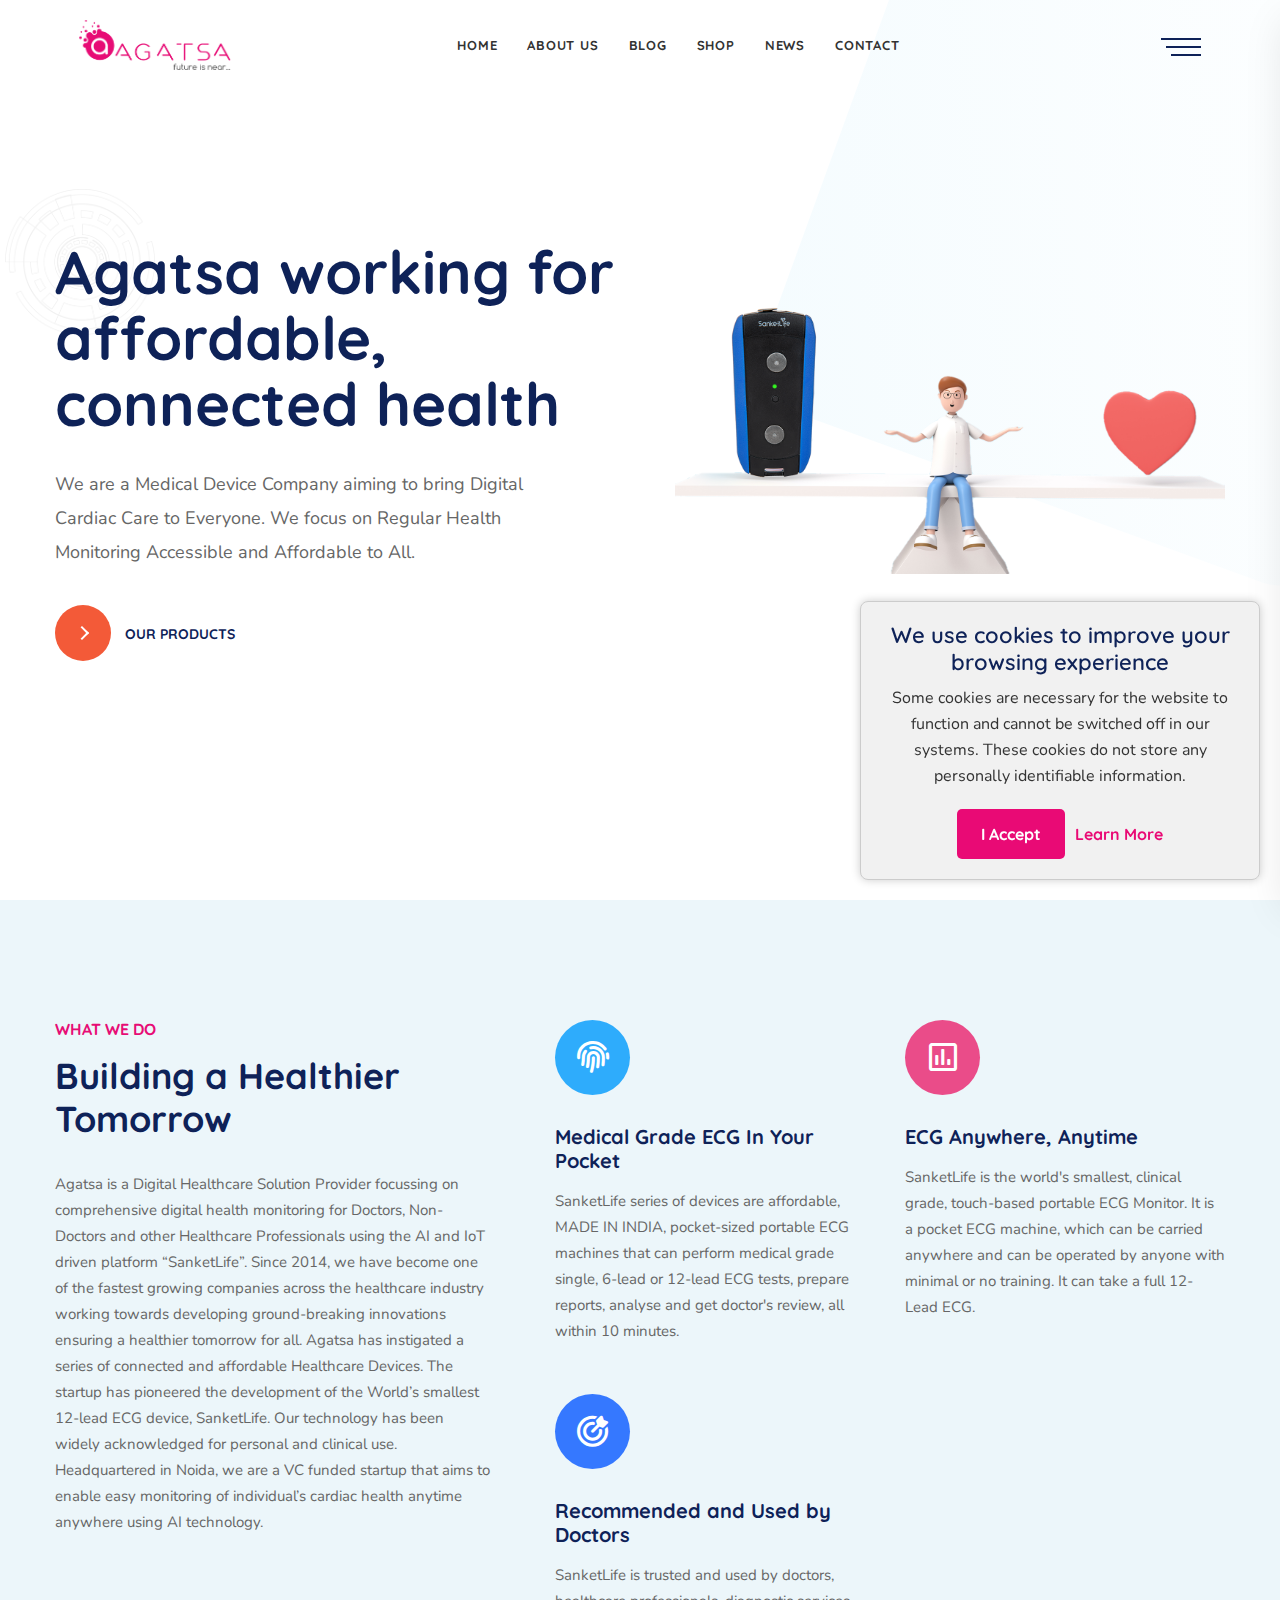
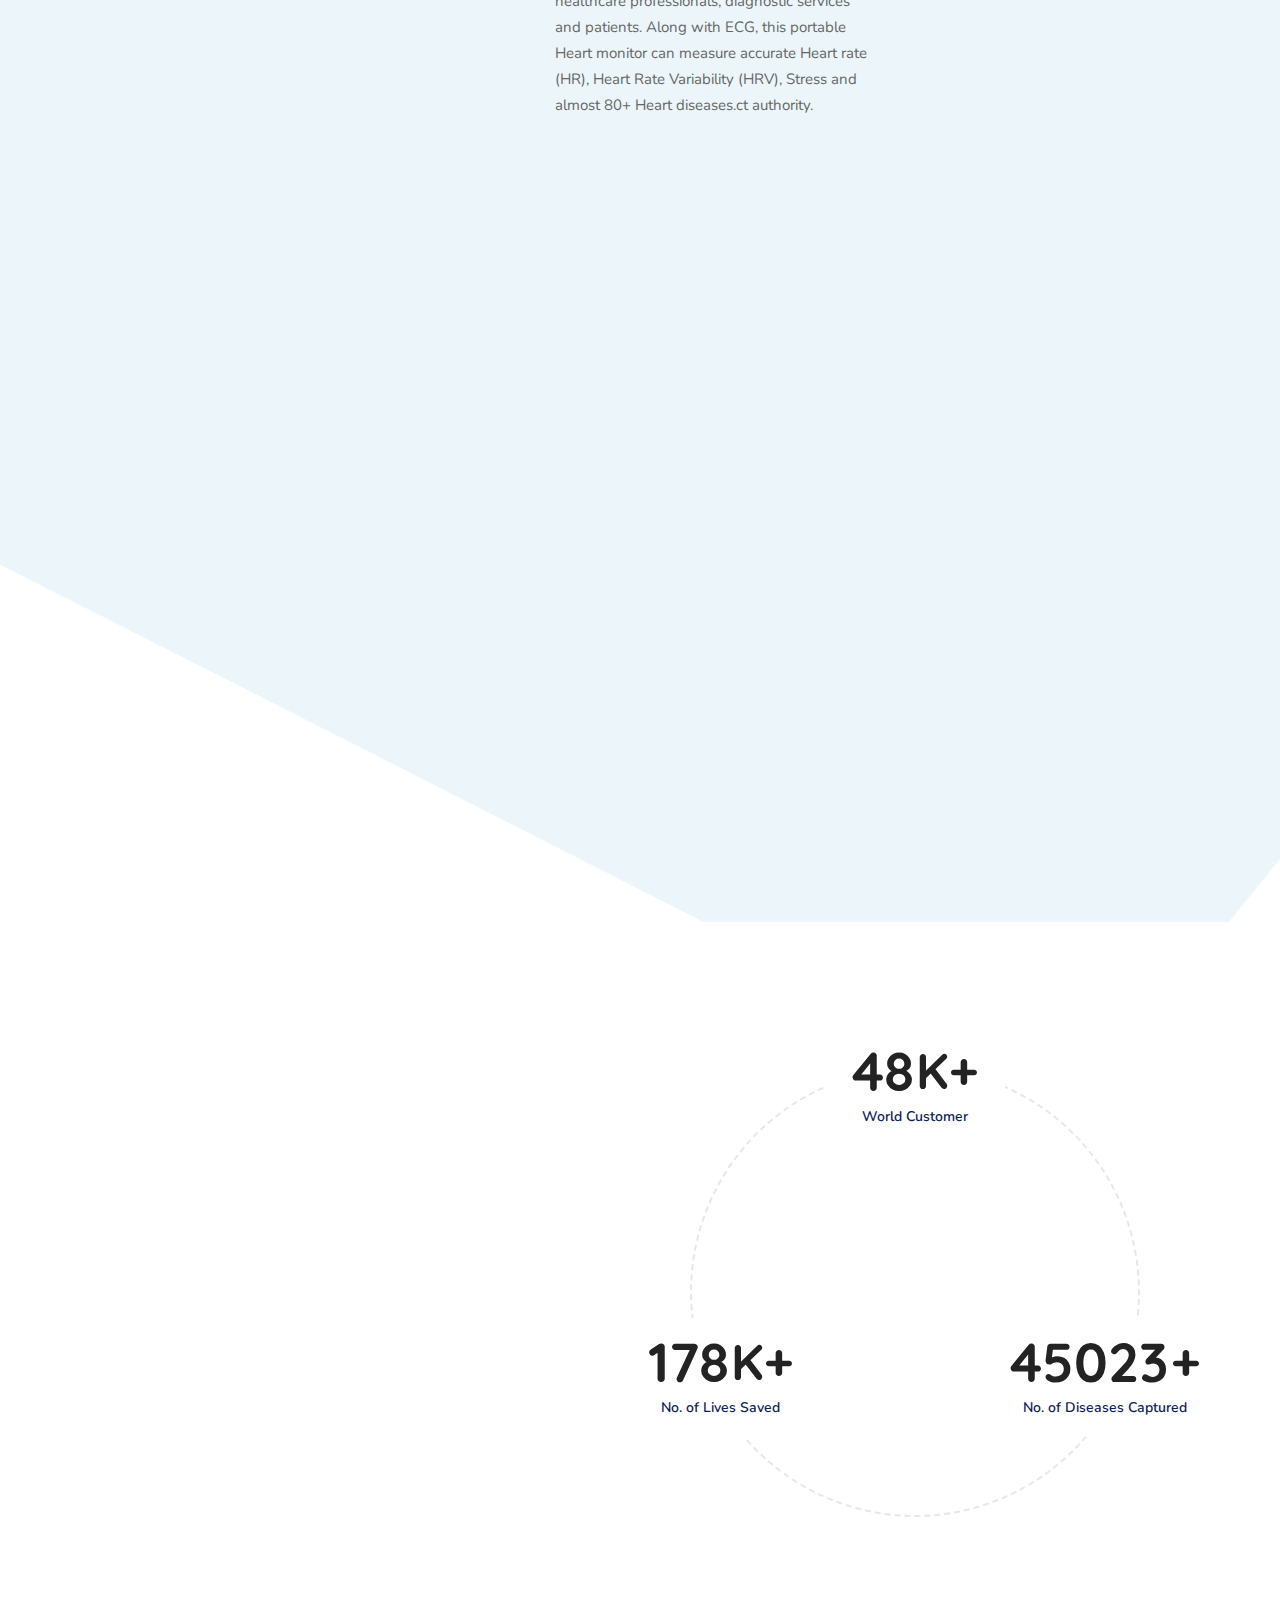
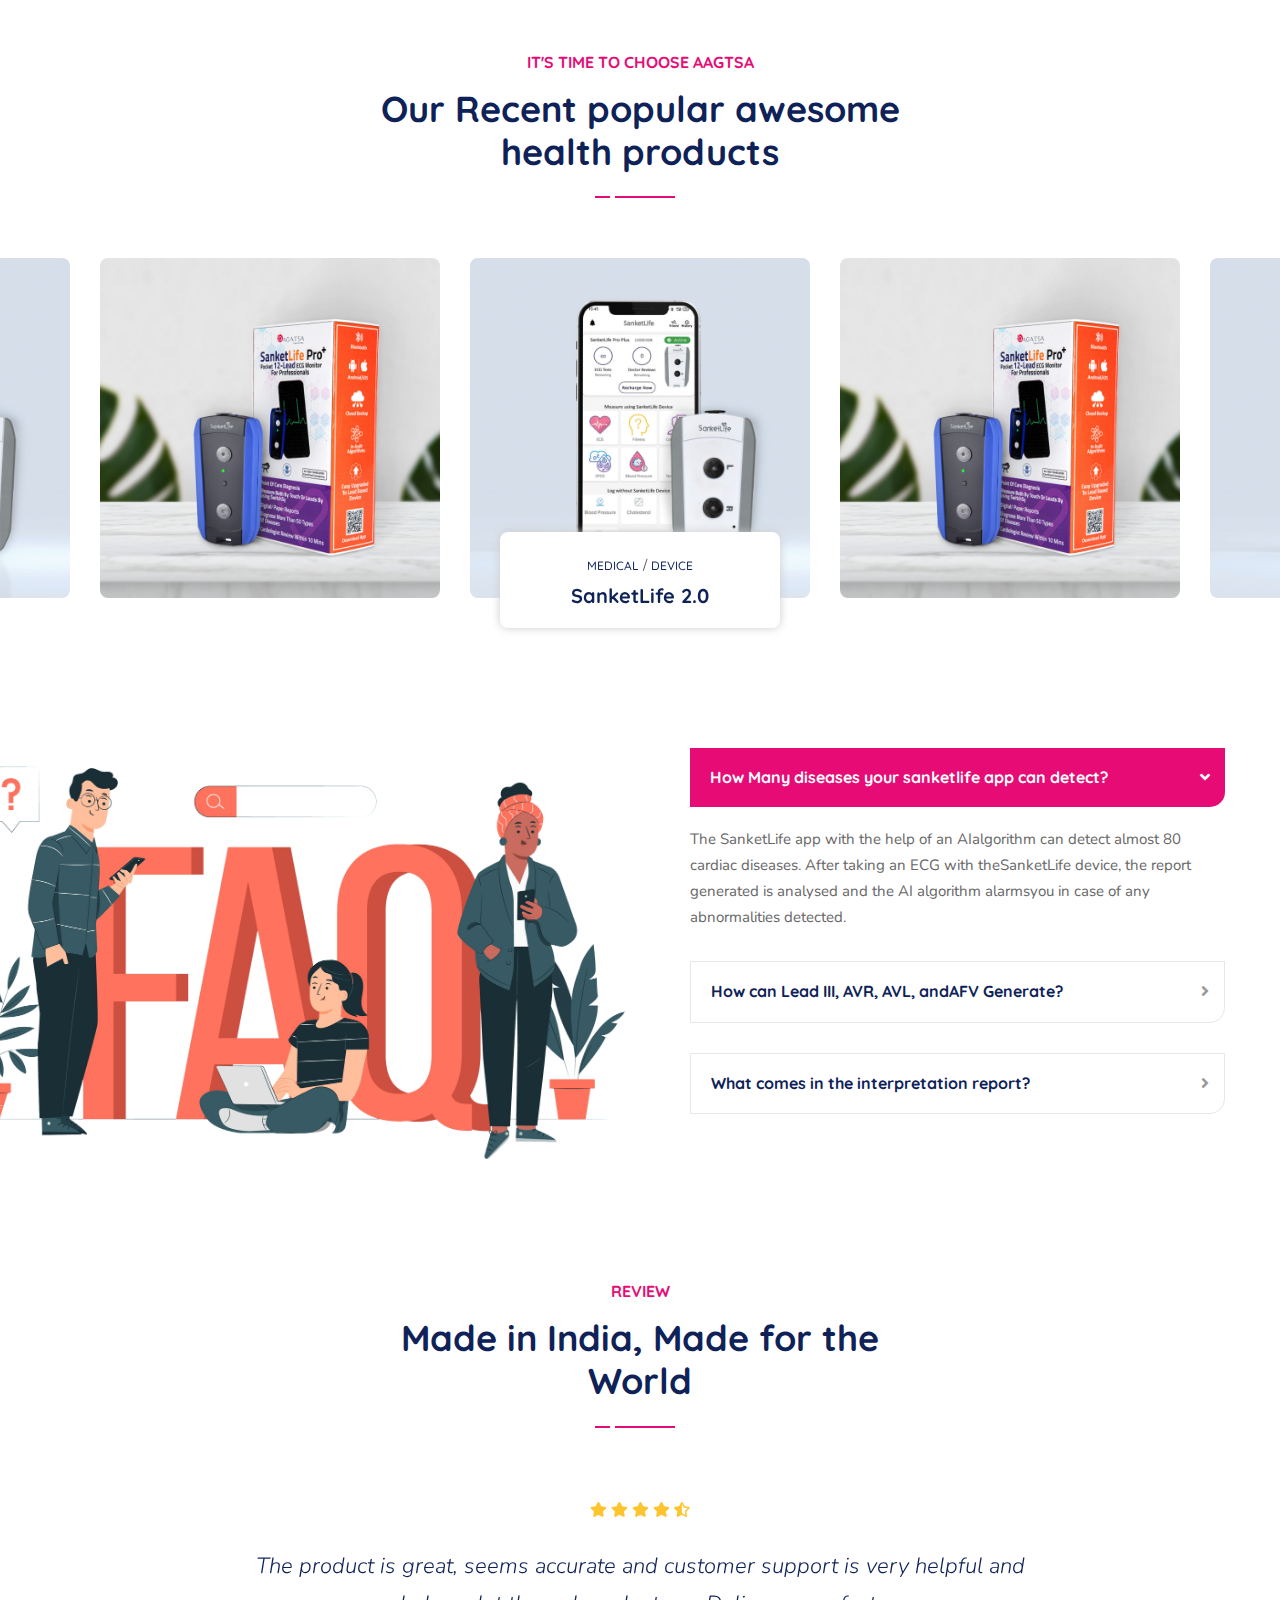
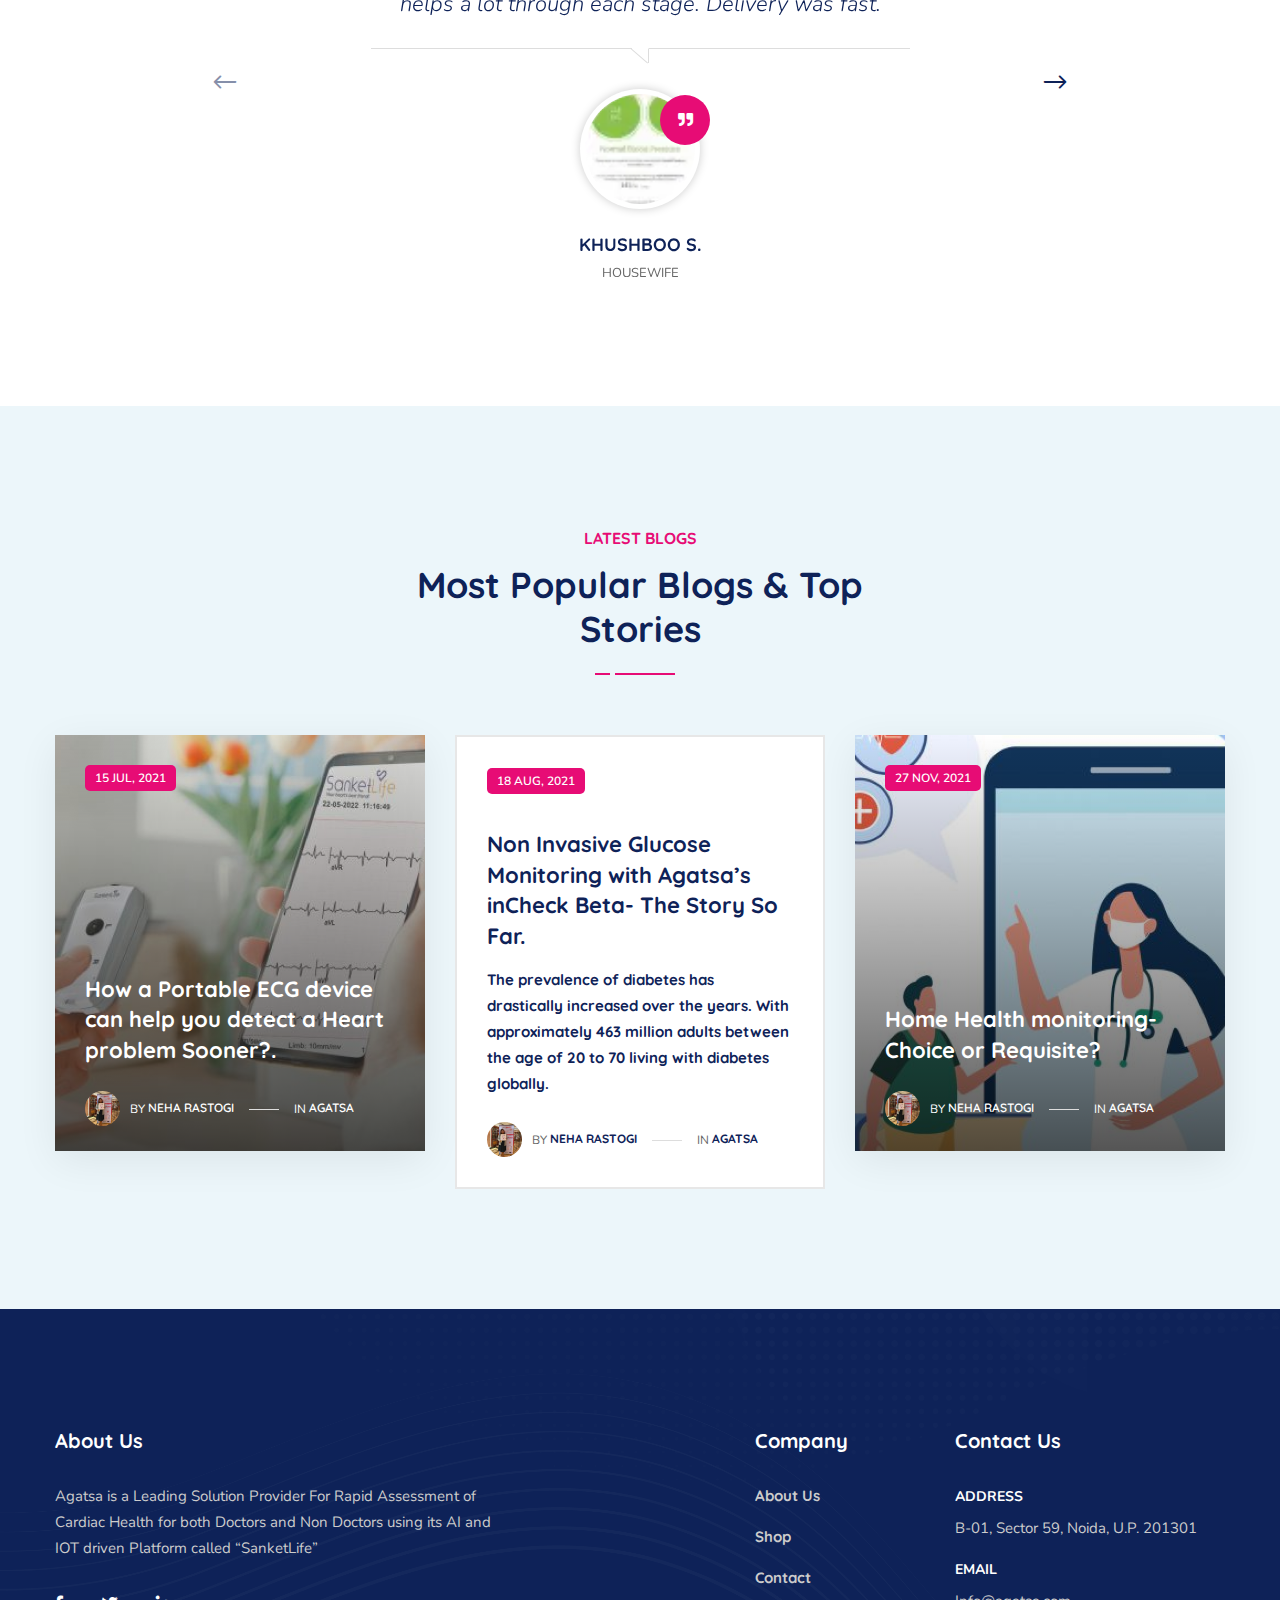
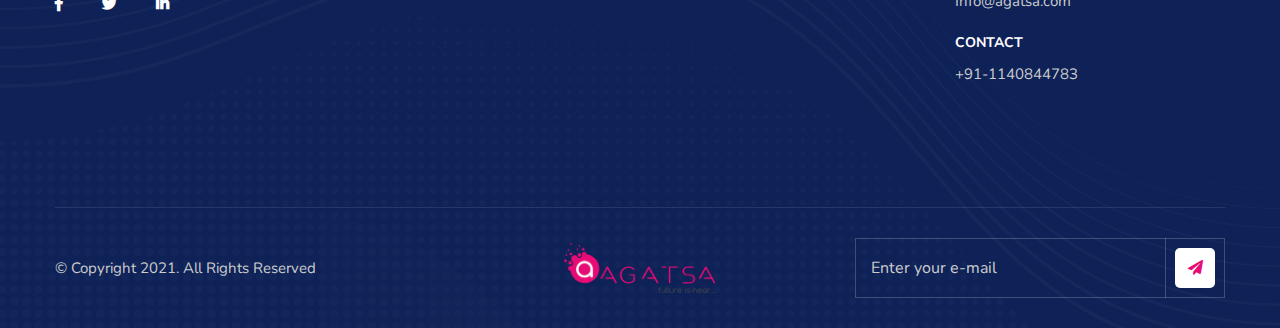
<file: index.html>
<!DOCTYPE html>
<html lang="en">

<head>
    <!-- ========== Meta Tags ========== -->
    <meta charset="utf-8">
    <meta http-equiv="X-UA-Compatible" content="IE=edge">
    <meta name="viewport" content="width=device-width, initial-scale=1">
    <meta name="description" content="Agatsa - ">

    <!-- ========== Page Title ========== -->
    <title>Agatsa Future is Near </title>

    <!-- ========== Favicon Icon ========== -->
    <link rel="shortcut icon" href="assets/img/favicon.png" type="image/x-icon">

    <!-- ========== Start Stylesheet ========== -->
    <link href="assets/css/bootstrap.min.css" rel="stylesheet" />
    <link href="assets/css/font-awesome.min.css" rel="stylesheet" />
    <link href="assets/css/themify-icons.css" rel="stylesheet" />
    <link href="assets/css/flaticon-set.css" rel="stylesheet" />
    <link href="assets/css/elegant-icons.css" rel="stylesheet" />
    <link href="assets/css/magnific-popup.css" rel="stylesheet" />
    <link href="assets/css/owl.carousel.min.css" rel="stylesheet" />
    <link href="assets/css/owl.theme.default.min.css" rel="stylesheet" />
    <link href="assets/css/animate.css" rel="stylesheet" />
    <link href="assets/css/bootsnav.css" rel="stylesheet" />
    <link href="style.css" rel="stylesheet">
    <link href="assets/css/responsive.css" rel="stylesheet" />
    <!-- ========== End Stylesheet ========== -->


</head>

<body>
    
    
    

    <!-- Preloader Start -->
    <div id="site-preloader" class="site-preloader">
        <div class="loader-wrap">
            <div class="ring">
                <span></span>
            </div>
            <h2>Agatsa</h2>
        </div>
    </div>
    <!-- Preloader Ends -->
    <div id="cookie-popup">
        <div class="cookie-content">
          <h2>We use cookies to improve your browsing experience</h2>
          <p>Some cookies are necessary for the website to function and cannot be switched off in our systems. These cookies do not store any personally identifiable information.</p>
          <div class="buttons">
            <button id="accept-btn">I Accept</button>
            <a href="cookies.html" target="_blank">Learn More</a>
          </div>
        </div>
      </div>
      
       
    
        <script>
           // Check if the user has already accepted cookies
           const cookiePopup = document.querySelector("#cookie-popup");
const acceptBtn = document.querySelector("#accept-btn");

function hidePopup() {
  cookiePopup.style.display = "none";
}

function acceptCookies() {
  document.cookie = "cookie-consent=accepted; expires=Fri, 31 Dec 9999 23:59:59 GMT; path=/";
  hidePopup();
}

if (document.cookie.indexOf("cookie-consent=accepted") === -1) {
  cookiePopup.style.display = "block";
  acceptBtn.addEventListener("click", acceptCookies);
}

        </script>
    <!-- </div> -->
     
      
 


    <!-- Header 
    ============================================= -->
    <header id="home">

        <!-- Start Navigation -->
        <nav class="navbar navbar-default navbar-fixed dark no-background bootsnav">

           

            <div class="container-full">

                <!-- Start Atribute Navigation -->
                <div class="attr-nav">
                    <ul>
                    
                        <li class="side-menu">
                            <a href="#">
                                <span class="bar-1"></span>
                                <span class="bar-2"></span>
                                <span class="bar-3"></span>
                            </a>
                        </li>
                    </ul>
                </div>        
                <!-- End Atribute Navigation -->

                <!-- Start Header Navigation -->
                <div class="navbar-header">
                    <button type="button" class="navbar-toggle" data-toggle="collapse" data-target="#navbar-menu">
                        <i class="fa fa-bars"></i>
                    </button>
                    <a class="navbar-brand" href="index.html">
                        <img src="assets/img/logo.png" class="logo" alt="Logo">
                    </a>
                </div>
                <!-- End Header Navigation -->

                <!-- Collect the nav links, forms, and other content for toggling -->
                <div class="collapse navbar-collapse" id="navbar-menu">
                    <ul class="nav navbar-nav navbar-center" data-in="fadeInDown" data-out="fadeOutUp">
                        <li class="dropdown">
                            <a href="index.html">Home</a>
                            
                        </li>
                        <li class="dropdown">
                            <a href="about-us.html">About Us</a>
                           
                        </li>
                        <li class="dropdown">
                            <a href="https://blog.agatsa.com/" target="_blank" >Blog</a>
                            
                        </li>
                        <li class="dropdown">
                            <a href="shop.html" >Shop</a>
                            
                        </li>
                        <li><a href="News.html">News</a></li>
                        <li><a href="contact.html">Contact</a></li>
                    </ul>
                </div><!-- /.navbar-collapse -->
            </div>

            <!-- Start Side Menu -->
            <div class="side">
                <a href="#" class="close-side"><i class="icon_close"></i></a>
                <div class="widget">
                    <img src="assets/img/logo.png" alt="Logo">
                    <p>
                        Agatsa  is a Leading Solution Provider For Rapid Assessment of Cardiac Health for both Doctors and Non Doctors using its AI and IOT driven Platform called “SanketLife” 

                </div>
                <div class="widget address">
                    <div>
                        <ul>
                            <li>
                                <div class="content">
                                    <p>Address</p> 
                                    <strong>B-01, Sector 59, Noida, U.P. 201301</strong>
                                </div>
                            </li>
                            <li>
                                <div class="content">
                                    <p>Email</p> 
                                    <strong> Info@agatsa.com</strong>
                                </div>
                            </li>
                            <li>
                                <div class="content">
                                    <p>Contact</p> 
                                    <strong>+91-1140844783</strong>
                                </div>
                            </li>
                        </ul>
                    </div>
                </div>
                <div class="widget newsletter">
                    <h4 class="title">Get Subscribed!</h4>
                    <form action="#">
                        <div class="input-group stylish-input-group">
                            <input type="email" placeholder="Enter your e-mail" class="form-control" name="email">
                            <span class="input-group-addon">
                                <button type="submit">
                                    <i class="arrow_right"></i>
                                </button>  
                            </span>
                        </div>
                    </form>


                </div>
                <div class="widget social">
                    <ul class="link">
                        <li><a href="https://www.facebook.com/agatsa"><i class="fab fa-facebook-f"></i></a></li>
                        <li><a href="https://mobile.twitter.com/agatsa_in"><i class="fab fa-twitter"></i></a></li>
                        <li><a href="https://in.linkedin.com/company/agatsa"><i class="fab fa-linkedin-in"></i></a></li>
                        
                    </ul>
                </div>
            </div>
            <!-- End Side Menu -->

        </nav>
        <!-- End Navigation -->

    </header>
    <!-- End Header -->

    <!-- Start Banner 
    ============================================= -->
    <div class="banner-area circle-bg">
        <div class="item">
            <div class="box-table">
                <div class="box-cell">
                    <div class="container">
                        <div class="banner-items">
                            <div class="row align-center">
                                <div class="col-lg-6">
                                    <div class="content">
                                        <h2 class="wow fadeInDown" data-wow-duration="400ms">Agatsa working for affordable, connected health </h2>
                                        <p class="wow fadeInUp" data-wow-duration="500ms">
                                            We are a Medical Device Company aiming to bring Digital Cardiac Care to Everyone. We focus on Regular Health Monitoring Accessible and Affordable to All.
                                        </p>
                                        <a href="shop.html" class="btn-animate wow  fadeInLeft" data-wow-duration="600ms">
                                            <span class="circle">
                                              <span class="icon arrow"></span>
                                            </span>
                                            <span class="button-text">Our Products</span>
                                        </a>
                                    </div>
                                </div>
                                <div class="col-lg-6 thumb multi-items">
                                    <div class="thumb-box">
                                        <img class="wow fadeInDown" src="assets/img/illustration/dashboard.png" alt="Dashbaord">
                                       
                                    </div>
                                </div>
                            </div>
                        </div>
                    </div>
                </div>
            </div>
        </div>
    </div>
    <!-- End Banner -->

    

    <!-- Star Main Services

        
    ============================================= -->
    <div class="main-services-area overflow-hidden default-padding bg-gray">
        <div class="container">
            <div class="main-services-box">
                <div class="row">

                    <div class="left-info col-lg-5">
                        <h5>What we do</h5>
                        <h2>Building a Healthier Tomorrow </h2>
                        <p>
                            Agatsa is a Digital Healthcare Solution Provider focussing on comprehensive digital health monitoring for Doctors, Non-Doctors and other Healthcare Professionals using the AI and IoT driven platform “SanketLife”. Since 2014, we have become one of the fastest growing companies across the healthcare industry working towards developing ground-breaking innovations ensuring a healthier tomorrow for all.
                            Agatsa has instigated a series of connected and affordable Healthcare Devices. The startup has pioneered the development of the World’s smallest 12-lead ECG device, SanketLife. Our technology has been widely acknowledged for personal and clinical use. Headquartered in Noida, we are a VC funded startup that aims to enable easy monitoring of individual’s cardiac health anytime anywhere using AI technology. 
                                  </p>
                        <!-- // <a class="btn circle btn-dark border btn-md" href="#">Discover More</a>> -->
                    </div>

                    <div class="right-info col-lg-7">
                        <div class="services-items">
                            <div class="row">
                                <!-- Single Item -->
                                <div class="single-item col-lg-6 col-md-6">
                                    <div class="item">
                                        <div class="icon">
                                            <i class="fal fa-fingerprint"></i>
                                        </div>
                                        <div class="info">
                                            <h4><a href="#">Medical Grade ECG In Your Pocket </a></h4>
                                            <p>
                                                SanketLife series of devices are affordable, MADE IN INDIA, pocket-sized portable ECG machines that can perform medical grade single, 6-lead or 12-lead ECG tests, prepare reports, analyse and get doctor's review, all within 10 minutes. 
                                            </p>
                                        </div>
                                    </div>
                                </div>
                                <!-- End Single Item -->
                                <!-- Single Item -->
                                <div class="single-item col-lg-6 col-md-6">
                                    <div class="item">
                                        <div class="icon">
                                            <i class="fal fa-poll"></i>
                                        </div>
                                        <div class="info">
                                            <h4><a href="#">ECG Anywhere, Anytime</a></h4>
                                            <p>
                                                SanketLife is the world's smallest, clinical grade, touch-based portable ECG Monitor. It is a pocket ECG machine, which can be carried anywhere and can be operated by anyone with minimal or no training. It can take a full 12-Lead ECG.
                                            </p>
                                        </div>
                                    </div>
                                </div>
                                <!-- End Single Item -->
                                <!-- Single Item -->
                                <div class="single-item col-lg-6 col-md-6">
                                    <div class="item">
                                        <div class="icon">
                                            <i class="fal fa-bullseye-arrow"></i>
                                        </div>
                                        <div class="info">
                                            <h4><a href="#">Recommended and Used by Doctors</a></h4>
                                            <p>
                                                SanketLife is trusted and used by doctors, healthcare professionals, diagnostic services and patients. Along with ECG, this portable Heart monitor can measure accurate Heart rate (HR), Heart Rate Variability (HRV), Stress and almost 80+ Heart diseases.ct authority.
                                            </p>
                                        </div>
                                    </div>
                                </div>
                                <!-- End Single Item -->
                                <!-- Single Item -->
                                <!-- <div class="single-item col-lg-6 col-md-6">
                                    <div class="item">
                                        <div class="icon">
                                            <i class="fal fa-box-full"></i>
                                        </div>
                                        <div class="info">
                                            <h4><a href="#">Social Media</a></h4>
                                            <p>
                                               Preferred joy agreement put continual felicity elsewhere delivered now collect authority. 
                                            </p>
                                        </div>
                                    </div>
                                </div> -->
                                <!-- End Single Item -->
                            </div>
                        </div>
                    </div> 

                </div>
            </div>
        </div>
    </div>
    <!-- End Main Services Area -->

    <!-- Start Features
    ============================================= -->
    <div class="feature-area default-padding-bottom bottom-less">
        <!-- Shape -->
       <div class="fixed-bottom-shape" style="background-image: url(assets/img/shape/19.png);"></div>
       <!-- Shape -->
       <div class="container">
           <div class="feature-items text-center">
               <div class="row">
                   <!-- Single Item -->
                   <div class="single-item col-lg-4 col-md-6 wow fadeInUp" data-wow-delay="300ms">
                       <div class="item">
                           <div class="info">
                               <h4>Apps & Website</h4>
                               <p>
                                   Our Mobile apps for Android, iPhone provide real time Health report, connect to doctors on  click of a button 
                               </p>
                           </div>
                           <div class="icon">
                               <img src="assets/img/icon/management.png" alt="Icon">
                           </div>
                       </div>
                   </div>
                   <!-- End Single Item -->
                   <!-- Single Item -->
                   <div class="single-item col-lg-4 col-md-6 wow fadeInUp" data-wow-delay="500ms">
                       <div class="item">
                           <div class="info">
                               <h4>Cloud & AI</h4>
                               <p>
                                   Our cloud, not only implements AI, but it also enables other B2B companies to perform EMR integrations in under 30 mins
                                   
                               </p>
                           </div>
                           <div class="icon">
                               <img src="assets/img/icon/branding.png" alt="Icon">
                           </div>
                       </div>
                   </div>
                   <!-- End Single Item -->
                   <!-- Single Item -->
                   <div class="single-item col-lg-4 col-md-6 wow fadeInUp" data-wow-delay="700ms">
                       <div class="item">
                           <div class="info">
                               <h4>Device</h4>
                               <p>
                                   We make devices that consumers can use by themselves, accurate and most affordable.
                               </p>
                           </div>
                           <div class="icon">
                               <img src="assets/img/icon/Interaction.png" alt="Icon">
                           </div>
                       </div>
                   </div>
                   <!-- End Single Item -->
               </div>
           </div>
       </div>
   </div>
   <!-- End Features -->

    <!-- Star About
    ============================================= -->
    <div class="about-content-area default-padding">
        <div class="container">
            <div class="row align-center">

                <div class="col-lg-6 thumb wow fadeInUp">
                    <img src="assets/img/illustration/14.png" alt="Thumb">
                </div>

                <div class="col-lg-6">
                    <div class="fun-fact-list">
                        <ul class="achivement">
                            <li>
                                <div class="fun-fact">
                                    <div class="counter">
                                        <div class="timer" data-to="48" data-speed="50">48</div>
                                        <div class="operator">K+</div>
                                    </div>
                                    <span class="medium">World Customer</span>
                                </div>
                            </li>
                            <li>
                                <div class="fun-fact">
                                    <div class="counter">
                                        <div class="timer" data-to="990" data-speed="5000">990</div>
                                        <div class="operator">K+</div>
                                    </div>
                                    <span class="medium">No. of Lives Saved </span>
                                </div>
                            </li>
                            <li>
                                <div class="fun-fact">
                                    <div class="counter">
                                        <div class="timer" data-to="45023" data-speed="023">45023</div>
                                        <div class="operator">+</div>
                                    </div>
                                    <span class="medium">No. of Diseases Captured</span>
                                </div>
                            </li>
                        </ul>
                    </div>
                </div>
                
            </div>
        </div>
    </div>
    <!-- End About -->

    <!-- Start Case Studies Area
    ============================================= -->
    <div class="case-studies-area default-padding-bottom">
        <div class="container">
            <div class="row">
                <div class="col-lg-6 offset-lg-3">
                    <div class="heading-center text-center">
                        <h5>It's Time To Choose Aagtsa</h5>
                        <h2>Our Recent popular awesome health products</h2>
                    </div>
                </div>
            </div>
        </div>
        <div class="container-fill">
            <div class="case-carousel text-center owl-carousel owl-theme">
                <div class="item">
                    <div class="thumb">
                        <img src="assets/img/SanketLife 2.0.png" alt="Thumb">
                    </div>
                    <div class="info">
                        <div class="tags">
                            <a href="#">Medical</a> / 
                            <a href="#">Device</a>
                        </div>
                        <h4>
                            <a href="https://sanketlife.in/products/pages-sanketlife2-0" target="_blank">SanketLife 2.0</a>
                        </h4>
                    </div>
                </div>
                <div class="item">
                    <div class="thumb">
                        <img src="assets/img/SanketLife Pro+.png" alt="Thumb">
                    </div>
                    <div class="info">
                        <div class="tags">
                            <a href="#">Medical </a> / 
                            <a href="#">Device</a>
                        </div>
                        <h4>
                            <a href="https://sanketlife.in/products/sl-professional" target="_blank">SanketLife Pro+</a>
                        </h4>
                    </div>
                </div>
              
                
            </div>
        </div>
    </div>
    <!-- End Case Studies Area -->

    <!-- Star Faq
    ============================================= -->
    <div class="faq-area default-padding-bottom">
        <div class="container">
            <div class="faq-items">
                <div class="row">

                    <div class="col-lg-6 thumb">
                        <img src="assets/img/illustration/13.png" alt="Shape">
                    </div>

                    <div class="col-lg-6">
                        <div class="faq-content">
                            <div class="accordion" id="accordionExample">
                                <div class="card">
                                    <div class="card-header" id="headingOne">
                                        <h4 class="mb-0" data-toggle="collapse" data-target="#collapseOne" aria-expanded="true" aria-controls="collapseOne">
                                            How  Many diseases your sanketlife app can detect?
                                        </h4>
                                    </div>

                                    <div id="collapseOne" class="collapse show" aria-labelledby="headingOne" data-parent="#accordionExample">
                                        <div class="card-body">
                                            <p>
                                                The SanketLife app with the help of an AIalgorithm can detect almost 80 cardiac diseases. After taking an ECG with theSanketLife device, the report generated is analysed and the AI algorithm alarmsyou in case of any abnormalities detected.                                             </p>
                                        </div>
                                    </div>
                                </div>
                                <div class="card">
                                    <div class="card-header" id="headingTwo">
                                        <h4 class="mb-0 collapsed" data-toggle="collapse" data-target="#collapseTwo" aria-expanded="false" aria-controls="collapseTwo">
                                            How can Lead III, AVR, AVL, andAFV Generate?
                                        </h4>
                                    </div>
                                    <div id="collapseTwo" class="collapse" aria-labelledby="headingTwo" data-parent="#accordionExample">
                                        <div class="card-body">
                                            <p>
                                                These leads are auto-generated after takingtwo leads ( Lead I and Lead II) with the help of an AI algorithm. 
                                            </p>
                                        </div>
                                    </div>
                                </div>
                                <div class="card">
                                    <div class="card-header" id="headingThree">
                                        <h4 class="mb-0 collapsed" data-toggle="collapse" data-target="#collapseThree" aria-expanded="false" aria-controls="collapseThree">
                                            What comes in the interpretation report?
                                      </h4>
                                    </div>
                                    <div id="collapseThree" class="collapse" aria-labelledby="headingThree" data-parent="#accordionExample">
                                        <div class="card-body">
                                            <p>
                                                The interpretation report will show you thebasic interpretation and conditions of your heart like Sinus Rhythm, SinusBradycardia, Sinus Tachycardia, Atrial Fibrillation and SupraventricularTachycardia. The interpretation report is based entirely on the AIalgorithm. 
                                            </p>
                                        </div>
                                    </div>
                                </div>
                            </div>
                        </div>
                    </div>
                    
                </div>
            </div>
        </div>
    </div>
    <!-- End Faq -->

    

    <!-- Star Testimonials
    ============================================= -->
    <div class="testimonials-area default-padding-bottom">
        <div class="container">
            <div class="row">
                <div class="col-lg-6 offset-lg-3">
                    <div class="heading-center text-center">
                        <h5>Review</h5>
                        <h2>Made in India, Made for the World</h2>
                    </div>
                </div>
            </div>
        </div>
        <div class="container">
            <div class="testimonial-items text-center">
                <div class="row">
                    <div class="col-lg-8 offset-lg-2">
                        <div class="testimonials-carousel owl-carousel owl-theme">
                            <div class="item">
                                <div class="rating">
                                    <div class="reson">
                                        
                                    </div>
                                    <div class="icon">
                                        <i class="fas fa-star"></i>
                                        <i class="fas fa-star"></i>
                                        <i class="fas fa-star"></i>
                                        <i class="fas fa-star"></i>
                                        <i class="fas fa-star-half-alt"></i>
                                    </div>
                                </div>
                                <p>
                                    The product is great, seems accurate and customer support is very helpful and helps a lot through each stage. Delivery was fast.                                 </p>
                                <div class="thumb-box">
                                    <div class="thumb">
                                        <img src="assets/img/Ellipse 22 _1_ (1).png" alt="Thumb">
                                    </div>
                                </div>
                                <h5>Khushboo S.</h5>
                                <span>HouseWife</span>
                            </div>
                            <div class="item">
                                <div class="rating">
                                    <div class="reson">
                                      
                                    </div>
                                    <div class="icon">
                                        <i class="fas fa-star"></i>
                                        <i class="fas fa-star"></i>
                                        <i class="fas fa-star"></i>
                                        <i class="fas fa-star"></i>
                                        <i class="fas fa-star-half-alt"></i>
                                    </div>
                                </div>
                                <p>
                                    It's an wonderful device. Very compact and handy. It is of great help to professionals as well as laymen.Great work, Agatsa. </p>
                                <div class="thumb-box">
                                    <div class="thumb">
                                        <img src="assets/img/Ellipse 21 _1_ (1).png" alt="Thumb">
                                    </div>
                                </div>
                                <h5>Sambit P.</h5>
                                <span>Doctor</span>
                            </div>
                            <div class="item">
                                <div class="rating">
                                    <div class="reson">
                                    
                                    </div>
                                    <div class="icon">
                                        <i class="fas fa-star"></i>
                                        <i class="fas fa-star"></i>
                                        <i class="fas fa-star"></i>
                                        <i class="fas fa-star"></i>
                                        <i class="fas fa-star-half-alt"></i>
                                    </div>
                                </div>
                                <p>
                                    Hello, I was impressed with the electrocardiogram function, where a portable device formed a good quality layout.                                 </p>
                                <div class="thumb-box">
                                    <div class="thumb">
                                        <img src="assets/img/Ellipse 23 _2_ (1).png" alt="Thumb">
                                    </div>
                                </div>
                                <h5>Balaji K.</h5>
                                <span>Engineer</span>
                            </div>
                        </div>
                    </div>
                </div>
            </div>
        </div>
    </div>
    <!-- End Testimonials -->

    <!-- Star Blog
    ============================================= -->
    <div class="blog-area blog-standard bg-gray default-padding bottom-less">
        <div class="container">
            <div class="row">
                <div class="col-lg-6 offset-lg-3">
                    <div class="heading-center text-center">
                        <h5>Latest Blogs</h5>
                        <h2>Most Popular Blogs & Top Stories</h2>
                    </div>
                </div>
            </div>
            <div class="blog-items">
                <div class="row">
                    <!-- Single Item -->
                    <div class="col-lg-4 col-md-6 single-item">
                        <div class="item">
                            <div class="thumb">
                                <img src="assets/img/Blog Image.png" alt="Thumb">
                                <div class="date">15 Jul, 2021</div>
                                <div class="overlay">
                                    <div class="content">
                                        <h4>
                                            <a href="https://blog.agatsa.com/2022/06/21/how-a-heart-monitor-can-help-you-detect-a-heart-problem-sooner-sanketlife-portable-ecg-device/" target="_blank">How a Portable ECG device can help you detect a Heart problem Sooner?.</a>
                                        </h4>
                                    </div>
                                    <div class="footer-meta">
                                       <ul>
                                           <li>
                                               <img src="assets/img/Neha Mam.png" alt="Author">
                                               <span>By </span>
                                               <a href="#">Neha Rastogi</a>
                                           </li>
                                           <li>
                                               <span>In </span>
                                               <a href="#">Agatsa</a>
                                           </li>
                                       </ul>
                                    </div>
                                </div>
                            </div>
                        </div>
                    </div>
                    <!-- End Single Item -->
                    <!-- Single Item -->
                    <div class="col-lg-4 col-md-6 single-item thumb-less">
                        <div class="item">
                            <div class="date">18 Aug, 2021</div>
                            <h4>
                                <a href="https://blog.agatsa.com/2021/09/15/non-invasive-glucose-monitoring-with-agatsas-incheck-beta-the-story-so-far/" target="_blank" >Non Invasive Glucose Monitoring with Agatsa’s inCheck Beta- The Story So Far.</a>
                            </h4>
                            <p>
                                <a href="https://blog.agatsa.com/2021/09/15/non-invasive-glucose-monitoring-with-agatsas-incheck-beta-the-story-so-far/" target="_blank" > The prevalence of diabetes has drastically increased over the years. With approximately 463 million adults between the age of 20 to 70 living with diabetes globally. </a>
                            <div class="footer-meta">
                               <ul>
                                   <li>
                                       <img src="assets/img/Neha Mam.png" alt="Author">
                                       <span>By </span>
                                       <a href="#">Neha Rastogi</a>
                                   </li>
                                   <li>
                                       <span>In </span>
                                       <a href="#">Agatsa</a>
                                   </li>
                               </ul>
                            </div>
                        </div>
                    </div>
                    <!-- End Single Item -->
                    <!-- Single Item -->
                    <div class="col-lg-4 col-md-6 single-item">
                        <div class="item">
                            <div class="thumb">
                                <img src="assets/img/Health Blog.png" alt="Thumb">
                                <div class="date">27 Nov, 2021</div>
                                <div class="overlay">
                                    <div class="content">
                                        <h4>
                                            <a href="https://blog.agatsa.com/2021/06/15/home-health-monitoring-choice-or-requisite/" target="_blank" >Home Health monitoring- Choice or Requisite?</a>
                                        </h4>
                                    </div>
                                    <div class="footer-meta">
                                       <ul>
                                           <li>
                                               <img src="assets/img/Neha Mam.png" alt="Author">
                                               <span>By </span>
                                               <a href="#">Neha Rastogi</a>
                                           </li>
                                           <li>
                                               <span>In </span>
                                               <a href="#">Agatsa</a>
                                           </li>
                                       </ul>
                                    </div>
                                </div>
                            </div>
                        </div>
                    </div>
                    <!-- End Single Item -->
                </div>
            </div>
        </div>
    </div>
    <!-- End Blog -->
 
   <!-- Star Footer
    ============================================= -->
    <footer class="bg-dark text-light">
        <div class="container">
            <div class="f-items default-padding">
                <div class="row">
                    <div class="col-lg-5 col-md-6 item">
                        <div class="f-item about">
                            <h4 class="widget-title">About Us</h4>
                            <p>
                                Agatsa is a Leading Solution Provider For Rapid Assessment of Cardiac Health for both Doctors and Non Doctors using its AI and IOT driven Platform called “SanketLife”
                            </p>
                            <div class="social">
                                <ul>
                                    <li><a href="https://www.facebook.com/agatsa"><i class="fab fa-facebook-f"></i></a></li>
                                    <li><a href="https://mobile.twitter.com/agatsa_in"><i class="fab fa-twitter"></i></a></li>
                                    <li><a href="https://in.linkedin.com/company/agatsa"><i class="fab fa-linkedin-in"></i></a></li>
                                </ul>
                            </div>
                        </div>
                    </div>

                    <div class="col-lg-2 col-md-6 item">
                        <!-- <div class="f-item link">
                            <h4 class="widget-title">Services</h4>
                            <ul>
                                <li>
                                    <a href="#">SEO Marketing</a>
                                </li>
                                <li>
                                    <a href="#">Pay Per Click</a>
                                </li>
                                <li>
                                    <a href="#">SEO Services</a>
                                </li>
                                <li>
                                    <a href="#">Social Media</a>
                                </li>
                                <li>
                                    <a href="#">SEO Audit</a>
                                </li>
                            </ul>
                        </div> -->
                    </div>

                    <div class="col-lg-2 col-md-6 item">
                        <div class="f-item link">
                            <h4 class="widget-title">Company</h4>
                            <ul>
                                
                                    <li>
                                        <a href="about-us.html">About Us</a>
                                    </li>
                                    <li>
                                        <a href="shop.html">Shop</a>
                                    </li>
                                    <li>
                                        <a href="contact.html">Contact</a>
                                    </li>
                               
                            </ul>
                        </div>
                    </div>

                    <div class="col-lg-3 col-md-6 item">
                        <div class="f-item contact">
                            <h4 class="widget-title">Contact Us</h4>
                            <div class="address">
                                <ul>
                                    <li>
                                        <p>Address</p> 
                                        <strong>B-01, Sector 59, Noida, U.P. 201301</strong>
                                    </li>
                                    <li>
                                        <p>Email</p> 
                                        <strong>Info@agatsa.com</strong>
                                    </li>
                                    <li>
                                        <p>Contact</p> 
                                        <strong>+91-1140844783</strong>
                                    </li>
                                </ul>
                            </div>
                        </div>
                    </div>
                </div>
            </div>
            <div class="footer-bottom">
                <div class="row align-center">
                    <div class="col-lg-4">
                        <p>&copy; Copyright 2021. All Rights Reserved</p>
                    </div>
                    <div class="col-lg-4 text-center logo">
                        <a href="#"><img src="assets/img/logo.png" alt="Logo"></a>
                    </div>
                    <div class="col-lg-4 text-right newsletter">
                        <form action="#">
                            <div class="input-group stylish-input-group">
                                <input type="email" placeholder="Enter your e-mail" class="form-control" name="email">
                                <span class="input-group-addon">
                                    <button type="submit">
                                        <i class="fa fa-paper-plane"></i>
                                    </button>  
                                </span>
                            </div>
                        </form>
                    </div>
                </div>
            </div>
        </div>
    </footer>
    <!-- End Footer-->

    <!-- jQuery Frameworks
    ============================================= -->
    <script src="assets/js/jquery-3.6.0.min.js"></script>
    <script src="assets/js/popper.min.js"></script>
    <script src="assets/js/bootstrap.min.js"></script>
    <script src="assets/js/jquery.appear.js"></script>
    <script src="assets/js/jquery.easing.min.js"></script>
    <script src="assets/js/jquery.magnific-popup.min.js"></script>
    <script src="assets/js/modernizr.custom.13711.js"></script>
    <script src="assets/js/owl.carousel.min.js"></script>
    <script src="assets/js/wow.min.js"></script>
    <script src="assets/js/progress-bar.min.js"></script>
    <script src="assets/js/isotope.pkgd.min.js"></script>
    <script src="assets/js/imagesloaded.pkgd.min.js"></script>
    <script src="assets/js/count-to.js"></script>
    <script src="assets/js/YTPlayer.min.js"></script>
    <script src="assets/js/jquery.nice-select.min.js"></script>
    <script src="assets/js/bootsnav.js"></script>
    <script src="assets/js/main.js"></script>

</body>
</html>
</file>
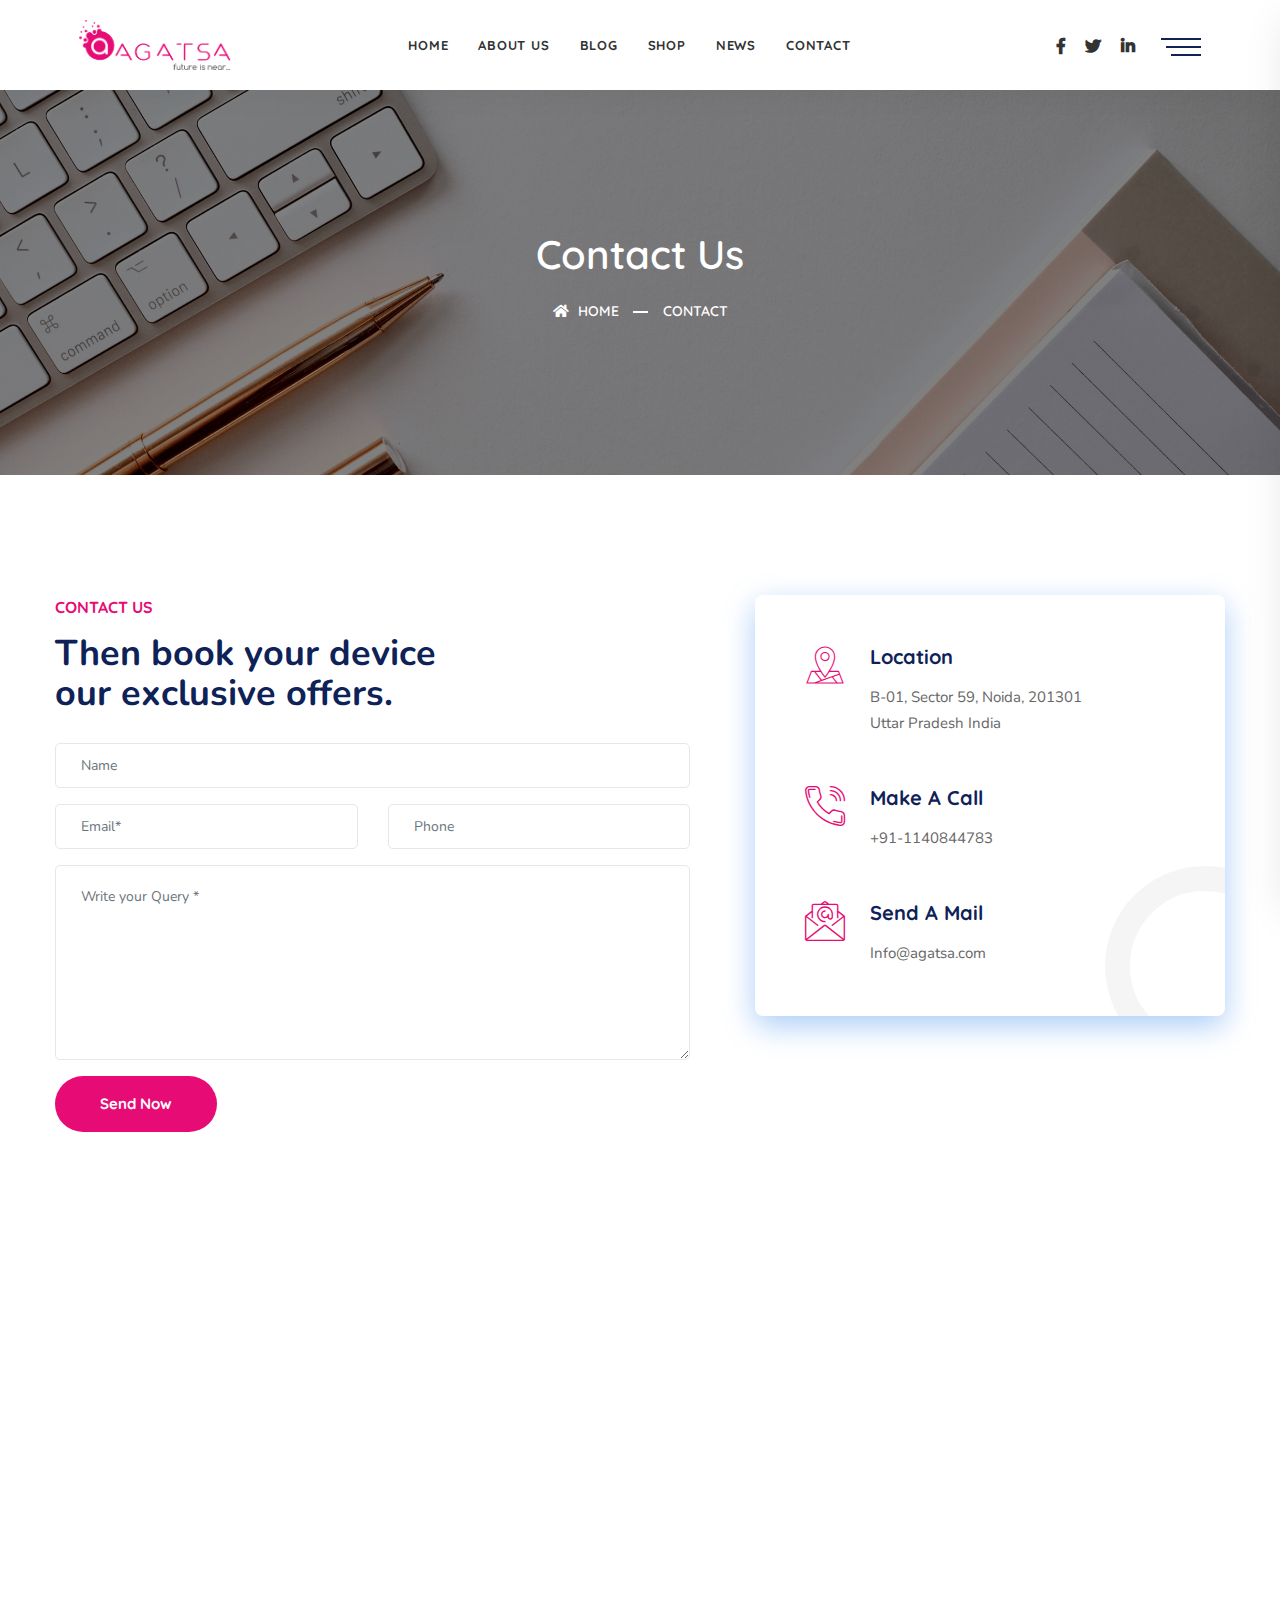
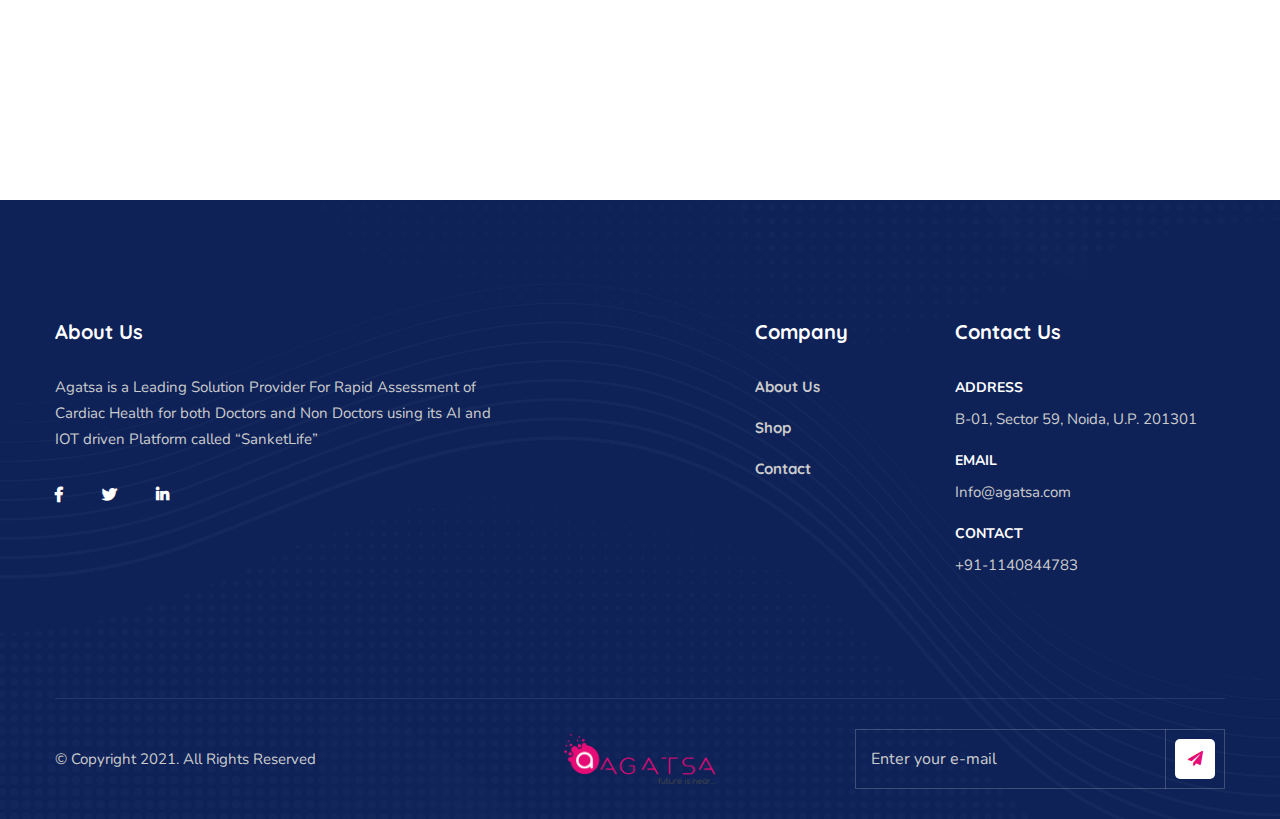
<file: contact.html>
<!DOCTYPE html>
<html lang="en">

<head>
    <!-- ========== Meta Tags ========== -->
    <meta charset="utf-8">
    <meta http-equiv="X-UA-Compatible" content="IE=edge">
    <meta name="viewport" content="width=device-width, initial-scale=1">
    <meta name="description" content="Maxa - Multipurpose HTML5 Template">

    <!-- ========== Page Title ========== -->
    <title>Agatsa Future is Near</title>

    <!-- ========== Favicon Icon ========== -->
    <link rel="shortcut icon" href="assets/img/favicon.png" type="image/x-icon">

    <!-- ========== Start Stylesheet ========== -->
    <link href="assets/css/bootstrap.min.css" rel="stylesheet" />
    <link href="assets/css/font-awesome.min.css" rel="stylesheet" />
    <link href="assets/css/themify-icons.css" rel="stylesheet" />
    <link href="assets/css/flaticon-set.css" rel="stylesheet" />
    <link href="assets/css/elegant-icons.css" rel="stylesheet" />
    <link href="assets/css/magnific-popup.css" rel="stylesheet" />
    <link href="assets/css/owl.carousel.min.css" rel="stylesheet" />
    <link href="assets/css/owl.theme.default.min.css" rel="stylesheet" />
    <link href="assets/css/animate.css" rel="stylesheet" />
    <link href="assets/css/bootsnav.css" rel="stylesheet" />
    <link href="style.css" rel="stylesheet">
    <link href="assets/css/responsive.css" rel="stylesheet" />
    <!-- ========== End Stylesheet ========== -->


</head>

<body>

    <!-- Preloader Start -->
    <div id="site-preloader" class="site-preloader">
        <div class="loader-wrap">
            <div class="ring">
                <span></span>
            </div>
            <h2>Agatsa</h2>
        </div>
    </div>
    <!-- Preloader Ends -->

    <!-- Header 
    ============================================= -->
    <header id="home">

        <!-- Start Navigation -->
        <nav class="navbar navbar-default navbar-sticky bootsnav">

            <div class="container-full">

                <!-- Start Atribute Navigation -->
                <div class="attr-nav multi-item">
                    <ul class="social">
                        <li><a href="https://www.facebook.com/agatsa"><i class="fab fa-facebook-f"></i></a></li>
                        <li><a href="https://mobile.twitter.com/agatsa_in"><i class="fab fa-twitter"></i></a></li>
                        <li><a href="https://in.linkedin.com/company/agatsa"><i class="fab fa-linkedin-in"></i></a></li>
                    </ul>
                    <ul>
                        <li class="side-menu">
                            <a href="#">
                                <span class="bar-1"></span>
                                <span class="bar-2"></span>
                                <span class="bar-3"></span>
                            </a>
                        </li>
                    </ul>
                </div>        
                <!-- End Atribute Navigation -->

                <!-- Start Header Navigation -->
                <div class="navbar-header">
                    <button type="button" class="navbar-toggle" data-toggle="collapse" data-target="#navbar-menu">
                        <i class="fa fa-bars"></i>
                    </button>
                    <a class="navbar-brand" href="index.html">
                        <img src="assets/img/logo.png" class="logo" alt="Logo">
                    </a>
                </div>
                <!-- End Header Navigation -->

                <!-- Collect the nav links, forms, and other content for toggling -->
                <div class="collapse navbar-collapse" id="navbar-menu">
                    <ul class="nav navbar-nav navbar-center" data-in="fadeInDown" data-out="fadeOutUp">
                        <li class="dropdown">
                            <a href="index.html"  >Home</a>
                            
                        </li>
                        <li class="dropdown">
                            <a href="about-us.html">About Us</a>
                           
                        </li>
                        <li class="dropdown">
                            <a href="https://blog.agatsa.com/" target="_blank" >Blog</a>
                            
                        </li>
                        <li class="dropdown">
                            <a href="shop.html">Shop</a>
                            
                        </li>
                        <li><a href="News.html">News</a></li>
                        <li><a href="contact.html">Contact</a></li>
                    </ul>
                </div><!-- /.navbar-collapse -->
            </div>

            <!-- Start Side Menu -->
            <div class="side">
                <a href="#" class="close-side"><i class="icon_close"></i></a>
                <div class="widget">
                    <img src="assets/img/logo.png" alt="Logo">
                    <p>
                        Agatsa is a Leading Solution Provider For Rapid Assessment of Cardiac Health for both Doctors and Non Doctors using its AI and IOT driven Platform called “SanketLife”                    </p>
                </div>
                <div class="widget address">
                    <div>
                        <ul>
                            <li>
                                <div class="content">
                                    <p>Address</p> 
                                    <strong>B-01, Sector 59, Noida, U.P. 201301</strong>
                                </div>
                            </li>
                            <li>
                                <div class="content">
                                    <p>Email</p> 
                                    <strong>Info@agatsa.com</strong>
                                </div>
                            </li>
                            <li>
                                <div class="content">
                                    <p>Contact</p> 
                                    <strong>+91-1140844783</strong>
                                </div>
                            </li>
                        </ul>
                    </div>
                </div>
                <div class="widget newsletter">
                    <h4 class="title">Get Subscribed!</h4>
                    <form action="#">
                        <div class="input-group stylish-input-group">
                            <input type="email" placeholder="Enter your e-mail" class="form-control" name="email">
                            <span class="input-group-addon">
                                <button type="submit">
                                    <i class="arrow_right"></i>
                                </button>  
                            </span>
                        </div>
                    </form>
                </div>
                <div class="widget social">
                    <ul class="link">
                        
                    </ul>
                </div>
            </div>
            <!-- End Side Menu -->

        </nav>
        <!-- End Navigation -->

    </header>
    <!-- End Header -->

    <!-- Start Breadcrumb 
    ============================================= -->
    <div class="breadcrumb-area shadow dark bg-cover text-center text-light" style="background-image: url(assets/img/contact.png);">
        <div class="container">
            <div class="row">
                <div class="col-lg-12 col-md-12">
                    <h1>Contact Us</h1>
                    <ul class="breadcrumb">
                        <li><a href="index.html"><i class="fas fa-home"></i> Home</a></li>
                        <li><a href="contact.html">Contact</a></li>
                    </ul>
                </div>
            </div>
        </div>
    </div>
    <!-- End Breadcrumb -->

    <!-- Star Contact Area
    ============================================= -->
    <div class="contact-area default-padding">
    
        <div class="container">
            <div class="contact-items">
                <div class="row">
                    
                
                    <div class="col-lg-7 contact-box">
                        <div class="form-items">
                            <h5>Contact Us</h5>
                            <h2>Then book your device <br>our exclusive offers.</h2>
                            <form action="assets/mail/contact.php" method="POST" class="contact-form">
                                <div class="row">
                                    <div class="col-lg-12">
                                        <div class="form-group">
                                            <input class="form-control" id="name" name="name" placeholder="Name" type="text">
                                            <span class="alert-error"></span>
                                        </div>
                                    </div>
                                </div>
                                <div class="row">
                                    <div class="col-lg-6">
                                        <div class="form-group">
                                            <input class="form-control" id="email" name="email" placeholder="Email*" type="email">
                                            <span class="alert-error"></span>
                                        </div>
                                    </div>
                                    <div class="col-lg-6">
                                        <div class="form-group">
                                            <input class="form-control" id="phone" name="phone" placeholder="Phone" type="text">
                                            <span class="alert-error"></span>
                                        </div>
                                    </div>
                                </div>
                                <div class="row">
                                    <div class="col-lg-12">
                                        <div class="form-group comments">
                                            <textarea class="form-control" id="comments" name="comments" placeholder="Write your Query *"></textarea>
                                        </div>
                                    </div>
                                </div>
                                <div class="row">
                                    <div class="col-lg-12">
                                        <button type="submit" name="submit" id="submit">
                                            Send Now
                                        </button>
                                    </div>
                                </div>
                                <!-- Alert Message -->
                                <div class="col-lg-12 alert-notification">
                                    <div id="message" class="alert-msg"></div>
                                </div>
                            </form>
                        </div>
                    </div>

                    <div class="col-lg-5 left-info">
                        <div class="info-items">
                            <!-- Single Item -->
                            <div class="item">
                                <div class="icon">
                                    <i class="flaticon-location"></i>
                                </div>
                                <div class="info">
                                    <h5>Location</h5>
                                    <p>
                                        B-01, Sector 59, Noida, 201301 <br> Uttar Pradesh India
                                    </p>
                                </div>
                            </div>
                            <!-- End Single Item -->
                            <!-- Single Item -->
                            <div class="item">
                                <div class="icon">
                                    <i class="flaticon-telephone"></i>
                                </div>
                                <div class="info">
                                    <h5>Make a Call</h5>
                                    <p>
                                        +91-1140844783 
                                    </p>
                                </div>
                            </div>
                            <!-- End Single Item -->
                            <!-- Single Item -->
                            <div class="item">
                                <div class="icon">
                                    <i class="flaticon-email"></i>
                                </div>
                                <div class="info">
                                    <h5>Send a Mail</h5>
                                    <p>
                                        Info@agatsa.com 
                                    </p>
                                </div>
                            </div>
                            <!-- End Single Item -->
                        </div>
                    </div>
                    

                </div>
            </div>
        </div>
    </div>
    <!-- End Contact Area -->

    <!-- Star Google Maps
    ============================================= -->
    <div class="maps-area">
        <div class="google-maps">
            <iframe src="https://www.google.com/maps/embed?pb=!1m10!1m8!1m3!1d14767.262289338461!2d70.79414485000001!3d22.284975!3m2!1i1024!2i768!4f13.1!5e0!3m2!1sen!2sin!4v1424308883981"></iframe>
        </div>
    </div>
    <!-- End Google Maps -->

    <!-- Star Footer
    ============================================= -->
    <footer class="bg-dark text-light">
        <div class="container">
            <div class="f-items default-padding">
                <div class="row">
                    <div class="col-lg-5 col-md-6 item">
                        <div class="f-item about">
                            <h4 class="widget-title">About Us</h4>
                            <p>
                                Agatsa is a Leading Solution Provider For Rapid Assessment of Cardiac Health for both Doctors and Non Doctors using its AI and IOT driven Platform called “SanketLife”
                            </p>
                            <div class="social">
                                <ul>
                                    <li><a href="https://www.facebook.com/agatsa"><i class="fab fa-facebook-f"></i></a></li>
                                    <li><a href="https://mobile.twitter.com/agatsa_in"><i class="fab fa-twitter"></i></a></li>
                                    <li><a href="https://in.linkedin.com/company/agatsa"><i class="fab fa-linkedin-in"></i></a></li>
                                </ul>
                            </div>
                        </div>
                    </div>

                    <div class="col-lg-2 col-md-6 item">
                        <!-- <div class="f-item link">
                            <h4 class="widget-title">Services</h4>
                            <ul>
                                <li>
                                    <a href="#">SEO Marketing</a>
                                </li>
                                <li>
                                    <a href="#">Pay Per Click</a>
                                </li>
                                <li>
                                    <a href="#">SEO Services</a>
                                </li>
                                <li>
                                    <a href="#">Social Media</a>
                                </li>
                                <li>
                                    <a href="#">SEO Audit</a>
                                </li>
                            </ul>
                        </div> -->
                    </div>

                    <div class="col-lg-2 col-md-6 item">
                        <div class="f-item link">
                            <h4 class="widget-title">Company</h4>
                            <ul>
                                <li>
                                    <a href="about-us.html">About Us</a>
                                </li>
                                <li>
                                    <a href="shop.html">Shop</a>
                                </li>
                                <li>
                                    <a href="contact.html">Contact</a>
                                </li>
                               
                            </ul>
                        </div>
                    </div>

                    <div class="col-lg-3 col-md-6 item">
                        <div class="f-item contact">
                            <h4 class="widget-title">Contact Us</h4>
                            <div class="address">
                                <ul>
                                    <li>
                                        <p>Address</p> 
                                        <strong>B-01, Sector 59, Noida, U.P. 201301</strong>
                                    </li>
                                    <li>
                                        <p>Email</p> 
                                        <strong>Info@agatsa.com</strong>
                                    </li>
                                    <li>
                                        <p>Contact</p> 
                                        <strong>+91-1140844783</strong>
                                    </li>
                                </ul>
                            </div>
                        </div>
                    </div>
                </div>
            </div>
            <div class="footer-bottom">
                <div class="row align-center">
                    <div class="col-lg-4">
                        <p>&copy; Copyright 2021. All Rights Reserved</p>
                    </div>
                    <div class="col-lg-4 text-center logo">
                        <a href="#"><img src="assets/img/logo.png" alt="Logo"></a>
                    </div>
                    <div class="col-lg-4 text-right newsletter">
                        <form action="#">
                            <div class="input-group stylish-input-group">
                                <input type="email" placeholder="Enter your e-mail" class="form-control" name="email">
                                <span class="input-group-addon">
                                    <button type="submit">
                                        <i class="fa fa-paper-plane"></i>
                                    </button>  
                                </span>
                            </div>
                        </form>
                    </div>
                </div>
            </div>
        </div>
    </footer>
    <!-- End Footer-->

    <!-- jQuery Frameworks
    ============================================= -->
    <script src="assets/js/jquery-3.6.0.min.js"></script>
    <script src="assets/js/popper.min.js"></script>
    <script src="assets/js/bootstrap.min.js"></script>
    <script src="assets/js/jquery.appear.js"></script>
    <script src="assets/js/jquery.easing.min.js"></script>
    <script src="assets/js/jquery.magnific-popup.min.js"></script>
    <script src="assets/js/modernizr.custom.13711.js"></script>
    <script src="assets/js/owl.carousel.min.js"></script>
    <script src="assets/js/wow.min.js"></script>
    <script src="assets/js/progress-bar.min.js"></script>
    <script src="assets/js/isotope.pkgd.min.js"></script>
    <script src="assets/js/imagesloaded.pkgd.min.js"></script>
    <script src="assets/js/count-to.js"></script>
    <script src="assets/js/YTPlayer.min.js"></script>
    <script src="assets/js/jquery.nice-select.min.js"></script>
    <script src="assets/js/bootsnav.js"></script>
    <script src="assets/js/main.js"></script>

</body>
</html>
</file>
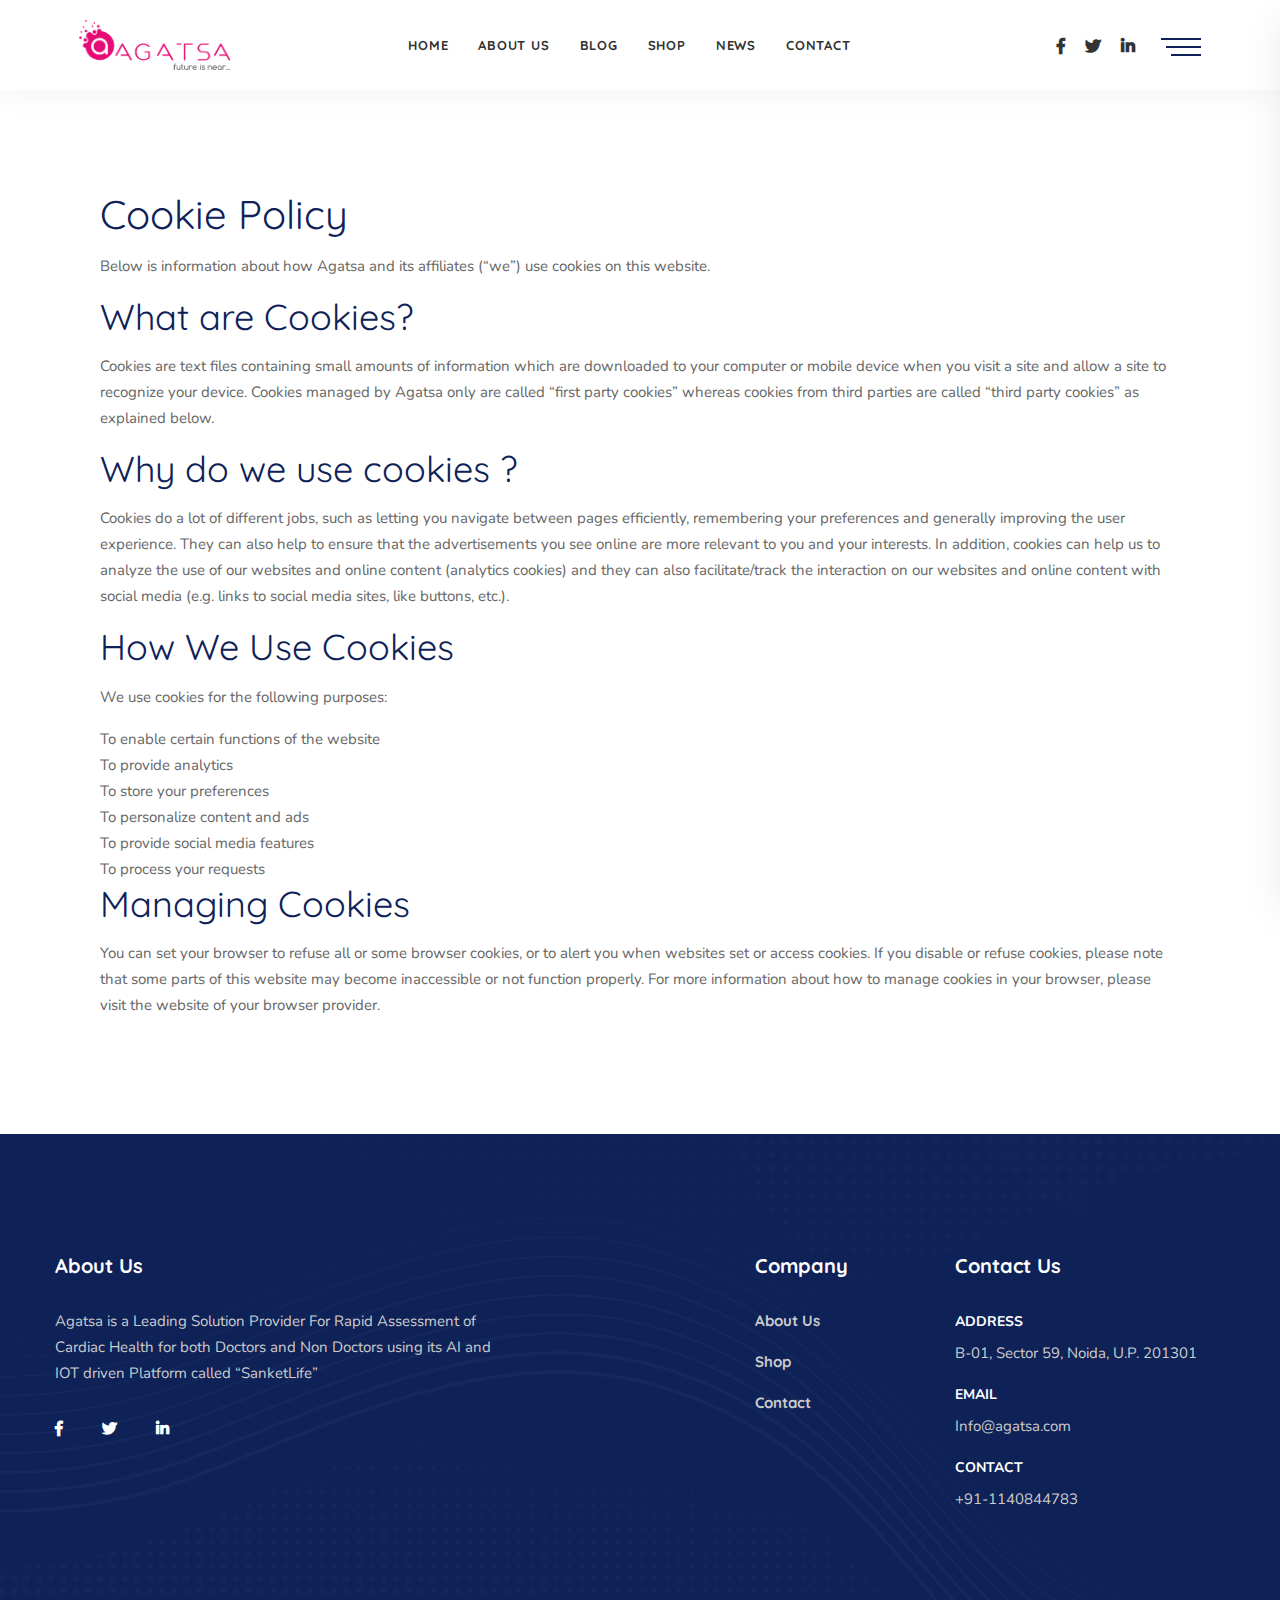
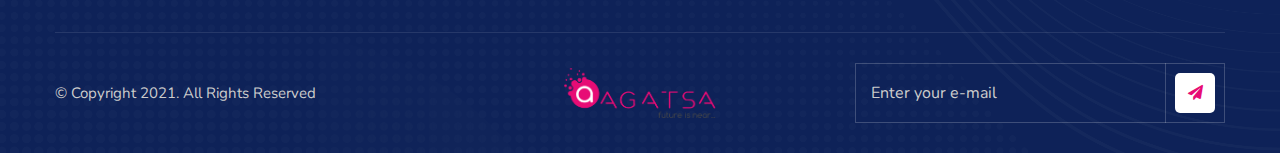
<file: cookies.html>
<!DOCTYPE html>
<html lang="en">

<head>
    <!-- ========== Meta Tags ========== -->
    <meta charset="utf-8">
    <meta http-equiv="X-UA-Compatible" content="IE=edge">
    <meta name="viewport" content="width=device-width, initial-scale=1">
    <meta name="description" content="Maxa - Multipurpose HTML5 Template">

    <!-- ========== Page Title ========== -->
    <title>Agatsa Future is Near</title>

    <!-- ========== Favicon Icon ========== -->
    <link rel="shortcut icon" href="assets/img/favicon.png" type="image/x-icon">

    <!-- ========== Start Stylesheet ========== -->
    <link href="assets/css/bootstrap.min.css" rel="stylesheet" />
    <link href="assets/css/font-awesome.min.css" rel="stylesheet" />
    <link href="assets/css/themify-icons.css" rel="stylesheet" />
    <link href="assets/css/flaticon-set.css" rel="stylesheet" />
    <link href="assets/css/elegant-icons.css" rel="stylesheet" />
    <link href="assets/css/magnific-popup.css" rel="stylesheet" />
    <link href="assets/css/owl.carousel.min.css" rel="stylesheet" />
    <link href="assets/css/owl.theme.default.min.css" rel="stylesheet" />
    <link href="assets/css/animate.css" rel="stylesheet" />
    <link href="assets/css/bootsnav.css" rel="stylesheet" />
    <link href="style.css" rel="stylesheet">
    <link href="assets/css/responsive.css" rel="stylesheet" />
    <!-- ========== End Stylesheet ========== -->


</head>

<body>

    <!-- Preloader Start -->
    <div id="site-preloader" class="site-preloader">
        <div class="loader-wrap">
            <div class="ring">
                <span></span>
            </div>
            <h2>Agatsa</h2>
        </div>
    </div>
    <!-- Preloader Ends -->

    <!-- Header 
    ============================================= -->
    <header id="home">

        <!-- Start Navigation -->
        <nav class="navbar navbar-default navbar-sticky bootsnav">

            <div class="container-full">

                <!-- Start Atribute Navigation -->
                <div class="attr-nav multi-item">
                    <ul class="social">
                        <li><a href="https://www.facebook.com/agatsa"><i class="fab fa-facebook-f"></i></a></li>
                        <li><a href="https://mobile.twitter.com/agatsa_in"><i class="fab fa-twitter"></i></a></li>
                        <li><a href="https://in.linkedin.com/company/agatsa"><i class="fab fa-linkedin-in"></i></a></li>
                    </ul>
                    <ul>
                        <li class="side-menu">
                            <a href="#">
                                <span class="bar-1"></span>
                                <span class="bar-2"></span>
                                <span class="bar-3"></span>
                            </a>
                        </li>
                    </ul>
                </div>        
                <!-- End Atribute Navigation -->

                <!-- Start Header Navigation -->
                <div class="navbar-header">
                    <button type="button" class="navbar-toggle" data-toggle="collapse" data-target="#navbar-menu">
                        <i class="fa fa-bars"></i>
                    </button>
                    <a class="navbar-brand" href="index.html">
                        <img src="assets/img/logo.png" class="logo" alt="Logo">
                    </a>
                </div>
                <!-- End Header Navigation -->

                <!-- Collect the nav links, forms, and other content for toggling -->
                <div class="collapse navbar-collapse" id="navbar-menu">
                    <ul class="nav navbar-nav navbar-center" data-in="fadeInDown" data-out="fadeOutUp">
                        <li class="dropdown">
                            <a href="index.html"  >Home</a>
                            
                        </li>
                        <li class="dropdown">
                            <a href="about-us.html">About Us</a>
                           
                        </li>
                        <li class="dropdown">
                            <a href="https://blog.agatsa.com/" target="_blank" >Blog</a>
                            
                        </li>
                        <li class="dropdown">
                            <a href="shop.html">Shop</a>
                            
                        </li>
                        <li><a href="News.html">News</a></li>
                        <li><a href="contact.html">Contact</a></li>
                    </ul>
                </div><!-- /.navbar-collapse -->
            </div>

            <!-- Start Side Menu -->
            <div class="side">
                <a href="#" class="close-side"><i class="icon_close"></i></a>
                <div class="widget">
                    <img src="assets/img/logo.png" alt="Logo">
                    <p>
                        Agatsa is a Leading Solution Provider For Rapid Assessment of Cardiac Health for both Doctors and Non Doctors using its AI and IOT driven Platform called “SanketLife”                    </p>
                </div>
                <div class="widget address">
                    <div>
                        <ul>
                            <li>
                                <div class="content">
                                    <p>Address</p> 
                                    <strong>B-01, Sector 59, Noida, U.P. 201301</strong>
                                </div>
                            </li>
                            <li>
                                <div class="content">
                                    <p>Email</p> 
                                    <strong>Info@agatsa.com</strong>
                                </div>
                            </li>
                            <li>
                                <div class="content">
                                    <p>Contact</p> 
                                    <strong>+91-1140844783</strong>
                                </div>
                            </li>
                        </ul>
                    </div>
                </div>
                <div class="widget newsletter">
                    <h4 class="title">Get Subscribed!</h4>
                    <form action="#">
                        <div class="input-group stylish-input-group">
                            <input type="email" placeholder="Enter your e-mail" class="form-control" name="email">
                            <span class="input-group-addon">
                                <button type="submit">
                                    <i class="arrow_right"></i>
                                </button>  
                            </span>
                        </div>
                    </form>
                </div>
                <div class="widget social">
                    <ul class="link">
                        
                    </ul>
                </div>
            </div>
            <!-- End Side Menu -->

        </nav>
        <!-- End Navigation -->
        <main>
            <div class="cookies">
        <h1>Cookie Policy</h1>
        <p>Below is information about how Agatsa and its affiliates (“we”) use cookies  on this website.</p>
        <h2>What are Cookies?</h2>
        <p>Cookies are text files containing small amounts of information which are downloaded to your computer or mobile device when you visit a site and allow a site to recognize your device. Cookies managed by Agatsa only are called “first party cookies” whereas cookies from third parties are called “third party cookies” as explained below.</p>
        <h2>Why do we use cookies ?</h2>
        <p>Cookies do a lot of different jobs, such as letting you navigate between pages efficiently, remembering your preferences and generally improving the user experience. They can also help to ensure that the advertisements you see online are more relevant to you and your interests. In addition, cookies can help us to analyze the use of our websites and online content (analytics cookies) and they can also facilitate/track the interaction on our websites and online content with social media (e.g. links to social media sites, like buttons, etc.).</p>
        <h2>How We Use Cookies</h2>
        <p>We use cookies for the following purposes:</p>
        <ul>
          <li>To enable certain functions of the website</li>
          <li>To provide analytics</li>
          <li>To store your preferences</li>
          <li>To personalize content and ads</li>
          <li>To provide social media features</li>
          <li>To process your requests</li>
        </ul>
        <h2>Managing Cookies</h2>
        <p>You can set your browser to refuse all or some browser cookies, or to alert you when websites set or access cookies. If you disable or refuse cookies, please note that some parts of this website may become inaccessible or not function properly. For more information about how to manage cookies in your browser, please visit the website of your browser provider.</p>
    </div> 
    </main>
    </header>
    <!-- End Header -->

    <!-- Start Breadcrumb 
    ============================================= -->
    
    <!-- End Breadcrumb -->

    <!-- Star Contact Area
    ============================================= -->
   
    <!-- End Contact Area -->

    <!-- Star Google Maps
    ============================================= -->
   
    <!-- End Google Maps -->

    <!-- Star Footer
    ============================================= -->
    <footer class="bg-dark text-light">
        <div class="container">
            <div class="f-items default-padding">
                <div class="row">
                    <div class="col-lg-5 col-md-6 item">
                        <div class="f-item about">
                            <h4 class="widget-title">About Us</h4>
                            <p>
                                Agatsa is a Leading Solution Provider For Rapid Assessment of Cardiac Health for both Doctors and Non Doctors using its AI and IOT driven Platform called “SanketLife”
                            </p>
                            <div class="social">
                                <ul>
                                    <li><a href="https://www.facebook.com/agatsa"><i class="fab fa-facebook-f"></i></a></li>
                                    <li><a href="https://mobile.twitter.com/agatsa_in"><i class="fab fa-twitter"></i></a></li>
                                    <li><a href="https://in.linkedin.com/company/agatsa"><i class="fab fa-linkedin-in"></i></a></li>
                                </ul>
                            </div>
                        </div>
                    </div>

                    <div class="col-lg-2 col-md-6 item">
                        <!-- <div class="f-item link">
                            <h4 class="widget-title">Services</h4>
                            <ul>
                                <li>
                                    <a href="#">SEO Marketing</a>
                                </li>
                                <li>
                                    <a href="#">Pay Per Click</a>
                                </li>
                                <li>
                                    <a href="#">SEO Services</a>
                                </li>
                                <li>
                                    <a href="#">Social Media</a>
                                </li>
                                <li>
                                    <a href="#">SEO Audit</a>
                                </li>
                            </ul>
                        </div> -->
                    </div>

                    <div class="col-lg-2 col-md-6 item">
                        <div class="f-item link">
                            <h4 class="widget-title">Company</h4>
                            <ul>
                                <li>
                                    <a href="about-us.html">About Us</a>
                                </li>
                                <li>
                                    <a href="shop.html">Shop</a>
                                </li>
                                <li>
                                    <a href="contact.html">Contact</a>
                                </li>
                               
                            </ul>
                        </div>
                    </div>

                    <div class="col-lg-3 col-md-6 item">
                        <div class="f-item contact">
                            <h4 class="widget-title">Contact Us</h4>
                            <div class="address">
                                <ul>
                                    <li>
                                        <p>Address</p> 
                                        <strong>B-01, Sector 59, Noida, U.P. 201301</strong>
                                    </li>
                                    <li>
                                        <p>Email</p> 
                                        <strong>Info@agatsa.com</strong>
                                    </li>
                                    <li>
                                        <p>Contact</p> 
                                        <strong>+91-1140844783</strong>
                                    </li>
                                </ul>
                            </div>
                        </div>
                    </div>
                </div>
            </div>
            <div class="footer-bottom">
                <div class="row align-center">
                    <div class="col-lg-4">
                        <p>&copy; Copyright 2021. All Rights Reserved</p>
                    </div>
                    <div class="col-lg-4 text-center logo">
                        <a href="#"><img src="assets/img/logo.png" alt="Logo"></a>
                    </div>
                    <div class="col-lg-4 text-right newsletter">
                        <form action="#">
                            <div class="input-group stylish-input-group">
                                <input type="email" placeholder="Enter your e-mail" class="form-control" name="email">
                                <span class="input-group-addon">
                                    <button type="submit">
                                        <i class="fa fa-paper-plane"></i>
                                    </button>  
                                </span>
                            </div>
                        </form>
                    </div>
                </div>
            </div>
        </div>
    </footer>
    <!-- End Footer-->

    <!-- jQuery Frameworks
    ============================================= -->
    <script src="assets/js/jquery-3.6.0.min.js"></script>
    <script src="assets/js/popper.min.js"></script>
    <script src="assets/js/bootstrap.min.js"></script>
    <script src="assets/js/jquery.appear.js"></script>
    <script src="assets/js/jquery.easing.min.js"></script>
    <script src="assets/js/jquery.magnific-popup.min.js"></script>
    <script src="assets/js/modernizr.custom.13711.js"></script>
    <script src="assets/js/owl.carousel.min.js"></script>
    <script src="assets/js/wow.min.js"></script>
    <script src="assets/js/progress-bar.min.js"></script>
    <script src="assets/js/isotope.pkgd.min.js"></script>
    <script src="assets/js/imagesloaded.pkgd.min.js"></script>
    <script src="assets/js/count-to.js"></script>
    <script src="assets/js/YTPlayer.min.js"></script>
    <script src="assets/js/jquery.nice-select.min.js"></script>
    <script src="assets/js/bootsnav.js"></script>
    <script src="assets/js/main.js"></script>

</body>
</html>
</file>
<file: assets/css/themify-icons.css>
@font-face {
	font-family: 'themify';
	src:url('../fonts/themify.eot?-fvbane');
	src:url('../fonts/themify.eot?#iefix-fvbane') format('embedded-opentype'),
		url('../fonts/themify.woff?-fvbane') format('woff'),
		url('../fonts/themify.ttf?-fvbane') format('truetype'),
		url('../fonts/themify.svg?-fvbane#themify') format('svg');
	font-weight: normal;
	font-style: normal;
}

[class^="ti-"], [class*=" ti-"] {
	font-family: 'themify';
	speak: none;
	font-style: normal;
	font-weight: normal;
	font-variant: normal;
	text-transform: none;
	line-height: 1;

	/* Better Font Rendering =========== */
	-webkit-font-smoothing: antialiased;
	-moz-osx-font-smoothing: grayscale;
}

.ti-wand:before {
	content: "\e600";
}
.ti-volume:before {
	content: "\e601";
}
.ti-user:before {
	content: "\e602";
}
.ti-unlock:before {
	content: "\e603";
}
.ti-unlink:before {
	content: "\e604";
}
.ti-trash:before {
	content: "\e605";
}
.ti-thought:before {
	content: "\e606";
}
.ti-target:before {
	content: "\e607";
}
.ti-tag:before {
	content: "\e608";
}
.ti-tablet:before {
	content: "\e609";
}
.ti-star:before {
	content: "\e60a";
}
.ti-spray:before {
	content: "\e60b";
}
.ti-signal:before {
	content: "\e60c";
}
.ti-shopping-cart:before {
	content: "\e60d";
}
.ti-shopping-cart-full:before {
	content: "\e60e";
}
.ti-settings:before {
	content: "\e60f";
}
.ti-search:before {
	content: "\e610";
}
.ti-zoom-in:before {
	content: "\e611";
}
.ti-zoom-out:before {
	content: "\e612";
}
.ti-cut:before {
	content: "\e613";
}
.ti-ruler:before {
	content: "\e614";
}
.ti-ruler-pencil:before {
	content: "\e615";
}
.ti-ruler-alt:before {
	content: "\e616";
}
.ti-bookmark:before {
	content: "\e617";
}
.ti-bookmark-alt:before {
	content: "\e618";
}
.ti-reload:before {
	content: "\e619";
}
.ti-plus:before {
	content: "\e61a";
}
.ti-pin:before {
	content: "\e61b";
}
.ti-pencil:before {
	content: "\e61c";
}
.ti-pencil-alt:before {
	content: "\e61d";
}
.ti-paint-roller:before {
	content: "\e61e";
}
.ti-paint-bucket:before {
	content: "\e61f";
}
.ti-na:before {
	content: "\e620";
}
.ti-mobile:before {
	content: "\e621";
}
.ti-minus:before {
	content: "\e622";
}
.ti-medall:before {
	content: "\e623";
}
.ti-medall-alt:before {
	content: "\e624";
}
.ti-marker:before {
	content: "\e625";
}
.ti-marker-alt:before {
	content: "\e626";
}
.ti-arrow-up:before {
	content: "\e627";
}
.ti-arrow-right:before {
	content: "\e628";
}
.ti-arrow-left:before {
	content: "\e629";
}
.ti-arrow-down:before {
	content: "\e62a";
}
.ti-lock:before {
	content: "\e62b";
}
.ti-location-arrow:before {
	content: "\e62c";
}
.ti-link:before {
	content: "\e62d";
}
.ti-layout:before {
	content: "\e62e";
}
.ti-layers:before {
	content: "\e62f";
}
.ti-layers-alt:before {
	content: "\e630";
}
.ti-key:before {
	content: "\e631";
}
.ti-import:before {
	content: "\e632";
}
.ti-image:before {
	content: "\e633";
}
.ti-heart:before {
	content: "\e634";
}
.ti-heart-broken:before {
	content: "\e635";
}
.ti-hand-stop:before {
	content: "\e636";
}
.ti-hand-open:before {
	content: "\e637";
}
.ti-hand-drag:before {
	content: "\e638";
}
.ti-folder:before {
	content: "\e639";
}
.ti-flag:before {
	content: "\e63a";
}
.ti-flag-alt:before {
	content: "\e63b";
}
.ti-flag-alt-2:before {
	content: "\e63c";
}
.ti-eye:before {
	content: "\e63d";
}
.ti-export:before {
	content: "\e63e";
}
.ti-exchange-vertical:before {
	content: "\e63f";
}
.ti-desktop:before {
	content: "\e640";
}
.ti-cup:before {
	content: "\e641";
}
.ti-crown:before {
	content: "\e642";
}
.ti-comments:before {
	content: "\e643";
}
.ti-comment:before {
	content: "\e644";
}
.ti-comment-alt:before {
	content: "\e645";
}
.ti-close:before {
	content: "\e646";
}
.ti-clip:before {
	content: "\e647";
}
.ti-angle-up:before {
	content: "\e648";
}
.ti-angle-right:before {
	content: "\e649";
}
.ti-angle-left:before {
	content: "\e64a";
}
.ti-angle-down:before {
	content: "\e64b";
}
.ti-check:before {
	content: "\e64c";
}
.ti-check-box:before {
	content: "\e64d";
}
.ti-camera:before {
	content: "\e64e";
}
.ti-announcement:before {
	content: "\e64f";
}
.ti-brush:before {
	content: "\e650";
}
.ti-briefcase:before {
	content: "\e651";
}
.ti-bolt:before {
	content: "\e652";
}
.ti-bolt-alt:before {
	content: "\e653";
}
.ti-blackboard:before {
	content: "\e654";
}
.ti-bag:before {
	content: "\e655";
}
.ti-move:before {
	content: "\e656";
}
.ti-arrows-vertical:before {
	content: "\e657";
}
.ti-arrows-horizontal:before {
	content: "\e658";
}
.ti-fullscreen:before {
	content: "\e659";
}
.ti-arrow-top-right:before {
	content: "\e65a";
}
.ti-arrow-top-left:before {
	content: "\e65b";
}
.ti-arrow-circle-up:before {
	content: "\e65c";
}
.ti-arrow-circle-right:before {
	content: "\e65d";
}
.ti-arrow-circle-left:before {
	content: "\e65e";
}
.ti-arrow-circle-down:before {
	content: "\e65f";
}
.ti-angle-double-up:before {
	content: "\e660";
}
.ti-angle-double-right:before {
	content: "\e661";
}
.ti-angle-double-left:before {
	content: "\e662";
}
.ti-angle-double-down:before {
	content: "\e663";
}
.ti-zip:before {
	content: "\e664";
}
.ti-world:before {
	content: "\e665";
}
.ti-wheelchair:before {
	content: "\e666";
}
.ti-view-list:before {
	content: "\e667";
}
.ti-view-list-alt:before {
	content: "\e668";
}
.ti-view-grid:before {
	content: "\e669";
}
.ti-uppercase:before {
	content: "\e66a";
}
.ti-upload:before {
	content: "\e66b";
}
.ti-underline:before {
	content: "\e66c";
}
.ti-truck:before {
	content: "\e66d";
}
.ti-timer:before {
	content: "\e66e";
}
.ti-ticket:before {
	content: "\e66f";
}
.ti-thumb-up:before {
	content: "\e670";
}
.ti-thumb-down:before {
	content: "\e671";
}
.ti-text:before {
	content: "\e672";
}
.ti-stats-up:before {
	content: "\e673";
}
.ti-stats-down:before {
	content: "\e674";
}
.ti-split-v:before {
	content: "\e675";
}
.ti-split-h:before {
	content: "\e676";
}
.ti-smallcap:before {
	content: "\e677";
}
.ti-shine:before {
	content: "\e678";
}
.ti-shift-right:before {
	content: "\e679";
}
.ti-shift-left:before {
	content: "\e67a";
}
.ti-shield:before {
	content: "\e67b";
}
.ti-notepad:before {
	content: "\e67c";
}
.ti-server:before {
	content: "\e67d";
}
.ti-quote-right:before {
	content: "\e67e";
}
.ti-quote-left:before {
	content: "\e67f";
}
.ti-pulse:before {
	content: "\e680";
}
.ti-printer:before {
	content: "\e681";
}
.ti-power-off:before {
	content: "\e682";
}
.ti-plug:before {
	content: "\e683";
}
.ti-pie-chart:before {
	content: "\e684";
}
.ti-paragraph:before {
	content: "\e685";
}
.ti-panel:before {
	content: "\e686";
}
.ti-package:before {
	content: "\e687";
}
.ti-music:before {
	content: "\e688";
}
.ti-music-alt:before {
	content: "\e689";
}
.ti-mouse:before {
	content: "\e68a";
}
.ti-mouse-alt:before {
	content: "\e68b";
}
.ti-money:before {
	content: "\e68c";
}
.ti-microphone:before {
	content: "\e68d";
}
.ti-menu:before {
	content: "\e68e";
}
.ti-menu-alt:before {
	content: "\e68f";
}
.ti-map:before {
	content: "\e690";
}
.ti-map-alt:before {
	content: "\e691";
}
.ti-loop:before {
	content: "\e692";
}
.ti-location-pin:before {
	content: "\e693";
}
.ti-list:before {
	content: "\e694";
}
.ti-light-bulb:before {
	content: "\e695";
}
.ti-Italic:before {
	content: "\e696";
}
.ti-info:before {
	content: "\e697";
}
.ti-infinite:before {
	content: "\e698";
}
.ti-id-badge:before {
	content: "\e699";
}
.ti-hummer:before {
	content: "\e69a";
}
.ti-home:before {
	content: "\e69b";
}
.ti-help:before {
	content: "\e69c";
}
.ti-headphone:before {
	content: "\e69d";
}
.ti-harddrives:before {
	content: "\e69e";
}
.ti-harddrive:before {
	content: "\e69f";
}
.ti-gift:before {
	content: "\e6a0";
}
.ti-game:before {
	content: "\e6a1";
}
.ti-filter:before {
	content: "\e6a2";
}
.ti-files:before {
	content: "\e6a3";
}
.ti-file:before {
	content: "\e6a4";
}
.ti-eraser:before {
	content: "\e6a5";
}
.ti-envelope:before {
	content: "\e6a6";
}
.ti-download:before {
	content: "\e6a7";
}
.ti-direction:before {
	content: "\e6a8";
}
.ti-direction-alt:before {
	content: "\e6a9";
}
.ti-dashboard:before {
	content: "\e6aa";
}
.ti-control-stop:before {
	content: "\e6ab";
}
.ti-control-shuffle:before {
	content: "\e6ac";
}
.ti-control-play:before {
	content: "\e6ad";
}
.ti-control-pause:before {
	content: "\e6ae";
}
.ti-control-forward:before {
	content: "\e6af";
}
.ti-control-backward:before {
	content: "\e6b0";
}
.ti-cloud:before {
	content: "\e6b1";
}
.ti-cloud-up:before {
	content: "\e6b2";
}
.ti-cloud-down:before {
	content: "\e6b3";
}
.ti-clipboard:before {
	content: "\e6b4";
}
.ti-car:before {
	content: "\e6b5";
}
.ti-calendar:before {
	content: "\e6b6";
}
.ti-book:before {
	content: "\e6b7";
}
.ti-bell:before {
	content: "\e6b8";
}
.ti-basketball:before {
	content: "\e6b9";
}
.ti-bar-chart:before {
	content: "\e6ba";
}
.ti-bar-chart-alt:before {
	content: "\e6bb";
}
.ti-back-right:before {
	content: "\e6bc";
}
.ti-back-left:before {
	content: "\e6bd";
}
.ti-arrows-corner:before {
	content: "\e6be";
}
.ti-archive:before {
	content: "\e6bf";
}
.ti-anchor:before {
	content: "\e6c0";
}
.ti-align-right:before {
	content: "\e6c1";
}
.ti-align-left:before {
	content: "\e6c2";
}
.ti-align-justify:before {
	content: "\e6c3";
}
.ti-align-center:before {
	content: "\e6c4";
}
.ti-alert:before {
	content: "\e6c5";
}
.ti-alarm-clock:before {
	content: "\e6c6";
}
.ti-agenda:before {
	content: "\e6c7";
}
.ti-write:before {
	content: "\e6c8";
}
.ti-window:before {
	content: "\e6c9";
}
.ti-widgetized:before {
	content: "\e6ca";
}
.ti-widget:before {
	content: "\e6cb";
}
.ti-widget-alt:before {
	content: "\e6cc";
}
.ti-wallet:before {
	content: "\e6cd";
}
.ti-video-clapper:before {
	content: "\e6ce";
}
.ti-video-camera:before {
	content: "\e6cf";
}
.ti-vector:before {
	content: "\e6d0";
}
.ti-themify-logo:before {
	content: "\e6d1";
}
.ti-themify-favicon:before {
	content: "\e6d2";
}
.ti-themify-favicon-alt:before {
	content: "\e6d3";
}
.ti-support:before {
	content: "\e6d4";
}
.ti-stamp:before {
	content: "\e6d5";
}
.ti-split-v-alt:before {
	content: "\e6d6";
}
.ti-slice:before {
	content: "\e6d7";
}
.ti-shortcode:before {
	content: "\e6d8";
}
.ti-shift-right-alt:before {
	content: "\e6d9";
}
.ti-shift-left-alt:before {
	content: "\e6da";
}
.ti-ruler-alt-2:before {
	content: "\e6db";
}
.ti-receipt:before {
	content: "\e6dc";
}
.ti-pin2:before {
	content: "\e6dd";
}
.ti-pin-alt:before {
	content: "\e6de";
}
.ti-pencil-alt2:before {
	content: "\e6df";
}
.ti-palette:before {
	content: "\e6e0";
}
.ti-more:before {
	content: "\e6e1";
}
.ti-more-alt:before {
	content: "\e6e2";
}
.ti-microphone-alt:before {
	content: "\e6e3";
}
.ti-magnet:before {
	content: "\e6e4";
}
.ti-line-double:before {
	content: "\e6e5";
}
.ti-line-dotted:before {
	content: "\e6e6";
}
.ti-line-dashed:before {
	content: "\e6e7";
}
.ti-layout-width-full:before {
	content: "\e6e8";
}
.ti-layout-width-default:before {
	content: "\e6e9";
}
.ti-layout-width-default-alt:before {
	content: "\e6ea";
}
.ti-layout-tab:before {
	content: "\e6eb";
}
.ti-layout-tab-window:before {
	content: "\e6ec";
}
.ti-layout-tab-v:before {
	content: "\e6ed";
}
.ti-layout-tab-min:before {
	content: "\e6ee";
}
.ti-layout-slider:before {
	content: "\e6ef";
}
.ti-layout-slider-alt:before {
	content: "\e6f0";
}
.ti-layout-sidebar-right:before {
	content: "\e6f1";
}
.ti-layout-sidebar-none:before {
	content: "\e6f2";
}
.ti-layout-sidebar-left:before {
	content: "\e6f3";
}
.ti-layout-placeholder:before {
	content: "\e6f4";
}
.ti-layout-menu:before {
	content: "\e6f5";
}
.ti-layout-menu-v:before {
	content: "\e6f6";
}
.ti-layout-menu-separated:before {
	content: "\e6f7";
}
.ti-layout-menu-full:before {
	content: "\e6f8";
}
.ti-layout-media-right-alt:before {
	content: "\e6f9";
}
.ti-layout-media-right:before {
	content: "\e6fa";
}
.ti-layout-media-overlay:before {
	content: "\e6fb";
}
.ti-layout-media-overlay-alt:before {
	content: "\e6fc";
}
.ti-layout-media-overlay-alt-2:before {
	content: "\e6fd";
}
.ti-layout-media-left-alt:before {
	content: "\e6fe";
}
.ti-layout-media-left:before {
	content: "\e6ff";
}
.ti-layout-media-center-alt:before {
	content: "\e700";
}
.ti-layout-media-center:before {
	content: "\e701";
}
.ti-layout-list-thumb:before {
	content: "\e702";
}
.ti-layout-list-thumb-alt:before {
	content: "\e703";
}
.ti-layout-list-post:before {
	content: "\e704";
}
.ti-layout-list-large-image:before {
	content: "\e705";
}
.ti-layout-line-solid:before {
	content: "\e706";
}
.ti-layout-grid4:before {
	content: "\e707";
}
.ti-layout-grid3:before {
	content: "\e708";
}
.ti-layout-grid2:before {
	content: "\e709";
}
.ti-layout-grid2-thumb:before {
	content: "\e70a";
}
.ti-layout-cta-right:before {
	content: "\e70b";
}
.ti-layout-cta-left:before {
	content: "\e70c";
}
.ti-layout-cta-center:before {
	content: "\e70d";
}
.ti-layout-cta-btn-right:before {
	content: "\e70e";
}
.ti-layout-cta-btn-left:before {
	content: "\e70f";
}
.ti-layout-column4:before {
	content: "\e710";
}
.ti-layout-column3:before {
	content: "\e711";
}
.ti-layout-column2:before {
	content: "\e712";
}
.ti-layout-accordion-separated:before {
	content: "\e713";
}
.ti-layout-accordion-merged:before {
	content: "\e714";
}
.ti-layout-accordion-list:before {
	content: "\e715";
}
.ti-ink-pen:before {
	content: "\e716";
}
.ti-info-alt:before {
	content: "\e717";
}
.ti-help-alt:before {
	content: "\e718";
}
.ti-headphone-alt:before {
	content: "\e719";
}
.ti-hand-point-up:before {
	content: "\e71a";
}
.ti-hand-point-right:before {
	content: "\e71b";
}
.ti-hand-point-left:before {
	content: "\e71c";
}
.ti-hand-point-down:before {
	content: "\e71d";
}
.ti-gallery:before {
	content: "\e71e";
}
.ti-face-smile:before {
	content: "\e71f";
}
.ti-face-sad:before {
	content: "\e720";
}
.ti-credit-card:before {
	content: "\e721";
}
.ti-control-skip-forward:before {
	content: "\e722";
}
.ti-control-skip-backward:before {
	content: "\e723";
}
.ti-control-record:before {
	content: "\e724";
}
.ti-control-eject:before {
	content: "\e725";
}
.ti-comments-smiley:before {
	content: "\e726";
}
.ti-brush-alt:before {
	content: "\e727";
}
.ti-youtube:before {
	content: "\e728";
}
.ti-vimeo:before {
	content: "\e729";
}
.ti-twitter:before {
	content: "\e72a";
}
.ti-time:before {
	content: "\e72b";
}
.ti-tumblr:before {
	content: "\e72c";
}
.ti-skype:before {
	content: "\e72d";
}
.ti-share:before {
	content: "\e72e";
}
.ti-share-alt:before {
	content: "\e72f";
}
.ti-rocket:before {
	content: "\e730";
}
.ti-pinterest:before {
	content: "\e731";
}
.ti-new-window:before {
	content: "\e732";
}
.ti-microsoft:before {
	content: "\e733";
}
.ti-list-ol:before {
	content: "\e734";
}
.ti-linkedin:before {
	content: "\e735";
}
.ti-layout-sidebar-2:before {
	content: "\e736";
}
.ti-layout-grid4-alt:before {
	content: "\e737";
}
.ti-layout-grid3-alt:before {
	content: "\e738";
}
.ti-layout-grid2-alt:before {
	content: "\e739";
}
.ti-layout-column4-alt:before {
	content: "\e73a";
}
.ti-layout-column3-alt:before {
	content: "\e73b";
}
.ti-layout-column2-alt:before {
	content: "\e73c";
}
.ti-instagram:before {
	content: "\e73d";
}
.ti-google:before {
	content: "\e73e";
}
.ti-github:before {
	content: "\e73f";
}
.ti-flickr:before {
	content: "\e740";
}
.ti-facebook:before {
	content: "\e741";
}
.ti-dropbox:before {
	content: "\e742";
}
.ti-dribbble:before {
	content: "\e743";
}
.ti-apple:before {
	content: "\e744";
}
.ti-android:before {
	content: "\e745";
}
.ti-save:before {
	content: "\e746";
}
.ti-save-alt:before {
	content: "\e747";
}
.ti-yahoo:before {
	content: "\e748";
}
.ti-wordpress:before {
	content: "\e749";
}
.ti-vimeo-alt:before {
	content: "\e74a";
}
.ti-twitter-alt:before {
	content: "\e74b";
}
.ti-tumblr-alt:before {
	content: "\e74c";
}
.ti-trello:before {
	content: "\e74d";
}
.ti-stack-overflow:before {
	content: "\e74e";
}
.ti-soundcloud:before {
	content: "\e74f";
}
.ti-sharethis:before {
	content: "\e750";
}
.ti-sharethis-alt:before {
	content: "\e751";
}
.ti-reddit:before {
	content: "\e752";
}
.ti-pinterest-alt:before {
	content: "\e753";
}
.ti-microsoft-alt:before {
	content: "\e754";
}
.ti-linux:before {
	content: "\e755";
}
.ti-jsfiddle:before {
	content: "\e756";
}
.ti-joomla:before {
	content: "\e757";
}
.ti-html5:before {
	content: "\e758";
}
.ti-flickr-alt:before {
	content: "\e759";
}
.ti-email:before {
	content: "\e75a";
}
.ti-drupal:before {
	content: "\e75b";
}
.ti-dropbox-alt:before {
	content: "\e75c";
}
.ti-css3:before {
	content: "\e75d";
}
.ti-rss:before {
	content: "\e75e";
}
.ti-rss-alt:before {
	content: "\e75f";
}
</file>
<file: assets/css/flaticon-set.css>
/*
    Flaticon icon font: Flaticon
    Creation date: 08/09/2018 00:19
    */

@font-face {
  font-family: "Flaticon";
  src: url("../fonts/Flaticon.eot");
  src: url("../fonts/Flaticon.eot?#iefix") format("embedded-opentype"),
       url("../fonts/Flaticon.woff") format("woff"),
       url("../fonts/Flaticon.ttf") format("truetype"),
       url("../fonts/Flaticon.svg#Flaticon") format("svg");
  font-weight: normal;
  font-style: normal;
}

@media screen and (-webkit-min-device-pixel-ratio:0) {
  @font-face {
    font-family: "Flaticon";
    src: url("./Flaticon.svg#Flaticon") format("svg");
  }
}

[class^="flaticon-"]:before, [class*=" flaticon-"]:before,
[class^="flaticon-"]:after, [class*=" flaticon-"]:after {   
  font-family: Flaticon;
  speak: none;
  font-style: normal;
  font-weight: normal;
  font-variant: normal;
  text-transform: none;
  line-height: 1;

  /* Better Font Rendering =========== */
  -webkit-font-smoothing: antialiased;
  -moz-osx-font-smoothing: grayscale;
}

.flaticon-sketch:before { content: "\f100"; }
.flaticon-creativity:before { content: "\f101"; }
.flaticon-graphic-design:before { content: "\f102"; }
.flaticon-3d:before { content: "\f103"; }
.flaticon-development:before { content: "\f104"; }
.flaticon-repair:before { content: "\f105"; }
.flaticon-coding:before { content: "\f106"; }
.flaticon-develop:before { content: "\f107"; }
.flaticon-implement:before { content: "\f108"; }
.flaticon-sugar-cubes:before { content: "\f109"; }
.flaticon-3d-modeling:before { content: "\f10a"; }
.flaticon-light-bulb:before { content: "\f10b"; }
.flaticon-solution:before { content: "\f10c"; }
.flaticon-creativity-1:before { content: "\f10d"; }
.flaticon-files-and-folders:before { content: "\f10e"; }
.flaticon-infographic:before { content: "\f10f"; }
.flaticon-secure:before { content: "\f110"; }
.flaticon-bullhorn:before { content: "\f111"; }
.flaticon-advertising:before { content: "\f112"; }
.flaticon-seo:before { content: "\f113"; }
.flaticon-target:before { content: "\f114"; }
.flaticon-price-tag:before { content: "\f115"; }
.flaticon-branding:before { content: "\f116"; }
.flaticon-branding-1:before { content: "\f117"; }
.flaticon-rating:before { content: "\f118"; }
.flaticon-support:before { content: "\f119"; }
.flaticon-technical-support:before { content: "\f11a"; }
.flaticon-medal:before { content: "\f11b"; }
.flaticon-review:before { content: "\f11c"; }
.flaticon-complaint:before { content: "\f11d"; }
.flaticon-rating-1:before { content: "\f11e"; }
.flaticon-research:before { content: "\f11f"; }
.flaticon-analysis:before { content: "\f120"; }
.flaticon-laboratory:before { content: "\f121"; }
.flaticon-speed:before { content: "\f122"; }
.flaticon-optimization:before { content: "\f123"; }
.flaticon-experiment:before { content: "\f124"; }
.flaticon-results:before { content: "\f125"; }
.flaticon-straight-quotes:before { content: "\f126"; }
.flaticon-quotation:before { content: "\f127"; }
.flaticon-rocket:before { content: "\f128"; }
.flaticon-badge:before { content: "\f129"; }
.flaticon-value:before { content: "\f12a"; }
.flaticon-location:before { content: "\f12b"; }
.flaticon-telephone:before { content: "\f12c"; }
.flaticon-email:before { content: "\f12d"; }
</file>
<file: assets/css/elegant-icons.css>
@font-face {
	font-family: 'ElegantIcons';
	src:url('../fonts/ElegantIcons.eot');
	src:url('../fonts/ElegantIcons.eot?#iefix') format('embedded-opentype'),
		url('../fonts/ElegantIcons.woff') format('woff'),
		url('../fonts/ElegantIcons.ttf') format('truetype'),
		url('../fonts/ElegantIcons.svg#ElegantIcons') format('svg');
	font-weight: normal;
	font-style: normal;
}

@media screen and (-webkit-min-device-pixel-ratio:0) {
  @font-face {
    font-family: "ElegantIcons";
    src: url("./ElegantIcons.svg#ElegantIcons") format("svg");
  }
}

/* Use the following CSS code if you want to use data attributes for inserting your icons */
[data-icon]:before {
	font-family: 'ElegantIcons';
	content: attr(data-icon);
	speak: none;
	font-weight: normal;
	font-variant: normal;
	text-transform: none;
	line-height: 1;
	-webkit-font-smoothing: antialiased;
	-moz-osx-font-smoothing: grayscale;
}

/* Use the following CSS code if you want to have a class per icon */
/*
Instead of a list of all class selectors,
you can use the generic selector below, but it's slower:
[class*="your-class-prefix"] {
*/

.arrow_up, .arrow_down, .arrow_left, .arrow_right, .arrow_left-up, .arrow_right-up, .arrow_right-down, .arrow_left-down, .arrow-up-down, .arrow_up-down_alt, .arrow_left-right_alt, .arrow_left-right, .arrow_expand_alt2, .arrow_expand_alt, .arrow_condense, .arrow_expand, .arrow_move, .arrow_carrot-up, .arrow_carrot-down, .arrow_carrot-left, .arrow_carrot-right, .arrow_carrot-2up, .arrow_carrot-2down, .arrow_carrot-2left, .arrow_carrot-2right, .arrow_carrot-up_alt2, .arrow_carrot-down_alt2, .arrow_carrot-left_alt2, .arrow_carrot-right_alt2, .arrow_carrot-2up_alt2, .arrow_carrot-2down_alt2, .arrow_carrot-2left_alt2, .arrow_carrot-2right_alt2, .arrow_triangle-up, .arrow_triangle-down, .arrow_triangle-left, .arrow_triangle-right, .arrow_triangle-up_alt2, .arrow_triangle-down_alt2, .arrow_triangle-left_alt2, .arrow_triangle-right_alt2, .arrow_back, .icon_minus-06, .icon_plus, .icon_close, .icon_check, .icon_minus_alt2, .icon_plus_alt2, .icon_close_alt2, .icon_check_alt2, .icon_zoom-out_alt, .icon_zoom-in_alt, .icon_search, .icon_box-empty, .icon_box-selected, .icon_minus-box, .icon_plus-box, .icon_box-checked, .icon_circle-empty, .icon_circle-slelected, .icon_stop_alt2, .icon_stop, .icon_pause_alt2, .icon_pause, .icon_menu, .icon_menu-square_alt2, .icon_menu-circle_alt2, .icon_ul, .icon_ol, .icon_adjust-horiz, .icon_adjust-vert, .icon_document_alt, .icon_documents_alt, .icon_pencil, .icon_pencil-edit_alt, .icon_pencil-edit, .icon_folder-alt, .icon_folder-open_alt, .icon_folder-add_alt, .icon_info_alt, .icon_error-oct_alt, .icon_error-circle_alt, .icon_error-triangle_alt, .icon_question_alt2, .icon_question, .icon_comment_alt, .icon_chat_alt, .icon_vol-mute_alt, .icon_volume-low_alt, .icon_volume-high_alt, .icon_quotations, .icon_quotations_alt2, .icon_clock_alt, .icon_lock_alt, .icon_lock-open_alt, .icon_key_alt, .icon_cloud_alt, .icon_cloud-upload_alt, .icon_cloud-download_alt, .icon_image, .icon_images, .icon_lightbulb_alt, .icon_gift_alt, .icon_house_alt, .icon_genius, .icon_mobile, .icon_tablet, .icon_laptop, .icon_desktop, .icon_camera_alt, .icon_mail_alt, .icon_cone_alt, .icon_ribbon_alt, .icon_bag_alt, .icon_creditcard, .icon_cart_alt, .icon_paperclip, .icon_tag_alt, .icon_tags_alt, .icon_trash_alt, .icon_cursor_alt, .icon_mic_alt, .icon_compass_alt, .icon_pin_alt, .icon_pushpin_alt, .icon_map_alt, .icon_drawer_alt, .icon_toolbox_alt, .icon_book_alt, .icon_calendar, .icon_film, .icon_table, .icon_contacts_alt, .icon_headphones, .icon_lifesaver, .icon_piechart, .icon_refresh, .icon_link_alt, .icon_link, .icon_loading, .icon_blocked, .icon_archive_alt, .icon_heart_alt, .icon_star_alt, .icon_star-half_alt, .icon_star, .icon_star-half, .icon_tools, .icon_tool, .icon_cog, .icon_cogs, .arrow_up_alt, .arrow_down_alt, .arrow_left_alt, .arrow_right_alt, .arrow_left-up_alt, .arrow_right-up_alt, .arrow_right-down_alt, .arrow_left-down_alt, .arrow_condense_alt, .arrow_expand_alt3, .arrow_carrot_up_alt, .arrow_carrot-down_alt, .arrow_carrot-left_alt, .arrow_carrot-right_alt, .arrow_carrot-2up_alt, .arrow_carrot-2dwnn_alt, .arrow_carrot-2left_alt, .arrow_carrot-2right_alt, .arrow_triangle-up_alt, .arrow_triangle-down_alt, .arrow_triangle-left_alt, .arrow_triangle-right_alt, .icon_minus_alt, .icon_plus_alt, .icon_close_alt, .icon_check_alt, .icon_zoom-out, .icon_zoom-in, .icon_stop_alt, .icon_menu-square_alt, .icon_menu-circle_alt, .icon_document, .icon_documents, .icon_pencil_alt, .icon_folder, .icon_folder-open, .icon_folder-add, .icon_folder_upload, .icon_folder_download, .icon_info, .icon_error-circle, .icon_error-oct, .icon_error-triangle, .icon_question_alt, .icon_comment, .icon_chat, .icon_vol-mute, .icon_volume-low, .icon_volume-high, .icon_quotations_alt, .icon_clock, .icon_lock, .icon_lock-open, .icon_key, .icon_cloud, .icon_cloud-upload, .icon_cloud-download, .icon_lightbulb, .icon_gift, .icon_house, .icon_camera, .icon_mail, .icon_cone, .icon_ribbon, .icon_bag, .icon_cart, .icon_tag, .icon_tags, .icon_trash, .icon_cursor, .icon_mic, .icon_compass, .icon_pin, .icon_pushpin, .icon_map, .icon_drawer, .icon_toolbox, .icon_book, .icon_contacts, .icon_archive, .icon_heart, .icon_profile, .icon_group, .icon_grid-2x2, .icon_grid-3x3, .icon_music, .icon_pause_alt, .icon_phone, .icon_upload, .icon_download, .social_facebook, .social_twitter, .social_pinterest, .social_googleplus, .social_tumblr, .social_tumbleupon, .social_wordpress, .social_instagram, .social_dribbble, .social_vimeo, .social_linkedin, .social_rss, .social_deviantart, .social_share, .social_myspace, .social_skype, .social_youtube, .social_picassa, .social_googledrive, .social_flickr, .social_blogger, .social_spotify, .social_delicious, .social_facebook_circle, .social_twitter_circle, .social_pinterest_circle, .social_googleplus_circle, .social_tumblr_circle, .social_stumbleupon_circle, .social_wordpress_circle, .social_instagram_circle, .social_dribbble_circle, .social_vimeo_circle, .social_linkedin_circle, .social_rss_circle, .social_deviantart_circle, .social_share_circle, .social_myspace_circle, .social_skype_circle, .social_youtube_circle, .social_picassa_circle, .social_googledrive_alt2, .social_flickr_circle, .social_blogger_circle, .social_spotify_circle, .social_delicious_circle, .social_facebook_square, .social_twitter_square, .social_pinterest_square, .social_googleplus_square, .social_tumblr_square, .social_stumbleupon_square, .social_wordpress_square, .social_instagram_square, .social_dribbble_square, .social_vimeo_square, .social_linkedin_square, .social_rss_square, .social_deviantart_square, .social_share_square, .social_myspace_square, .social_skype_square, .social_youtube_square, .social_picassa_square, .social_googledrive_square, .social_flickr_square, .social_blogger_square, .social_spotify_square, .social_delicious_square, .icon_printer, .icon_calulator, .icon_building, .icon_floppy, .icon_drive, .icon_search-2, .icon_id, .icon_id-2, .icon_puzzle, .icon_like, .icon_dislike, .icon_mug, .icon_currency, .icon_wallet, .icon_pens, .icon_easel, .icon_flowchart, .icon_datareport, .icon_briefcase, .icon_shield, .icon_percent, .icon_globe, .icon_globe-2, .icon_target, .icon_hourglass, .icon_balance, .icon_rook, .icon_printer-alt, .icon_calculator_alt, .icon_building_alt, .icon_floppy_alt, .icon_drive_alt, .icon_search_alt, .icon_id_alt, .icon_id-2_alt, .icon_puzzle_alt, .icon_like_alt, .icon_dislike_alt, .icon_mug_alt, .icon_currency_alt, .icon_wallet_alt, .icon_pens_alt, .icon_easel_alt, .icon_flowchart_alt, .icon_datareport_alt, .icon_briefcase_alt, .icon_shield_alt, .icon_percent_alt, .icon_globe_alt, .icon_clipboard {
	font-family: 'ElegantIcons';
	speak: none;
	font-style: normal;
	font-weight: normal;
	font-variant: normal;
	text-transform: none;
	line-height: 1;
	-webkit-font-smoothing: antialiased;
}
.arrow_up:before {
	content: "\21";
}
.arrow_down:before {
	content: "\22";
}
.arrow_left:before {
	content: "\23";
}
.arrow_right:before {
	content: "\24";
}
.arrow_left-up:before {
	content: "\25";
}
.arrow_right-up:before {
	content: "\26";
}
.arrow_right-down:before {
	content: "\27";
}
.arrow_left-down:before {
	content: "\28";
}
.arrow-up-down:before {
	content: "\29";
}
.arrow_up-down_alt:before {
	content: "\2a";
}
.arrow_left-right_alt:before {
	content: "\2b";
}
.arrow_left-right:before {
	content: "\2c";
}
.arrow_expand_alt2:before {
	content: "\2d";
}
.arrow_expand_alt:before {
	content: "\2e";
}
.arrow_condense:before {
	content: "\2f";
}
.arrow_expand:before {
	content: "\30";
}
.arrow_move:before {
	content: "\31";
}
.arrow_carrot-up:before {
	content: "\32";
}
.arrow_carrot-down:before {
	content: "\33";
}
.arrow_carrot-left:before {
	content: "\34";
}
.arrow_carrot-right:before {
	content: "\35";
}
.arrow_carrot-2up:before {
	content: "\36";
}
.arrow_carrot-2down:before {
	content: "\37";
}
.arrow_carrot-2left:before {
	content: "\38";
}
.arrow_carrot-2right:before {
	content: "\39";
}
.arrow_carrot-up_alt2:before {
	content: "\3a";
}
.arrow_carrot-down_alt2:before {
	content: "\3b";
}
.arrow_carrot-left_alt2:before {
	content: "\3c";
}
.arrow_carrot-right_alt2:before {
	content: "\3d";
}
.arrow_carrot-2up_alt2:before {
	content: "\3e";
}
.arrow_carrot-2down_alt2:before {
	content: "\3f";
}
.arrow_carrot-2left_alt2:before {
	content: "\40";
}
.arrow_carrot-2right_alt2:before {
	content: "\41";
}
.arrow_triangle-up:before {
	content: "\42";
}
.arrow_triangle-down:before {
	content: "\43";
}
.arrow_triangle-left:before {
	content: "\44";
}
.arrow_triangle-right:before {
	content: "\45";
}
.arrow_triangle-up_alt2:before {
	content: "\46";
}
.arrow_triangle-down_alt2:before {
	content: "\47";
}
.arrow_triangle-left_alt2:before {
	content: "\48";
}
.arrow_triangle-right_alt2:before {
	content: "\49";
}
.arrow_back:before {
	content: "\4a";
}
.icon_minus-06:before {
	content: "\4b";
}
.icon_plus:before {
	content: "\4c";
}
.icon_close:before {
	content: "\4d";
}
.icon_check:before {
	content: "\4e";
}
.icon_minus_alt2:before {
	content: "\4f";
}
.icon_plus_alt2:before {
	content: "\50";
}
.icon_close_alt2:before {
	content: "\51";
}
.icon_check_alt2:before {
	content: "\52";
}
.icon_zoom-out_alt:before {
	content: "\53";
}
.icon_zoom-in_alt:before {
	content: "\54";
}
.icon_search:before {
	content: "\55";
}
.icon_box-empty:before {
	content: "\56";
}
.icon_box-selected:before {
	content: "\57";
}
.icon_minus-box:before {
	content: "\58";
}
.icon_plus-box:before {
	content: "\59";
}
.icon_box-checked:before {
	content: "\5a";
}
.icon_circle-empty:before {
	content: "\5b";
}
.icon_circle-slelected:before {
	content: "\5c";
}
.icon_stop_alt2:before {
	content: "\5d";
}
.icon_stop:before {
	content: "\5e";
}
.icon_pause_alt2:before {
	content: "\5f";
}
.icon_pause:before {
	content: "\60";
}
.icon_menu:before {
	content: "\61";
}
.icon_menu-square_alt2:before {
	content: "\62";
}
.icon_menu-circle_alt2:before {
	content: "\63";
}
.icon_ul:before {
	content: "\64";
}
.icon_ol:before {
	content: "\65";
}
.icon_adjust-horiz:before {
	content: "\66";
}
.icon_adjust-vert:before {
	content: "\67";
}
.icon_document_alt:before {
	content: "\68";
}
.icon_documents_alt:before {
	content: "\69";
}
.icon_pencil:before {
	content: "\6a";
}
.icon_pencil-edit_alt:before {
	content: "\6b";
}
.icon_pencil-edit:before {
	content: "\6c";
}
.icon_folder-alt:before {
	content: "\6d";
}
.icon_folder-open_alt:before {
	content: "\6e";
}
.icon_folder-add_alt:before {
	content: "\6f";
}
.icon_info_alt:before {
	content: "\70";
}
.icon_error-oct_alt:before {
	content: "\71";
}
.icon_error-circle_alt:before {
	content: "\72";
}
.icon_error-triangle_alt:before {
	content: "\73";
}
.icon_question_alt2:before {
	content: "\74";
}
.icon_question:before {
	content: "\75";
}
.icon_comment_alt:before {
	content: "\76";
}
.icon_chat_alt:before {
	content: "\77";
}
.icon_vol-mute_alt:before {
	content: "\78";
}
.icon_volume-low_alt:before {
	content: "\79";
}
.icon_volume-high_alt:before {
	content: "\7a";
}
.icon_quotations:before {
	content: "\7b";
}
.icon_quotations_alt2:before {
	content: "\7c";
}
.icon_clock_alt:before {
	content: "\7d";
}
.icon_lock_alt:before {
	content: "\7e";
}
.icon_lock-open_alt:before {
	content: "\e000";
}
.icon_key_alt:before {
	content: "\e001";
}
.icon_cloud_alt:before {
	content: "\e002";
}
.icon_cloud-upload_alt:before {
	content: "\e003";
}
.icon_cloud-download_alt:before {
	content: "\e004";
}
.icon_image:before {
	content: "\e005";
}
.icon_images:before {
	content: "\e006";
}
.icon_lightbulb_alt:before {
	content: "\e007";
}
.icon_gift_alt:before {
	content: "\e008";
}
.icon_house_alt:before {
	content: "\e009";
}
.icon_genius:before {
	content: "\e00a";
}
.icon_mobile:before {
	content: "\e00b";
}
.icon_tablet:before {
	content: "\e00c";
}
.icon_laptop:before {
	content: "\e00d";
}
.icon_desktop:before {
	content: "\e00e";
}
.icon_camera_alt:before {
	content: "\e00f";
}
.icon_mail_alt:before {
	content: "\e010";
}
.icon_cone_alt:before {
	content: "\e011";
}
.icon_ribbon_alt:before {
	content: "\e012";
}
.icon_bag_alt:before {
	content: "\e013";
}
.icon_creditcard:before {
	content: "\e014";
}
.icon_cart_alt:before {
	content: "\e015";
}
.icon_paperclip:before {
	content: "\e016";
}
.icon_tag_alt:before {
	content: "\e017";
}
.icon_tags_alt:before {
	content: "\e018";
}
.icon_trash_alt:before {
	content: "\e019";
}
.icon_cursor_alt:before {
	content: "\e01a";
}
.icon_mic_alt:before {
	content: "\e01b";
}
.icon_compass_alt:before {
	content: "\e01c";
}
.icon_pin_alt:before {
	content: "\e01d";
}
.icon_pushpin_alt:before {
	content: "\e01e";
}
.icon_map_alt:before {
	content: "\e01f";
}
.icon_drawer_alt:before {
	content: "\e020";
}
.icon_toolbox_alt:before {
	content: "\e021";
}
.icon_book_alt:before {
	content: "\e022";
}
.icon_calendar:before {
	content: "\e023";
}
.icon_film:before {
	content: "\e024";
}
.icon_table:before {
	content: "\e025";
}
.icon_contacts_alt:before {
	content: "\e026";
}
.icon_headphones:before {
	content: "\e027";
}
.icon_lifesaver:before {
	content: "\e028";
}
.icon_piechart:before {
	content: "\e029";
}
.icon_refresh:before {
	content: "\e02a";
}
.icon_link_alt:before {
	content: "\e02b";
}
.icon_link:before {
	content: "\e02c";
}
.icon_loading:before {
	content: "\e02d";
}
.icon_blocked:before {
	content: "\e02e";
}
.icon_archive_alt:before {
	content: "\e02f";
}
.icon_heart_alt:before {
	content: "\e030";
}
.icon_star_alt:before {
	content: "\e031";
}
.icon_star-half_alt:before {
	content: "\e032";
}
.icon_star:before {
	content: "\e033";
}
.icon_star-half:before {
	content: "\e034";
}
.icon_tools:before {
	content: "\e035";
}
.icon_tool:before {
	content: "\e036";
}
.icon_cog:before {
	content: "\e037";
}
.icon_cogs:before {
	content: "\e038";
}
.arrow_up_alt:before {
	content: "\e039";
}
.arrow_down_alt:before {
	content: "\e03a";
}
.arrow_left_alt:before {
	content: "\e03b";
}
.arrow_right_alt:before {
	content: "\e03c";
}
.arrow_left-up_alt:before {
	content: "\e03d";
}
.arrow_right-up_alt:before {
	content: "\e03e";
}
.arrow_right-down_alt:before {
	content: "\e03f";
}
.arrow_left-down_alt:before {
	content: "\e040";
}
.arrow_condense_alt:before {
	content: "\e041";
}
.arrow_expand_alt3:before {
	content: "\e042";
}
.arrow_carrot_up_alt:before {
	content: "\e043";
}
.arrow_carrot-down_alt:before {
	content: "\e044";
}
.arrow_carrot-left_alt:before {
	content: "\e045";
}
.arrow_carrot-right_alt:before {
	content: "\e046";
}
.arrow_carrot-2up_alt:before {
	content: "\e047";
}
.arrow_carrot-2dwnn_alt:before {
	content: "\e048";
}
.arrow_carrot-2left_alt:before {
	content: "\e049";
}
.arrow_carrot-2right_alt:before {
	content: "\e04a";
}
.arrow_triangle-up_alt:before {
	content: "\e04b";
}
.arrow_triangle-down_alt:before {
	content: "\e04c";
}
.arrow_triangle-left_alt:before {
	content: "\e04d";
}
.arrow_triangle-right_alt:before {
	content: "\e04e";
}
.icon_minus_alt:before {
	content: "\e04f";
}
.icon_plus_alt:before {
	content: "\e050";
}
.icon_close_alt:before {
	content: "\e051";
}
.icon_check_alt:before {
	content: "\e052";
}
.icon_zoom-out:before {
	content: "\e053";
}
.icon_zoom-in:before {
	content: "\e054";
}
.icon_stop_alt:before {
	content: "\e055";
}
.icon_menu-square_alt:before {
	content: "\e056";
}
.icon_menu-circle_alt:before {
	content: "\e057";
}
.icon_document:before {
	content: "\e058";
}
.icon_documents:before {
	content: "\e059";
}
.icon_pencil_alt:before {
	content: "\e05a";
}
.icon_folder:before {
	content: "\e05b";
}
.icon_folder-open:before {
	content: "\e05c";
}
.icon_folder-add:before {
	content: "\e05d";
}
.icon_folder_upload:before {
	content: "\e05e";
}
.icon_folder_download:before {
	content: "\e05f";
}
.icon_info:before {
	content: "\e060";
}
.icon_error-circle:before {
	content: "\e061";
}
.icon_error-oct:before {
	content: "\e062";
}
.icon_error-triangle:before {
	content: "\e063";
}
.icon_question_alt:before {
	content: "\e064";
}
.icon_comment:before {
	content: "\e065";
}
.icon_chat:before {
	content: "\e066";
}
.icon_vol-mute:before {
	content: "\e067";
}
.icon_volume-low:before {
	content: "\e068";
}
.icon_volume-high:before {
	content: "\e069";
}
.icon_quotations_alt:before {
	content: "\e06a";
}
.icon_clock:before {
	content: "\e06b";
}
.icon_lock:before {
	content: "\e06c";
}
.icon_lock-open:before {
	content: "\e06d";
}
.icon_key:before {
	content: "\e06e";
}
.icon_cloud:before {
	content: "\e06f";
}
.icon_cloud-upload:before {
	content: "\e070";
}
.icon_cloud-download:before {
	content: "\e071";
}
.icon_lightbulb:before {
	content: "\e072";
}
.icon_gift:before {
	content: "\e073";
}
.icon_house:before {
	content: "\e074";
}
.icon_camera:before {
	content: "\e075";
}
.icon_mail:before {
	content: "\e076";
}
.icon_cone:before {
	content: "\e077";
}
.icon_ribbon:before {
	content: "\e078";
}
.icon_bag:before {
	content: "\e079";
}
.icon_cart:before {
	content: "\e07a";
}
.icon_tag:before {
	content: "\e07b";
}
.icon_tags:before {
	content: "\e07c";
}
.icon_trash:before {
	content: "\e07d";
}
.icon_cursor:before {
	content: "\e07e";
}
.icon_mic:before {
	content: "\e07f";
}
.icon_compass:before {
	content: "\e080";
}
.icon_pin:before {
	content: "\e081";
}
.icon_pushpin:before {
	content: "\e082";
}
.icon_map:before {
	content: "\e083";
}
.icon_drawer:before {
	content: "\e084";
}
.icon_toolbox:before {
	content: "\e085";
}
.icon_book:before {
	content: "\e086";
}
.icon_contacts:before {
	content: "\e087";
}
.icon_archive:before {
	content: "\e088";
}
.icon_heart:before {
	content: "\e089";
}
.icon_profile:before {
	content: "\e08a";
}
.icon_group:before {
	content: "\e08b";
}
.icon_grid-2x2:before {
	content: "\e08c";
}
.icon_grid-3x3:before {
	content: "\e08d";
}
.icon_music:before {
	content: "\e08e";
}
.icon_pause_alt:before {
	content: "\e08f";
}
.icon_phone:before {
	content: "\e090";
}
.icon_upload:before {
	content: "\e091";
}
.icon_download:before {
	content: "\e092";
}
.social_facebook:before {
	content: "\e093";
}
.social_twitter:before {
	content: "\e094";
}
.social_pinterest:before {
	content: "\e095";
}
.social_googleplus:before {
	content: "\e096";
}
.social_tumblr:before {
	content: "\e097";
}
.social_tumbleupon:before {
	content: "\e098";
}
.social_wordpress:before {
	content: "\e099";
}
.social_instagram:before {
	content: "\e09a";
}
.social_dribbble:before {
	content: "\e09b";
}
.social_vimeo:before {
	content: "\e09c";
}
.social_linkedin:before {
	content: "\e09d";
}
.social_rss:before {
	content: "\e09e";
}
.social_deviantart:before {
	content: "\e09f";
}
.social_share:before {
	content: "\e0a0";
}
.social_myspace:before {
	content: "\e0a1";
}
.social_skype:before {
	content: "\e0a2";
}
.social_youtube:before {
	content: "\e0a3";
}
.social_picassa:before {
	content: "\e0a4";
}
.social_googledrive:before {
	content: "\e0a5";
}
.social_flickr:before {
	content: "\e0a6";
}
.social_blogger:before {
	content: "\e0a7";
}
.social_spotify:before {
	content: "\e0a8";
}
.social_delicious:before {
	content: "\e0a9";
}
.social_facebook_circle:before {
	content: "\e0aa";
}
.social_twitter_circle:before {
	content: "\e0ab";
}
.social_pinterest_circle:before {
	content: "\e0ac";
}
.social_googleplus_circle:before {
	content: "\e0ad";
}
.social_tumblr_circle:before {
	content: "\e0ae";
}
.social_stumbleupon_circle:before {
	content: "\e0af";
}
.social_wordpress_circle:before {
	content: "\e0b0";
}
.social_instagram_circle:before {
	content: "\e0b1";
}
.social_dribbble_circle:before {
	content: "\e0b2";
}
.social_vimeo_circle:before {
	content: "\e0b3";
}
.social_linkedin_circle:before {
	content: "\e0b4";
}
.social_rss_circle:before {
	content: "\e0b5";
}
.social_deviantart_circle:before {
	content: "\e0b6";
}
.social_share_circle:before {
	content: "\e0b7";
}
.social_myspace_circle:before {
	content: "\e0b8";
}
.social_skype_circle:before {
	content: "\e0b9";
}
.social_youtube_circle:before {
	content: "\e0ba";
}
.social_picassa_circle:before {
	content: "\e0bb";
}
.social_googledrive_alt2:before {
	content: "\e0bc";
}
.social_flickr_circle:before {
	content: "\e0bd";
}
.social_blogger_circle:before {
	content: "\e0be";
}
.social_spotify_circle:before {
	content: "\e0bf";
}
.social_delicious_circle:before {
	content: "\e0c0";
}
.social_facebook_square:before {
	content: "\e0c1";
}
.social_twitter_square:before {
	content: "\e0c2";
}
.social_pinterest_square:before {
	content: "\e0c3";
}
.social_googleplus_square:before {
	content: "\e0c4";
}
.social_tumblr_square:before {
	content: "\e0c5";
}
.social_stumbleupon_square:before {
	content: "\e0c6";
}
.social_wordpress_square:before {
	content: "\e0c7";
}
.social_instagram_square:before {
	content: "\e0c8";
}
.social_dribbble_square:before {
	content: "\e0c9";
}
.social_vimeo_square:before {
	content: "\e0ca";
}
.social_linkedin_square:before {
	content: "\e0cb";
}
.social_rss_square:before {
	content: "\e0cc";
}
.social_deviantart_square:before {
	content: "\e0cd";
}
.social_share_square:before {
	content: "\e0ce";
}
.social_myspace_square:before {
	content: "\e0cf";
}
.social_skype_square:before {
	content: "\e0d0";
}
.social_youtube_square:before {
	content: "\e0d1";
}
.social_picassa_square:before {
	content: "\e0d2";
}
.social_googledrive_square:before {
	content: "\e0d3";
}
.social_flickr_square:before {
	content: "\e0d4";
}
.social_blogger_square:before {
	content: "\e0d5";
}
.social_spotify_square:before {
	content: "\e0d6";
}
.social_delicious_square:before {
	content: "\e0d7";
}
.icon_printer:before {
	content: "\e103";
}
.icon_calulator:before {
	content: "\e0ee";
}
.icon_building:before {
	content: "\e0ef";
}
.icon_floppy:before {
	content: "\e0e8";
}
.icon_drive:before {
	content: "\e0ea";
}
.icon_search-2:before {
	content: "\e101";
}
.icon_id:before {
	content: "\e107";
}
.icon_id-2:before {
	content: "\e108";
}
.icon_puzzle:before {
	content: "\e102";
}
.icon_like:before {
	content: "\e106";
}
.icon_dislike:before {
	content: "\e0eb";
}
.icon_mug:before {
	content: "\e105";
}
.icon_currency:before {
	content: "\e0ed";
}
.icon_wallet:before {
	content: "\e100";
}
.icon_pens:before {
	content: "\e104";
}
.icon_easel:before {
	content: "\e0e9";
}
.icon_flowchart:before {
	content: "\e109";
}
.icon_datareport:before {
	content: "\e0ec";
}
.icon_briefcase:before {
	content: "\e0fe";
}
.icon_shield:before {
	content: "\e0f6";
}
.icon_percent:before {
	content: "\e0fb";
}
.icon_globe:before {
	content: "\e0e2";
}
.icon_globe-2:before {
	content: "\e0e3";
}
.icon_target:before {
	content: "\e0f5";
}
.icon_hourglass:before {
	content: "\e0e1";
}
.icon_balance:before {
	content: "\e0ff";
}
.icon_rook:before {
	content: "\e0f8";
}
.icon_printer-alt:before {
	content: "\e0fa";
}
.icon_calculator_alt:before {
	content: "\e0e7";
}
.icon_building_alt:before {
	content: "\e0fd";
}
.icon_floppy_alt:before {
	content: "\e0e4";
}
.icon_drive_alt:before {
	content: "\e0e5";
}
.icon_search_alt:before {
	content: "\e0f7";
}
.icon_id_alt:before {
	content: "\e0e0";
}
.icon_id-2_alt:before {
	content: "\e0fc";
}
.icon_puzzle_alt:before {
	content: "\e0f9";
}
.icon_like_alt:before {
	content: "\e0dd";
}
.icon_dislike_alt:before {
	content: "\e0f1";
}
.icon_mug_alt:before {
	content: "\e0dc";
}
.icon_currency_alt:before {
	content: "\e0f3";
}
.icon_wallet_alt:before {
	content: "\e0d8";
}
.icon_pens_alt:before {
	content: "\e0db";
}
.icon_easel_alt:before {
	content: "\e0f0";
}
.icon_flowchart_alt:before {
	content: "\e0df";
}
.icon_datareport_alt:before {
	content: "\e0f2";
}
.icon_briefcase_alt:before {
	content: "\e0f4";
}
.icon_shield_alt:before {
	content: "\e0d9";
}
.icon_percent_alt:before {
	content: "\e0da";
}
.icon_globe_alt:before {
	content: "\e0de";
}
.icon_clipboard:before {
	content: "\e0e6";
}


	.glyph {
		float: left;
		text-align: center;
		padding: .75em;
		margin: .4em 1.5em .75em 0;
		width: 6em;
text-shadow: none;
	}
        .glyph_big {
        font-size: 128px;
        color: #59c5dc;
        float: left;
        margin-right: 20px;
        }

        .glyph div { padding-bottom: 10px;}

	.glyph input {
		font-family: consolas, monospace;
		font-size: 12px;
		width: 100%;
		text-align: center;
		border: 0;
		box-shadow: 0 0 0 1px #ccc;
		padding: .2em;
                -moz-border-radius: 5px;
                -webkit-border-radius: 5px;
	}
	.centered {
		margin-left: auto;
		margin-right: auto;
	}
	.glyph .fs1 {
		font-size: 2em;
	}
</file>
<file: style.css>
/* ----------------------------------

Template Name: Maxa - Multipurpose HTML5 Template
Author: validtheme
Description:
Version: 1.0.1

Main Font    : Quicksand
Main Color   : #E70C75

-------------------------------------

[Typography]

Body copy:    15px 'Nunito', sans-serif
Header:     36px 'Quicksand', sans-serif
Input, textarea:  15px 'Nunito', sans-serif
Sidebar heading:  20px 'Quicksand', sans-serif

>>> TABLE OF CONTENTS:
=======================
        
    01. Template default css
    02. Navbar
        - Navbar Default
        - Navbar Sticky
        - Navbar Transparent
        - Nav With Topbar
    03. Banner
    04. Features Area
        - Version One
        - Version Two
    05. About Area
        - Version One
        - Version Two
    06. What we do
    07. Services
        - Version One
        - Version Two
    08. Skill Area
    09. Video Area
    10. Featured Work / Portfolio
    11. Fun Factor
    12. Testimonials
    13. Why Choose us
    14. Partners
    15. Team Members
    16. Pricing Table
    17. Award
    18. Portfolio
        - Side Version
        - Carousel Version
    19. Blog
        - Grid Colum
        - Standard
        - Left Sidebar
        - Right Sidebar
    20. Concat Area
    21. Error 404
    22. Footer
    23. PHP Contact Form
    24. Others

*/

/*
** General Styles for HTML tags
*/

@import url("https://fonts.googleapis.com/css2?family=Quicksand:wght@300;400;500;600;700;900&display=swap");
@import url("https://fonts.googleapis.com/css2?family=Nunito:wght@200;300;400;700;900&display=swap");

* {
  padding: 0;
  margin: 0;
}

html {
  width: 100%;
  height: 100%;
  position: relative;
  overflow: visible;
}

body {
  font-family: "Nunito", sans-serif;
  font-size: 15px;
  font-weight: 400;
  line-height: 26px;
  overflow-x: hidden;
  background-color: #ffffff;
  color: #666666;
}

html,
body,
.wrapper {
  height: 100%;
}

h1,
h2,
h3,
h4,
h5,
h6 {
  color: #0e2258;
  font-weight: normal;
  line-height: 1.2;
  font-family: "Quicksand", sans-serif;
  letter-spacing: 0;
  margin: 0;
}

h1,
h2,
h3,
h4,
h5,
h6 {
  margin-bottom: 15px;
}

h1 {
  font-size: 40px;
}

h2 {
  font-size: 36px;
}

h3 {
  font-size: 27px;
}

h4 {
  font-size: 20px;
}

h5 {
  font-size: 18px;
}

h6 {
  font-size: 14px;
}

img {
  border: none;
  outline: none;
  max-width: 100%;
}

label {
  display: inline-block;
  font-weight: normal;
  margin-bottom: 5px;
  max-width: 100%;
}

a,
.btn,
button {
  transition: all 0.35s ease-in-out;
  -webkit-transition: all 0.35s ease-in-out;
  -moz-transition: all 0.35s ease-in-out;
  -ms-transition: all 0.35s ease-in-out;
  -o-transition: all 0.35s ease-in-out;
  outline: medium none;
  font-family: "Quicksand", sans-serif;
}

a img,
iframe {
  border: none;
}

hr {
  margin-top: 0;
  margin-bottom: 0;
  border: 0;
  border-top: 1px solid #eee;
}

pre {
  display: block;
  margin: 0 0 30px;
  padding: 9.5px;
  word-wrap: break-word;
  word-break: break-all;
  color: #333;
  border: 1px solid #ededed;
  border-radius: inherit;
  background-color: #f9f9f9;
  font-size: 13px;
  line-height: 1.42857143;
}

input:focus,
textarea:focus,
select:focus {
  outline: none;
  box-shadow: inherit;
}

ul {
  margin: 0;
  list-style-type: none;
}

a,
a:active,
a:focus,
a:hover {
  outline: none;
  text-decoration: none;
  color: #0e2258;
}

a:hover {
  color: #0e2258;
}

a {
  transition: all 0.35s ease-in-out;
  -webkit-transition: all 0.35s ease-in-out;
  -moz-transition: all 0.35s ease-in-out;
  -ms-transition: all 0.35s ease-in-out;
  -o-transition: all 0.35s ease-in-out;
  text-decoration: none;
  font-family: "Quicksand", sans-serif;
  font-weight: 700;
}

b,
strong {
  font-weight: 900;
}

.btn.active,
.btn:active {
  background-image: inherit !important;
}

.btn.focus,
.btn:active:focus,
.btn:active:hover,
.btn:focus,
.btn:hover {
  outline: 0;
}

.btn.circle {
  -webkit-border-radius: 30px;
  -moz-border-radius: 30px;
  border-radius: 30px;
}

.btn.active,
.btn:active {
  outline: 0;
  -webkit-box-shadow: inherit;
  box-shadow: inherit;
}

input {
  border: 1px solid #e7e7e7;
  border-radius: inherit;
  box-shadow: inherit;
  min-height: 50px;
}

table {
    width: 100%;
    border-collapse: collapse;
    border: 1px solid;
    border-color: #dbdfe4;
    margin: 0 0 20px;
}

table th, 
table td {
    border: 1px solid #dbdfe4!important;
    padding: 10px !important;
    text-align: center;
}

/* Button Animaton Border Light */

button {
    border: 2px solid #E70C75;
    background-color: #E70C75;
    color: #ffffff;
    padding: 12px 30px;
    font-weight: 700;
    border-radius: 5px;
    transition: all 0.35s ease-in-out;
}

button:hover {
    background: #0e2258;
    border-color: #0e2258;
}

.mfp-iframe-holder .mfp-close,
.mfp-iframe-holder .mfp-close:hover {
    background: transparent !important;
}

.btn-animate {
  position: relative;
  display: inline-block;
  cursor: pointer;
  outline: none;
  border: 0;
  vertical-align: middle;
  text-decoration: none;
  background: transparent;
  padding: 0;
}

.btn-animate {
  min-width: 13rem;
  height: auto;
}

.btn-animate .circle {
  transition: all 0.45s cubic-bezier(0.65, 0, 0.076, 1);
  position: relative;
  display: block;
  margin: 0;
  width: 3.5rem;
  height: 3.5rem;
  background: rgba(243, 90, 56, 1);
  border-radius: 2rem;
}

.btn-animate .circle .icon {
  transition: all 0.45s cubic-bezier(0.65, 0, 0.076, 1);
  position: absolute;
  top: 0;
  bottom: 0;
  margin: auto;
  background: #fff;
}

.btn-animate .circle .icon.arrow {
  transition: all 0.45s cubic-bezier(0.65, 0, 0.076, 1);
  left: 15px;
  width: 1.125rem;
  height: 0.125rem;
  background: none;
}

.btn-animate .circle .icon.arrow::before {
  position: absolute;
  content: "";
  top: -0.25rem;
  right: 0.0625rem;
  width: 0.625rem;
  height: 0.625rem;
  border-top: 0.125rem solid #fff;
  border-right: 0.125rem solid #fff;
  transform: rotate(45deg);
}

.btn-animate .button-text {
  transition: all 0.45s cubic-bezier(0.65, 0, 0.076, 1);
  position: absolute;
  top: 0;
  left: 0;
  right: 0;
  bottom: 0;
  padding: 15px 0;
  margin: 0 0 0 70px;
  color: #0e2258;
  line-height: 2;
  text-transform: uppercase;
  text-align: left;
  width: 100%;
  font-size: 14px;
}

.btn-animate:hover .circle {
  width: 100%;
}

.btn-animate:hover .circle .icon.arrow {
  background: #fff;
  transform: translate(1rem, 0);
}

.btn-animate:hover .button-text {
  color: #fff;
}

a.btn-simple {
  text-transform: uppercase;
  color: #666666;
}

a.btn-simple i {
  position: relative;
  top: 2px;
}

a.btn-simple:hover {
  color: #E70C75;
}

.video-btn {
  display: inline-block;
  text-transform: uppercase;
  font-size: 14px;
  margin-left: 10px;
}

.text-center .video-btn {
  margin-left: 0;
}

.video-btn i {
  display: inline-block;
  height: 55px;
  width: 55px;
  text-align: center;
  line-height: 55px;
  background: #4628ba;
  border-radius: 50%;
  position: relative;
  z-index: 1;
  margin-right: 20px;
  color: #ffffff;
  font-weight: 500;
}

.software-landing .video-btn i {
  background: #4ac4f3;
}

.text-light .video-btn i {
  background: #ffffff;
  color: #232323;
}

.video-btn i::after {
  content: "";
  position: absolute;
  z-index: 0;
  left: 50%;
  top: 50%;
  -webkit-transform: translateX(-50%) translateY(-50%);
  transform: translateX(-50%) translateY(-50%);
  display: block;
  width: 60px;
  height: 60px;
  background: #4628ba repeat scroll 0 0;
  -webkit-border-radius: 50%;
  -moz-border-radius: 50%;
  border-radius: 50%;
  -webkit-animation: pulse-border 1500ms ease-out infinite;
  animation: pulse-border 1500ms ease-out infinite;
  z-index: -1;
}

.software-landing .video-btn i::after {
  background: #4ac4f3;
}

.text-light .video-btn i::after {
  background: #ffffff repeat scroll 0 0;
}

/* End Btn Animate */

/* Button Animation Border Light */
.btn-animation.border.light {
  border: 2px solid rgba(255, 255, 255, 1) !important;
  display: inline-block;
  padding: 12px 30px;
  text-transform: uppercase;
  font-weight: 700;
  position: relative;
  z-index: 1;
  color: #ffffff;
}

.btn-animation.border.light::after {
  position: absolute;
  left: 0;
  top: 0;
  content: "";
  height: 100%;
  width: 0;
  transition: all 0.35s ease-in-out;
  background: #ffffff;
  z-index: -1;
}

.btn-animation.border.light:hover::after {
  width: 100%;
}

.btn-animation.border.light:hover {
  color: #0e2258;
  padding-right: 60px;
}

.btn-animation.border.light:hover i {
  right: 25px;
}

.btn-animation.border.light:hover i::after {
  background: #0e2258;
  width: 10px;
}

.btn-animation.border.light i {
  position: absolute;
  right: -30px;
  top: 10px;
  font-size: 30px;
  transition: all 0.35s ease-in-out;
}

.btn-animation.border.light i::after {
  position: absolute;
  right: 7px;
  top: 13px;
  content: "";
  height: 2px;
  width: 40px;
  background: #ffffff;
  transition: all 0.35s ease-in-out;
}

/* Button Animation Border Dark */
.btn-animation.border.dark {
  border: 2px solid #0e2258 !important;
  display: inline-block;
  padding: 12px 30px;
  text-transform: uppercase;
  font-weight: 700;
  position: relative;
  z-index: 1;
  color: #0e2258;
  border-radius: 6px;
}

.btn-animation.border.dark::after {
  position: absolute;
  left: 0;
  top: 0;
  content: "";
  height: 100%;
  width: 0;
  transition: all 0.35s ease-in-out;
  background: #0a1015;
  z-index: -1;
}

.btn-animation.border.dark:hover::after {
  width: 100%;
}

.btn-animation.border.dark:hover {
  color: #ffffff;
  padding-right: 60px;
}

.btn-animation.border.dark:hover i {
  right: 25px;
}

.btn-animation.border.dark:hover i::after {
  background: #ffffff;
  width: 10px;
}

.btn-animation.border.dark i {
  position: absolute;
  right: -30px;
  top: 10px;
  font-size: 30px;
  transition: all 0.35s ease-in-out;
}

.btn-animation.border.dark i::after {
  position: absolute;
  right: 7px;
  top: 13px;
  content: "";
  height: 2px;
  width: 40px;
  background: #0e2258;
  transition: all 0.35s ease-in-out;
}

/* Button Animation Border theme */
.btn-animation.border.theme {
  border: 2px solid #E70C75 !important;
  display: inline-block;
  padding: 12px 30px;
  text-transform: uppercase;
  font-weight: 700;
  position: relative;
  z-index: 1;
  color: #E70C75;
}

.blue .btn-animation.border.theme {
  border: 2px solid #4628ba !important;
  color: #4628ba;
}

.btn-animation.border.theme::after {
  position: absolute;
  left: 0;
  top: 0;
  content: "";
  height: 100%;
  width: 0;
  transition: all 0.35s ease-in-out;
  background: #E70C75;
  z-index: -1;
}

.blue .btn-animation.border.theme::after {
  background: #4628ba;
}

.btn-animation.border.theme:hover::after {
  width: 100%;
}

.btn-animation.border.theme:hover {
  color: #ffffff;
  padding-right: 60px;
}

.btn-animation.border.theme:hover i {
  right: 25px;
}

.btn-animation.border.theme:hover i::after {
  background: #ffffff !important;
  width: 10px;
}

.btn-animation.border.theme i {
  position: absolute;
  right: -30px;
  top: 10px;
  font-size: 30px;
  transition: all 0.35s ease-in-out;
}

.btn-animation.border.theme i::after {
  position: absolute;
  right: 7px;
  top: 13px;
  content: "";
  height: 2px;
  width: 40px;
  background: #E70C75;
  transition: all 0.35s ease-in-out;
}

.blue .btn-animation.border.theme i::after {
  background: #4628ba;
}

/* Button Animation Theme Effect */
.btn-animation {
  font-size: 14px;
}

.btn-animation.theme.effect {
  border: 2px solid #E70C75 !important;
  display: inline-block;
  padding: 12px 30px;
  text-transform: uppercase;
  font-weight: 700;
  position: relative;
  z-index: 1;
  box-shadow: 0 5px 30px 0 rgb(214 215 216 / 57%);
}

.btn-animation.theme.effect::after {
  position: absolute;
  left: 0;
  top: 0;
  content: "";
  height: 100%;
  width: 100%;
  transition: all 0.35s ease-in-out;
  background: #E70C75;
  z-index: -1;
}

.btn-animation.theme.effect:hover::after {
  background: #0a1015;
}

.btn-animation.theme.effect:hover {
  color: #ffffff;
  padding-right: 60px;
  border: 2px solid #0a1015 !important;
}

.btn-animation.theme.effect:hover i {
  right: 25px;
}

.btn-animation.theme.effect:hover i::after {
  background: #ffffff;
  width: 10px;
}

.btn-animation.theme.effect i {
  position: absolute;
  right: -30px;
  top: 10px;
  font-size: 30px;
  transition: all 0.35s ease-in-out;
}

.btn-animation.theme.effect i::after {
  position: absolute;
  right: 7px;
  top: 13px;
  content: "";
  height: 2px;
  width: 40px;
  background: #0e2258;
  transition: all 0.35s ease-in-out;
}

.invisible-heading {
  position: relative;
}

.invisible-heading h2.text-invisible {
  position: absolute !important;
  left: 0;
  top: 0;
  margin: 0;
  -webkit-text-stroke: 1px #f1f1f1;
  z-index: -1;
  color: transparent;
  text-transform: uppercase;
  font-size: 120px;
  font-family: "Nunito", sans-serif;
  font-weight: 900;
  line-height: 1;
  margin-top: -60px;
}

.bg-gray .invisible-heading h2.text-invisible {
  -webkit-text-stroke: 1px #dddddd;
  z-index: -1;
  color: transparent;
  text-transform: uppercase;
}

/* Default CSS */
.container-medium {
  padding: 0 15px;
  margin: auto;
  max-width: 1400px;
}

.container-full {
  padding: 0 15px;
  margin: auto;
  max-width: 1400px;

}

.container-fill {
  padding: 0 15px;
  margin: auto;
  max-width: 100%;
}

@media (min-width: 576px) {
  .container-medium {
    max-width: 540px;
  }
}

@media (min-width: 768px) {
  .container-medium {
    max-width: 720px;
  }
}

@media (min-width: 992px) {
  .container-medium {
    max-width: 960px;
  }
}

@media (min-width: 1200px) {
  .container-medium {
    max-width: 1400px;
    width: 80%;
  }
}

@media (min-width: 576px) {
  .container-full {
    max-width: 540px;
  }
}

@media (min-width: 768px) {
  .container-full {
    max-width: 720px;
  }
}

@media (min-width: 992px) {
  .container-full {
    max-width: 960px;
  }
}

@media (min-width: 1200px) {
  .container-full {
    max-width: 1400px;
    width: 90%;
  }
}

.container-fluid {
  width: 100%;
}

@media (min-width: 576px) {
  .container-fluid {
    max-width: 540px;
  }
}

@media (min-width: 768px) {
  .container-fluid {
    max-width: 720px;
  }
}

@media (min-width: 992px) {
  .container-fluid {
    max-width: 100%;
  }
}

@media (min-width: 1200px) {
  .container-fluid {
    max-width: 100%;
    width: 100%;
  }
}

@media (min-width: 576px) {
  .container-fill {
    max-width: 540px;
  }
}

@media (min-width: 768px) {
  .container-fill {
    max-width: 720px;
  }
}

@media (min-width: 992px) {
  .container-fill {
    max-width: 960px;
  }
}

@media (min-width: 1200px) {
  .container-fill {
    width: 100%;
    max-width: 100%;
    padding: 0;
  }
}

.bg-cover {
  background-position: center center;
  background-size: cover;
}

.bg-contain {
  background-position: center center;
  background-repeat: no-repeat;
  background-size: contain;
}

.bg-fixed {
  background-attachment: fixed;
  background-position: center top;
  background-size: cover;
}

.bg-gray {
  background-color: #ecf6fa;
}

.bg-light {
  background-color: #ffffff;
}

.bg-theme {
  background-color: #E70C75;
}

.it-solution .bg-theme {
  background-color: #0554f2;
}

.bg-theme-blue,
.blue .bg-theme{
  background: #4628ba;
}

.bg-light-gradient {
  background: linear-gradient(
    90deg,
    rgba(244, 247, 252, 1) 36%,
    rgba(255, 255, 255, 1) 100%
  );
}

.container-md {
  width: 90%;
  margin: auto;
  position: relative;
}

.gradient-overlay {
  position: relative;
  z-index: 1;
}

.gradient-overlay::after {
  position: absolute;
  left: 0;
  top: 0;
  content: "";
  height: 100%;
  width: 100%;
  background: linear-gradient(
    90deg,
    rgba(243, 90, 56, 1) 0%,
    rgba(213, 52, 16, 1) 100%
  );
  z-index: -1;
  opacity: 0.5;
}

.gradient-overlay-dark {
  position: relative;
  z-index: 1;
}

.gradient-overlay-dark::after {
  position: absolute;
  left: 0;
  top: 0;
  content: "";
  height: 100%;
  width: 100%;
  background: linear-gradient(to bottom, #230985 0%, #262626 100%);
  z-index: -1;
  opacity: 0.6;
}

.text-light h1,
.text-light h2,
.text-light h3,
.text-light h4,
.text-light h5,
.text-light h6,
.text-light p,
.text-light a {
  color: #ffffff;
}

.shadow {
  position: relative;
  z-index: 1;
  box-shadow: inherit !important;
}

.shadow.dark::after {
  background: #000000 none repeat scroll 0 0;
  content: "";
  height: 100%;
  left: 0;
  opacity: 0.5;
  position: absolute;
  top: 0;
  width: 100%;
  z-index: -1;
}

.shadow.dark-hard::after {
  background: #230985 none repeat scroll 0 0;
  content: "";
  height: 100%;
  left: 0;
  opacity: 0.75;
  position: absolute;
  top: 0;
  width: 100%;
  z-index: -1;
}

.shadow.light::after {
  background: #ffffff none repeat scroll 0 0;
  content: "";
  height: 100%;
  left: 0;
  opacity: 0.3;
  position: absolute;
  top: 0;
  width: 100%;
  z-index: -1;
}

.shadow.theme::after {
  background: #E70C75 none repeat scroll 0 0;
  content: "";
  height: 100%;
  left: 0;
  opacity: 0.5;
  position: absolute;
  top: 0;
  width: 100%;
  z-index: -1;
}

.blue .shadow.theme::after {
  background: #4628ba none repeat scroll 0 0;
}

.it-solution .shadow.theme::after {
  background: linear-gradient(
    90deg,
    rgba(5, 84, 242, 1) 35%,
    rgba(144, 0, 254, 1) 100%
  );
}

.shadow.theme-hard::after {
  background: #E70C75 none repeat scroll 0 0;
  content: "";
  height: 100%;
  left: 0;
  opacity: 0.7;
  position: absolute;
  top: 0;
  width: 100%;
  z-index: -1;
}

.blue .shadow.theme-hard::after {
  background: linear-gradient(
    90deg,
    rgba(70, 40, 186, 1) 32%,
    rgba(8, 113, 255, 1) 100%
  );
}

.it-solution .shadow.theme-hard::after {
  background: linear-gradient(
    90deg,
    rgba(5, 84, 242, 1) 35%,
    rgba(144, 0, 254, 1) 100%
  );
}

.default-padding,
.default-padding-top,
.default-padding-bottom {
  position: relative;
}

.default-padding {
  padding-top: 120px;
  padding-bottom: 120px;
}

.default-padding-top {
  padding-top: 120px;
}

.default-padding-bottom {
  padding-bottom: 120px;
}

.default-padding.bottom-less {
  padding-top: 120px;
  padding-bottom: 90px;
}

.default-padding-bottom.bottom-less {
  padding-bottom: 90px;
}

.default-padding-top.bottom-less {
  margin-bottom: -30px;
}

.default-padding.bottom-30 {
  padding-top: 120px;
  padding-bottom: 30px;
}

.default-padding.bottom-20 {
  padding-top: 120px;
  padding-bottom: 20px;
}

.padding-xl {
  padding-top: 180px;
  padding-bottom: 180px;
}

.top-border {
  border-top: 1px solid #e7e7e7;
}

@media (min-width: 1200px) {
  .align-center {
    align-items: center;
  }
}

.btn {
  display: inline-block;
  font-family: "Nunito", sans-serif;
  font-size: 15px;
  font-weight: 700;
  line-height: 25px;
  text-transform: capitalize;
  -webkit-transition: all 0.35s ease-in-out;
  -moz-transition: all 0.35s ease-in-out;
  -ms-transition: all 0.35s ease-in-out;
  -o-transition: all 0.35s ease-in-out;
  transition: all 0.35s ease-in-out;
  overflow: hidden;
  border-radius: 3px;
}

.btn-md {
  padding: 14px 35px;
  font-size: 15px;
}

.btn-sm {
  padding: 12px 30px;
}

.btn-xsm {
  padding: 7px 30px;
  font-size: 12px;
}

.btn.btn-sm-pro {
  font-size: 10px;
  font-weight: 700;
  margin-top: 5px;
  padding: 4px 35px;
  display: inline-block;
}

.btn-border-light {
  border: 2px solid #ffffff;
}

.btn.btn-sm-pro.btn-border-light:hover,
.btn.btn-sm-pro.btn-border-light:focus {
  background-color: #ffffff;
  color: #0e2258;
  border: 2px solid #ffffff;
}

.btn-dark {
  background-color: #0e2258;
  color: #ffffff;
  border: 2px solid #0e2258;
}

.btn-dark.border {
  background-color: transparent;
  color: #0e2258;
  border: 2px solid #0e2258 !important;
}

.btn-dark.border:hover {
  background-color: #0e2258;
  color: #ffffff !important;
  border: 2px solid #0e2258 !important;
}

.btn-gray.border {
  background-color: transparent;
  color: #0e2258;
  border: 2px solid #e7e7e7 !important;
}

.btn-gray.border:hover {
  background-color: #E70C75;
  color: #ffffff !important;
  border: 2px solid #E70C75 !important;
}

.blue .btn-gray.border:hover {
  background-color: #4628ba;
  border: 2px solid #4628ba !important;
}

.it-solution .btn-gray.border:hover {
  background-color: #0554f2;
  border: 2px solid #0554f2 !important;
}

.software .btn-gray.border:hover {
  background-color: #4ac4f3;
  border: 2px solid #4ac4f3 !important;
}

.btn-gray.effect {
  background-color: #b6d4ef;
  color: #0e2258 !important;
  border: 2px solid #b6d4ef !important;
}

.btn-gray.effect:hover {
  background-color: transparent;
  color: #E70C75;
  border: 2px solid #b6d4ef !important;
}

.btn.btn-light {
  background: #ffffff none repeat scroll 0 0;
  border: 2px solid #ffffff;
  color: #0e2258;
}

.btn.btn-light:hover,
.btn.btn-light:focus {
  background: transparent none repeat scroll 0 0;
  border: 2px solid #ffffff;
  color: #ffffff;
}

.btn.btn-light.border {
  background: transparent;
  border: 2px solid #ffffff !important;
  color: #ffffff;
}

.btn.btn-light.border:hover {
  background: #ffffff none repeat scroll 0 0 !important;
  border: 2px solid #ffffff !important;
  color: #0e2258 !important;
}

.btn-standard {
  display: inline-block;
  text-align: center;
  color: #E70C75;
  position: relative;
  margin-top: 15px;
  border: 1px solid #e7e7e7;
  padding: 10px 30px;
  text-transform: capitalize;
  border-radius: 30px;
  font-weight: 700;
}

.btn-standard.md {
  padding: 13px 45px;
}
.btn-standard i {
  display: inline-block;
  height: 35px;
  width: 35px;
  line-height: 35px;
  text-align: center;
  color: #E70C75;
  font-size: 15px;
  border-radius: 50%;
  position: relative;
  box-shadow: 0 0 10px #cccccc;
  z-index: 1;
  margin-right: 5px;
  background: #ffffff;
}

.bg-theme .btn-standard:hover,
.bg-dark .btn-standard:hover,
.bg-gradient .btn-standard:hover,
.shadow .btn-standard:hover {
  background: #ffffff;
  color: #E70C75;
}

.btn-dark:hover,
.btn-dark:focus {
  color: #0e2258 !important;
  background: transparent;
}

.bg-dark {
  background: #0e2258 none repeat scroll 0 0 !important;
}

.bg-gradient-dark {
  background: linear-gradient(
    90deg,
    rgba(2, 2, 66, 1) 0%,
    rgba(35, 9, 133, 1) 100%
  );
}

.bg-gradient {
  background-image: linear-gradient(
    90deg,
    rgba(243, 90, 56, 1) 0%,
    rgba(213, 52, 16, 1) 100%
  );
  background-color: #E70C75;
}

.bg-gradient-blue {
  background-image: linear-gradient(
    90deg,
    rgba(70, 40, 186, 1) 32%,
    rgba(8, 113, 255, 1) 100%
  );
  background-color: rgba(70, 40, 186, 1);
}

.blue .bg-gradient {
  background-image: linear-gradient(
    90deg,
    rgba(70, 40, 186, 1) 0%,
    rgba(45, 10, 180, 1) 100%
  );
  background-color: rgba(70, 40, 186, 1);
}

.it-solution .bg-gradient {
  background-image: linear-gradient(
    90deg,
    rgba(5, 84, 242, 1) 35%,
    rgba(144, 0, 254, 1) 100%
  );
  background-color: #0554f2;
}

.btn-theme {
  background-color: #E70C75;
  color: #ffffff !important;
  border: 2px solid #E70C75;
}

.blue .btn-theme {
  background-color: #4628ba;
  color: #ffffff !important;
  border: 2px solid #4628ba;
}

.software .btn-theme {
  background-color: #4ac4f3;
  color: #ffffff !important;
  border: 2px solid #4ac4f3;
}

.btn-theme.border {
  background-color: transparent;
  color: #0e2258 !important;
  border: 2px solid #E70C75 !important;
}

.blue .btn-theme.border {
  background-color: transparent;
  color: #4628ba !important;
  border: 2px solid #4628ba !important;
}

.btn-theme.border:hover {
  background-color: #E70C75;
  color: #ffffff !important;
  border: 2px solid #E70C75 !important;
}

.blue .btn-theme.border:hover {
  background-color: #4628ba;
  color: #ffffff !important;
  border: 2px solid #4628ba !important;
}

.btn-theme.effect:hover,
.btn-theme.effect:focus {
  background: #E70C75 none repeat scroll 0 0;
  border: 2px solid #E70C75;
  color: #ffffff;
}

.blue .btn-theme.effect:hover,
.blue .btn-theme.effect:focus {
  background: #4628ba none repeat scroll 0 0;
  border: 2px solid #4628ba;
  color: #ffffff;
}

.software .btn-theme.effect:hover,
.software .btn-theme.effect:focus {
  background: transparent none repeat scroll 0 0;
  border: 2px solid #4ac4f3;
  color: #232323 !important;
}

.btn.btn-sm-lm {
  font-size: 12px;
  padding: 4px 35px;
}

.bg-theme a.btn-theme.btn:hover,
.bg-theme a.btn-theme.btn:focus {
  border: 2px solid #ffffff;
  color: #ffffff;
}

.btn-smart {
  text-transform: uppercase;
  display: inline-block;
  font-size: 14px;
  color: #E70C75;
  position: relative;
  z-index: 1;
  padding-left: 50px;
}

.btn-smart:hover {
  color: #E70C75;
}

.btn-smart.light {
  color: #ffffff;
}

.btn-smart::after {
  position: absolute;
  left: 0;
  top: 50%;
  content: "";
  height: 1px;
  width: 40px;
  background: #E70C75;
}

.btn-smart.light::after {
  background: #ffffff;
}

/* Gradient Button */

.btn i {
  position: relative;
  top: 3px;
  font-size: 17px;
}

.btn-gradient {
  position: relative;
  z-index: 1;
  color: #ffffff !important;
  padding: 14px 35px;
  border: none !important;
}

.btn-gradient.btn-md {
  padding: 18px 50px;
}

.btn-gradient.btn-md.circle {
  border-radius: 50px;
}

.btn-gradient::after {
  position: absolute;
  left: 0;
  top: 0;
  content: "";
  height: 100%;
  width: 100%;
  background: linear-gradient(
    to left,
    rgba(243, 90, 56, 1),
    rgba(213, 52, 16, 1),
    rgba(243, 90, 56, 1)
  );
  z-index: -1;
  background-size: 200% auto;
  border-radius: 30px;
  transition: all 0.35s ease-in-out;
}

.software .btn-gradient::after {
  background: linear-gradient(to left, #4ac4f3, #00ffe7, #4ac4f3);
  z-index: -1;
  background-size: 200% auto;
  border-radius: 30px;
  transition: all 0.35s ease-in-out;
}

.btn-gradient:hover::after,
.btn-gradient:active {
  background-position: -100% 0;
}

.btn-gradient.circle::after {
  border-radius: 30px;
}

.inc-icon i {
  display: inline-block;
  height: 30px;
  width: 30px;
  line-height: 28px;
  background: rgba(255, 255, 255, 0.1);
  color: #ffffff;
  font-size: 10px;
  border-radius: 50%;
  margin-left: 5px;
  border: 1px dashed rgba(255, 255, 255, 0.5);
}

.btn.btn-transparent.border {
  border: 1px solid rgba(255, 255, 255, 0.3) !important;
}

.btn.btn-transparent.border:hover {
  border: 1px solid rgba(255, 255, 255, 0.5) !important;
  background: rgba(255, 255, 255, 0.07);
  color: #ffffff !important;
}

.bg-fixed {
  background-attachment: fixed;
  background-position: center center;
  background-size: cover;
}

.bg-cover {
  background-position: center center;
  background-size: cover;
}

@media only screen and (min-width: 1024px) and (max-width: 1991px) {
  .container.container-full {
    padding: 0 15px;
    width: 90%;
    max-width: 90%;
  }

  .container.container-medium {
    padding: 0 15px;
    width: 80%;
    max-width: 80%;
    margin: auto;
  }
}

.oh {
  overflow: hidden;
}

.less-margin {
  margin: 0;
}

header {
  position: relative;
}

header nav.navbar.border.bootsnav.navbar-fixed.no-background {
  border-bottom: 1px solid rgba(255, 255, 255, 0.1);
}

header nav.navbar.border.bootsnav.navbar-fixed.no-background ul li a {
  position: relative;
  z-index: 1;
  margin-left: 3px;
}

header nav.navbar.border.bootsnav.navbar-fixed.no-background .attr-nav ul li a {
  border: medium none;
}

header nav.navbar.border.bootsnav.navbar-fixed.no-background ul li a::after {
  background: #ffffff none repeat scroll 0 0;
  bottom: -2px;
  content: "";
  height: 3px;
  left: 0;
  position: absolute;
  width: 0;
  -webkit-transition: all 0.35s ease-in-out;
  -moz-transition: all 0.35s ease-in-out;
  -ms-transition: all 0.35s ease-in-out;
  -o-transition: all 0.35s ease-in-out;
  transition: all 0.35s ease-in-out;
}

header
  nav.navbar.border.bootsnav.navbar-fixed.no-background
  ul
  li
  a.active::after,
header
  nav.navbar.border.bootsnav.navbar-fixed.no-background
  ul
  li
  a:hover::after {
  width: 100%;
}

header
  nav.navbar.border.bootsnav.navbar-fixed.no-background
  .attr-nav
  ul
  li
  a.active::after,
header
  nav.navbar.border.bootsnav.navbar-fixed.no-background
  .attr-nav
  ul
  li
  a:hover::after {
  width: 0;
}

.attr-nav .social.right li {
  margin-left: 20px;
}

.attr-nav .social li a {
  font-size: 16px;
}

/* Navbar */
nav.bootsnav.navbar-default.info-topbar .navbar-header {
  display: none;
}

nav.bootsnav.navbar-default.info-topbar ul li a {
  margin-right: 30px;
  padding: 35px 0;
}

nav.bootsnav.navbar-default.info-topbar.active-full ul li a {
  margin-right: 0;
  padding: 35px 20px;
}

.attr-nav > a.btn-theme.effect:hover,
.attr-nav > a.btn-theme.effect,
.attr-nav > a.btn-theme.effect:focus {
  background: #E70C75 none repeat scroll 0 0;
  border: 2px solid #E70C75;
  color: #ffffff !important;
}

nav.bootsnav.navbar-default.info-topbar.sticked ul li a {
  margin-right: 30px;
  padding: 35px 0;
}

.attr-nav.social li {
  display: inline-block;
  padding: 25px 0 !important;
  transition: all 0.35s ease-in-out;
  -webkit-transition: all 0.35s ease-in-out;
  -moz-transition: all 0.35s ease-in-out;
  -ms-transition: all 0.35s ease-in-out;
  -o-transition: all 0.35s ease-in-out;
}

.attr-nav.social li a {
  border: 1px solid #f4f4f4;
  -webkit-border-radius: 50%;
  -moz-border-radius: 50%;
  border-radius: 50%;
  color: #E70C75;
  display: inline-block;
  font-size: 14px;
  height: 40px;
  line-height: 40px;
  margin-left: 10px;
  padding: 0 !important;
  text-align: center;
  width: 40px;
}

nav.navbar.bootsnav.sticked .attr-nav.social li {
  display: inline-block;
  padding: 20px 0 !important;
}

.site-heading h4 {
  text-transform: uppercase;
  font-weight: 700;
  color: #E70C75;
  font-size: 20px;
  position: relative;
  z-index: 1;
  display: inline-block;
}

.site-heading h4::after {
  position: absolute;
  left: 0;
  bottom: 0;
  content: "";
  height: 10px;
  width: 100%;
  background: #E70C75;
  z-index: -1;
  opacity: 0.1;
}

.site-heading.clean h2 {
  padding-bottom: 0;
}

.site-heading.clean h2 span {
  color: #E70C75;
}

.site-heading h2 span {
  color: #E70C75;
}

.site-heading.barber h2 span {
  color: #bc9355;
}

.site-heading p {
  margin: 0;
}

.site-heading h2 {
  display: block;
  font-weight: 700;
  position: relative;
  margin-bottom: 0;
  font-size: 36px;
}

.site-heading h2 span {
  color: #E70C75;
}

.site-heading {
  margin-bottom: 60px;
  overflow: hidden;
  margin-top: -5px;
}

.site-heading.single {
  margin-bottom: 35px;
}

/* Heading Side */

.heading-center {
  margin-bottom: 60px;
  position: relative;
  z-index: 1;
  padding-bottom: 25px;
}

.heading-center::after {
  position: absolute;
  left: 50%;
  bottom: 0;
  content: "";
  height: 2px;
  width: 60px;
  background: #E70C75;
  margin-left: -25px;
}

.heading-center::before {
  position: absolute;
  left: 50%;
  bottom: 0;
  content: "";
  height: 2px;
  width: 15px;
  background: #E70C75;
  margin-left: -45px;
}

.blue .heading-center::after,
.blue .heading-center::before {
  background: #4628ba;
}

.software .heading-center::after,
.software .heading-center::before {
  background: #4ac4f3;
}

.heading-center h2.text-invisible {
  position: absolute;
  left: 50%;
  top: 50%;
  margin: 0;
  transform: translate(-50%, -50%);
  -webkit-text-stroke: 1px #f4f4f4;
  z-index: -1;
  color: transparent;
  text-transform: uppercase;
  font-size: 100px;
  font-family: "Nunito", sans-serif;
  font-weight: 900;
  line-height: 1;
  margin-top: -40px;
}

.bg-gray .heading-center h2.text-invisible {
  -webkit-text-stroke: 1px #e1e1e1;
  z-index: -1;
  color: transparent;
  text-transform: uppercase;
}

.heading-side h5 {
  display: inline-block;
  margin-bottom: 25px;
  border-radius: 5px;
  color: #E70C75;
  font-weight: 700;
  text-transform: uppercase;
  font-size: 16px;
  position: relative;
  z-index: 1;
  padding-left: 45px;
}

.heading-side h2 {
  font-weight: 700;
  margin-bottom: 0;
}

.heading-side p {
  margin-top: 25px;
  margin-bottom: 0;
}

.heading-side h5::after {
  position: absolute;
  left: 0;
  top: 50%;
  height: 1px;
  width: 30px;
  background: #E70C75;
  content: "";
  margin-top: -1px;
}

.heading-side a {
  margin-top: 30px;
}

.carousel-shadow {
    margin-bottom: -15px;
}

.carousel-shadow .owl-stage-outer {
  margin: -15px -15px 0;
  padding: 15px;
}

.heading-center h5 {
  display: inline-block;
  border-radius: 5px;
  color: #E70C75 !important;
  font-weight: 700;
  text-transform: uppercase;
  font-size: 16px;
  position: relative;
  z-index: 1;
}

.blue .heading-center h5 {
  color: #4628ba !important;
}

.software .heading-center h5 {
  display: inline-block;
  color: #ee2852;
  background: linear-gradient(90deg, #4ac4f3 0%, #09f8e9 100%);
  -webkit-background-clip: text;
  -moz-background-clip: text;
  background-clip: text;
  -webkit-text-fill-color: transparent;
}

.heading-center h2 {
  font-weight: 900;
  margin-bottom: 0;
}

.area-title {
  font-size: 46px;
}

.heading-left {
  margin-bottom: 60px;
}

.heading-left .left-info {
  padding-right: 50px;
  border-right: 1px solid #dddddd;
}

.heading-left .right-info {
  padding-left: 50px;
}

.heading-left h5 {
  text-transform: uppercase;
  font-weight: 800;
  color: #E70C75;
}

.blue .heading-left h5 {
  color: #4628ba;
}

.heading-left p {
  margin-top: -5px;
}

.heading-left h2 {
  font-weight: 800;
  margin-bottom: 0;
}

.heading-left a {
  margin-top: 10px;
}

/* ============================================================== 
     # Topbar 
=================================================================== */

.top-bar-area.transparent.bottom-border {
  border-bottom: 1px solid rgba(255, 255, 255, 0.3);
}

.top-bar-area.transparent .container-full {
  width: 90%;
  margin: auto;
  padding: 0 30px;
}

.top-bar-area li {
  display: inline-block;
  margin-right: 15px;
}

.top-bar-area .button a {
  display: inline-block;
  background: #ffffff;
  color: #E70C75;
  padding: 10px 35px;
  clip-path: polygon(5% 0, 100% 0%, 95% 100%, 0% 100%);
  text-transform: uppercase;
  box-shadow: 0 10px 40px rgb(0 0 0 / 7%);
  font-size: 13px;
}

.top-bar-area.transparent {
  position: absolute;
  left: 0;
  top: 0;
  height: auto;
  width: 100%;
  z-index: 9;
  padding: 15px 0;
}

.top-bar-area.bg-dark {
    border-color: rgba(255, 255, 255, 0.4);
}

@media (min-width: 1200px) {
  .top-bar-area .container-full,
  .top-search .container-full {
      padding-left: 30px;
  }
}

.top-bar-area li i {
  margin-right: 5px;
}

.top-bar-area .link a {
  margin-left: 20px;
  text-transform: uppercase;
  display: inline-block;
  font-size: 14px;
  font-weight: 700;
}

.top-bar-area .link a:last-child {
  color: #E70C75;
  padding: 3px 30px;
  background: #ffffff;
  border-radius: 30px;
}

.top-bar-area.relative {
  padding: 10px 0;
  overflow: hidden;
}

.top-bar-area.relative .address-info li {
  margin-right: 17px;
  padding-right: 15px;
  position: relative;
  z-index: 1;
}

.top-bar-area.relative .address-info li::after {
  position: absolute;
  right: 0;
  top: -20px;
  content: "";
  height: 80px;
  width: 1px;
  background: rgba(255, 255, 255, 0.4);
  transform: rotate(11deg);
}

.top-bar-area.relative .address-info li:last-child::after {
  display: none;
}

.top-bar-area.relative .address-info li:last-child {
  margin: 0;
  padding: 0;
  border: none;
}

.top-bar-area .social li a {
  color: #666666;
}

.top-bar-area .item-flex > div {
  display: inline-block;
}

.top-bar-area .item-flex > div.language-switcher {
  margin-left: 15px;
}

.top-bar-area .item-flex.border-less > div {
  border: none;
}

.top-bar-area .item-flex {
  display: inline-block;
  float: right;
}

.top-bar-area .item-flex .language-switcher .dropdown-toggle,
.top-bar-area .item-flex .language-switcher .dropdown-toggle:focus {
  border: none;
  color: #ffffff;
  font-weight: 700;
  white-space: nowrap;
  text-transform: capitalize;
  box-shadow: inherit;
  background-image: linear-gradient(
    90deg,
    rgba(243, 90, 56, 1) 0%,
    rgba(213, 52, 16, 1) 100%
  );
  background-color: #E70C75;
  padding: 5px 15px;
}

.top-bar-area .item-flex .language-switcher .dropdown-toggle i {
  margin-right: 3px;
  position: relative;
  top: 2px;
}

.top-bar-area .item-flex .language-switcher .dropdown-toggle li {
  display: block;
}

.top-bar-area .item-flex .language-switcher .dropdown-menu li {
  display: block;
  padding: 0;
}

.top-bar-area .item-flex .language-switcher .dropdown-menu {
  margin: 0;
  min-width: 230px;
  border-radius: inherit;
  border: 1px solid #e7e7e7;
  padding: 0;
  margin-top: 10px;
}

.top-bar-area .item-flex .language-switcher .dropdown-menu a {
  padding: 7px 15px;
}

.language-switcher span {
  font-size: 12px;
}

.top-bar-area .item-flex li {
  margin-right: 0;
  margin-left: 15px;
}

/* ============================================================== 
     # Bradcrumb 
=================================================================== */
.breadcrumb-area {
  padding: 150px 0;
  position: relative;
  z-index: 1;
  overflow: hidden;
}

.breadcrumb-area .row {
  position: relative;
  z-index: 1;
}

.breadcrumb-area .breadcrumb {
  background: transparent none repeat scroll 0 0;
  display: block;
  margin: 0;
  padding: 0;
  position: relative;
  z-index: 1;
}

.breadcrumb-area h1 {
  display: inline-block;
  font-weight: 600;
  text-transform: capitalize;
  font-size: 40px;
  margin-top: -10px;
  margin-bottom: 20px;
  position: relative;
  z-index: 1;
}

.breadcrumb > li + li::before {
  content: "\f105";
  font-family: "Font Awesome 5 Pro";
  font-weight: 600;
  padding: 0 5px;
  color: #ffffff;
  display: none;
}

.breadcrumb-area .breadcrumb li i {
  margin-right: 5px;
}

.breadcrumb-area .breadcrumb li {
  padding: 0 20px;
  position: relative;
  z-index: 1;
  display: inline-block;
}

.breadcrumb-area .breadcrumb li::after {
  content: "";
  height: 2px;
  left: -10px;
  margin-top: -1px;
  position: absolute;
  top: 50%;
  background: #ffffff;
  width: 15px;
}

.breadcrumb-area .breadcrumb li:first-child::after {
  display: none;
}

.breadcrumb-area .breadcrumb a,
.breadcrumb-area .breadcrumb li {
  font-weight: 600;
  text-transform: uppercase;
  color: #ffffff;
  font-size: 14px;
}

/* ============================================================== 
     # Banner 
=================================================================== */
body,
.banner-area,
.banner-area div {
  height: 100%;
}

.banner-area.auto-height,
.banner-area.auto-height div {
  height: auto;
}

.banner-area .box-cell {
  display: table-cell;
  vertical-align: middle;
  width: 100%;
}

.banner-area .box-table {
  display: table;
  width: 100%;
}

.banner-area .box-cell,
.banner-area .box-cell div {
  height: auto;
}

.banner-area {
  position: relative;
  overflow: hidden;
}

.banner-area.overflow-inherit {
  overflow: inherit;
}

.banner-area .fixed-bg {
  position: absolute;
  top: 0;
  left: 0;
  background-size: cover;
  background-position: center;
  width: 48%;
}

.banner-area .wavesshape {
  bottom: -2px;
  left: 0;
  position: absolute;
  right: 0;
  top: auto;
  width: 100%;
}

.banner-area .wavesshape.shape {
  bottom: -50px;
  height: auto;
}

.banner-area.bg-mixed {
  background-size: cover;
  background-position: center bottom;
}

.banner-area .content {
  position: relative;
  z-index: 9;
}

.banner-area.top-pad-130p .content {
  padding-top: 130px;
}

.banner-area.wavesshape {
  position: relative;
  z-index: 1;
}

.banner-area.triangle-shadow {
  position: relative;
  z-index: 1;
}

.banner-area.triangle-shadow::before {
  border-bottom: 0 solid transparent;
  border-right: 100vw solid #fff;
  border-top: 80px solid transparent;
  bottom: 0;
  content: "";
  height: 0;
  left: 0;
  position: absolute;
  width: 100%;
  z-index: 101;
}

.banner-area.shadow-inner .content {
  padding: 30px;
  position: relative;
  z-index: 1;
  overflow: hidden;
}

.banner-area.content-double .double-items {
  align-items: center;
  align-self: center;
  display: flex;
  justify-content: center;
  vertical-align: middle;
}

.banner-area .banner-carousel .owl-item.center img {
  transform: scale(1);
  -webkit-transform: scale(1);
  -moz-transform: scale(1);
  -ms-transform: scale(1);
  -o-transform: scale(1);
}

.banner-area .banner-carousel .owl-item img {
  transform: scale(0.9);
  -webkit-transform: scale(0.9);
  -moz-transform: scale(0.9);
  -ms-transform: scale(0.9);
  -o-transform: scale(0.9);
}

/* Animation delays */
.banner-area .carousel-item h1:first-child,
.banner-area .carousel-item h2:first-child,
.banner-area .carousel-item h3:first-child,
.banner-area .carousel-item h4:first-child,
.banner-area .carousel-item h5:first-child,
.banner-area .carousel-item h6:first-child {
  animation-delay: 0.5s;
}

.banner-area .carousel-item h1:nth-child(2),
.banner-area .carousel-item h2:nth-child(2),
.banner-area .carousel-item h3:nth-child(2),
.banner-area .carousel-item h4:nth-child(2),
.banner-area .carousel-item h5:nth-child(2),
.banner-area .carousel-item h6:nth-child(2) {
  animation-delay: 0.9s;
}

.carousel-caption h1:nth-child(3),
.carousel-caption h2:nth-child(3),
.carousel-caption h3:nth-child(3),
.carousel-caption h4:nth-child(3),
.carousel-caption h5:nth-child(3),
.carousel-caption h6:nth-child(3) {
  animation-delay: 0.1s;
}

.banner-area .carousel-item p {
  animation-delay: 1s;
}

.banner-area .carousel-item ul {
  animation-delay: 1.2s;
}

.banner-area .carousel-item a,
.banner-area .carousel-item button {
  animation-delay: 1.4s;
}
/* Carousel Fade Effect */
.carousel-fade .carousel-inner .item {
  -webkit-transition-property: opacity;
  transition-property: opacity;
}

.carousel-fade .carousel-inner .item,
.carousel-fade .carousel-inner .active.left,
.carousel-fade .carousel-inner .active.right {
  opacity: 0;
}

.carousel-fade .carousel-inner .active,
.carousel-fade .carousel-inner .next.left,
.carousel-fade .carousel-inner .prev.right {
  opacity: 1;
}

.carousel-fade .carousel-inner .next,
.carousel-fade .carousel-inner .prev,
.carousel-fade .carousel-inner .active.left,
.carousel-fade .carousel-inner .active.right {
  left: 0;
  -webkit-transform: translate3d(0, 0, 0);
  -moz-transform: translate3d(0, 0, 0);
  -ms-transform: translate3d(0, 0, 0);
  -o-transform: translate3d(0, 0, 0);
}

.carousel-fade .carousel-control {
  z-index: 2;
}
/* Slider Zoom Effect */
@-webkit-keyframes zoom {
  from {
    -webkit-transform: scale(1, 1);
  }

  to {
    -webkit-transform: scale(1.2, 1.2);
  }
}

@-moz-keyframes zoom {
  from {
    -moz-transform: scale(1, 1);
  }

  to {
    -moz-transform: scale(1.2, 1.2);
  }
}

@-o-keyframes zoom {
  from {
    -o-transform: scale(1, 1);
  }

  to {
    -o-transform: scale(1.2, 1.2);
  }
}

@keyframes zoom {
  from {
    transform: scale(1, 1);
  }

  to {
    transform: scale(1.2, 1.2);
  }
}

.carousel-inner .item > .slider-thumb {
  -webkit-animation: zoom 20s;
  animation: zoom 20s;
}

.banner-area .carousel-zoom .slider-thumb {
  height: 100%;
  position: absolute;
  width: 100%;
}

#particles-js,
#ripple {
  height: 100%;
  left: 0;
  position: absolute;
  top: 0;
  width: 100%;
}

.banner-area .carousel-control {
  background: transparent none repeat scroll 0 0;
  font-size: 40px;
  height: 50px;
  line-height: 50px;
  margin-top: -25px;
  opacity: 1;
  padding: 0;
  position: absolute;
  top: 50%;
  width: 50px;
  z-index: 1;
  display: inline-block;
  text-align: center;
  text-shadow: 0 1px 2px rgb(0 0 0 / 60%);
  background-color: rgba(0, 0, 0, 0);
  filter: alpha(opacity=50);
}

.banner-area .carousel-control.shadow {
  background: transparent none repeat scroll 0 0;
  color: #4628ba;
  font-size: 20px;
  height: 50px;
  line-height: 55px;
  margin-top: -25px;
  opacity: 1;
  padding: 0;
  position: absolute;
  text-shadow: inherit;
  top: 50%;
  width: 50px;
  z-index: 1;
}

.banner-area .carousel-control.shadow::after {
  background: #ffffff none repeat scroll 0 0;
  -webkit-border-radius: 50%;
  -moz-border-radius: 50%;
  border-radius: 50%;
  content: "";
  height: 100%;
  left: 0;
  position: absolute;
  top: 0;
  width: 100%;
  z-index: -1;
  box-shadow: 0 0 1px 1px rgba(20, 23, 28, 0.1),
    0 3px 1px 0 rgba(20, 23, 28, 0.1);
}

.banner-area .carousel-control.left {
  left: -50px;
}

.banner-area:hover .carousel-control.left {
  left: 20px;
}

.banner-area:hover .carousel-control.shadow.left {
  left: 30px;
}

.banner-area .carousel-control.right {
  right: -50px;
}

.banner-area:hover .carousel-control.right {
  right: 20px;
}

.banner-area:hover .carousel-control.shadow.right {
  right: 20px;
}

/* Carousel Indicators */

.banner-area .carousel-indicator {
  position: absolute;
  left: 0;
  bottom: 0;
  width: 100%;
}

.banner-area .carousel-indicators {
  position: absolute;
  right: auto;
  left: 0;
  width: auto;
  height: auto;
  top: auto;
  bottom: 0;
  margin: 0;
  padding: 30px 0;
}

.banner-area .carousel-indicators.right {
    padding: 80px 0;
    left: auto;
    right: 0;
}

.banner-area .carousel-indicators li {
  display: block;
  height: 20px;
  width: 20px;
  margin: 10px 5px;
  border: 2px solid rgba(255, 255, 255, 0.7);
  -webkit-border-radius: 50%;
  -moz-border-radius: 50%;
  border-radius: 50%;
  background: transparent;
  position: relative;
  z-index: 1;
}

.banner-area .carousel-indicators.theme li {
  border: 2px solid #cccccc;
  opacity: 1;
}

.banner-area .carousel-indicators li.active {
  border: 2px solid #ffffff;
}

.banner-area .carousel-indicators.theme li.active {
  border: 2px solid #E70C75;
}

.banner-area .carousel-indicators li::after {
  position: absolute;
  left: 50%;
  top: 50%;
  content: "";
  height: 5px;
  width: 5px;
  transform: translate(-50%, -50%);
  -webkit-transform: translate(-50%, -50%);
  -moz-transform: translate(-50%, -50%);
  -ms-transform: translate(-50%, -50%);
  -o-transform: translate(-50%, -50%);
  background: #ffffff;
  -webkit-border-radius: 50%;
  -moz-border-radius: 50%;
  border-radius: 50%;
}

.banner-area .carousel-indicators.theme li::after {
  background: #E70C75;
}

.banner-area.video-bg-live .mbYTP_wrapper {
  z-index: 1 !important;
}

/* Content */

.banner-area.top-mar-150 .content {
  margin-top: 155px;
}

.banner-area.top-pad-90 .content {
  margin-top: 90px;
}

.banner-area.top-pad-50 .content {
  padding-top: 50px;
}

.banner-area.version-center .content h4 {
  text-transform: uppercase;
  font-size: 20px;
  font-weight: 500;
  margin-bottom: 30px;
}

.banner-area.version-center .content h2 {
  font-size: 68px;
  font-weight: 700;
  line-height: 1;
  margin-bottom: 30px;
}

.banner-area.version-center .content h2 span {
  font-weight: 400;
}

.banner-area.text-center p,
.banner-area .text-center p {
  padding: 0 10%;
  font-size: 20px;
  line-height: 35px;
}

.banner-area.version-center .content a {
  margin-top: 25px;
}

.fixed-social {
  position: absolute;
  right: 50px;
  bottom: 50px;
  height: auto !important;
  z-index: 1;
}

.fixed-social li {
  display: inline-block;
  margin-left: 20px;
  font-style: italic;
}


.banner-area .background {
  position: absolute;
  right: 0;
  top: 0;
  height: 100%;
  width: 90%;
  background-repeat: no-repeat;
  background-size: cover;
  background-position: center top;
}

.banner-area.circle-bg .background {
  background: calc(100% - 320px) 405px no-repeat;
  box-shadow: -5px 0 30px rgba(0, 0, 0, 0.1);
  position: absolute;
  top: -46%;
  right: -20%;
  width: 65vw;
  height: 65vw;
  border-radius: 50%;
  outline: 1px solid transparent;
  background-size: cover;
  background-position: center;
}

.banner-area.circle-bg .background::before {
  background: linear-gradient(
    90deg,
    rgba(255, 65, 87, 1) 0%,
    rgba(200, 0, 23, 1) 100%
  );
  background-repeat: repeat-x;
  content: " ";
  width: 100%;
  height: 100%;
  -webkit-transform: rotate(260deg);
  -ms-transform: rotate(260deg);
  transform: rotate(260deg);
  position: absolute;
  top: 30px;
  right: 30px;
  border-radius: 50%;
  outline: 1px solid transparent;
  z-index: -1;
  opacity: 0.5;
}

.banner-area.circle-bg::after {
  height: 600px;
  content: "";
  width: 600px;
  position: absolute;
  background: linear-gradient(62.5deg, transparent, rgba(74, 196, 243, 0.06));
  right: -150px;
  top: -85px;
  transform: rotate(200deg);
  z-index: -1;
  border-radius: 50px;
}

.banner-area.circle-bg .thumb {
  padding-left: 35px;
}

.banner-area.circle-bg .shape {
  position: absolute;
  height: 100%;
  width: 100%;
  background-size: contain;
  background-repeat: no-repeat;
  background-position: right top;
  z-index: -1;
}

.banner-area.angle-shape::after {
  position: absolute;
  left: 0;
  top: 0;
  content: "";
  height: 100%;
  width: 100%;
  background: url(assets/img/shape/2.png);
  background-size: cover;
  background-position: center bottom;
}

.banner-area.box .content h2 {
  font-size: 60px;
  line-height: 1.1;
  margin-top: -7px;
  font-weight: 700;
  text-transform: capitalize;
  margin-bottom: 30px;
}

.banner-area.box .content a {
  margin-top: 20px;
}

.banner-area.box .content p {
  font-size: 20px;
  line-height: 36px;
}

.banner-area.circle-shape::before {
  position: absolute;
  right: 0;
  bottom: 0;
  content: "";
  height: 400px;
  width: 400px;
  background: url(assets/img/shape/1.png);
  background-repeat: no-repeat;
  background-size: contain;
  opacity: 0.3;
}

.banner-area .shape-bottom {
  position: absolute;
  left: 0;
  bottom: -1px;
  height: 100%;
  width: 100%;
  background-repeat: no-repeat;
  background-size: cover;
  background-position: left bottom;
}

.shape-right {
  position: absolute;
  right: 0;
  top: 0;
  height: 100%;
  width: 100%;
  background-repeat: no-repeat;
  background-position: right top;
}

.shape-left {
  position: absolute;
  left: 0;
  top: 0;
  height: 100%;
  width: 100%;
  background-repeat: no-repeat;
  background-position: left top;
  background-size: contain;
  opacity: 0.2;
}

.bottom-shape {
  position: absolute;
  left: 0;
  bottom: -10px;
  height: 100%;
  width: 100%;
  background-repeat: no-repeat;
  background-position: center bottom;
  background-size: contain;
  z-index: -1;
}

.relative {
  position: relative;
}

.fixed-bottom-shape {
  position: absolute;
  left: 0;
  width: 100%;
  bottom: -2px;
}

.fixed-bottom-shape img {
  width: 100%;
}

.fixed-shape-bottom {
  position: absolute;
  left: 0;
  width: 100%;
  bottom: -1px;
  z-index: -1;
}

.fixed-shape-bottom img {
  width: 100%;
}

.shape-left-top {
  position: absolute;
  left: 0;
  top: 0;
}

@media (min-width: 2400px) {
  .bottom-shape {
    background-size: cover;
    bottom: -10%;
  }
}

/* Animation Rotation */
@keyframes rotate-animation {
  0% {
    transform: rotate(0deg);
  }
  50% {
    transform: rotate(180deg);
  }
  100% {
    transform: rotate(360deg);
  }
}

.banner-area.double-items .thumb {
  padding-left: 35px;
}

.banner-area.double-items .content h4 {
  text-transform: capitalize;
  font-weight: 300;
  margin-bottom: 30px;
}

.banner-area.double-items .content h2 {
  font-weight: 700;
  font-size: 50px;
  margin-bottom: 25px;
}

.banner-area.double-items .content a {
  margin-top: 25px;
}

.banner-area .heading-double .content h2 {
  font-size: 100px;
  line-height: 1;
  margin-top: -10px;
  margin-bottom: 25px;
}

.banner-area .heading-double .content h3 {
  text-transform: capitalize;
  font-weight: 700;
  margin-bottom: 30px;
}

.banner-area .content a {
  margin-right: 8px;
}

.banner-area .form-info {
  padding: 70px 50px;
  background: #ffffff;
  box-shadow: 0 5px 30px 0 rgba(214, 215, 216, 0.57);
  background: linear-gradient(
    90deg,
    rgba(243, 90, 56, 1) 0%,
    rgba(213, 52, 16, 1) 100%
  );
  border-radius: 10px;
  position: relative;
  z-index: 1;
}

.blue .banner-area .form-info {
  background: linear-gradient(
    90deg,
    rgba(70, 40, 186, 1) 32%,
    rgba(8, 113, 255, 1) 100%
  );
}

.banner-area .form-info img {
  position: absolute;
  right: -150px;
  bottom: -50px;
  height: 450px;
}

.banner-area .form-info input {
  width: 100%;
  border: 1px solid rgba(255, 255, 255, 0.5);
  background: rgba(255, 255, 255, 0.2);
  border-radius: 5px;
  color: #ffffff;
  padding: 15px 25px;
  min-height: 55px;
}

.banner-area .form-info input::-webkit-input-placeholder {
  /* Chrome/Opera/Safari */
  color: #ffffff;
}

.banner-area .form-info input::-moz-placeholder {
  /* Firefox 19+ */
  color: #ffffff;
}

.banner-area .form-info input:-ms-input-placeholder {
  /* IE 10+ */
  color: #ffffff;
}

.banner-area .form-info input:-moz-placeholder {
  /* Firefox 18- */
  color: #ffffff;
}

.banner-area .form-info .form-group {
  width: 100%;
}

.banner-area .form-info button {
  border-radius: 8px;
  border: none;
  padding: 14px 45px;
  text-transform: capitalize;
  background: #ffffff;
  font-weight: 700;
  margin-top: 10px;
}

.banner-area .form-info h4 {
  font-weight: 700;
  margin-bottom: 30px;
  color: #ffffff;
}

.banner-area.text-default .info {
  padding-right: 35px;
}

.banner-area.text-default .content h2 {
  text-transform: capitalize;
  font-weight: 700;
  font-size: 55px;
  margin-bottom: 25px;
}

.banner-area.text-default .content h2 strong {
  color: #E70C75;
}

.blue .banner-area.text-default .content h2 strong {
  color: #4628ba;
}

.banner-area.text-default .content a {
  margin-top: 15px;
}

.banner-area.text-default .content a.video-btn {
  margin-top: 30px;
}

.banner-area.portfolio .content .thumb::after {
  position: absolute;
  left: -25%;
  bottom: -10%;
  content: "";
  height: 150%;
  width: 150%;
  background: url(assets/img/color-bg-2.png);
  z-index: -1;
  background-repeat: no-repeat;
  background-size: contain;
  margin-top: 5px;
  opacity: 0.8;
}

.banner-area.portfolio .content .thumb {
  height: 250px;
  width: 250px;
  margin: auto auto 50px;
  position: relative;
  z-index: 1;
}

.banner-area.portfolio .content img {
  padding: 10px;
  box-shadow: 0 0 10px #cccccc;
  background: #ffffff;
  border-radius: 50%;
}

.banner-area.portfolio .content h4 {
  font-weight: 700;
}

.banner-area.portfolio .content h2 {
  font-size: 80px;
  font-weight: 700;
  line-height: 1;
  margin-bottom: 20px;
}

.banner-area.portfolio .content h3 {
  margin: 0;
  font-weight: 700;
  color: #E70C75;
}

.banner-area.circle-bg .content h2 {
  font-size: 60px;
  font-weight: 700;
  margin-bottom: 30px;
  line-height: 1.1;
}

.banner-area.circle-bg .content p {
  font-size: 18px;
  line-height: 34px;
  padding-right: 15%;
}

.banner-area.circle-bg .content a {
  margin-top: 20px;
}

.banner-area.circle-bg .content::after {
  position: absolute;
  left: -50px;
  top: -50px;
  background: url(assets/img/round-shappe.png);
  content: "";
  height: 150px;
  width: 150px;
  z-index: -1;
  background-repeat: no-repeat;
  background-size: contain;
  opacity: 0.3;
  animation: rotate-animation 10s infinite linear;
}

@keyframes rotate-animation {
  0% {
    transform: rotate(0deg);
  }

  50% {
    transform: rotate(180deg);
  }

  100% {
    transform: rotate(360deg);
  }
}

.banner-area .content p {
  padding-right: 15%;
}

.banner-area .thumb.width-120 img {
  max-width: 120%;
}

.banner-area .thumb.width-110 img {
  max-width: 110%;
}

.banner-area .thumb.multi-items .thumb-box {
  position: relative;
}

.banner-area .thumb.multi-items .thumb-box img:first-child {
  margin-top: -120px;
}

.banner-area .thumb.multi-items .thumb-box img:nth-child(2) {
  position: absolute;
  left: 0;
  top: 0;
}

.banner-area .thumb.multi-items .thumb-box img:nth-child(3) {
  position: absolute;
  right: 0;
  top: 0;
}

.banner-area .shape {
  position: absolute;
  right: 0;
  top: 0;
  background-size: contain;
  width: 20%;
  background-position: right top;
}

.banner-area .fixed-bg::after {
  position: absolute;
  right: 0;
  top: 0;
  content: "";
  height: 100%;
  width: 100px;
  background: url(assets/img/brush.png);
  background-repeat: no-repeat;
  background-position: right;
}

.banner-area.auto-height .banner-content {
  padding-top: 120px;
}

.banner-area.auto-height .banner-content .thumb {
  position: relative;
}

.banner-area.auto-height.version-center {
  position: relative;
  z-index: 1;
}

.banner-area.auto-height .banner-content .content {
  margin-top: -120px;
}

.banner-area.auto-height .banner-content .thumb img {
  max-width: 120%;
}

.banner-area.auto-height .banner-content .thumb {
  position: relative;
  z-index: 1;
}

.banner-area.auto-height .banner-content .thumb::after {
  position: absolute;
  right: -20%;
  top: 0;
  content: "";
  height: 100%;
  width: 200px;
  background: rgba(0, 0, 0, 0)
    linear-gradient(to right, rgba(0, 0, 0, 0) 0%, rgba(255, 255, 255, 1) 150%)
    repeat scroll 0 0;
}

.banner-area .banner-box {
  background: #ffffff;
  margin: 80px;
  margin-top: 0;
  position: relative;
  z-index: 1;
}

.banner-area .banner-box::after {
  position: absolute;
  left: 0;
  bottom: 0;
  content: "";
  height: 120px;
  width: 100%;
  background: #ecf6fa;
  z-index: -1;
}

.banner-area .shape-left {
  left: 0;
  width: 100%;
  background-size: cover;
  background-position: bottom right;
  opacity: 1;
}

/* Banner Software */
.banner-area.auto-height.software-banner .banner-items {
    padding-top: 200px;
    padding-bottom: 120px;
}

.software-banner .thumb-items {
    margin-bottom: 120px;
}

.software-banner .thumb-items img:first-child {
    box-shadow: 0 10px 40px rgb(0 0 0 / 7%);
    border-radius: 10px;
    max-width: 120%;
}

.software-banner .thumb-items img:last-child {
    position: absolute;
    right: -10%;
    bottom: 0;
    height: 75%;
}

.banner-area.auto-height.software-banner .banner-items .buttons {
    display: flex;
    align-items: center;
}

.banner-area.auto-height.software-banner .banner-items .buttons a:first-child {
    margin-right: 20px;
}

.banner-area.auto-height.software-banner .banner-items .content {
    margin-top: -120px;
}

.banner-area.auto-height.software-banner .banner-items .content h2 {
    font-weight: 900;
    font-size: 40px;
    margin-bottom: 30px;
}

.banner-area.auto-height.software-banner .banner-items .content p {
    margin: 0;
}

.banner-area.auto-height.software-banner .banner-items .content .buttons {
    margin-top: 40px;
}

.banner-area.software-banner .shape-right-top {
    position: absolute;
    left: 0;
    top: 0;
    height: 50%;
    width: 50%;
    background-size: contain;
    background-repeat: no-repeat;
    background-position: left top;
    transform: rotate(35deg);
    opacity: 0.5;
    z-index: -1;
}

.banner-area .shape-bottom-center {
    position: absolute;
    left: 0;
    bottom: 0;
    height: 100% !important;
    width: 100%;
    background-size: contain;
    background-repeat: no-repeat;
    background-position: left bottom;
}

.software-banner form {
    margin-top: 35px;
    position: relative;
    z-index: 1;
}

.software-banner .content {
    padding-right: 35px;
}

.software-banner form input {
    min-height: 70px;
    border: 2px solid #232323;
    border-radius: 5px;
    padding: 25px;
}

.software-banner form button {
    position: absolute;
    right: 7px;
    top: 7px;
    min-height: 55px;
    padding: 0 30px;
    border-radius: 5px;
    background: #4628ba;
    color: #ffffff;
    font-weight: 700;
    transition: all 0.35s ease-in-out;
    border: none;
}

.software-banner form button:hover {
  background: #0e2258;
}

.software-banner .content ul {
    margin-top: 30px;
}

.software-banner .content ul li {
    display: inline-block;
    color: #232323;
    margin-right: 15px;
    position: relative;
    z-index: 1;
    padding-right: 15px;
    text-transform: capitalize;
}

.software-banner .content ul li p {
    padding: 0;
}

.software-banner .content ul li::after {
    position: absolute;
    right: -2px;
    top: 50%;
    content: "";
    height: 20px;
    width: 2px;
    background: #666;
    margin-top: -10px;
}

.software-banner .content ul li:last-child::after {
    display: none;
}

.software-banner .content ul li:last-child {
    margin: 0;
    padding: 0;
}

/* ============================================================== 
     # Video Button Play
=================================================================== */
.video-play-button {
  color: #E70C75;
  font-size: 30px;
  left: 50%;
  padding-left: 7px;
  position: absolute;
  top: 50%;
  transform: translateX(-50%) translateY(-50%);
  -webkit-transform: translateX(-50%) translateY(-50%);
  -moz-transform: translateX(-50%) translateY(-50%);
  -ms-transform: translateX(-50%) translateY(-50%);
  -o-transform: translateX(-50%) translateY(-50%);
  z-index: 1;
}

.video-play-button:before {
  content: "";
  position: absolute;
  z-index: 0;
  left: 50%;
  top: 50%;
  -webkit-transform: translateX(-50%) translateY(-50%);
  transform: translateX(-50%) translateY(-50%);
  display: block;
  width: 80px;
  height: 80px;
  background: #ffffff repeat scroll 0 0;
  -webkit-border-radius: 50%;
  -moz-border-radius: 50%;
  border-radius: 50%;
  -webkit-animation: pulse-border 1500ms ease-out infinite;
  animation: pulse-border 1500ms ease-out infinite;
}

.video-play-button.theme:before,
.video-play-button.theme:after {
  background: #E70C75 repeat scroll 0 0;
}

.orange .video-play-button.theme:before,
.orange .video-play-button.theme:after {
  background: #ff5621 repeat scroll 0 0;
}

.video-play-button:after {
  content: "";
  position: absolute;
  z-index: 1;
  left: 50%;
  top: 50%;
  -webkit-transform: translateX(-50%) translateY(-50%);
  transform: translateX(-50%) translateY(-50%);
  display: block;
  width: 80px;
  height: 80px;
  background: #ffffff repeat scroll 0 0;
  -webkit-border-radius: 50%;
  -moz-border-radius: 50%;
  border-radius: 50%;
  transition: all 200ms;
  -webkit-transition: all 200ms;
  -moz-transition: all 200ms;
  -ms-transition: all 200ms;
  -o-transition: all 200ms;
}

@-webkit-keyframes pulse-border {
  0% {
    -webkit-transform: translateX(-50%) translateY(-50%) translateZ(0) scale(1);
    transform: translateX(-50%) translateY(-50%) translateZ(0) scale(1);
    opacity: 1;
  }

  100% {
    -webkit-transform: translateX(-50%) translateY(-50%) translateZ(0)
      scale(1.5);
    transform: translateX(-50%) translateY(-50%) translateZ(0) scale(1.5);
    opacity: 0;
  }
}

@keyframes pulse-border {
  0% {
    -webkit-transform: translateX(-50%) translateY(-50%) translateZ(0) scale(1);
    transform: translateX(-50%) translateY(-50%) translateZ(0) scale(1);
    opacity: 1;
  }

  100% {
    -webkit-transform: translateX(-50%) translateY(-50%) translateZ(0)
      scale(1.5);
    transform: translateX(-50%) translateY(-50%) translateZ(0) scale(1.5);
    opacity: 0;
  }
}

.video-play-button i {
  display: block;
  position: relative;
  z-index: 3;
  color: #E70C75;
}

.blue .video-play-button i {
  color: #4628ba;
}

.video-play-button.theme i {
  color: #ffffff;
}

.video-play-button.relative {
  position: relative;
  display: inline-block;
  left: 30px;
  height: 80px;
  width: 80px;
  line-height: 80px;
  text-align: center;
  margin-top: 0 !important;
  top: 43px;
  margin-left: 10px;
}

.video-play-button.relative::before,
.video-play-button.relative::after {
  height: 65px;
  width: 65px;
  line-height: 65px;
}

.video-play-button.relative i {
  line-height: 83px;
  font-size: 25px;
  color: #E70C75;
}

.video-play-button.theme i {
  color: #ffffff;
}

.video-play-button.relative span {
  position: absolute;
  right: 0;
  top: 50%;
  font-size: 14px;
  line-height: 20px;
  width: 100%;
  left: 100%;
  min-width: 300%;
  text-transform: uppercase;
  margin-top: -7px;
  margin-left: 20px;
  text-align: left;
}

/* Nice Select CSS */
.nice-select {
  -webkit-tap-highlight-color: transparent;
  background-color: #fff;
  border: solid 1px #e8e8e8;
  box-sizing: border-box;
  clear: both;
  cursor: pointer;
  display: block;
  float: left;
  font-family: inherit;
  font-weight: normal;
  height: 50px;
  line-height: 50px;
  outline: none;
  padding-left: 10px;
  padding-right: 30px;
  position: relative;
  text-align: left !important;
  -webkit-transition: all 0.2s ease-in-out;
  transition: all 0.2s ease-in-out;
  -webkit-user-select: none;
  -moz-user-select: none;
  -ms-user-select: none;
  user-select: none;
  white-space: nowrap;
  width: 100%;
  margin-bottom: 15px;
  color: #0e2258;
}

.nice-select .current {
  color: #666666;
}

.nice-select:hover {
  border-color: #dbdbdb;
}

.nice-select:active,
.nice-select.open,
.nice-select:focus {
  border-color: #999;
}

.nice-select:after {
  border-bottom: 2px solid #999;
  border-right: 2px solid #999;
  content: "";
  display: block;
  height: 5px;
  margin-top: -4px;
  pointer-events: none;
  position: absolute;
  right: 12px;
  top: 50%;
  -webkit-transform-origin: 66% 66%;
  -ms-transform-origin: 66% 66%;
  transform-origin: 66% 66%;
  -webkit-transform: rotate(45deg);
  -ms-transform: rotate(45deg);
  transform: rotate(45deg);
  -webkit-transition: all 0.15s ease-in-out;
  transition: all 0.15s ease-in-out;
  width: 5px;
}

.nice-select.open:after {
  -webkit-transform: rotate(-135deg);
  -ms-transform: rotate(-135deg);
  transform: rotate(-135deg);
}

.nice-select.open .list {
  opacity: 1;
  pointer-events: auto;
  -webkit-transform: scale(1) translateY(0);
  -ms-transform: scale(1) translateY(0);
  transform: scale(1) translateY(0);
}

.nice-select.disabled {
  border-color: #ededed;
  color: #999;
  pointer-events: none;
}

.nice-select.disabled:after {
  border-color: #cccccc;
}

.nice-select.wide {
  width: 100%;
}

.nice-select.wide .list {
  left: 0 !important;
  right: 0 !important;
}

.nice-select.right {
  float: right;
}

.nice-select.right .list {
  left: auto;
  right: 0;
}

.nice-select.small {
  font-size: 12px;
  height: 36px;
  line-height: 34px;
}

.nice-select.small:after {
  height: 4px;
  width: 4px;
}

.nice-select.small .option {
  line-height: 34px;
  min-height: 34px;
}

.nice-select .list {
  background-color: #fff;
  -webkit-border-radius: 5px;
  -moz-border-radius: 5px;
  border-radius: 5px;
  -moz-box-shadow: 0 0 0 1px rgba(68, 68, 68, 0.11);
  -webkit-box-shadow: 0 0 0 1px rgba(68, 68, 68, 0.11);
  -o-box-shadow: 0 0 0 1px rgba(68, 68, 68, 0.11);
  box-shadow: 0 0 0 1px rgba(68, 68, 68, 0.11);
  box-sizing: border-box;
  margin-top: 4px;
  opacity: 0;
  overflow: hidden;
  padding: 0;
  pointer-events: none;
  position: absolute;
  top: 100%;
  left: 0;
  -webkit-transform-origin: 50% 0;
  -ms-transform-origin: 50% 0;
  transform-origin: 50% 0;
  -webkit-transform: scale(0.75) translateY(-21px);
  -ms-transform: scale(0.75) translateY(-21px);
  transform: scale(0.75) translateY(-21px);
  -webkit-transition: all 0.2s cubic-bezier(0.5, 0, 0, 1.25),
    opacity 0.15s ease-out;
  transition: all 0.2s cubic-bezier(0.5, 0, 0, 1.25), opacity 0.15s ease-out;
  z-index: 9;
  width: 100%;
}

.nice-select .list:hover .option:not(:hover) {
  background-color: transparent !important;
}

.nice-select .option {
  cursor: pointer;
  font-weight: 400;
  line-height: 40px;
  list-style: none;
  min-height: 40px;
  outline: none;
  padding-left: 18px;
  padding-right: 29px;
  text-align: left;
  -webkit-transition: all 0.2s;
  transition: all 0.2s;
  display: block;
  margin: 0;
}

.nice-select .option:hover,
.nice-select .option.focus,
.nice-select .option.selected.focus {
  background-color: #f6f6f6;
}

.nice-select .option.selected {
  font-weight: bold;
}

.nice-select .option.disabled {
  background-color: transparent;
  color: #999;
  cursor: default;
}

.no-csspointerevents .nice-select .list {
  display: none;
}

.no-csspointerevents .nice-select.open .list {
  display: block;
}

/* Mooving Animation */

@-webkit-keyframes moving {
  0% {
    -webkit-transform: translate(0px, 0px);
    transform: translate(0px, 0px);
  }
  20% {
    -webkit-transform: translate(0px, -30px);
    transform: translate(0px, -30px);
  }
  50% {
    -webkit-transform: translate(-100px, -30px);
    transform: translate(-100px, -30px);
  }
  70% {
    -webkit-transform: translate(-100px, 0px);
    transform: translate(-100px, 0px);
  }
  100% {
    -webkit-transform: translate(0px, 0px);
    transform: translate(0px, 0px);
  }
}

@keyframes moving {
  0% {
    -webkit-transform: translate(0px, 0px);
    transform: translate(0px, 0px);
  }
  20% {
    -webkit-transform: translate(0px, -30px);
    transform: translate(0px, -30px);
  }
  50% {
    -webkit-transform: translate(-100px, -30px);
    transform: translate(-100px, -30px);
  }
  70% {
    -webkit-transform: translate(-100px, 0px);
    transform: translate(-100px, 0px);
  }
  100% {
    -webkit-transform: translate(0px, 0px);
    transform: translate(0px, 0px);
  }
}



/* ============================================================== 
     # Simple Features
=================================================================== */

.simple-features-area .single-item {
    border-right: 1px solid rgba(255, 255, 255, 0.2);
}

.simple-features-area .single-item:last-child {
    border: none;
}

.simple-features-area .item {
    padding: 67px 30px;
    position: relative;
    z-index: 1;
}

.simple-features-area .item i {
    display: inline-block;
    font-size: 55px;
    margin-bottom: 35px;
    font-weight: 300;
}

.simple-features-area .item h4 {
    font-weight: 700;
}

.simple-features-area .item p {
    margin: 0;
}


/* ============================================================== 
     # About
=================================================================== */
.about-area {
  overflow: inherit;
}

.about-area .content li {
  float: left;
  width: 100%;
  padding: 0 15px;
  margin-top: 30px;
  position: relative;
  z-index: 1;
  padding-left: 75px;
  color: #0e2258;
}

.about-area .content li h5 {
  font-weight: 900;
  font-size: 20px;
  text-transform: capitalize;
}

.about-area .content li p {
  margin: 0;
}

.about-area .about-items .content {
  padding-left: 30px;
}

.about-area .content li:first-child {
  margin-top: 0;
}

.about-area .content ul {
  margin-top: 30px;
  overflow: hidden;
}

.about-area .content h4 {
  display: inline-block;
  margin-bottom: 25px;
  border-radius: 5px;
  color: #E70C75;
  font-weight: 700;
  text-transform: uppercase;
  font-size: 16px;
  position: relative;
  z-index: 1;
  padding-left: 45px;
}

.about-area .content h4::after {
  position: absolute;
  left: 0;
  top: 50%;
  height: 1px;
  width: 30px;
  background: #E70C75;
  content: "";
  margin-top: -1px;
}

.about-area .content h2 {
  font-weight: 700;
  position: relative;
  z-index: 1;
  margin-bottom: 25px;
}

.about-area .content h2 strong {
  position: relative;
  z-index: 1;
}

.about-area .content h2 strong::after {
  position: absolute;
  left: 0;
  bottom: -7px;
  content: "";
  height: 10px;
  width: 100%;
  background: url(assets/img/shape/line.png);
  background-repeat: no-repeat;
}

.about-area .content a {
  margin-top: 30px;
}

.about-area .content li::after {
  position: absolute;
  left: 0;
  top: 0;
  content: "\4e";
  font-family: "ElegantIcons";
  text-align: center;
  border-radius: 50%;
  font-weight: 700;
  height: 50px;
  width: 50px;
  line-height: 50px;
  background: #f9f9f9;
}

.about-area .thumb {
  position: relative;
  z-index: 1;
  margin-right: 100px;
}

.about-area .thumb::after {
  position: absolute;
  right: -30px;
  bottom: -30px;
  content: "";
  height: 100%;
  width: 100%;
  z-index: -1;
  background: #f9f9f9;
}

.about-area .thumb > img {
  box-shadow: 0 0 1.5625rem 0 rgb(54 186 254 / 10%);
}

.about-area .thumb .fun-fact {
  position: absolute;
  right: -100px;
  bottom: 80px;
  background: #ffffff;
  padding: 50px;
  box-shadow: 0 10px 30px 0 rgb(44 130 237 / 40%);
  border-radius: 30px;
}

.about-area .thumb .fun-fact .counter {
  position: relative;
  display: flex;
  font-size: 50px;
  font-weight: 900;
  color: #E70C75;
  line-height: 1;
  margin-bottom: 5px;
  font-family: "Quicksand", sans-serif;
}

.about-area .thumb .fun-fact .medium {
  font-weight: 600;
}

.about-area .thumb h2 {
  background: #ecf6fa;
  margin: 0;
  font-size: 100px;
  font-weight: 700;
  position: absolute;
  right: -50px;
  bottom: 50px;
  line-height: 80px;
  box-shadow: 0 5px 30px 0 rgba(214, 215, 216, 0.57);
  clip-path: polygon(8% 0, 100% 0%, 92% 100%, 0% 100%);
  padding: 21px 60px;
}

.about-area .thumb h2 span {
  display: block;
  font-size: 15px;
  line-height: 1.2;
  margin-top: 15px;
  font-weight: 700;
}

.about-area .we-do .item {
  display: flex;
}

.about-area .we-do .item i {
  display: inline-block;
  font-size: 40px;
  margin-right: 25px;
  height: 80px;
  width: 80px;
  line-height: 80px;
  text-align: center;
  background: rgba(243, 90, 56, 1);
  color: #ffffff;
  position: relative;
  z-index: 1;
}

.about-area .we-do {
  margin-top: 40px;
  position: relative;
  z-index: 1;
  margin-left: 10px;
}

.about-area .we-do .item {
  margin-bottom: 30px;
}

.about-area .we-do .item:last-child {
  margin-bottom: 0;
}

.about-area .we-do .item .info h5 {
  font-weight: 700;
}

.about-area .we-do .item .info p {
  margin: 0;
}

.about-area .we-do .item i::after {
  position: absolute;
  left: -8px;
  top: -8px;
  height: 100%;
  width: 100%;
  background: rgba(255, 65, 87, 0.3);
  z-index: -1;
  content: "";
}

/* ============================================================== 
     # About Version Two
=================================================================== */

ul.achivement li {
  display: inline-block;
  background: #ffffff;
  padding: 16px 0;
  min-width: 180px;
}

.bg-gray ul.achivement li {
  background: #ecf6fa;
}

.text-light ul.achivement li {
  border-right: 1px solid rgba(255, 255, 255, 0.6);
}

ul.achivement li .counter {
  position: relative;
}

ul.achivement li .counter {
  position: relative;
  display: flex;
  align-items: center;
  justify-content: center;
  font-size: 55px;
  font-weight: 700;
  color: #232323;
  line-height: 1;
  margin-bottom: 5px;
  font-family: "Quicksand", sans-serif;
}

ul.achivement li .counter .operator {
  font-size: 50px;
  margin-left: 2px;
}

ul.achivement li .medium {
  font-weight: 600;
  color: #0e2258;
  font-size: 14px;
}

ul.achivement li:nth-child(2) {
  position: absolute;
  left: -60px;
  bottom: 80px;
}

ul.achivement li:last-child {
  position: absolute;
  right: -60px;
  bottom: 80px;
}

ul.achivement li:first-child {
  text-align: center;
  position: relative;
  top: -40px;
}

.about-content-area .thumb img {
  margin-left: -10%;
  max-width: 110%;
  padding-right: 70px;
}

.about-content-area ul.achivement {
  position: relative;
  z-index: 1;
  text-align: center;
  height: 450px;
  width: 450px;
  margin-left: 35px;
  margin-top: 15px;
}

.about-content-area ul.achivement::after {
  position: absolute;
  height: 450px;
  width: 450px;
  content: "";
  border: 2px dashed #e7e7e7;
  left: 0;
  top: 0;
  border-radius: 50%;
  z-index: -1;
  animation: rotate-animation 30s infinite linear;
}

.about-content-area .top-info h4 {
  font-weight: 700;
  position: relative;
  z-index: 1;
  font-size: 80px;
}

.about-content-area .top-info h4 span {
  display: block;
  font-size: 16px;
}

.about-content-area .top-info h2 {
  font-weight: 700;
  margin-bottom: 25px;
}

.about-content-area .top-info .row {
  margin-top: 25px;
  margin-bottom: 25px;
}

.about-content-area .top-info {
  position: relative;
  z-index: 1;
}

.about-content-area .top-info::after {
  position: absolute;
  left: -50px;
  top: -50px;
  content: "";
  height: 150px;
  width: 150px;
  background: url(assets/img/shape/2.png);
  background-size: contain;
  background-repeat: no-repeat;
  z-index: -1;
}

/* ============================================================== 
     # About Version Three
=================================================================== */

.about-us-content .thumb {
  text-align: right;
  padding-right: 50px;
}

.about-us-content .thumb img {
  margin-left: -30%;
  max-width: 130%;
}

.about-us-content h2 {
  font-weight: 700;
  margin-bottom: 30px;
}

.about-us-content .info li {
  line-height: 30px;
  margin-top: 24px;
  font-weight: 600;
  color: #0e2258;
  font-size: 20px;
}

.about-us-content .info li i {
  display: inline-block;
  height: 50px;
  width: 50px;
  line-height: 50px;
  text-align: center;
  background: #f1f1f2;
  color: #4628ba;
  font-size: 22px;
  border-radius: 50%;
  margin-right: 10px;
  border: 1px solid #e7e7e7;
}

.about-us-content .single-item {
  margin-top: 120px;
}

.about-us-content .single-item:first-child {
  margin-top: 0;
}

.about-us-content .single-item:nth-child(2n) .thumb {
  order: 13;
  padding-right: 0;
  padding-left: 50px;
}

.about-us-content .single-item:nth-child(2n) .thumb img {
  margin-left: 0;
}

/* ============================================================== 
     # About Verison Four
=================================================================== */
.about-area .about-left .thumbs {
  position: relative;
  z-index: 1;
}

.about-area .about-left .thumbs img:first-child {
  margin-left: -10%;
  max-width: 110%;
}

.about-area .about-left .thumbs img:last-child {
  position: absolute;
  left: -130px;
  bottom: 0;
  height: 300px;
  z-index: -1;
}

.about-area .about-right {
  padding-left: 35px;
}

.about-area .about-right h5 {
  text-transform: uppercase;
  font-size: 16px;
  font-weight: 700;
  color: #E70C75;
}

.software .about-area .about-right h5 {
  display: inline-block;
  color: #ee2852;
  background: linear-gradient(90deg, #4ac4f3 0%, #09f8e9 100%);
  -webkit-background-clip: text;
  -moz-background-clip: text;
  background-clip: text;
  -webkit-text-fill-color: transparent;
}

.about-area .about-right h2 {
  font-weight: 700;
  margin-bottom: 30px;
}

.about-area .about-right a {
  margin-top: 15px;
}

/* ============================================================== 
     # Free Trial Area
=================================================================== */

@media screen and (min-width: 992px) {
  .free-trial-area .thumb img {
    max-width: 130%;
  }
}

.free-trial-area .thumb-inner {
  position: relative;
  z-index: 1;
  margin-bottom: 50px;
}

.free-trial-area .thumb-inner img:nth-child(2) {
  position: absolute;
  max-width: 100%;
  right: -93px;
  bottom: -50px;
}

.free-trial-area .thumb-inner img:nth-child(3) {
  position: absolute;
  max-width: 100%;
  left: 0;
  bottom: 0;
}

.free-trial-area .left-info h2 {
  font-size: 200px;
  position: relative;
  font-weight: 900;
  line-height: 135px;
  margin-bottom: 40px;
  text-shadow: -5px 5px 0px #3d5cb1;
}

.free-trial-area .left-info h2 span {
  font-size: 24px;
  position: absolute;
  line-height: 1;
  bottom: 0;
  margin-left: 10px;
  text-shadow: none;
}

.free-trial-area {
  position: relative;
  z-index: 1;
}

.free-trial-area .left-info {
  padding-right: 35px;
}

.free-trial-area .left-info a {
  margin-top: 30px;
}

.free-trial-area .trial-facilities {
  padding: 50px;
  background: linear-gradient(
    90deg,
    rgba(70, 40, 186, 1) 32%,
    rgba(8, 113, 255, 1) 100%
  );
  clip-path: polygon(100% 0, 100% 87%, 90% 100%, 0 99%, 0 0);
}

.free-trial-area .trial-facilities h2 {
  font-weight: 600;
  margin-bottom: 25px;
}

.free-trial-area .trial-facilities ul li {
  margin-bottom: 15px;
  position: relative;
  z-index: 1;
  padding-left: 30px;
}

.free-trial-area .trial-facilities ul li:last-child {
  margin-bottom: 0;
}

.free-trial-area .trial-facilities ul li::after {
  position: absolute;
  left: 0;
  top: 0;
  content: "\f058";
  font-family: "Font Awesome 5 Pro";
  font-weight: 600;
  font-size: 18px;
}

.free-trial-area ul {
  margin-top: 25px;
}

.free-trial-area ul li {
  display: block;
  font-weight: 700;
  color: #0e2258;
  padding-left: 30px;
  position: relative;
  z-index: 1;
  line-height: 36px;
}

.free-trial-area ul li::after {
  position: absolute;
  left: 0;
  top: 2px;
  content: "\f2f7";
  font-family: "Font Awesome 5 Pro";
  text-align: center;
  border-radius: 50%;
  font-weight: 300;
  color: #4628ba;
  font-size: 20px;
}

/* ============================================================== 
     # Feature Area
=================================================================== */

.feature-area .fixed-shape {
  position: absolute;
  left: -20%;
  top: 0;
}

.feature-area .fixed-bottom-shape {
  top: -100px;
  width: 100%;
  background-size: cover;
  background-repeat: no-repeat;
  z-index: -1;
}

@media only screen and (min-width: 1800px) {
  .feature-area .fixed-bottom-shape {
    top: -200px;
  }
}

.feature-area .single-item:nth-child(2) {
  margin-top: 80px;
}

.feature-area.solid .single-item:nth-child(2) {
  margin-top: 0;
}

.feature-area.plain .single-item {
  margin-top: 0 !important;
}

.feature-area .single-item {
  margin-bottom: 30px;
}

.feature-area .single-item:nth-child(3) {
  margin-top: 160px;
}

.feature-area.solid .single-item:nth-child(3) {
  margin-top: 0;
}

.feature-area .feature-items .item {
  background: #ffffff;
  box-shadow: 0 10px 40px rgb(0 0 0 / 7%);
  border-radius: 8px;
  padding: 50px 37px;
  position: relative;
  z-index: 1;
  overflow: hidden;
}

.feature-area .feature-items .single-item:nth-child(2n) .item {
  box-shadow: 0 10px 30px 0 rgb(44 130 237 / 40%);
}

.feature-area .single-item:nth-child(2) .item::after,
.feature-area .single-item .item:hover::after {
  opacity: 0.3;
  bottom: 0;
}

.feature-area .feature-items .item .thumb img {
  border-radius: 0 0 8px 8px;
}

.feature-area .feature-items .item .info {
  position: relative;
}

.feature-area .feature-items .item img {
  height: 150px;
  margin: auto;
  margin-top: 40px;
  max-width: 160px;
}

.feature-area .feature-items .item .info p {
  margin-bottom: -5px;
}

.feature-area .feature-items .item .info h4 {
  font-weight: 700;
}

.feature-area .feature-items .item .info i {
  display: inline-block;
  height: 90px;
  width: 90px;
  background: #E70C75;
  line-height: 90px;
  color: #ffffff;
  font-size: 45px;
  -webkit-clip-path: polygon(
    45% 1.33975%,
    46.5798% 0.60307%,
    48.26352% 0.15192%,
    50% 0%,
    51.73648% 0.15192%,
    53.4202% 0.60307%,
    55% 1.33975%,
    89.64102% 21.33975%,
    91.06889% 22.33956%,
    92.30146% 23.57212%,
    93.30127% 25%,
    94.03794% 26.5798%,
    94.48909% 28.26352%,
    94.64102% 30%,
    94.64102% 70%,
    94.48909% 71.73648%,
    94.03794% 73.4202%,
    93.30127% 75%,
    92.30146% 76.42788%,
    91.06889% 77.66044%,
    89.64102% 78.66025%,
    55% 98.66025%,
    53.4202% 99.39693%,
    51.73648% 99.84808%,
    50% 100%,
    48.26352% 99.84808%,
    46.5798% 99.39693%,
    45% 98.66025%,
    10.35898% 78.66025%,
    8.93111% 77.66044%,
    7.69854% 76.42788%,
    6.69873% 75%,
    5.96206% 73.4202%,
    5.51091% 71.73648%,
    5.35898% 70%,
    5.35898% 30%,
    5.51091% 28.26352%,
    5.96206% 26.5798%,
    6.69873% 25%,
    7.69854% 23.57212%,
    8.93111% 22.33956%,
    10.35898% 21.33975%
  );
  clip-path: polygon(
    45% 1.33975%,
    46.5798% 0.60307%,
    48.26352% 0.15192%,
    50% 0%,
    51.73648% 0.15192%,
    53.4202% 0.60307%,
    55% 1.33975%,
    89.64102% 21.33975%,
    91.06889% 22.33956%,
    92.30146% 23.57212%,
    93.30127% 25%,
    94.03794% 26.5798%,
    94.48909% 28.26352%,
    94.64102% 30%,
    94.64102% 70%,
    94.48909% 71.73648%,
    94.03794% 73.4202%,
    93.30127% 75%,
    92.30146% 76.42788%,
    91.06889% 77.66044%,
    89.64102% 78.66025%,
    55% 98.66025%,
    53.4202% 99.39693%,
    51.73648% 99.84808%,
    50% 100%,
    48.26352% 99.84808%,
    46.5798% 99.39693%,
    45% 98.66025%,
    10.35898% 78.66025%,
    8.93111% 77.66044%,
    7.69854% 76.42788%,
    6.69873% 75%,
    5.96206% 73.4202%,
    5.51091% 71.73648%,
    5.35898% 70%,
    5.35898% 30%,
    5.51091% 28.26352%,
    5.96206% 26.5798%,
    6.69873% 25%,
    7.69854% 23.57212%,
    8.93111% 22.33956%,
    10.35898% 21.33975%
  );
  position: relative;
  bottom: -80px;
  margin-top: -80px;
  box-shadow: 0 10px 40px rgb(0 0 0 / 7%);
}

.feature-area .feature-items .single-item:nth-child(2n) .item .info i {
  background: #1bdbac;
}

.feature-area .feature-items .single-item:nth-child(3n) .item .info i {
  background: #fea369;
}

.feature-area .feature-items .single-item:nth-child(4n) .item .info i {
  background: #f48687;
}

/* ============================================================== 
     # Features
=================================================================== */

.our-features-area .features-box .single-item {
  margin-bottom: 30px;
}

.our-features-area .features-box .item .icon i {
  display: inline-block;
  font-size: 36px;
  margin-bottom: 30px;
  background: #4628ba;
  position: relative;
  z-index: 1;
  margin-top: 5px;
  height: 75px;
  width: 75px;
  line-height: 78px;
  color: #ffffff;
  text-align: center;
  border-radius: 50%;
}

.our-features-area .features-box .single-item:nth-child(2) .item .icon i {
  background: #E70C75;
}

.our-features-area .features-box .single-item:nth-child(3) .item .icon i {
  background: #1fc07d;
}

.our-features-area .features-box .single-item:nth-child(4) .item .icon i {
  background: #e1a026;
}

.our-features-area .features-box .item h4 {
  font-weight: 700;
}

.our-features-area .features-box .item p {
  margin-bottom: 0;
}

.our-features-area .features-box .item {
  padding: 60px 30px;
  padding-bottom: 40px;
  transition: all 0.35s ease-in-out;
  border-radius: 8px;
}

.our-features-area .features-box .single-item:nth-child(2) .item,
.our-features-area .features-box .single-item .item:hover {
  box-shadow: 0 0 10px #cccccc;
}

.our-features-area .features-box .item .content i {
  display: inline-block;
  font-size: 30px;
  position: relative;
  z-index: 1;
  padding-left: 0;
  transition: all 0.35s ease-in-out;
  opacity: 0;
}

.our-features-area .features-box .item .content a {
  margin-top: 15px;
  display: inline-block;
  margin-bottom: -15px;
  color: #666666;
}

.our-features-area .features-box .item .content i::after {
  position: absolute;
  left: 0;
  top: 50%;
  content: "";
  height: 2px;
  width: 24px;
  background: #666666;
  margin-top: -2px;
  transition: all 0.35s ease-in-out;
}

.our-features-area .features-box .single-item:nth-child(2) .item .content i,
.our-features-area .features-box .single-item .item:hover .content i {
  opacity: 1;
  padding-left: 20px;
}


/* ============================================================== 
     # Services Version Two
=================================================================== */

.services-content-area .shape {
  position: absolute;
  left: 0;
  bottom: 0;
  height: 45%;
  width: 100%;
  background-size: cover;
  background-position: center;
}

.services-content-area {
  position: relative;
  z-index: 1;
}

.services-content-area .fixed-shape {
  position: absolute;
  bottom: 0;
  opacity: 0.1;
  z-index: -1;
  width: 100%;
}

.services-content-area .fixed-shape img {
  width: 100%;
}

.services-content-box .item {
  padding: 60px 37px;
  background: #ffffff;
  transition: all 0.35s ease-in-out;
  border: 1px solid #e7e7e7;
  border-radius: 8px;
  position: relative;
  z-index: 1;
  overflow: hidden;
}

.services-content-box .item:hover {
  border: 1px solid #ffffff;
  box-shadow: 0 0 1.5625rem 0 rgb(54 186 254 / 10%);
}

.services-content-box .item h4 {
  font-weight: 700;
}

.services-content-box .item p {
  margin: 0;
}

.services-content-box .item > i,
.services-content-box .item .icon > i {
  font-size: 30px;
  display: inline-block;
  text-align: center;
  position: relative;
  margin-bottom: 40px;
  margin-top: 15px;
  background: linear-gradient(
    90deg,
    rgba(243, 90, 56, 1) 0%,
    rgba(213, 52, 16, 1) 100%
  );
  border-radius: 50%;
  height: 70px;
  width: 70px;
  line-height: 70px;
  color: #ffffff;
  font-weight: 500;
}

.blue .services-content-box .item > i,
.blue .services-content-box .item .icon > i {
  background: linear-gradient(
    90deg,
    rgb(70 40 186) 32%,
    rgba(8, 113, 255, 1) 100%
  );
}

.services-content-box .item .icon > i::after {
  position: absolute;
  left: -10%;
  top: -10%;
  content: "";
  height: 120%;
  width: 120%;
  border-radius: 50%;
  opacity: 0.1;
  background: #4628ba;
  z-index: -1;
}

.services-content-box .item .icon {
  position: relative;
}

.services-content-box .item .icon span {
  position: absolute;
  right: 0;
  top: 30px;
  font-size: 60px;
  font-weight: 900;
  -webkit-text-stroke: 1px #e7e7e7;
  z-index: -1;
  color: transparent;
}

.services-content-box .item > a {
  text-transform: capitalize;
  margin-top: 15px;
  display: inline-block;
  color: #666666;
}

.services-content-box .item > a:hover {
  color: #4628ba;
}

.services-content-box .item > a i {
  font-size: 17px;
  line-height: 0;
  position: relative;
  top: 4px;
}

.services-content-box.services-stage-carousel .owl-dots {
  margin-top: 40px !important;
  margin-bottom: -8px;
}

.services-content-box.services-stage-carousel .owl-dots .owl-dot span {
  display: block;
  height: 25px;
  width: 25px;
  margin: 0 5px;
  -webkit-border-radius: 50%;
  -moz-border-radius: 50%;
  border-radius: 50%;
  background: #ffffff;
  position: relative;
  z-index: 1;
  border: 2px solid #e7e7e7;
}

.services-content-box.services-stage-carousel
  .owl-dots
  .owl-dot.active
  span::after {
  position: absolute;
  left: 50%;
  top: 50%;
  content: "";
  height: 8px;
  width: 8px;
  transform: translate(-50%, -50%);
  -webkit-transform: translate(-50%, -50%);
  -moz-transform: translate(-50%, -50%);
  -ms-transform: translate(-50%, -50%);
  -o-transform: translate(-50%, -50%);
  background: #4628ba;
  -webkit-border-radius: 50%;
  -moz-border-radius: 50%;
  border-radius: 50%;
}

/* ============================================================== 
     # Services Version Three
=================================================================== */

.main-services-area {
  border-radius: 0 0 80px 80px;
}

.main-services-area .main-services-box .single-item {
  margin-top: 50px;
}

.main-services-area .services-items {
  margin-top: -50px;
}

.main-services-box .item .icon i {
  display: inline-block;
  font-size: 32px;
  height: 75px;
  width: 75px;
  line-height: 75px;
  background: #2eacfc;
  border-radius: 50%;
  color: #ffffff;
  font-weight: 400;
}

.main-services-box .single-item:nth-child(2n) .item .icon i {
  background: #ea4c89;
}

.main-services-box .single-item:nth-child(3n) .item .icon i {
  background: #3578ff;
}

.main-services-box .single-item:nth-child(4n) .item .icon i {
  background: #f67741;
}

.main-services-box .single-item:nth-child(5n) .item .icon i {
  background: #6a88f7;
}

.main-services-box .single-item:nth-child(6n) .item .icon i {
  background: #3ab094;
}

.main-services-box .item .icon {
  display: inline-block;
  text-align: center;
  margin-bottom: 30px;
  position: relative;
  z-index: 1;
}

.main-services-box .item:hover .icon::after {
  left: 0;
  width: 100%;
  border-radius: 50%;
  transform: inherit;
  margin-left: 0;
}

.main-services-box .item h4 {
  font-weight: 600;
}

.main-services-box .item p {
  margin: 0;
}

.main-services-area .left-info {
  padding-right: 50px;
}

.main-services-area .left-info h5 {
  text-transform: uppercase;
  font-size: 16px;
  font-weight: 700;
  color: #E70C75;
}

.main-services-area .left-info h2 {
  font-weight: 700;
  margin-bottom: 30px;
}

.main-services-area .left-info a {
  margin-top: 15px;
}

/* ============================================================== 
     # Services Details Area
=================================================================== */

.services-details-items h2,
.services-details-items h3,
.services-details-items h4,
.services-details-items h5,
.services-details-items h6 {
  font-weight: 600;
}

.services-details-items .services-sidebar .single-widget {
  margin-top: 50px;
}

.services-details-items .services-sidebar .single-widget:first-child {
  margin-top: 0;
}

.services-details-items .services-sidebar .widget-title {
  font-weight: 800;
  margin-top: -5px;
  position: relative;
  text-transform: capitalize;
  z-index: 1;
  font-size: 20px;
  display: inline-block;
  padding-bottom: 15px;
}

.services-details-items .services-sidebar .widget-title::after {
  position: absolute;
  left: 0;
  bottom: 0;
  content: "";
  height: 2px;
  width: 50px;
  border-bottom: 2px solid #E70C75;
}

.services-details-items .services-sidebar .services-list a {
  display: block;
  padding: 25px;
  background: #f6f6f6;
  margin-top: 15px;
  position: relative;
  z-index: 1;
  font-weight: 500;
  overflow: hidden;
}

.services-details-items .services-sidebar .services-list a::after {
  position: absolute;
  right: 25px;
  top: 50%;
  content: "\f105";
  font-family: "Font Awesome 5 Pro";
  font-weight: 600;
  transform: translateY(-50%);
  font-size: 20px;
}

.services-details-items .services-sidebar .services-list a::before {
  position: absolute;
  left: 0;
  top: 0;
  content: "";
  height: 100%;
  width: 0;
  background: #E70C75;
  z-index: -1;
  transition: all 0.35s ease-in-out;
}

.services-details-items
  .services-sidebar
  .services-list
  li.current-item
  a::before {
  width: 100%;
}

.services-details-items .services-sidebar .services-list li.current-item a,
.services-details-items .services-sidebar .services-list li a:hover {
  color: #ffffff;
}

.services-details-items .services-sidebar .services-list a:hover::before {
  width: 100%;
}

.services-details-items .services-sidebar {
  padding-right: 65px;
}

.services-details-items .services-sidebar .single-widget.quick-contact {
  position: relative;
  z-index: 1;
}

.services-details-items .services-sidebar .single-widget.quick-contact::after {
  position: absolute;
  left: 0;
  top: 0;
  content: "";
  height: 100%;
  width: 100%;
  background: #0e2258;
  opacity: 0.7;
}

.services-details-items
  .services-sidebar
  .single-widget.quick-contact
  .content {
  position: absolute;
  left: 0;
  right: 0;
  top: 50%;
  transform: translateY(-50%);
  text-align: center;
  padding: 30px;
  z-index: 1;
}

.services-details-items
  .services-sidebar
  .single-widget.quick-contact
  .content
  i {
  display: inline-block;
  font-size: 30px;
  color: #ffffff;
  margin-bottom: 25px;
  height: 80px;
  width: 80px;
  line-height: 80px;
  background: #E70C75;
  border-radius: 50%;
  position: relative;
  z-index: 1;
}

.services-details-items
  .services-sidebar
  .single-widget.quick-contact
  .content
  h2 {
  font-size: 28px;
  font-weight: 600;
  color: #ffffff;
  margin: 0;
}

.services-details-items
  .services-sidebar
  .single-widget.quick-contact
  .content
  i::after {
  position: absolute;
  left: -10%;
  top: -10%;
  content: "";
  height: 120%;
  width: 120%;
  background: #E70C75;
  z-index: -1;
  border-radius: 50%;
  opacity: 0.3;
}

.services-details-items .services-sidebar .single-widget.brochure ul {
  padding: 20px 30px;
  background: #f6f6f6;
  margin-top: 15px;
}

.services-details-items .services-sidebar .single-widget.brochure a {
  display: flex;
  align-items: center;
  margin-top: 15px;
}

.services-details-items .services-sidebar .single-widget.brochure a i {
  font-size: 20px;
  font-weight: 600;
  color: #E70C75;
  margin-right: 16px;
}

.services-details-items
  .services-sidebar
  .single-widget.brochure
  li:first-child
  a {
  margin-top: 0;
}

.services-details-items .services-sidebar .single-widget.brochure a:hover {
  color: #E70C75;
}

.services-details-items .services-single-content h2 {
  font-weight: 600;
  margin-top: 30px;
  margin-bottom: 25px;
}

.services-details-area .features .col-lg-6 {
  display: flex;
}

.services-details-area .features i {
  display: inline-block;
  font-size: 50px;
  color: #E70C75;
  margin-right: 25px;
}

.services-details-area .features h4 {
  font-weight: 600;
}

.services-details-area .features p {
  margin: 0;
}

.services-details-area .features {
  margin: 40px 0;
}

.services-details-area .services-single-content ul {
  list-style: disc;
  margin-left: 20px;
}

.services-details-area .services-single-content ul li {
  line-height: 30px;
}

/* ============================================================== 
     # Services List
=================================================================== */

.services-list-items {
  margin-top: 30px;
  margin-left: -45px;
  margin-right: -45px;
  position: relative;
}

.services-list-items .shape {
  position: absolute;
  right: -120px;
  top: -300px;
  animation: moving 15s linear infinite;
}

.services-list-items::after {
  position: absolute;
  left: 50%;
  top: 50%;
  content: "";
  height: 500px;
  width: 500px;
  background: #ecf6fa;
  z-index: -1;
  transform: translate(-50%, -50%);
  border-radius: 50%;
  margin-top: -230px;
  filter: blur(80px);
}

.services-list-items .single-item {
  margin-bottom: 30px;
}

.services-list-items .item .top {
  display: flex;
  align-items: center;
  margin-bottom: 30px;
}

.services-list-items .item .top h4 {
  font-weight: 700;
  margin: 0;
}

.services-list-items .item .top i {
  display: inline-block;
  font-size: 60px;
  margin-right: 20px;
  color: #4628ba;
  position: relative;
  z-index: 1;
}

.services-list-items .item {
  padding: 60px 45px;
  background: #ffffff;
  box-shadow: 0 0 1.5625rem 0 rgb(54 186 254 / 10%);
}

.services-list-items .item ul {
  margin-top: 25px;
}

.services-list-items .item ul li {
  display: block;
  font-weight: 700;
  margin-top: 10px;
  position: relative;
  z-index: 1;
  padding-left: 25px;
  color: #0e2258;
}

.services-list-items .item ul li::after {
  position: absolute;
  left: 0;
  top: 0;
  content: "\f058";
  font-family: "Font Awesome 5 Pro";
  font-weight: 600;
  color: #4628ba;
  font-size: 14px;
}

/* ============================================================== 
     # What We Do
=================================================================== */
.wedo-area {
  position: relative;
  z-index: 1;
}

.wedo-area .shape {
  position: absolute;
  left: 0;
  top: -120px;
  height: 90%;
  width: 100%;
  background-size: cover;
  background-repeat: no-repeat;
  background-position: top left;
}

.wedo-area .bottom-shape {
  position: absolute;
  left: 0;
  bottom: -120px;
  height: 100%;
  width: 100%;
  background-size: contain;
  background-repeat: no-repeat;
  z-index: -1;
}

.wedo-area.bg-gray::after {
  position: absolute;
  left: 0;
  top: 0;
  content: "";
  height: 40%;
  width: 100%;
  background: #ffffff;
  z-index: -1;
}

.wedo-area .wedo-items .single-item {
  margin-bottom: 30px;
}

.wedo-area .wedo-items .item {
  display: flex;
  padding: 50px;
  border-radius: 10px;
  transition: all 0.35s ease-in-out;
  position: relative;
  z-index: 1;
}

.wedo-area .wedo-items .item::after {
  position: absolute;
  left: 0;
  top: 0;
  content: "";
  height: 100%;
  width: 100%;
  background: #ffffff;
  z-index: -1;
  box-shadow: 0 5px 2px -2px #cae1eb;
  transition: all 0.35s ease-in-out;
  border-radius: 8px;
}

.wedo-area .wedo-items .item i {
  display: inline-block;
  font-size: 45px;
  color: #4ac4f3;
  margin-right: 30px;
  font-weight: 600;
  position: relative;
  z-index: 1;
  margin-left: 20px;
}

.wedo-area .wedo-items .item i::after {
  position: absolute;
  left: -20px;
  top: -13px;
  content: "";
  height: 70px;
  width: 70px;
  background: linear-gradient(-81.5deg, transparent, #4ac4f3);
  z-index: -1;
  border-radius: 10px;
  transition: all 0.35s ease-in-out;
  opacity: 0.2;
}

.wedo-area .wedo-items .single-item .item i.fa-palette,
.wedo-area .wedo-items .single-item .item i.fa-arrows-alt,
.wedo-area .wedo-items .single-item .item i.fa-adjust {
  font-size: 50px;
}

.wedo-area .wedo-items .item h4 {
  font-weight: 700;
  margin-bottom: 20px;
}

.wedo-area .wedo-items .item p {
  margin: 0;
}

.wedo-area .wedo-items .item span {
  display: block;
  text-transform: uppercase;
  font-size: 13px;
  font-weight: 600;
  margin-bottom: 5px;
  color: #aba6a6;
}

.wedo-area .wedo-items .single-item:first-child .item i {
  color: #f5ae6f;
}

.wedo-area .wedo-items .single-item:first-child .item i::after {
  background: linear-gradient(-81.5deg, transparent, #f5ae6f);
}

.wedo-area .wedo-items .single-item:nth-child(2n) .item i {
  color: #45d6d2;
}

.wedo-area .wedo-items .single-item:nth-child(2n) .item i::after {
  background: linear-gradient(-81.5deg, transparent, #45d6d2);
}

.wedo-area .wedo-items .single-item:nth-child(3n) .item i {
  color: #b13cc0;
}

.wedo-area .wedo-items .single-item:nth-child(3n) .item i::after {
  background: linear-gradient(-81.5deg, transparent, #b13cc0);
}

.wedo-area .wedo-items .single-item:nth-child(4n) .item i {
  color: #f7618b;
}

.wedo-area .wedo-items .single-item:nth-child(4n) .item i::after {
  background: linear-gradient(-81.5deg, transparent, #f7618b);
}

.wedo-area .wedo-items .single-item:nth-child(5n) .item i {
  color: #4ac4f3;
}

.wedo-area .wedo-items .single-item:nth-child(5n) .item i::after {
  background: linear-gradient(-81.5deg, transparent, #4ac4f3);
}

.wedo-area .wedo-items .single-item:nth-child(6n) .item i {
  color: #f6af6f;
}

.wedo-area .wedo-items .single-item:nth-child(6n) .item i::after {
  background: linear-gradient(-81.5deg, transparent, #f6af6f);
}

/* ============================================================== 
     # Work Process
=================================================================== */
.process-list-items .icon {
  display: inline-block;
  position: relative;
  z-index: 1;
  height: 150px;
  line-height: 150px;
  width: 150px;
  background: rgba(70, 40, 186, 0.05);
  box-shadow: 0 0 1.5625rem 0 rgb(54 186 254 / 10%);
  text-align: center;
  border-radius: 50%;
  margin-bottom: 30px;
  border: 10px solid #ffffff;
}

.process-list-items .icon i {
  display: inline-block;
  font-size: 40px;
}

.process-list-items .icon span {
  position: absolute;
  right: -15px;
  top: 20px;
  height: 50px;
  width: 50px;
  line-height: 47px;
  background: linear-gradient(
    90deg,
    rgba(70, 40, 186, 1) 32%,
    rgba(8, 113, 255, 1) 100%
  );
  color: #ffffff;
  font-weight: 900;
  border-radius: 50%;
  margin-top: -22px;
  border: 3px solid #ffffff;
  box-shadow: 0px 3px 6px 0px rgb(14 17 51 / 10%);
}

.process-list-items h4 {
  font-weight: 700;
}

.process-list-items p {
  margin: 0;
  padding: 0 10%;
}

.process-list-items .single-item {
  margin-bottom: 30px;
}

.process-list-items .item {
  position: relative;
  z-index: 1;
}

/* ============================================================== 
     # Fun Factor
=================================================================== */
.fun-fact-area {
  position: relative;
  z-index: 1;
}

.fun-fact-area::after {
  position: absolute;
  left: 0;
  top: 0;
  content: "";
  height: 120px;
  width: 100%;
  background: #ecf6fa;
  z-index: -1;
}

.fun-fact-area.bg-gray::after {
  background: #ffffff;
}

.dark-layout .fun-fact-area::after {
  background: #0e2258;
}

.fun-fact-area .inner-items {
  position: relative;
  z-index: 1;
  top: -120px;
  margin-bottom: -120px;
  background: linear-gradient(
    90deg,
    rgba(243, 90, 56, 1) 0%,
    rgba(213, 52, 16, 1) 100%
  );
  padding: 120px 50px;
  border-radius: 8px;
}

.blue .fun-fact-area .inner-items {
  background: linear-gradient(
    90deg,
    rgba(70, 40, 186, 1) 32%,
    rgba(8, 113, 255, 1) 100%
  );
}

.fun-fact-area .inner-items::after {
  position: absolute;
  left: 0;
  top: 0;
  content: "";
  height: 100%;
  width: 100%;
  background: url(assets/img/map.svg);
  background-position: bottom;
  z-index: -1;
  opacity: 0.4;
  background-size: cover;
}

.fun-fact-area h2 {
  font-weight: 700;
  margin-bottom: 30px;
  margin-top: -8px;
}

.fun-fact-area ul li {
  padding-left: 30px;
  display: block;
  margin-bottom: 15px;
  position: relative;
  z-index: 1;
}

.fun-fact-area ul li::after {
  position: absolute;
  left: 0;
  top: 50%;
  content: "\4e";
  border-radius: 50%;
  transform: translateY(-50%);
  font-family: "ElegantIcons";
  font-size: 20px;
}

.fun-fact-area ul li:last-child {
  margin-bottom: 0;
}

.fun-fact-area .timer {
  font-family: "Quicksand", sans-serif;
  font-size: 50px;
  display: inline-block;
  font-weight: 900;
  position: relative;
  z-index: 1;
}

.fun-fact-area .medium {
  display: block;
  margin-top: 10px;
}

.fun-fact-area .timer::after {
  position: absolute;
  right: -19px;
  top: -10px;
  content: "\f067";
  font-family: "Font Awesome 5 Pro";
  font-size: 14px;
}

/* ============================================================== 
     # Fun Factor Area 
=================================================================== */

@media (min-width: 1370px) {
  .fun-factor-area {
    width: 90%;
    margin: auto;
  }
}

.fun-factor-area .item .fun-fact {
  background: rgba(0, 0, 0, 0.1) none repeat scroll 0 0;
  border: 1px solid rgba(255, 255, 255, 0.5);
  padding: 50px 30px;
  border-radius: 8px;
}

.fun-factor-area .item .fun-fact .timer {
  color: #ffffff;
  font-size: 50px;
  font-weight: 900;
  line-height: 1.2;
  margin-bottom: 5px;
  font-family: "Quicksand", sans-serif;
}

.fun-factor-area .item .fun-fact .medium {
  color: #ffffff;
  font-size: 16px;
  font-weight: 600;
  text-transform: capitalize;
}

.subscribe h3 {
  font-weight: 900;
  text-transform: capitalize;
}

.subscribe form input {
  border: medium none;
  border-radius: inherit;
  box-shadow: inherit;
}

.subscribe form input .input-group-addon {
}

.subscribe form .input-group-addon {
  border: medium none;
  padding: 0;
}

.subscribe form .input-group-addon button {
  background: #ff5a6e none repeat scroll 0 0;
  border: medium none;
  box-shadow: inherit;
  color: #ffffff;
  height: 100%;
  min-height: 50px;
  padding: 0 20px;
}

.fun-factor-area .subscribe {
  padding-left: 50px;
}

.fun-factor-area form {
  position: relative;
  z-index: 1;
  margin-top: 30px;
}

.fun-factor-area form input {
  background: #ffffff;
  min-height: 60px;
  border: none;
  border-radius: 30px;
  padding: 25px;
}

.fun-factor-area form button {
  position: absolute;
  right: 5px;
  top: 5px;
  height: 50px;
  width: 50px;
  border-radius: 50%;
  border: none;
  background: linear-gradient( 
90deg
, rgba(70, 40, 186, 1) 32%, rgba(8, 113, 255, 1) 100% );
  color: #ffffff;
  padding: 0;
}

.it-solution .fun-factor-area form button {
  background: #0554f2;
}

/* ============================================================== 
     # Fun Fact Version Three
=================================================================== */

.fun-facts-area .shape {
  position: absolute;
  right: 0;
  top: 0;
  height: 70%;
  width: 50%;
  background-size: contain;
  background-repeat: no-repeat;
  background-position: top right;
  text-align: right;
}

.fun-facts-area {
  position: relative;
  z-index: 1;
  overflow: hidden;
}

@media (min-width: 1024px) {
  .fun-facts-area {
    max-width: 90%;
    margin: auto;
    border-radius: 30px;
  }
}

.fun-facts-area .fun-fact {
  text-align: center;
}

.fun-facts-area .fun-fact .counter {
  position: relative;
}

.fun-facts-area .fun-fact .counter {
  position: relative;
  display: flex;
  align-items: center;
  justify-content: center;
  font-size: 45px;
  font-weight: 900;
  color: #0e2258;
  line-height: 1;
  margin-bottom: 5px;
  font-family: "Quicksand", sans-serif;
}

.fun-facts-area .fun-fact .medium {
  font-weight: 600;
}

/* ============================================================== 
     # Clients
=================================================================== */

.clients-area {
  position: relative;
  z-index: 1;
  overflow: hidden;
}

.clients-area .fixed-shape {
  position: absolute;
  right: 0;
  top: 0;
}

.clients-area .fixed-shape img {
  height: 100%;
}

.clients-area {
  padding: 200px 0;
}

.clients-area .partner-carousel img {
  width: auto;
  margin: auto;
}

.clients-area .client-items .partner-box {
  display: flex;
  align-items: center;
  justify-content: center;
}

.clients-area .client-items .partner-box .item {
  height: 100px;
  width: 100px;
  margin: 30px 16px 0;
  background: #ffffff;
  box-shadow: 0 10px 30px 0 rgb(44 130 237 / 40%);
  text-align: center;
  line-height: 100px;
  border-radius: 8px;
}

.clients-area .client-items .partner-box .item img {
  height: 45px;
  width: auto;
}

.clients-area .client-items h5 {
  font-weight: 500;
  margin-bottom: 19px;
}

.clients-area .client-items h2 {
  font-weight: 700;
  margin: 0;
  text-transform: capitalize;
}

.clients-area .client-items .partner-box:first-child {
  margin-top: -30px;
}

.clients-area .client-items .partner-box .item i {
  font-size: 50px;
  display: inline-block;
  line-height: 100px;
  color: #232323;
}

.clients-area .client-items a {
  margin-top: 38px;
}

.clients-area .client-items .partner-box .item i.fab.fa-angular {
  color: #dd1b16;
}

.clients-area .client-items .partner-box .item i.fab.fa-blackberry {
  color: #4d0026;
}

.clients-area .client-items .partner-box .item i.fab.fa-amazon-pay {
  color: #333e47;
}

.clients-area .client-items .partner-box .item i.fab.fa-codepen {
  color: #3b5998;
}

.clients-area .client-items .partner-box .item i.fab.fa-digital-ocean {
  color: #0080ff;
}

.clients-area .client-items .partner-box .item i.fab.fa-dropbox {
  color: #3d9ae8;
}

.clients-area .client-items .partner-box .item i.fab.fa-reddit {
  color: #ff4500;
}

.clients-area.standard {
  padding: 120px 0;
}

.clients-area.standard h5 {
    font-size: 20px;
    font-weight: 600;
}

.clients-area.standard h5 strong {
    color: #4628ba;
    font-size: 30px;
    border-bottom: 1px solid;
}

.clients-area.standard .partner-items {
    position: relative;
    z-index: 1;
    padding: 135px 0;
}


.clients-area.standard .partner-items::before {
    position: absolute;
    left: 50%;
    top: 50%;
    content: "";
    height: 500px;
    width: 500px;
    z-index: -1;
    animation: rotate-animation 30s infinite linear;
    margin-left: -250px;
    margin-top: -250px;
    background: url(assets/img/shape/globe.webp);
    background-size: contain;
}


/* ============================================================== 
     # Team Area
=================================================================== */

.team-area .team-items .single-item {
  margin-bottom: 30px;
}

.team-area .team-items .item img {
  border-radius: 10px;
}

.team-area .team-items .single-item .item {
  margin-right: 30px;
}

.team-area.mar-top-less .team-items .single-item .item {
  margin-top: 0;
}

.team-area .team-items .single-item:nth-child(2) .item,
.team-area .team-items .single-item:nth-child(5) .item {
  margin: 0 15px;
}

.team-area .team-items .single-item:last-child .item,
.team-area .team-items .single-item:nth-child(3) .item {
  margin-right: 0;
  margin-left: 30px;
}

.team-area .team-items .thumb {
  position: relative;
  z-index: 1;
}

.team-area .team-items .thumb .social ul {
  display: inline-block;
  position: absolute;
  right: -25px;
  bottom: 30px;
  background: #ffffff;
  padding: 5px;
  border-radius: 10px;
  text-align: center;
  box-shadow: 0 0 10px #cccccc;
}

.team-area .team-items .thumb .social li {
  text-transform: capitalize;
  margin-top: 10px;
}

.team-area .team-items .thumb .social li:first-child {
  margin-top: 0;
}

.team-area .team-items .thumb .social li a {
  display: block;
  padding: 8px 15px;
  border-radius: 5px;
  background: #f5f5f5;
  font-size: 12px;
}

.team-area .team-items .thumb .social li:first-child a,
.team-area .team-items .thumb .social li a:hover {
  background: #E70C75;
  color: #ffffff;
}

.it-solution .team-area .team-items .thumb .social li:first-child a,
.it-solution .team-area .team-items .thumb .social li a:hover {
  background: #0554f2;
  color: #ffffff;
}

.blue .team-area .team-items .thumb .social li:first-child a,
.blue .team-area .team-items .thumb .social li a:hover {
  background: #4628ba;
}

.team-area .team-items .info {
  padding-top: 20px;
}

.team-area .team-items .info h4 {
  font-weight: 700;
  margin-bottom: 5px;
}

.team-area .team-items .info span {
  display: block;
  font-weight: 500;
  margin-bottom: -5px;
}

/* ============================================================== 
     # Team Single
=================================================================== */

.team-single-area .thumb {
  position: relative;
  z-index: 1;
}

.team-single-area .thumb img {
  border-radius: 8px;
}

.team-single-area .thumb .social ul {
  display: inline-block;
  position: absolute;
  right: -25px;
  bottom: 30px;
  background: #ffffff;
  padding: 10px 7px;
  border-radius: 10px;
  text-align: center;
  box-shadow: 0 0 10px #cccccc;
}

.team-single-area .thumb .social li {
  text-transform: capitalize;
  margin: 0 3px;
}

.team-single-area .thumb .social li:first-child {
  margin-top: 0;
}

.team-single-area .thumb .social li a {
  display: block;
  padding: 5px 10px;
  border-radius: 5px;
}

.team-single-area .thumb .social li:first-child a,
.team-single-area .thumb .social li a:hover {
  background: #E70C75;
  color: #ffffff;
}

.blue .team-single-area .thumb .social li:first-child a,
.blue .team-single-area .thumb .social li a:hover {
  background: #4628ba;
}

.team-single-area .right-info ul li {
  margin-top: 10px;
  color: #0e2258;
}

.team-single-area .right-info ul {
  margin-top: 25px;
}

.team-single-area .right-info ul li a {
  color: #666666;
  font-weight: 500;
}

.team-single-area .right-info ul li:first-child {
  margin-top: 0;
}

.team-single-area .right-info ul li a:hover {
  color: #E70C75;
}

.team-single-area .right-info {
  padding-left: 50px;
}

.team-single-area .right-info h2 {
  font-weight: 700;
}

.team-single-area .right-info span {
  display: block;
  color: #E70C75;
  margin-bottom: 25px;
  text-transform: uppercase;
  font-weight: 600;
}

.team-single-area .social ul li {
  display: inline-block;
}

.team-single-area .social ul li a {
  display: inline-block;
  height: 50px;
  width: 50px;
  line-height: 45px;
  background: #efefef;
  text-align: center;
  border-radius: 50%;
  color: #0e2258;
}

.team-single-area .social ul li a:hover {
  background: #E70C75;
  color: #ffffff;
}

.team-single-area .social ul {
  margin-top: 25px;
}

.team-single-area .bottom-info {
  margin-top: 50px;
  border-top: 1px solid #e7e7e7;
  padding-top: 50px;
}

.team-single-area .bottom-info .about-area.reverse {
  padding-left: 35px;
}

.team-single-area .bottom-info h2 {
  font-weight: 700;
}

.team-single-area .bottom-info p:last-child {
  margin: 0;
}

/* ============================================================== 
     # Why Choose Us
=================================================================== */

.choose-us-area .shape {
  position: absolute;
  right: 0;
  top: 50px;
  height: 200px;
  width: 100%;
  background-size: contain;
  z-index: 9;
  background-position: right top;
  background-repeat: no-repeat;
  z-index: -1;
}

.choose-us-area .thumb {
  position: relative;
  top: -50px;
  z-index: 1;
  border-top-right-radius: 8px;
  margin-bottom: -50px;
}

.choose-us-area {
  padding-top: 50px;
  position: relative;
  z-index: 1;
}

.choose-us-area::after {
  position: absolute;
  left: 0;
  top: 0;
  content: "";
  height: 50px;
  width: 100%;
  background: #ecf6fa;
  z-index: -1;
}

.choose-us-area .thumb {
  padding-left: 0;
  background-size: cover;
  background-position: center;
}

.choose-us-area .info {
  max-width: 600px;
  padding-top: 120px;
  padding-bottom: 120px;
  padding-top: 120px;
  padding-left: 80px;
}

.choose-us-area .info > h5 {
  text-transform: uppercase;
  font-weight: 700;
  color: #4628ba;
}

.choose-us-area .info h2 {
  font-weight: 700;
  margin-bottom: 25px;
}

.choose-us-area .info .skill-items {
  margin-top: 30px;
}

.choose-us-area .fun-factors .counter {
  position: relative;
}

.choose-us-area .fun-factors .counter {
  position: relative;
  display: flex;
  align-items: center;
  font-size: 36px;
  font-weight: 700;
  color: #0e2258;
  line-height: 1;
  margin-bottom: 7px;
}

.choose-us-area .fun-factors .counter .operator {
  font-size: 30px;
  margin-left: 2px;
}

.choose-us-area .fun-factors .fun-fact {
  display: flex;
  margin-top: 40px;
  float: left;
  margin-right: 30px;
  border-right: 1px solid #dddddd;
  padding-right: 30px;
}

.choose-us-area .fun-factors .fun-fact:last-child {
  margin-right: 0;
  padding-right: 0;
  border: none;
}

.choose-us-area .skill-items .progress-box .progress .progress-bar span {
  position: absolute;
  right: 0;
  bottom: 15px;
  background: #4628ba;
  padding: 0px 8px;
  font-weight: 600;
  font-size: 12px;
  color: #ffffff;
  line-height: 30px;
}

.choose-us-area .skill-items .progress-box .progress .progress-bar span::after {
  position: absolute;
  left: 5px;
  bottom: -5px;
  content: "";
  border-left: 5px solid transparent;
  border-right: 5px solid transparent;
  border-top: 5px solid #4628ba;
}

.choose-us-area .statistics {
  margin-top: 40px;
  overflow: hidden;
}

.choose-us-area .statistics .item {
  text-align: center;
  display: inline-block;
  margin-right: 50px;
  border-right: 1px solid #e7e7e7;
  padding-right: 50px;
  float: left;
}

.choose-us-area .statistics .item:last-child {
  margin: 0;
  padding: 0;
  border: none;
}

.choose-us-area .statistics .chart {
  position: relative;
  z-index: 1;
}

.choose-us-area .statistics .chart span {
  position: absolute;
  left: 50%;
  top: 50%;
  transform: translate(-50%, -50%);
  font-size: 20px;
  font-family: "Quicksand", sans-serif;
  font-weight: 800;
  color: #0e2258;
}

.choose-us-area .statistics .item h5 {
  font-weight: 700;
  margin-bottom: 0;
  margin-top: 10px;
}

/* ============================================================== 
     # Software Overview
=================================================================== */
.software-overview-carousel .single-item {
    position: relative;
    z-index: 1;
}

.software-overview-carousel .single-item::after {
    position: absolute;
    left: 0;
    top: 0;
    content: "";
    height: 100%;
    width: 50%;
    background: #0e2258;
    z-index: -1;
    border-radius: 8px;
}

.software-overview-carousel .single-item img {
    margin: 50px 0;
    border-radius: 8px;
}

.software-overview-carousel .single-item .left-info {
    padding: 50px;
    padding-right: 20px;
    position: relative;
    z-index: 1;
}

.software-overview-carousel .single-item .left-info span {
    position: absolute;
    font-size: 120px;
    z-index: -1;
    font-weight: 900;
    opacity: 0.1;
    font-family: "Quicksand", sans-serif;
    top: 28px;
}

.software-overview-carousel .single-item .left-info h4 {
    font-weight: 700;
    font-size: 28px;
}

.software-overview-carousel .single-item .left-info a {
    margin-top: 20px;
}

.software-overview-carousel {position: relative;}

.software-overview-carousel.owl-theme .owl-nav {
    position: absolute;
    left: 50px;
    bottom: 50px;
}

.software-overview-carousel.owl-theme .owl-nav .owl-prev, 
.software-overview-carousel.owl-theme .owl-next {
    background: transparent;
    border: 1px solid rgba(255, 255, 255, 0.3);
    height: 40px;
    width: 40px;
    line-height: 36px;
}

.software-overview-carousel.owl-theme .owl-nav .owl-prev:hover, 
.software-overview-carousel.owl-theme .owl-next:hover {
    background: transparent;
}



/* ============================================================== 
    Faq 
=================================================================== */

.faq-area .thumb img {
  margin-left: -20%;
  max-width: 120%;
}


.faq-area .faq-content {
  padding-left: 35px;
}

.accordion .card-header h4:after {
  font-family: "Font Awesome 5 Pro";
  content: "\f107";
  position: absolute;
  right: 15px;
  top: 20px;
  font-weight: 700;
}

.accordion .card-header h4.collapsed:after {
  content: "\f105";
  font-weight: 700;
  color: #999999;
}

.faq-area .faq-content .card {
  border: none;
  margin-bottom: 31px;
  overflow: inherit;
  background: transparent;
  border-radius: 5px;
  padding: 0;
}

.faq-area .faq-content .card:last-child {
  margin-bottom: 0;
}

.faq-area .faq-content .card .card-header {
  border: none;
  background: transparent;
  padding: 0;
}

.faq-area .faq-content .card .card-header h4 {
  margin: 0;
  font-size: 16px;
  font-weight: 700;
  padding: 0;
  padding-right: 45px;
  cursor: pointer;
  position: relative;
  z-index: 1;
  display: flex;
  align-items: center;
  border-radius: 0 0 10px 0;
}

.blue .faq-area .faq-content .card .card-header h4 {
  background: #4628ba;
}

.faq-area .faq-content .card .card-body {
  padding-left: 30px;
  padding: 0;
  margin-top: 20px;
}

.faq-area .faq-content .card .card-body p:last-child {
  margin-bottom: 0;
}

.faq-area .faq-content .card .card-header h4 strong {
  display: inline-block;
  height: 40px;
  width: 40px;
  text-align: center;
  line-height: 40px;
  background: #104cba;
  color: #ffffff;
  border-radius: 50%;
  margin-right: 20px;
  position: relative;
  min-width: 40px;
}

.faq-area .faq-content .card .card-header h4 strong::after {
  position: absolute;
  left: -10%;
  top: -10%;
  content: "";
  height: 120%;
  width: 120%;
  background: #104cba;
  z-index: -1;
  border-radius: 50%;
  opacity: 0.3;
}

.faq-area .faq-content .card .card-header h4 {
  background: #E70C75;
  color: #ffffff;
  padding: 20px;
  padding-right: 45px;
  border-radius: 0 0 15px 0;
}

.faq-area .faq-content .card .card-header h4.collapsed {
  background: transparent;
  color: #0e2258;
  padding-right: 45px;
  border: 1px solid #e7e7e7;
}

.faq-area.bg-gray .faq-content .card .card-header h4.collapsed {
  border: 1px solid #dddddd;
}

/* ============================================================== 
     # Pricing Table 
=================================================================== */

.pricing-area .fixed-shape-bottom {
  bottom: auto;
  top: 120px;
}

.pricing-area .fixed-shape {
  position: absolute;
  left: 0;
  top: 0;
}

.pricing-area .fixed-shape img {
  width: 120%;
  height: 120%;
  max-width: 120%;
}

.pricing-area .pricing {
  margin-top: 25px;
  margin-bottom: 25px;
  border-radius: 8px;
  position: relative;
  z-index: 1;
}

.pricing-area .pricing .shape {
  position: absolute;
  right: -200px;
  bottom: -200px;
  height: 400px;
  width: 400px;
  z-index: -1;
}

.pricing-area.default-padding.bg-gray {
  position: inherit;
}

.pricing-area .pricing .single-item {
  padding: 0;
}

.pricing-area .pricing .single-item:first-child .pricing-item {
  padding-left: 0;
}

.pricing-area .pricing .single-item:last-child .pricing-item {
  padding-right: 0;
}

.pricing-area.plain .pricing-header i::after {
  display: none;
}

.pricing-area.plain .pricing-header i {
  height: auto;
  width: auto;
  line-height: inherit;
  background: transparent;
  color: #4628ba;
  position: absolute;
  right: 50px;
  top: 20px;
  font-size: 50px;
}

.pricing-item {
  box-shadow: 0 0 10px #cccccc;
  border-radius: 8px;
  background: #ffffff;
  padding: 50px 15px;
}

.pricing-header h4 {
  font-weight: 900;
  text-transform: uppercase;
  font-size: 16px;
  color: #666666;
}

.pricing-header i {
  display: inline-block;
  font-size: 40px;
  margin-top: 33px;
  display: inline-block;
  color: #ffffff;
  height: 100px;
  width: 100px;
  line-height: 100px;
  border-radius: 50%;
  position: relative;
  z-index: 1;
}

.pricing-header i::after {
  position: absolute;
  left: -5px;
  top: -5px;
  content: "";
  height: 100%;
  width: 100%;
  background: url(assets/img/shape/circle-shape.png);
  background-repeat: no-repeat;
  background-size: contain;
  background-position: center;
  z-index: -1;
}

.blue .pricing-header i::after {
  background: url(assets/img/shape/circle-shape-blue.png);
  background-repeat: no-repeat;
  background-size: contain;
  background-position: center;
  z-index: -1;
}

.pricing-header h2 {
  font-weight: 800;
  margin-bottom: 0;
  font-size: 50px;
}

.pricing-header sup {
  font-size: 24px;
  top: -15px;
  font-weight: 500;
  margin-right: 3px;
}

.pricing-header h2 sub {
  font-weight: 600;
  font-size: 15px;
  left: -14px;
  text-transform: lowercase;
}

.pricing-header {
  padding-bottom: 30px;
  text-align: center;
}

.pricing-item.active .pricing-header {
  border-color: rgba(255, 255, 255, 0.3);
}

.pricing-area .single-item ul {
  display: inline-block;
  text-align: left;
}

.pricing-item .footer {
  margin-top: 20px;
}

.pricing-item li {
  line-height: 40px;
  text-transform: capitalize;
  padding: 0 30px;
  display: flex;
  align-items: center;
  justify-content: space-between;
}

.pricing-area .pricing-item li i {
  margin-left: 25px;
  color: #00a37b;
  font-size: 12px;
  font-weight: 600;
}

.pricing-area .pricing-item li i.fa-times-circle {
  color: #ff99af;
}

.pricing-area .pricing-item li i.fa-times {
  color: #ff99af;
}

.pricing-area .pricing-footer {
  margin-top: 30px;
}

.pricing-area .pricing-header img {
  height: 100px;
  margin-top: 30px;
}

.pricing-item li:nth-child(2n) {
  background: #f9f9f9;
}

.pricing-footer a.btn-dark.effect:hover {
  background: #E70C75;
  color: #ffffff !important;
  border-color: #E70C75;
}

.blue .pricing-footer a.btn-dark.effect:hover {
  background: #4628ba;
  color: #ffffff !important;
  border-color: #4628ba;
}

.pricing-area .pricing .single-item:nth-child(2) {
  z-index: 9;
}

.pricing-item.active {
  transform: scale(1.07);
  -webkit-transform: scale(1.07);
  -moz-transform: scale(1.07);
  -ms-transform: scale(1.07);
  -o-transform: scale(1.07);
}

/* Pricing Plain */

.pricing-area.plain .pricing {
  margin-top: 0;
  margin-bottom: 0;
}

.pricing-area.plain .pricing-item.active {
  transform: inherit;
}

.pricing-area.plain .pricing .single-item {
  padding: 0 15px;
  margin-bottom: 30px;
}

.pricing-area.plain .pricing .single-item .pricing-item {
  box-shadow: inherit;
  border: 1px solid #e7e7e7;
  text-align: left;
  padding: 50px;
  position: relative;
  z-index: 1;
  transition: all 0.35s ease-in-out;
}

.pricing-area.plain .pricing .single-item .pricing-item ul {
  display: block;
}

.pricing-area.plain .pricing .single-item .pricing-item.active,
.pricing-area.plain .pricing .single-item .pricing-item:hover {
  border: 1px solid #ffffff;
  box-shadow: 0 10px 30px 0 rgb(44 130 237 / 40%);
  border-top: 3px solid #E70C75;
}

.blue .pricing-area.plain .pricing .single-item .pricing-item.active,
.blue .pricing-area.plain .pricing .single-item .pricing-item:hover {
  border-top: 3px solid #4628ba;
}

.software .pricing-area.plain .pricing .single-item .pricing-item.active,
.software .pricing-area.plain .pricing .single-item .pricing-item:hover {
  border-top: 3px solid #4ac4f3;
}

.pricing-area.plain .pricing .single-item .pricing-item .pricing-header {
  text-align: left;
  border-bottom: 1px solid #e7e7e7;
  margin-bottom: 30px;
}

/* ============================================================== 
     # Portfolio
=================================================================== */

.magnific-mix-gallery {
  margin: 0 -15px;
}

.portfolio-area.inc-colum .portfolio-content {
    margin-bottom: -15px;
}

.portfolio-area .portfolio-items.colums-3 .pf-item {
  float: left;
  padding: 15px;
  width: 33.3333%;
}

.portfolio-area .portfolio-items.colums-2 .pf-item {
  float: left;
  padding: 15px;
  width: 50%;
}

.portfolio-area .portfolio-items.colums-4 .pf-item {
  float: left;
  padding: 15px;
  width: 25%;
}

.portfolio-items-area .mix-item-menu button {
  border: 2px solid transparent;
  background: transparent;
  font-weight: 700;
  padding: 10px 25px;
  border-radius: 30px;
  color: #666666;
  outline: none;
}

.portfolio-items-area .mix-item-menu {
  margin-bottom: 35px;
}

.portfolio-items-area .mix-item-menu button.active {
  border: 2px solid #b6d4ef;
  color: #0e2258;
}

.portfolio-area .portfolio-items .pf-item .overlay {
  position: relative;
  z-index: 1;
  overflow: hidden;
}

.portfolio-area .portfolio-items .pf-item .overlay::after {
  position: absolute;
  right: 0;
  top: 0;
  content: "";
  height: 100%;
  opacity: 0;
  width: 100%;
  background: #0e2258;
  transition: all 0.35s ease-in-out;
}

.portfolio-area .portfolio-items .pf-item .overlay:hover::after {
  opacity: 0.8;
  top: 0;
  right: 0;
}

.portfolio-area .portfolio-items .pf-item img {
  max-width: none;
  width: -webkit-calc(100% + 60px);
  width: calc(100% + 60px);
  -webkit-transition: opacity 0.35s, -webkit-transform 0.35s;
  transition: opacity 0.35s, transform 0.35s;
  -webkit-transform: translate3d(-50px, 0, 0);
  transform: translate3d(-50px, 0, 0);
}

.portfolio-area .portfolio-items .pf-item:hover img {
  -webkit-transform: translate3d(0, 0, 0);
  transform: translate3d(0, 0, 0);
}

.portfolio-area .portfolio-items .pf-item .overlay .content {
  position: absolute;
  left: 0;
  bottom: 0;
  align-items: center;
  transition: all 0.35s ease-in-out;
  opacity: 0;
  z-index: 1;
  transform: translateX(100px);
  padding: 30px;
}

.portfolio-area .portfolio-items .pf-item:hover .overlay .content {
  left: 0;
  opacity: 1;
  transform: translateX(0px);
}

.portfolio-area .portfolio-items .pf-item .overlay .content span {
  text-transform: uppercase;
  font-size: 12px;
  color: #ffffff;
  margin-bottom: 5px;
  display: block;
}

.portfolio-area .portfolio-items .pf-item .overlay .content h5 {
  font-weight: 700;
  margin: 0;
}

.portfolio-area .portfolio-items .pf-item .overlay .content h5 a {
  color: #ffffff;
}

.portfolio-area .portfolio-items .pf-item .overlay > a {
  display: inline-block;
  position: absolute;
  right: 30px;
  top: 30px;
  height: 60px;
  width: 60px;
  line-height: 60px;
  color: #ffffff;
  text-align: center;
  border-radius: 50%;
  z-index: 1;
  background: #E70C75;
  transform: translateY(30px);
  opacity: 0;
}

.portfolio-area .portfolio-items .pf-item:hover .overlay > a {
  transform: translateY(0);
  opacity: 1;
}

.it-solution .portfolio-area .portfolio-items .pf-item .overlay > a {
  background: linear-gradient(
    90deg,
    rgba(5, 84, 242, 1) 35%,
    rgba(144, 0, 254, 1) 100%
  );
}


/* ============================================================== 
     # Project Details
=================================================================== */

.project-details-area .project-info {
  padding: 80px;
  display: inline-block;
  background: #0e2258;
  position: absolute;
  right: 50px;
  bottom: -50px;
  box-shadow: 0 0 10px #cccccc;
  color: #ffffff;
}

.project-details-area .top-info {
  position: relative;
  margin-bottom: 50px;
}

.project-details-area .project-info h2,
.project-details-area .project-info h3,
.project-details-area .project-info h4,
.project-details-area .project-info h5 {
  font-weight: 700;
  margin-bottom: 25px;
  color: #ffffff;
}

.project-details-area .project-info > ul li {
  font-family: "Quicksand", sans-serif;
  font-weight: 700;
  font-size: 18px;
  color: #ffffff;
}

.project-details-area .project-info > ul {
  display: inline-block;
  grid-template-columns: repeat(2, 1fr);
  display: grid;
  grid-gap: 30px 30px;
}

.project-details-area .project-info > ul li span {
  font-family: "Nunito", sans-serif;
  font-weight: 300;
  position: relative;
  font-size: 15px;
  display: block;
  margin-top: 4px;
  color: #cccccc;
}

.project-details-area .project-info .share {
  display: flex;
  align-items: center;
  justify-content: space-between;
  border-top: 1px dashed rgba(255, 255, 255, 0.5);
  margin-top: 30px;
  padding-top: 30px;
}

.project-details-area .project-info .share ul li {
  display: inline-block;
  margin-left: 8px;
}

.project-details-area .project-info .share ul li a {
  display: inline-block;
  color: #ffffff;
  height: 40px;
  width: 40px;
  line-height: 40px;
  text-align: center;
  border-radius: 50%;
}

.project-details-area .project-info .share ul li.facebook a {
  background: #3b5998 none repeat scroll 0 0;
}

.project-details-area .project-info .share ul li.twitter a {
  background: #1da1f2 none repeat scroll 0 0;
}

.project-details-area .project-info .share ul li.pinterest a {
  background: #bd081c none repeat scroll 0 0;
}

.project-details-area .project-info .share ul li.g-plus a {
  background: #db4437 none repeat scroll 0 0;
}

.project-details-area .project-info .share ul li.linkedin a {
  background: #0077b5 none repeat scroll 0 0;
}

.project-details-area .project-info .share h4 {
  margin: 0;
  padding-right: 50px;
}

.project-details-area .main-content {
  margin-top: 30px;
}

.project-details-area .main-content h2,
.project-details-area .main-content h3,
.project-details-area .main-content h4,
.project-details-area .main-content h5 {
  font-weight: 600;
  margin-bottom: 25px;
}

.project-details-area .main-content .row img {
  margin-top: 30px;
}

/* ============================================================== 
     # Case Studies
=================================================================== */

.case-studies-area {
  position: relative;
  z-index: 9;
}

.case-carousel .owl-stage-outer {
  padding-bottom: 50px;
  margin-bottom: -20px;
}

.case-studies-area .case-carousel .item .info h4 {
  margin: 0;
}

.case-carousel .thumb {
  overflow: hidden;
}

.case-studies-area img {
  -webkit-transition: all 0.35s ease-in-out;
  -moz-transition: all 0.35s ease-in-out;
  -ms-transition: all 0.35s ease-in-out;
  -o-transition: all 0.35s ease-in-out;
  transition: all 0.35s ease-in-out;
}

.case-studies-area .case-carousel .item {
  position: relative;
}

.case-studies-area .case-carousel .item .info {
  position: absolute;
  left: 30px;
  bottom: 30px;
  right: 30px;
  padding: 20px 30px;
  z-index: 1;
  transition: all 0.35s ease-in-out;
  opacity: 0;
  background: #ffffff;
  box-shadow: 0 0 10px #cccccc;
  border-radius: 8px;
}

.case-studies-area .case-carousel .item img {
  border-radius: 8px;
}

.case-studies-area .case-carousel .owl-item.center .item .info {
  opacity: 1;
  bottom: -30px;
}

.case-studies-area .case-carousel .item .info .tags a {
  display: inline-block;
  margin-bottom: 5px;
  font-size: 12px;
  text-transform: uppercase;
  font-weight: 500;
}

.case-studies-area .case-carousel .owl-nav {
  margin: 0;
}

.case-studies-area .case-carousel .owl-nav .owl-prev,
.case-studies-area .case-carousel .owl-nav .owl-next {
  background: transparent none repeat scroll 0 0;
  text-shadow: 0 1px 2px rgb(0 0 0 / 60%);
  background-color: rgba(0, 0, 0, 0);
  font-size: 30px;
  height: 40px;
  left: -50px;
  line-height: 40px;
  margin: -20px 0 0;
  padding: 0;
  position: absolute;
  top: 50%;
  width: 40px;
  display: inline-block;
  transition: all 0.35s ease-in-out;
  opacity: 0;
}

.case-studies-area .case-carousel .owl-nav .owl-next {
  left: auto;
  right: -50px;
}

.case-studies-area .case-carousel:hover .owl-nav .owl-prev {
  left: 20px;
  opacity: 1;
}

.case-studies-area .case-carousel:hover .owl-nav .owl-next {
  right: 20px;
  left: auto;
  opacity: 1;
}

/* ============================================================== 
     # Skill
=================================================================== */

.achivement-area .heading-side {
  padding-right: 35px;
}

.achivement-area .fixed-shape-bottom {
  position: absolute;
  bottom: 0;
  left: 0;
  width: 100%;
}

.achivement-area .fixed-bg {
  position: absolute;
  left: 0;
  bottom: 0;
  opacity: 0.7;
  z-index: -1;
}

.skill-area {
  position: relative;
  z-index: 1;
}

.skill-items .info h2 {
  display: block;
  font-weight: 700;
}

.skill-items .info h3 {
  margin-bottom: 30px;
  font-weight: 700;
  color: #666666;
}

.skill-area .thumb .image-box {
  position: relative;
  z-index: 1;
  padding-bottom: 100px;
  padding-left: 35px;
}

.skill-area .thumb .image-box img {
  margin-right: 20%;
  border: 10px solid #ffffff;
  box-shadow: 0 0 10px #cccccc;
  max-width: 80%;
}

.skill-area .thumb .image-box img:nth-child(2) {
  position: absolute;
  right: -20%;
  bottom: 0;
  margin: 0;
  height: 60%;
  width: auto;
}

.skill-items .progress-box {
  margin-bottom: 40px;
}

.skill-items .progress-box:last-child {
  margin-bottom: 0;
}

.skill-items .progress-box h5 {
  text-transform: uppercase;
  font-weight: 700;
  margin-bottom: 5px;
  text-align: left;
  font-size: 14px;
  position: relative;
  z-index: 1;
}

.skill-items .progress-box h5 span {
  position: absolute;
  font-size: 50px;
  line-height: 1;
  top: -21px;
  left: 0;
  z-index: -1;
  opacity: 0.05;
  font-weight: 900;
}

.skill-items .skill-items {
  margin-top: 40px;
}

.skill-items .progress-box .progress {
  background: transparent;
  box-shadow: inherit;
  border-radius: inherit;
  overflow: inherit;
}

.skill-items .progress-box .progress .progress-bar {
  height: 10px;
  border-radius: 30px;
  background: #E70C75;
  top: 12px;
  position: relative;
  overflow: inherit;
}

.blue .skill-items .progress-box .progress .progress-bar {
  background: #4628ba;
}

.skill-items .progress-box .progress .progress-bar span {
  position: absolute;
  right: 0;
  top: -40px;
  display: block;
  font-size: 14px;
  color: #0e2258;
  font-weight: 700;
}

.achivement-area.shape-layout .skill-items {
  padding: 120px 50px;
  position: relative;
  z-index: 1;
}

.achivement-area.shape-layout .skill-items::after {
  position: absolute;
  left: 0;
  top: 0;
  content: "";
  height: 100%;
  width: 300%;
  background: #0a1015;
  z-index: -1;
}

.achivement-area.shape-layout .progress-box h5 {
  color: #ffffff;
}

.achivement-area.shape-layout .progress-box .progress {
  border-bottom: 2px solid #ffffff;
}

.achivement-area.shape-layout .progress-box .progress .progress-bar span {
  color: #ffffff;
}

.achivement-area.shape-layout .skill-items .heading h5 {
  display: inline-block;
  margin-bottom: 25px;
  border-radius: 5px;
  color: #ffffff;
  text-transform: uppercase;
  font-size: 16px;
  position: relative;
  z-index: 1;
  padding-left: 45px;
}

.achivement-area.shape-layout .skill-items .heading h5::after {
  position: absolute;
  left: 0;
  top: 50%;
  height: 1px;
  width: 30px;
  background: #ffffff;
  content: "";
  margin-top: -1px;
}

.achivement-area.shape-layout .skill-items .heading h2 {
  font-weight: 700;
  margin-bottom: 50px;
}

.achivement-area .achivement-box {
  background: #ffffff;
  box-shadow: 0 0 10px #cccccc;
}

.achivement-area.shape-layout .achivement-box .left-content .wedo-carousel {
  padding: 120px 50px;
  padding-right: 20px;
}

.fun-fact-box {
  margin-top: 30px;
  overflow: hidden;
}

.fun-fact-box .fun-fact {
  display: inline-block;
  margin-right: 50px;
  float: left;
}

.fun-fact-box .fun-fact:last-child {
  padding: 0;
  margin: 0;
  border: none;
}

.fun-fact-box .fun-fact .counter {
  position: relative;
}

.fun-fact-box .fun-fact .counter {
  position: relative;
  display: flex;
  align-items: center;
  font-size: 36px;
  font-weight: 700;
  color: #0e2258;
  line-height: 1;
}

.fun-fact-box .fun-fact .counter .operator {
  font-size: 30px;
  margin-left: 2px;
}

.fun-fact-box .fun-fact .medium {
  margin-top: 5px;
  display: block;
}

/* ============================================================== 
     # Brand / Clients
=================================================================== */

.brand-area.clients-area {
  padding: 0;
}

.brand-area::after {
  position: absolute;
  left: 0;
  top: 0;
  content: "";
  height: 120px;
  width: 100%;
  background: #ecf6fa;
  z-index: -1;
}

.brand-area.bg-theme::after {
  background: transparent;
}

.brand-area.bg-gray::after {
  background: #ffffff;
}

.brand-area {
  position: relative;
  z-index: 1;
}

.brand-area .fixed-shape {
  position: absolute;
  left: 0;
  top: 0;
  z-index: 9;
}

.brand-area .brand-items {
  position: relative;
  padding: 120px 0;
  padding-right: 50px;
}

.brand-area .brand-items::after {
  position: absolute;
  right: 0;
  top: 0;
  content: "";
  height: 100%;
  width: 500%;
  background: #0e2258;
  z-index: 1;
}

.brand-area .brand-items .info,
.brand-area .brand-items .brand {
  position: relative;
  z-index: 9;
}

.brand-area .brand-items .info {
  padding-right: 50px;
  border-right: 1px solid rgba(255, 255, 255, 0.2);
}

.brand-area .brand-items .brand {
  padding-left: 50px;
  margin-top: -30px;
}

.brand-area .brand img {
  text-align: center;
  width: auto;
  margin-top: 30px;
}

.brand-area .brand {
  text-align: center;
}

.brand-area.clients-area h2 {
  font-weight: 900;
  margin-bottom: 25px;
}

.brand-area.clients-area a {
  margin-top: 15px;
}

/* ============================================================== 
     # Testimonials
=================================================================== */

.testimonials-area {
  position: relative;
}

.testimonial-items {
  position: relative;
  z-index: 1;
}

.testimonials-area .fixed-shape {
  position: absolute;
  left: 10%;
  bottom: 0;
  content: "";
  height: 100%;
  width: 80%;
  background-size: contain;
  background-repeat: no-repeat;
  background-position: center;
  opacity: 0.2;
}

.testimonials-area.bg-dark .fixed-shape {
  opacity: 0.1;
}

.testimonials-area .heading h2 {
  font-weight: 700;
  margin-bottom: 40px;
  margin-top: -8px;
}

.testimonial-items .item {
  position: relative;
  z-index: 1;
}

.testimonial-items .item p {
  font-style: italic;
  font-size: 22px;
  line-height: 38px;
  font-weight: 300;
  color: #0e2258;
}

.bg-gray .testimonial-items .item p {
  color: #0e2258;
  font-weight: 500;
}

.testimonial-items .item span {
  display: block;
  text-transform: uppercase;
  font-size: 13px;
}

.testimonial-items .item img {
  border-radius: 50%;
  background: #ffffff;
  padding: 5px;
  height: 120px;
  width: 120px;
  margin-top: 30px;
  box-shadow: 0 0 10px #cccccc;
}

.testimonial-items .item h5 {
  text-transform: uppercase;
  font-weight: 900;
  margin-top: 25px;
  margin-bottom: 5px;
}

.testimonial-items .item i {
  font-weight: 700;
  color: #fec42d;
  margin-bottom: 30px;
  display: inline-block;
}

.testimonials-area .thumb {
  display: inline-block;
  position: relative;
  z-index: 1;
}

.testimonial-items .item .rating .reson {
  display: block;
  font-weight: 700;
  margin-bottom: 15px;
  margin-top: -6px;
}

.testimonials-area .thumb-box {
  border-top: 1px solid #dddddd;
  padding-top: 10px;
  margin-top: 25px;
  position: relative;
  display: flex;
  align-items: center;
  justify-content: center;
  text-align: left;
  margin-left: 15%;
  margin-right: 15%;
}

.testimonials-area.bg-gray .thumb-box {
  border-top: 1px solid #cccccc;
}

.testimonials-area .thumb-box::after,
.testimonials-area .thumb-box::before {
  position: absolute;
  margin: auto;
  top: -1px;
  left: 0;
  right: 0;
  width: 17px;
  height: 15px;
  border-right: 1px solid #dddddd;
  border-top: 1px solid #fff;
  content: "";
}

.testimonials-area.bg-dark .thumb-box::after,
.testimonials-area.bg-dark .thumb-box::before {
  border-top: 1px solid #0a1015;
}

.testimonials-area.bg-gray .thumb-box::after,
.testimonials-area.bg-gray .thumb-box::before {
  border-top: 1px solid #ecf6fa;
}

.testimonials-area .thumb-box::after {
  border-right: transparent;
  border-top: transparent;
  border-left: 1px solid #dddddd;
  -webkit-transform: rotate(-49deg);
  -ms-transform: rotate(-49deg);
  transform: rotate(-49deg);
  width: 4px;
  height: 23px;
  right: 0;
  top: -6px;
}

.testimonials-area.bg-gray .thumb-box::after {
  border-left: 1px solid #cccccc;
}

.testimonials-area .thumb::after {
  position: absolute;
  right: -10px;
  top: 36px;
  content: "\f10e";
  font-family: "Font Awesome 5 Pro";
  font-weight: 700;
  height: 50px;
  width: 50px;
  line-height: 50px;
  background: #E70C75;
  border-radius: 50%;
  color: #ffffff;
  text-align: center;
}

.blue .testimonials-area .thumb::after {
  background: #4628ba;
}

.software .testimonials-area .thumb::after {
  background: #4ac4f3;
}

.it-solution .testimonials-area .thumb::after {
  background: linear-gradient(
    90deg,
    rgba(5, 84, 242, 1) 35%,
    rgba(144, 0, 254, 1) 100%
  );
}

.testimonials-area .testimonial-items .testimonials-carousel .owl-nav {
  margin: 0;
}

.testimonials-area .testimonial-items .testimonials-carousel .owl-nav .owl-prev,
.testimonials-area
  .testimonial-items
  .testimonials-carousel
  .owl-nav
  .owl-next {
  background: transparent none repeat scroll 0 0;
  color: #0e2258;
  font-size: 30px;
  height: 40px;
  left: -50px;
  line-height: 40px;
  margin: -20px 0 0;
  padding: 0;
  position: absolute;
  top: 50%;
  width: 40px;
}

.testimonials-area
  .testimonial-items
  .testimonials-carousel
  .owl-nav
  .owl-next {
  left: auto;
  right: -50px;
}

/* ============================================================== 
     # Blog
=================================================================== */

.blog-area .single-item {
  margin-bottom: 30px;
}

.blog-area.blog-standard .item .thumb {
  overflow: hidden;
  position: relative;
}

.blog-area.blog-standard .item .thumb > img {
  transform: scale(1.1) translate(0, 0);
  transition: all 0.35s ease-in-out;
}
.blog-area.blog-standard .item:hover .thumb > img {
  transform: scale(1.3) rotate(10deg);
}

.blog-area.blog-standard .item .thumb .overlay {
  position: absolute;
  left: 0;
  bottom: 0;
  padding: 30px;
  z-index: 1;
  transition: all 0.2s ease-in-out;
}

.blog-area.blog-standard .item .thumb > .cats {
  position: absolute;
  left: 30px;
  top: 30px;
  z-index: 1;
}

.blog-area .item .btn-animation {
  margin-top: 5px;
}

.blog-area .item .date {
  background: #E70C75;
  color: #ffffff;
  display: inline-block;
  padding: 0px 10px;
  border-radius: 5px;
  margin-bottom: 35px;
  font-size: 12px;
  z-index: 1;
  text-transform: uppercase;
  font-weight: 600;
  color: #ffffff;
}

.blue .blog-area .item .date {
  background: #4628ba;
}

.software .blog-area .item .date {
  background: #4ac4f3;
}

.it-solution .blog-area .item .date {
  background: #0554f2;
}

.blog-area.blog-standard .footer-meta {
  margin-top: 25px;
}

.blue .blog-area .item .date {
  background: #4628ba;
}

.blog-area.blog-standard .item .thumb::after {
  position: absolute;
  left: 0;
  bottom: 0;
  content: "";
  height: 100%;
  width: 100%;
  background: rgba(0, 0, 0, 0)
    linear-gradient(to bottom, rgba(0, 0, 0, 0) 0%, rgba(0, 0, 0, 1) 150%)
    repeat scroll 0 0;
}

.blog-area.blog-standard .item .thumb .overlay ul {
  margin-bottom: -5px;
  color: #ffffff;
}

.blog-area.blog-standard .item .thumb .overlay h4 a {
  font-weight: 700;
  color: #ffffff;
}

.blog-area.blog-standard .item .thumb .overlay ul li a {
  color: #ffffff;
  font-weight: 600;
}

.blog-area.blog-standard .item .thumb .overlay .button > a {
  opacity: 0;
  margin-top: 25px;
}

.blog-area.blog-standard .item:hover .thumb .overlay .button > a {
  opacity: 1;
  z-index: 9;
}

.blog-area .blog-items .item h4 {
  line-height: 1.4;
  font-size: 22px;
}

/* Item Thumb Less */
.blog-area.blog-standard .single-item.thumb-less .item {
  border: 2px solid #e7e7e7;
  padding: 30px;
  box-shadow: inherit;
  border-radius: inherit;
}

.blog-area.blog-standard .single-item.thumb-less .item .meta ul li {
  display: inline-block;
  text-transform: capitalize;
  font-size: 12px;
  font-weight: 600;
  margin-right: 20px;
  position: relative;
  z-index: 1;
}

.blog-area.blog-standard .single-item.thumb-less .item .meta ul li a {
  font-weight: 600;
}

.blog-area.blog-standard .single-item.thumb-less .item .meta ul li a:hover {
  color: #E70C75;
}

.blue
  .blog-area.blog-standard
  .single-item.thumb-less
  .item
  .meta
  ul
  li
  a:hover {
  color: #4628ba;
}

.it-solution
  .blog-area.blog-standard
  .single-item.thumb-less
  .item
  .meta
  ul
  li
  a:hover {
  color: #0554f2;
}

.software
  .blog-area.blog-standard
  .single-item.thumb-less
  .item
  .meta
  ul
  li
  a:hover {
  color: #4ac4f3;
}

.blog-area.blog-standard .single-item.thumb-less .item .meta ul {
  display: block;
  margin-bottom: 12px;
}

.blog-area.blog-standard .single-item.thumb-less .item .meta ul li::after {
  position: absolute;
  right: -15px;
  top: 0;
  content: "/";
  color: #0e2258;
}

.blog-area.blog-standard
  .single-item.thumb-less
  .item
  .meta
  ul
  li:last-child::after {
  display: none;
}

.blog-area.blog-standard .single-item.thumb-less .item a.btn-simple {
  text-transform: uppercase;
  color: #666666;
}

.blog-area.blog-standard .item .thumb .overlay .button a.btn-simple {
  text-transform: uppercase;
  color: #ffffff;
}

.full-blog .footer-meta {
  margin-bottom: 15px;
}

.blog-area .footer-meta ul li {
  position: relative;
  z-index: 1;
  font-size: 12px;
  text-transform: uppercase;
  padding-right: 60px;
  display: flex;
  align-items: center;
}

.blog-area .footer-meta ul li img {
  height: 35px;
  width: 35px !important;
  border-radius: 50%;
  margin-right: 10px;
}

.blog-area .footer-meta ul li:last-child {
  padding-right: 0;
}

.blog-area .footer-meta ul {
  display: flex;
  align-items: center;
}

.blog-area .footer-meta ul li::after {
  position: absolute;
  right: 15px;
  top: 50%;
  content: "";
  height: 1px;
  width: 30px;
  background: #dddddd;
}

.blog-area .footer-meta ul li:last-child::after {
  display: none;
}

.blog-area .footer-meta ul li a {
  margin-left: 3px;
  display: inline-block;
  line-height: 1.4;
}

.blog-area .footer-meta ul li a:hover {
  color: #E70C75;
}

.blue .blog-area .footer-meta ul li a:hover {
  color: #4628ba;
}

.software .blog-area .footer-meta ul li a:hover {
  color: #4ac4f3;
}

.it-solution .blog-area .footer-meta ul li a:hover {
  color: #0554f2;
}

@media only screen and (min-width: 992px) and (max-width: 1199px) {
  .blog-area .footer-meta ul li img {
    display: none;
  }
}

/* Blog Regular */

.blog-area .item {
  background: #ffffff;
  box-shadow: 0 10px 40px rgb(0 0 0 / 7%);
  border-radius: 8px;
}

.blog-area .thumb {
  position: relative;
  z-index: 1;
}

.blog-area .thumb .date {
  position: absolute;
  left: 30px;
  top: 30px;
}

.blog-area .thumb img {
  border-radius: 8px 8px 0 0;
}

.blog-area .info {
  padding: 30px;
}

.blog-area .info p:last-child {
  margin-bottom: 0;
}

.blog-area .info > a {
  margin-top: 8px;
}

.blog-area .info .meta li {
  display: inline-block;
  margin-right: 20px;
  text-transform: uppercase;
  font-weight: 500;
  font-size: 12px;
}

.blog-area .info .meta li i {
  margin-right: 5px;
}

.blog-area .info .meta li a {
  font-weight: 700;
  color: #666666;
}

.blog-area .info .meta li a:hover,
.blog-area .info h4 a:hover {
  color: #E70C75;
}

.blue .blog-area .info .meta li a:hover,
.blue .blog-area .info h4 a:hover {
  color: #4628ba;
}

.it-solution .blog-area .info .meta li a:hover,
.it-solution .blog-area .info h4 a:hover {
  color: #0554f2;
}

.software .blog-area .info .meta li a:hover,
.software .blog-area .info h4 a:hover {
  color: #4ac4f3;
}

.blog-area .info .meta {
  margin-bottom: 15px;
}

.blog-area .item .info h2,
.blog-area .item .info h3,
.blog-area .item .info h4 {
  font-weight: 700;
}

.blog-area .item .info h2,
.blog-area .item .info h3 {
  margin-bottom: 20px;
}

.blog-area .item .info .gallery img {
  margin-bottom: 30px;
}

/* Pagination */
.pagi-area .pagination {
  text-align: center;
  display: block;
  margin-top: 30px;
}

.pagi-area .pagination li.page-item {
  float: none;
  display: inline-block;
}

.pagi-area .pagination li a {
  display: inline-block;
  padding: 15px 20px;
  border-radius: 5px;
  margin: 0 2px;
  margin-top: 5px;
  color: #0e2258;
  font-weight: 800;
}

.pagi-area .pagination li.active a {
  background: #E70C75;
  border-color: #E70C75;
}

/* Sidebar */

.blog-area.left-sidebar .blog-content {
  float: right;
}

.blog-area.left-sidebar .sidebar {
  padding-right: 35px;
}

.blog-area.right-sidebar .sidebar {
  padding-left: 35px;
}

.blog-area .sidebar .title {
  display: block;
}

.blog-area .sidebar .title h4 {
  font-weight: 800;
  margin-bottom: 30px;
  margin-top: -5px;
  position: relative;
  text-transform: capitalize;
  z-index: 1;
  font-size: 20px;
  display: inline-block;
  padding-bottom: 15px;
}

.blog-area .sidebar .title h4::after {
  position: absolute;
  left: 0;
  bottom: 0;
  content: "";
  height: 2px;
  width: 50px;
  border-bottom: 2px solid #E70C75;
}

.blog-area .sidebar input[type="text"] {
  border: 1px solid #e7e7e7;
  border-radius: inherit;
  box-shadow: inherit;
  min-height: 60px;
}

.blog-area .sidebar form {
  position: relative;
}

.blog-area .sidebar button[type="submit"] {
  background: transparent;
  border: medium none;
  color: #0e2258;
  font-weight: 500;
  letter-spacing: 1px;
  min-height: 50px;
  width: 50px;
  position: absolute;
  right: 5px;
  text-transform: uppercase;
  top: 5px;
  -webkit-transition: all 0.35s ease-in-out;
  -moz-transition: all 0.35s ease-in-out;
  -ms-transition: all 0.35s ease-in-out;
  -o-transition: all 0.35s ease-in-out;
  transition: all 0.35s ease-in-out;
  border-radius: inherit;
  font-size: 18px;
  border-left: 1px solid #e7e7e7;
}

.blog-area .sidebar input[type="submit"]:hover {
  background: #E70C75 none repeat scroll 0 0;
}

.blog-area .sidebar .sidebar-item {
  float: left;
  margin-bottom: 50px;
  width: 100%;
}

.blog-area .sidebar .sidebar-item:last-child {
  margin-bottom: 0;
}

.blog-area .sidebar .sidebar-item.category .sidebar-info,
.blog-area .sidebar .sidebar-item.archives .sidebar-info {
  margin-top: -5px;
}

.blog-area .sidebar .sidebar-item.category li {
  display: block;
  position: relative;
  margin-top: 13px;
}

.blog-area .sidebar .sidebar-item.category li a {
  display: flex;
  text-transform: capitalize;
  font-weight: 700;
  color: #666666;
  align-items: center;
  justify-content: space-between;
}

.blog-area .sidebar .sidebar-item li a:hover {
  color: #E70C75;
}

.blog-area .sidebar .sidebar-item.category li a span {
  font-size: 12px;
  margin-left: 5px;
  background: #f1f1f1;
  min-width: 40px;
  padding: 3px;
  text-align: center;
  color: #0e2258;
  border-radius: 30px;
}

.blog-area .sidebar .sidebar-item.category li:first-child a span {
  top: 0;
}

.blog-area .sidebar .sidebar-item.category li:first-child {
  margin-top: 0;
  padding-top: 0;
}

.blog-area .sidebar .sidebar-item.category li:first-child a::after {
  top: 0;
}

.blog-area .sidebar .sidebar-item.category li:last-child {
  border: medium none;
  margin-bottom: 0;
  padding-bottom: 0;
}

.sidebar-item.recent-post li a {
  color: #0e2258;
  display: block;
  font-weight: 700;
}

.sidebar-item.recent-post li a:last-child {
  display: inline-block;
}

.sidebar-item.recent-post .meta-title {
  margin-bottom: 8px;
  font-weight: 600;
  text-transform: capitalize;
  font-size: 13px;
}

.sidebar-item.recent-post .meta-title i {
  margin-right: 3px;
  font-weight: 500;
}

.sidebar-item.recent-post li a:hover {
  color: #E70C75;
}

.sidebar-item.recent-post li a span {
  display: inline-block;
  color: #002359;
}

.sidebar-item.recent-post li span {
  display: inline-block;
  font-size: 13px;
  color: #999999;
  font-weight: 500;
  text-transform: capitalize;
}

.sidebar-item.recent-post .meta-title a {
  color: #999999;
}

.sidebar-item.recent-post li {
  color: #cdd0d3;
}

.sidebar-item.recent-post li {
  border-bottom: 1px solid #e7e7e7;
  margin-bottom: 15px;
  padding-bottom: 15px;
}

.sidebar-item.recent-post li:last-child {
  border: medium none;
  margin: 0;
  padding: 0;
}

.sidebar-item.recent-post li:last-child {
  margin: 0;
}

.sidebar-item.recent-post li .thumb {
  display: table-cell;
  padding-top: 5px;
  vertical-align: top;
  width: 80px;
}

.sidebar-item.recent-post .thumb img {
  width: 100%;
  border-radius: inherit;
}

.sidebar-item.recent-post li .info {
  box-shadow: inherit;
  color: #837f7e;
  display: table-cell;
  line-height: 26px;
  padding: 0;
  padding-left: 25px;
  vertical-align: top;
}

.sidebar-item.recent-post li .info a {
  text-decoration: inherit;
  font-weight: 700;
  font-size: 18px;
  margin-top: 0;
}

.blog-area .sidebar-item.gallery ul {
  margin: -7px;
  overflow: hidden;
}

.sidebar-item.gallery ul li {
  box-sizing: border-box;
  float: left;
  padding: 7px;
  width: 33.333%;
}

.sidebar-item.gallery ul li img {
  min-height: 70px;
  width: 100%;
}

.sidebar-item.archives ul li {
  display: block;
  margin-bottom: 20px;
  position: relative;
}

.sidebar-item.archives ul li:last-child {
  margin-bottom: 0;
}

.sidebar-item.archives ul li a {
  display: inline-block;
  font-weight: 800;
  text-transform: capitalize;
  z-index: 1;
  padding-left: 25px;
  font-size: 14px;
  color: #666666;
}

.sidebar-item.archives ul li a::after {
  -webkit-border-radius: 50%;
  -moz-border-radius: 50%;
  border-radius: 50%;
  content: "\f07b";
  font-family: "Font Awesome 5 Pro";
  height: 8px;
  left: 0;
  position: absolute;
  width: 8px;
  font-weight: 500;
}

.sidebar-item.social-sidebar ul {
  margin-bottom: -10px;
  overflow: hidden;
}

.sidebar-item.social-sidebar li {
  display: inline-block;
  float: left;
  margin-right: 10px;
  margin-bottom: 10px;
}

.sidebar-item.social-sidebar li a {
  background: #002359 none repeat scroll 0 0;
  border: medium none;
  color: #ffffff;
  display: inline-block;
  height: 50px;
  line-height: 54px;
  margin-bottom: 5px;
  text-align: center;
  width: 50px;
  font-size: 14px;
}

.sidebar-item.social-sidebar li a:hover {
  color: #ffffff !important;
}

.sidebar-item.social-sidebar li.facebook a {
  background: #3b5998 none repeat scroll 0 0;
}

.sidebar-item.social-sidebar li.twitter a {
  background: #1da1f2 none repeat scroll 0 0;
}

.sidebar-item.social-sidebar li.pinterest a {
  background: #bd081c none repeat scroll 0 0;
}

.sidebar-item.social-sidebar li.g-plus a {
  background: #db4437 none repeat scroll 0 0;
}

.sidebar-item.social-sidebar li.linkedin a {
  background: #0077b5 none repeat scroll 0 0;
}

.sidebar-item.tags ul {
  margin-top: -8px;
}

.sidebar-item.tags ul li {
  display: inline-block;
}

.sidebar-item.tags ul li a {
  border: 1px solid #e7e7e7;
  display: inline-block;
  font-weight: 800;
  margin-top: 8px;
  margin-right: 5px;
  padding: 5px 25px;
  text-transform: capitalize;
  font-size: 13px;
  border-radius: 30px;
  color: #666666;
  background: #fafafa;
}

.sidebar-item.tags ul li a:hover {
  color: #E70C75;
}

.blog-area .sidebar .sidebar-item.add-banner .sidebar-info {
  background-size: cover;
  background-repeat: no-repeat;
  background-position: center;
  padding: 80px 50px;
  text-align: center;
  position: relative;
  z-index: 1;
}

.blog-area .sidebar .sidebar-item.add-banner .sidebar-info::after {
  position: absolute;
  left: 0;
  top: 0;
  content: "";
  height: 100%;
  width: 100%;
  background: #E70C75;
  z-index: -1;
  opacity: 0.7;
}

.blog-area .sidebar .sidebar-item.add-banner .sidebar-info h4 {
  color: #ffffff;
  font-weight: 700;
}

.blog-area .sidebar .sidebar-item.add-banner .sidebar-info p {
  color: #ffffff;
}

.blog-area .sidebar .sidebar-item.add-banner .sidebar-info a {
  display: inline-block;
  color: #ffffff;
  border: 1px dashed rgba(255, 255, 255, 0.7);
  padding: 10px 25px;
  margin-top: 9px;
}

.blog-area .blog-items.content-less .item .info > a {
  margin-top: 10px;
}

/* Blog Single */
.blog-area.single .item .content-box span {
  background: #E70C75 none repeat scroll 0 0;
  color: #ffffff;
  display: inline-block;
  font-weight: 600;
  letter-spacing: 1px;
  padding: 3px 20px;
  text-transform: uppercase;
}

.blog-area.single .item .content-box h2,
.blog-area.single .item .content-box h3,
.blog-area.single .item .content-box h4 {
  font-weight: 500;
}

.blog-area.single .content-box .cats {
  float: left;
  margin-right: 5px;
}

.blog-area.single .content-box .meta .date {
  float: right;
  letter-spacing: 1px;
  text-transform: uppercase;
}

.blog-area.single .content-box .meta {
  overflow: hidden;
  width: 100%;
  border: none;
  margin: 0;
  padding: 0;
}

.blog-area .blog-items .info > ul li {
  margin-bottom: 5px;
  color: #0e2258;
  position: relative;
  z-index: 1;
  padding-left: 15px;
  display: block;
}

.blog-area .blog-items .info > ul {
  margin-bottom: 25px;
  margin-top: 25px;
}

.blog-area .blog-items .info > ul li::after {
  position: absolute;
  left: 0;
  top: 10px;
  content: "";
  height: 5px;
  width: 5px;
  background: #333333;
  border-radius: 50%;
}

.blog-area.single .item {
  margin-bottom: 0;
}

.blog-area .item blockquote {
  position: relative;
  z-index: 1;
  border: none;
  font-size: 20px;
  margin-top: 30px;
  margin-bottom: 30px;
  padding-left: 85px;
  color: #0e2258;
  font-weight: 500;
  line-height: 32px;
  background: #ecf6fa;
  padding: 50px;
  font-family: "Quicksand", sans-serif;
}

.blog-area .item blockquote cite {
  display: block;
  margin-top: 15px;
  color: #999999;
  font-weight: 500;
  font-style: normal;
}

.blog-area .item blockquote::before {
  position: absolute;
  left: 0;
  top: 5%;
  content: "";
  height: 90%;
  width: 3px;
  background: #E70C75;
}

.blog-area .item blockquote::after {
  position: absolute;
  right: 50px;
  content: "\f126";
  font-family: "Flaticon";
  color: #666666;
  bottom: 50px;
  font-weight: 600;
  opacity: 0.1;
  font-size: 80px;
}

.blog-area .item blockquote p {
  margin: 0;
  position: relative;
  z-index: 1;
  line-height: 34px;
  font-size: 16px;
  font-style: italic;
  font-weight: 500;
}

.blog-area .blog-content .post-tags,
.blog-area .blog-content .share {
  margin-top: 40px;
  display: flex;
  align-items: center;
  justify-content: space-between;
  border-top: 1px solid #e7e7e7;
  border-bottom: 1px solid #e7e7e7;
  padding: 10px 0;
  padding-bottom: 6px;
}

.blog-area .blog-content .share li {
  display: inline-block;
  margin-left: 15px;
}

.blog-area .blog-content .share li a {
  display: inline-block;
  color: #E70C75;
}

.blog-area .blog-content .share li.facebook a {
  color: #3b5998;
}

.blog-area .blog-content .share li.twitter a {
  color: #1da1f2;
}

.blog-area .blog-content .share li.pinterest a {
  color: #bd081c;
}

.blog-area .blog-content .share li.g-plus a {
  color: #db4437;
}

.blog-area .blog-content .share li.linkedin a {
  color: #0077b5;
}

.blog-area .blog-content .post-tags .tags a {
  background: #f7f7f7;
  padding: 10px 15px;
  font-size: 14px;
  margin-right: 3px;
  margin-bottom: 5px;
  display: inline-block;
}

.blog-area.single .post-pagi-area {
  margin-top: 50px;
  overflow: hidden;
}

.blog-area.single .post-pagi-area a {
  display: inline-block;
  font-weight: 600;
  text-transform: capitalize;
  color: #999999;
  border-radius: 30px;
}

.blog-area.single .post-pagi-area h5 {
  margin: 0;
  margin-top: 5px;
  font-weight: 900;
  transition: all 0.35s ease-in-out;
  font-size: 18px;
}

.blog-area.single .post-pagi-area h5:hover {
  color: #E70C75;
}

.blog-area.single.color-yellow .post-pagi-area a:hover {
  color: #ff9800;
}

.blog-area.single .post-pagi-area a:last-child {
  float: right;
}

.blog-area.single .post-pagi-area a:first-child i {
  margin-right: 3px;
}

.blog-area.single .post-pagi-area a:last-child i {
  margin-left: 3px;
}

.comments-area .commen-item .comments-info p {
  display: block;
  margin: 0;
}

.blog-area .contact-comments .submit {
  margin-bottom: 0;
}

.responsive-video {
  position: relative;
  padding-bottom: 56.25%;
  /* 16:9 */
  padding-top: 25px;
  height: 0;
}

.responsive-video iframe {
  position: absolute;
  top: 0;
  left: 0;
  width: 100%;
  height: 100%;
}

/* Comments */

.blog-area .comments-form {
  margin-top: 50px;
}

.blog-area .blog-comments .comments-list {
  margin-bottom: 50px;
}

.blog-area .blog-comments .comments-list:last-child {
  margin-bottom: 0;
}

.comments-list .commen-item .avatar {
  height: 130px;
  width: 130px;
  min-width: 130px;
}

.comments-list .commen-item .content {
  position: relative;
}

.comments-list .commen-item .avatar img {
  height: 100px;
  width: 100px;
  border-radius: 50%;
}

.comments-list .commen-item {
  margin-top: 30px;
  display: flex;
  border-top: 1px solid #e7e7e7;
  padding-top: 30px;
}

.comments-list .commen-item:first-child {
  border: none;
  margin: 0;
  padding: 0;
}

.comments-list .commen-item:last-child {
  margin-bottom: 0;
}

.comments-list .commen-item.reply {
  margin-left: 80px;
}

.comments-area {
  margin-top: 40px;
}

.comments-area .comments-title h2,
.comments-area .comments-title h3,
.comments-area .comments-title h4 {
  font-weight: 900;
  margin-bottom: 30px;
  text-transform: capitalize;
}

.comments-list .commen-item .content h3,
.comments-list .commen-item .content h4,
.comments-list .commen-item .content h5 {
  font-size: 16px;
  font-weight: 700;
  text-transform: capitalize;
  margin-bottom: 0;
  display: flex;
  align-items: center;
  justify-content: space-between;
}

.comments-list .commen-item .content .reply a {
  font-size: 14px;
  background: #0a1015;
  color: #ffffff;
  display: inline-block;
  padding: 8px;
  font-weight: 600;
}

.comments-list .commen-item .content .reply a:hover {
  background: #E70C75;
}

.comments-list .commen-item .content .reply i {
  font-size: 12px;
}

.comments-list .commen-item .content p:last-child {
  margin-bottom: 0;
}

.comments-list .commen-item .content .title {
  align-items: center;
  margin-bottom: 15px;
  font-weight: 500;
}

.comments-list .commen-item .content .title span {
  font-weight: 400;
  color: #E70C75;
  display: block;
  margin-top: 0;
  font-size: 13px;
}

.comments-list .commen-item .content .title span i {
  font-weight: 500;
  margin-right: 5px;
}

.comments-list .commen-item .content .title span i.fa-reply {
  font-weight: 600;
  margin-right: 3px;
}

.comments-list .commen-item .content .title span a {
  margin-left: 10px;
}

.comments-info a {
  border: 1px solid #e7e7e7;
  color: #002359;
  display: inline-block;
  font-size: 12px;
  margin-top: 5px;
  padding: 1px 20px;
  background: #ffffff;
  text-transform: uppercase;
  font-weight: 600;
  border-radius: 30px;
}

.comments-info a:hover {
  color: #E70C75;
}

.comments-info a i {
  margin-right: 10px;
}

.comments-form input,
.comments-form textarea {
  border: none;
  box-shadow: inherit;
  padding: 15px;
  background: #ecf6fa;
}

.comments-form textarea {
  min-height: 180px;
  padding: 15px;
}

.blog-area.full-blog.single-blog .form-group.submit {
  margin-bottom: 0;
}

.comments-form button {
  transition: all 0.35s ease-in-out;
  margin-top: 15px;
  display: inline-block;
  padding: 14px 35px;
  border: 2px solid #E70C75;
  background: #E70C75;
  color: #ffffff;
  font-weight: 900;
  border-radius: 30px;
}

.comments-form button:hover {
  background: transparent;
  color: #232323;
}

.comments-form .title h2,
.comments-form .title h3,
.comments-form .title h4 {
  font-weight: 900;
  margin-bottom: 30px;
  text-transform: capitalize;
}

.blog-area .contact-comments .comments {
  margin-top: 20px;
}

.blog-area.single .blog-items .item .contact-comments .col-md-6 {
  float: left;
  padding: 0 15px;
}

/* Pagination */

.pagination li {
  display: inline-block;
  margin-top: 7px;
}

ul.pagination {
  display: block;
  margin-top: 30px;
}

.pagination li a {
  display: inline-block;
  padding: 15px 20px;
  border-radius: 5px;
  margin: 0 2px;
  color: #E70C75;
  font-weight: 800;
}

.pagination li.page-item.active a {
  background: #E70C75;
  border-color: #E70C75;
}

/* ============================================================== 
     # Contact
=================================================================== */

.contact-area .fixed-bg.left {
  position: absolute;
  right: 0;
  bottom: 0;
  z-index: 1;
  width: 50%;
  float: right;
  text-align: right;
}

.contact-area .left-info .info-items {
  padding: 50px;
  background: #ffffff;
  box-shadow: 0 10px 30px 0 rgb(44 130 237 / 40%);
  border-radius: 8px;
  overflow: hidden;
  position: relative;
  z-index: 1;
}

.contact-area .left-info .info-items::after {
  position: absolute;
  right: -80px;
  bottom: -50px;
  content: "";
  height: 200px;
  width: 200px;
  border: 25px solid #e7e7e7;
  border-radius: 50%;
  opacity: 0.4;
}

.contact-area .left-info .item {
  display: flex;
  margin-bottom: 50px;
}

.contact-area .left-info .social li {
  display: inline-block;
  margin-right: 30px;
}

.contact-area .left-info ul.social {
  margin-top: 30px;
  padding-top: 30px;
  border-top: 1px solid rgba(255, 255, 255, 0.4);
}

.contact-area .left-info .item i {
  font-size: 40px;
  margin-right: 25px;
  display: inline-block;
  color: #E70C75;
  font-weight: 500;
}

.blue .contact-area .left-info .item i {
  color: #4628ba;
}

.it-solution .contact-area .left-info .item i {
  color: #0554f2;
}

.contact-area .left-info .item h5 {
  text-transform: capitalize;
  font-weight: 900;
  font-size: 20px;
  margin-bottom: 15px;
}

.contact-area .left-info .item p {
  margin-bottom: 0;
}

.contact-area .left-info .item:last-child {
  margin-bottom: 0;
}

.contact-area .contact-items {
  position: relative;
  z-index: 1;
}

.contact-area .contact-items .form-items {
  padding-right: 35px;
}

.contact-area .contact-items .form-items h2 {
  font-weight: 700;
  margin-top: -8px;
  margin-bottom: 30px;
  font-family: "Nunito", sans-serif;
  line-height: 1.1;
}

.contact-area .contact-items .form-items h5 {
  display: inline-block;
  border-radius: 5px;
  color: #E70C75 !important;
  font-weight: 700;
  text-transform: uppercase;
  font-size: 16px;
  position: relative;
  z-index: 1;
  margin-bottom: 25px;
}

.blue .contact-area .contact-items .form-items h5 {
  color: #4628ba !important;
}

.it-solution .contact-area .contact-items .form-items h5 {
  color: #0554f2 !important;
}

.contact-area .contact-items .form-items input,
.contact-area .contact-items .form-items textarea {
  border: none;
  background: transparent;
  border-radius: inherit;
  border: 1px solid #e7e7e7;
  padding: 20px 25px;
  box-shadow: inherit;
  min-height: 45px;
  font-size: 14px;
  border-radius: 5px;
}

.contact-area .contact-items .form-items textarea {
  min-height: 195px;
}

.contact-area .contact-items .form-items button {
  display: inline-block;
  padding: 15px 45px;
  text-transform: capitalize;
  font-weight: 900;
  position: relative;
  z-index: 1;
  color: #ffffff;
  background: #E70C75;
  border: none !important;
  transition: all 0.35s ease-in-out;
  border-radius: 30px;
}

.it-solution .contact-area .contact-items .form-items button {
  background: #0554f2;
}

.blue .contact-area .contact-items .form-items button {
  background: #4628ba;
}

.contact-area .contact-items .form-items button:hover {
  background: #0e2258;
}

img.loader {
  margin-left: 8px;
}

/* Google Maps */

.google-maps iframe {
  border: medium none;
  height: 550px;
  margin-bottom: -10px;
  width: 100%;
}

.maps-area {
  overflow: hidden;
}

/* ============================================================== 
     # Error Page
=================================================================== */

.error-page-area,
.error-page-area div {
  height: 100%;
}

.error-page-area div.error-box,
.error-page-area div.error-box div {
  height: auto;
}

.error-page-area div.error-box {
  position: relative;
  top: 50%;
  transform: translateY(-50%);
}

.error-page-area .error-box {
  position: relative;
}

.error-page-area .error-box h1 {
  color: #666666;
  font-size: 300px;
  font-weight: 900;
  left: 50%;
  line-height: 1;
  opacity: 0.09;
  position: absolute;
  top: 50%;
  transform: translate(-50%, -50%);
  -webkit-transform: translate(-50%, -50%);
  -moz-transform: translate(-50%, -50%);
  -ms-transform: translate(-50%, -50%);
  -o-transform: translate(-50%, -50%);
  z-index: -1;
}

.error-page-area h2 {
  font-weight: 900;
  text-transform: capitalize;
}

.error-page-area a {
  margin-top: 15px;
}

.error-box .search {
  margin-bottom: 15px;
  margin-top: 30px;
  text-align: center;
}

.error-box .search form {
  margin: auto;
  position: relative;
  width: 400px;
}

.error-box .search .input-group {
  width: 100%;
}

.error-box .search form input {
  border: 1px solid #e7e7e7;
  -webkit-border-radius: 5px !important;
  -moz-border-radius: 5px !important;
  border-radius: 5px !important;
  box-shadow: inherit;
}

.error-box .search form button {
  background: transparent none repeat scroll 0 0;
  border: medium none;
  line-height: 50px;
  padding: 0 15px;
  position: absolute;
  right: 0;
  top: 0;
  z-index: 9;
}

/* ============================================================== 
     # Footer
=================================================================== */

footer {
  position: relative;
  z-index: 1;
  overflow: hidden;
}

footer.bg-dark::after {
  position: absolute;
  content: "";
  background: url(assets/img/shape/42.png);
  left: 0;
  bottom: 0;
  height: 100%;
  width: 100%;
  transform: inherit;
  background-size: cover;
  background-repeat: no-repeat;
  z-index: -1;
  opacity: 0.3;
}

footer .fixed-bg {
  position: absolute;
  right: -20%;
  bottom: -10%;
  height: 100%;
  width: 100%;
  background-repeat: no-repeat;
  background-position: right bottom;
  opacity: 0.09;
  transform: rotate(-35deg);
}

footer .default-padding {
  overflow: inherit;
  padding-top: 70px;
}

footer .logo img {
  height: 50px;
}

footer .item {
  margin-top: 50px;
}

footer .widget-title {
  margin-bottom: 30px;
  font-weight: 700;
  position: relative;
  z-index: 1;
}

footer .widget-title {
  margin-bottom: 30px;
  font-weight: 700;
}

footer.bg-dark .item p {
  color: #cccccc;
}

footer .social h5 {
  margin-bottom: 15px;
  font-weight: 600;
}

footer .social li {
  display: inline-block;
  margin-right: 35px;
  font-size: 15px;
}

footer .social {
  margin-top: 30px;
}

footer .f-item.about {
  padding-right: 30px;
}

footer .f-item .address ul li {
  margin-bottom: 15px;
}

footer .f-item .address ul li p {
  text-transform: uppercase;
  font-weight: 700;
  display: inline-block;
  position: relative;
  z-index: 1;
  font-size: 14px;
  margin-bottom: 5px;
  color: #0e2258;
}

footer.bg-dark .f-item .address ul li p {
  color: #ffffff;
}

footer .f-item .address ul li:last-child {
  margin-bottom: 0;
}

footer .f-item .address ul li strong {
  display: block;
  font-weight: 400;
  color: #666666;
}

footer.bg-dark .f-item .address ul li strong {
  color: #cccccc;
}

footer .f-item.link li {
  margin-bottom: 15px;
}

footer .f-item.link li:last-child {
  margin-bottom: 0;
}

footer .f-item.link li a {
  display: inline-block;
  font-weight: 700;
  color: #666666;
}

footer.bg-dark .f-item.link li a {
  color: #cccccc;
}

footer .f-item.link li a:hover {
  color: #E70C75;
}

footer.bg-dark .f-item.link li a:hover {
  color: #ffffff;
}

/* Footer Bottom */
.footer-bottom {
  border-top: 1px solid #e7e7e7;
  padding: 30px 0;
}

.bg-dark .footer-bottom {
  border-top: 1px solid rgba(255, 255, 255, 0.1);
}

footer .footer-bottom form {
  position: relative;
  z-index: 1;
  width: 100%;
}

footer .footer-bottom form .input-group.stylish-input-group {
  position: relative;
}

footer .footer-bottom form input,
footer .footer-bottom form input:focus {
  width: 100%;
  background: transparent;
  padding: 15px;
  color: #0e2258;
  border-radius: inherit;
  border: 1px solid #e7e7e7;
  min-height: 60px;
}

footer.bg-dark .footer-bottom form input,
footer.bg-dark .footer-bottom form input:focus {
  color: #ffffff;
  border: 1px solid rgba(255, 255, 255, 0.2);
}

footer .footer-bottom form input::-webkit-input-placeholder {
  /* Chrome/Opera/Safari */
  color: #cccccc;
}

footer .footer-bottom form input::-moz-placeholder {
  /* Firefox 19+ */
  color: #cccccc;
}

footer .footer-bottom form input:-ms-input-placeholder {
  /* IE 10+ */
  color: #cccccc;
}

footer .footer-bottom form input:-moz-placeholder {
  /* Firefox 18- */
  color: #cccccc;
}

footer .footer-bottom form span.input-group-addon {
  width: 60px;
  position: absolute;
  right: 0;
  border-left: 1px solid #e7e7e7;
  min-height: 60px;
}

footer.bg-dark .footer-bottom form span.input-group-addon {
  border-left: 1px solid rgba(255, 255, 255, 0.2);
}

footer .footer-bottom form span.input-group-addon button {
  position: absolute;
  height: 40px;
  top: 10px;
  right: 10px;
  width: 40px;
  border: none;
  background: #E70C75;
  border-radius: 5px;
  color: #ffffff;
  z-index: 9;
  padding: 0;
}

.blue footer .footer-bottom form span.input-group-addon button {
  color: #4628ba !important;
}

.software footer .footer-bottom form span.input-group-addon button {
  color: #4ac4f3 !important;
}

.it-solution footer .footer-bottom form span.input-group-addon button {
  color: #0554f2 !important;
}

footer.bg-dark .footer-bottom form span.input-group-addon button {
  background: #ffffff;
  color: #E70C75;
}

footer .footer-bottom p {
  margin-bottom: 0;
}

footer.bg-dark .footer-bottom p {
  color: #cccccc;
}

/* ============================================================== 
     # Preloader 
=================================================================== */
.site-preloader {
  position: fixed;
  top: 0;
  left: 0;
  z-index: 999;
  width: 100%;
  height: 100%;
  background-color: white;
}

.site-preloader svg {
  position: absolute;
  top: 50%;
  left: 50%;
  -webkit-transform: translate(-50%, -50%);
  transform: translate(-50%, -50%);
}

.site-preloader .loader-wrap {
  position: absolute;
  top: 50%;
  left: 50%;
  -webkit-transform: translate(-50%, -50%);
  transform: translate(-50%, -50%);
  text-align: center;
}

.site-preloader .ring {
  width: 80px;
  height: 80px;
  border: 6px solid rgba(243, 90, 56, 0.2);
  border-top-color: #E70C75;
  border-radius: 50%;
  text-align: center;
  line-height: 80px;
  font-size: 2rem;
  color: white;
  letter-spacing: 3px;
  text-transform: uppercase;
  text-shadow: 0 0 10px white;
  -webkit-animation: rotation 1s infinite linear;
  animation: rotation 1s infinite linear;
  margin: 0 auto;
}

.blue .site-preloader .ring {
  border: 6px solid rgba(70, 40, 186, 0.2);
  border-top-color: #4628ba;
  color: #ffffff;
}

.it-solution .site-preloader .ring {
  border: 6px solid rgba(70, 40, 186, 0.2);
  border-top-color: #0554f2;
  color: #ffffff;
}

.site-preloader h2 {
  font-weight: 700;
  margin: 30px auto 0;
  text-align: center;
  text-shadow: 0 0 10px white;
  text-transform: uppercase;
  font-size: 30px;
}

@-webkit-keyframes rotation {
  from {
    -webkit-transform: rotate(0deg);
    transform: rotate(0deg);
  }
  to {
    -webkit-transform: rotate(360deg);
    transform: rotate(360deg);
  }
}

@keyframes rotation {
  from {
    -webkit-transform: rotate(0deg);
    transform: rotate(0deg);
  }
  to {
    -webkit-transform: rotate(360deg);
    transform: rotate(360deg);
  }
}

/* ============================================================== 
     # It Solution
=================================================================== */

.it-solution .heading-center h5 {
  color: #0554f2 !important;
}

.it-solution .btn-theme {
  background-color: #0554f2;
  color: #ffffff !important;
  border: 2px solid #0554f2;
}

.it-solution .btn-theme.effect:hover,
.it-solution .btn-theme.effect:focus {
  background: #0e2258 none repeat scroll 0 0;
  border: 2px solid #0e2258;
  color: #ffffff;
}

.it-solution .shadow .btn-theme.effect:hover,
.it-solution .shadow .btn-theme.effect:focus {
  background: #ffffff none repeat scroll 0 0;
  border: 2px solid #ffffff;
  color: #0e2258 !important;
}

.it-solution .heading-center::after,
.it-solution .heading-center::before {
  background: #0554f2;
}

.heading-center {
  z-index: 2;
}

/* Topbar */
.top-bar-area {
  padding: 10px 0;
  border-bottom: 1px solid #e7e7e7;
  overflow: hidden;
}

.top-bar-area .text-left li {
  margin-right: 20px;
  padding-right: 20px;
  font-weight: 600;
  font-family: "Quicksand", sans-serif;
  letter-spacing: 0;
  color: #0e2258;
  position: relative;
  z-index: 1;
}

.top-bar-area.bg-dark .text-left li {
  color: #ffffff;
}

.top-bar-area li i {
  display: inline-block;
  font-weight: 500;
  font-size: 19px;
  position: relative;
  top: 2px;
  color: #E70C75;
}

.top-bar-area.bg-dark li i {
  font-weight: 300;
  color: #cccccc;
}

.it-solution .top-bar-area li i {
  color: #0554f2;
}

.top-bar-area .text-left li:last-child {
  padding-right: 0;
  margin-right: 0;
  border: none;
}

.top-bar-area li i.fas.fa-phone {
  transform: rotate(95deg);
}

.top-bar-area .text-left li::after {
  position: absolute;
  right: 0;
  top: -50px;
  content: "";
  height: 200px;
  width: 1px;
  background: #e7e7e7;
}

.top-bar-area.bg-dark .text-left li::after {
  display: none;
}

.top-bar-area .text-left li:last-child::after {
  display: none;
}

.top-bar-area .item-flex li {
  margin-right: 0;
  margin-left: 15px;
  font-family: "Quicksand", sans-serif;
  font-weight: 600;
}

.top-bar-area .social li a i {
  margin: 0;
  font-size: 15px;
  color: #ffffff;
}

.top-bar-area .item-flex .social li {
  margin-left: 5px;
}

.top-bar-area .item-flex .social {
  margin-left: 30px;
}

.top-bar-area .item-flex li {
  margin-right: 0;
  font-family: "Quicksand", sans-serif;
  font-weight: 600;
}

.top-bar-area .social li a {
  color: #666666;
  height: 38px;
  width: 38px;
  line-height: 38px;
  text-align: center;
  background: #E70C75;
  display: inline-block;
  border-radius: 5px;
}

.top-bar-area.bg-dark .social li a {
    background: transparent;
    height: auto;
    width: auto;
    line-height: initial;
    margin-left: 20px;
}

.it-solution .top-bar-area .social li a {
  background: #0554f2;
}

/* Banner */
.banner-area .item-box .item .row div {
  height: auto;
}

.banner-area .content a.btn i.arrow_right {
  position: relative;
  top: 3px;
  font-size: 17px;
  margin-left: 3px;
}

.banner-area.it-banner .content h4 {
  font-weight: 600;
}

.banner-area.it-banner .content h2 {
  font-size: 60px;
  font-weight: 600;
  margin-bottom: 20px;
}

.banner-area.it-banner .content h2 strong {
  display: block;
}

.banner-area.it-banner .content p {
  font-size: 18px;
  line-height: 30px;
  padding-right: 15%;
}

.banner-area.it-banner .content > a {
  margin-top: 20px;
}

.banner-area .appoinment-box {
  padding: 60px 37px;
  background: rgba(255, 255, 255, 1);
  border-radius: 10px;
  position: relative;
  z-index: 1;
}

.banner-area .appoinment-box::after {
  position: absolute;
  left: -5%;
  top: 4%;
  content: "";
  height: 100%;
  width: 100%;
  background: #ffffff;
  z-index: -1;
  border-radius: 10px;
  opacity: 0.7;
}

.banner-area .appoinment-box h4 {
  color: #0e2b3d;
  font-weight: 700;
  font-size: 24px;
}

.banner-area .appoinment-box p {
  font-size: 15px;
  line-height: 26px;
  padding: 0 5%;
}

.banner-area .appoinment-box p {
  color: #0e2b3d;
}

.banner-area .appoinment-box .heading {
  margin-bottom: 30px;
}

.banner-area .appoinment-box input,
.banner-area .appoinment-box .nice-select {
  border: none;
  border-radius: inherit;
  box-shadow: inherit;
  background: rgba(255, 255, 255, 0.6);
  border-bottom: 1px solid #e6e6e6;
  padding-left: 0;
}

.banner-area .appoinment-box button {
  background: #0554f2;
  padding: 13px 25px;
  border-radius: 30px;
  color: #ffffff;
  font-weight: 700;
  margin-top: 10px;
  width: 100%;
  border: none;
}

.banner-area.it-banner .sahpe {
  position: absolute;
  right: 0;
  bottom: 0;
  height: 80%;
  width: 50%;
  background-size: contain;
  background-repeat: no-repeat;
  background-position: bottom right;
}

/* About */

.about-us-content-area .content {
  padding-left: 15px;
}

.about-us-content-area .content h2 {
  font-weight: 700;
  position: relative;
  z-index: 1;
  margin-bottom: 25px;
}

.about-us-content-area .content ul {
  margin-top: 30px;
  overflow: hidden;
}

.about-us-content-area .content li:first-child {
  margin-top: 0;
}

.about-us-content-area .content li {
  float: left;
  width: 100%;
  padding: 0 15px;
  margin-top: 30px;
  position: relative;
  z-index: 1;
  padding-left: 70px;
  color: #0e2258;
}

.about-us-content-area .content li::after {
  position: absolute;
  left: 0;
  top: 0;
  content: "\4e";
  font-family: "ElegantIcons";
  text-align: center;
  border-radius: 50%;
  font-weight: 700;
  height: 50px;
  width: 50px;
  line-height: 50px;
  background: rgba(5, 84, 242, 0.06);
  color: #0554f2;
  font-size: 18px;
}

.about-us-content-area .content li h5 {
  font-weight: 900;
  font-size: 20px;
  text-transform: capitalize;
}

.about-us-content-area .content > h5 {
  font-weight: 700;
  margin-bottom: 25px;
  color: #0554f2;
  display: inline-block;
}

.about-us-content-area .content p {
  margin: 0;
}

.about-us-content-area .thumb {
  padding-right: 65px;
  position: relative;
  z-index: 1;
}

.about-us-content-area .thumb::after {
  position: absolute;
  right: 0;
  bottom: 0;
  content: "";
  height: 30%;
  width: 22px;
  background: #0554f2;
  z-index: -1;
  border-radius: 30px;
}

.about-us-content-area .thumb::before {
  position: absolute;
  right: 0;
  top: 0;
  content: "";
  height: 100%;
  width: 22px;
  background: #0554f2;
  z-index: -1;
  border-radius: 30px;
  opacity: 0.08;
}

.about-us-content-area .thumb img {
  border-radius: 8px;
}

.about-us-content-area .thumb .overlay {
  position: absolute;
  left: -50px;
  bottom: 50px;
  background: linear-gradient(
    90deg,
    rgba(5, 84, 242, 1) 35%,
    rgba(144, 0, 254, 1) 100%
  );
  border-bottom-right-radius: 30px;
}

.about-us-content-area .thumb .overlay h2 {
  font-size: 20px;
  color: #ffffff;
  margin: 0;
  padding: 30px;
  font-weight: 600;
}

.about-us-content-area .thumb .overlay h2 strong {
  font-size: 36px;
  display: block;
}

/* Services */
.services-list-items.services-default-carousel {
  margin: 0;
  margin-top: 30px;
  position: relative;
}

.services-list-items.services-default-carousel::after {
  position: absolute;
  left: 50%;
  top: 50%;
  content: "";
  height: 500px;
  width: 500px;
  background: #ecf6fa;
  z-index: -1;
  transform: translate(-50%, -50%);
  border-radius: 50%;
  margin-top: -120px;
  filter: blur(80px);
}

.services-list-items.services-default-carousel .item .top {
  display: flex;
  align-items: center;
  margin-bottom: 30px;
}

.services-list-items.services-default-carousel .item .top h4 {
  font-weight: 700;
  margin: 0;
}

.services-list-items.services-default-carousel .item .top i {
  display: inline-block;
  font-size: 60px;
  margin-right: 20px;
  color: #0554f2;
  position: relative;
  z-index: 1;
}

.services-list-items.services-default-carousel .item .top i::after {
  position: absolute;
  left: -10px;
  top: -10px;
  content: "";
  height: 46px;
  width: 45px;
  background: linear-gradient(
    90deg,
    rgba(5, 84, 242, 1) 35%,
    rgba(144, 0, 254, 1) 100%
  );
  z-index: -1;
  border-radius: 50%;
  opacity: 0.1;
}

.services-list-items.services-default-carousel .item {
  padding: 60px 45px;
  background: #ffffff;
  box-shadow: 1px 4px 20px -2px rgb(0 0 0 / 10%);
}

.services-list-items.services-default-carousel .item ul {
  margin-top: 25px;
}

.services-list-items.services-default-carousel .item ul li {
  display: block;
  font-weight: 700;
  margin-top: 10px;
  position: relative;
  z-index: 1;
  padding-left: 25px;
  color: #0e2258;
}

.services-list-items.services-default-carousel .item ul li::after {
  position: absolute;
  left: 0;
  top: 0;
  content: "\f058";
  font-family: "Font Awesome 5 Pro";
  font-weight: 600;
  color: #0554f2;
  font-size: 14px;
}

.services-list-items.services-default-carousel .item .top img {
  width: 60px;
  margin-right: 20px;
}

.services-list-items.services-default-carousel .owl-nav {
  margin: 0;
}

.services-list-items.services-default-carousel .owl-nav .owl-prev,
.services-list-items.services-default-carousel .owl-nav .owl-next {
  background: #ffffff none repeat scroll 0 0;
  border-radius: 50%;
  color: #666666;
  font-size: 30px;
  height: 45px;
  left: 0;
  line-height: 55px;
  margin-top: -23px;
  padding: 0;
  position: absolute;
  text-align: center;
  top: 50%;
  transition: all 0.35s ease-in-out;
  width: 45px;
  opacity: 0;
}

.services-list-items.services-default-carousel:hover .owl-nav .owl-prev,
.services-list-items.services-default-carousel:hover .owl-nav .owl-next {
  opacity: 1;
}

.services-list-items.services-default-carousel:hover .owl-nav .owl-prev {
  left: -60px;
}

.services-list-items.services-default-carousel:hover .owl-nav .owl-next {
  right: -60px;
}

.services-list-items.services-default-carousel .owl-nav .owl-prev:hover,
.services-list-items.services-default-carousel .owl-nav .owl-next:hover {
  background: #ffffff none repeat scroll 0 0;
  color: #0554f2;
}

.services-list-items.services-default-carousel .owl-nav .owl-next {
  left: auto;
  right: 0;
}

.services-list-items.services-default-carousel .item > a {
  display: inline-block;
  text-transform: uppercase;
  font-size: 13px;
  margin-top: 10px;
}

.services-list-items.services-default-carousel .item > a:hover {
  color: #0554f2;
}

.services-list-items.services-default-carousel .item > a i {
  display: inline-block;
  height: 50px;
  width: 50px;
  line-height: 48px;
  border: 2px solid #e7e7e7;
  text-align: center;
  border-radius: 50%;
  font-size: 11px;
  margin-right: 5px;
  transition: all 0.35s ease-in-out;
}

.services-list-items.services-default-carousel .item > a:hover i {
  transform: rotate(45deg);
}

/* ============================================================== 
     # Quick Contact
=================================================================== */

@media (min-width: 1370px) {
  .quick-contact-area {
    width: 90%;
    margin: auto;
  }
}

.quick-contact-area .fun-fact .counter {
  position: relative;
}

.quick-contact-area .fun-fact .counter {
  position: relative;
  display: flex;
  font-size: 32px;
  font-weight: 900;
  color: #ffffff;
  line-height: 1;
  margin-bottom: 5px;
  font-family: "Quicksand", sans-serif;
}

.quick-contact-area .fun-fact .medium {
  font-weight: 600;
}

.quick-contact-area ul li {
  float: left;
  text-align: left;
  margin-right: 50px;
}

.quick-contact-area ul li:last-child {
  margin-right: 0;
}

.quick-contact-area ul {
  margin-top: 30px;
}

.quick-contact-area h2 {
  font-weight: 700;
  margin-bottom: 25px;
}

.quick-contact-area p {
  margin-bottom: 0;
  padding-right: 20%;
}

.quick-contact-area .text-right a {
  margin-left: 12px;
}

.quick-contact-area .text-right a i {
  margin-left: 4px;
}

.quick-contact-area .text-right a:first-child {
  margin-left: 0;
}

/* ============================================================== 
     # Home Ecommerce
=================================================================== */
.banner-area .box-banner {
    margin: 50px;
    margin-top: 0;
    margin-bottom: 0;
    padding: 0 50px;
    background: #ecf6fa;
    border-radius: 10px;
    position: relative;
    z-index: 1;
    overflow: hidden;
}

.banner-area .box-banner::after {
    position: absolute;
    right: -100px;
    bottom: -100px;
    content: "";
    height: 500px;
    width: 500px;
    background: #ffffff;
    opacity: 0.7;
    z-index: -1;
    border-radius: 50%;
}

@media (max-width: 1023px) {
  .banner-area .box-banner {
    margin-top: 50px;
  }
}

.banner-area .box-banner .thumb {
    margin-top: 120px;
}

.box-banner .align-center {
    align-items: center;
}

.banner-area .box-banner .content {
    padding: 100px 0;
}

.banner-area .box-banner h2 {
    font-weight: 400;
    font-size: 28px;
    margin-bottom: 30px;
    text-transform: uppercase;
}

.banner-area .box-banner h2 strong {
    display: block;
    font-size: 65px;
    line-height: 1;
    margin-top: 15px;
    text-transform: none;
}

.banner-area .box-banner a {
    margin-top: 20px;
}

/* Shop */
/* Common CSS */

.product-area .container > .row {
    flex-direction: column;
    flex-wrap: inherit;
}

ul.vt-products {
    margin: 0;
    padding: 0;
    list-style: none;
    display: flex;
    flex-wrap: wrap;
}

.vt-products .product {
  padding-left: 15px;
  padding-right: 15px;
  float: left;
  margin-bottom: 30px;
}

.vt-products.columns-1 .product {
  width: 100%;
}

.vt-products.columns-2 .product {
  width: 50%;
}

.vt-products.columns-3 .product {
  width: 33.3333%;
}

.vt-products.columns-4 .product {
  width: 25%;
}

.vt-products.columns-5 .product {
  width: 20%;
}

.vt-products.columns-6 .product {
  width: 16.6666%;
}

.vt-products.columns-7 .product {
  width: 14.2857%;
}

.vt-products.columns-8 .product {
  width: 12.5%;
}

.vt-products.columns-9 .product {
  width: 11.1111%;
}

.vt-products.columns-10 .product {
  width: 10%;
}

.vt-products .product .product-contents {
    background: #ffffff;
    border-radius: 5px;
    border: 1px solid #e7e7e7;
}

.vt-products .product .product-contents ul {
  margin-left: 0;
  padding: 0;
  list-style: none;
}

.vt-products .product .product-image {
    position: relative;
    z-index: 1;
    text-align: center;
    background: #f4f4f4;
    padding: 30px;
    padding-bottom: 0;
}

.vt-products .product .product-image > a {
  display: block;
}

.vt-products .product .product-image .shop-action ul {
    position: absolute;
    left: 50%;
    top: 50%;
    display: flex;
    transform: translate(-50%, -50%);
}

.shop-action li {
    display: inline-block;
    text-align: center;
    margin: 0 5px;
    transition: all 0.35s ease-in-out;
    position: relative;
    z-index: 1;
}

.vt-products .product .product-image span.onsale {
  position: absolute;
  left: 0;
  top: 0;
}

span.onsale {
    display: inline-block;
    background: #81dca8;
    color: #ffffff;
    text-transform: uppercase;
    font-size: 12px;
    line-height: 1;
    padding: 6px 12px;
    font-weight: 600;
    border-radius: 5px 0 5px 0;
}

span.onsale.theme {
  background: #E70C75;
}

.shop-action li a {
  max-width: 35px;
  height: 35px;
  position: relative;
  white-space: nowrap;
  padding: 0 18px;
  overflow: hidden;
  transition: all ease-in-out 0.3s;
  color: #232323;
  text-overflow: ellipsis;
  display: flex;
  align-items: center;
  font-size: 14px;
  border: none;
  letter-spacing: 0;
  border-radius: 5px;
  font-weight: 600;
  right: -20px;
  opacity: 0;
}

.shop-action li:nth-child(2) a {
  transition: all 0.4s ease-in-out;
}

.shop-action li:nth-child(3) a {
  transition: all 0.5s ease-in-out;
}

.vt-products .product .product-contents:hover .shop-action li a {
  opacity: 1;
  right: 0;
}

.shop-action li a::after {
  position: absolute;
  right: 0;
  top: 0;
  content: "";
  font-family: "Font Awesome 5 Pro";
  height: 35px;
  width: 35px;
  line-height: 35px;
  background: #E70C75;
  text-align: center;
  border-radius: 5px;
  font-weight: 600;
  transition: all ease-in-out 0.3s;
  color: #ffffff;
}

.shop-action li.wishlist a::after {
  content: "\f004";
}

.shop-action li.compare a::after {
  content: "\f2f1";
}

.shop-action li.quick-view a::after {
  content: "\f31e";
}

.shop-action li a:hover::after {
  background-color: #E70C75;
  color: #ffffff;
}

.vt-products .product .product-caption {
    padding: 30px;
}

.vt-products .product .product-caption .tags {
    margin-bottom: 5px;
}

.vt-products .product .product-caption .tags a {
    display: inline-block;
    font-size: 12px;
    text-transform: capitalize;
    font-weight: 500;
    color: #666666;
}

.vt-products .product .product-caption .tags a:hover {
  color: #E70C75;
}

.vt-products .product .product-contents .product-title {
  font-size: 18px;
  margin-bottom: 10px;
}

.vt-products .product .product-contents .product-title a {
  font-weight: 700;
  color: #666666;
}

.vt-products .product .product-contents .product-title a:hover {
  color: #E70C75;
}

.vt-products .product a.btn {
  display: flex;
  align-items: center;
  justify-content: space-between;
  background: #E70C75;
  color: #ffffff;
}

.vt-products .product .product-contents .review-count {
  display: flex;
  margin-bottom: 15px;
  font-size: 12px;
  color: #999999;
}

.vt-products .product .product-contents .review-count span {
    margin-left: 8px;
    font-weight: 600;
    font-size: 13px;
}

.vt-products .product .product-contents .review-count i {
  color: #ffb300;
}

.vt-products .product .product-caption.price span {
  font-weight: 600;
}

.vt-products .product .product-caption .price span {
  font-weight: 700;
  font-size: 16px;
}

.vt-products .product .product-caption .price span del {
  color: #999999;
  margin-right: 3px;
}

.vt-products .product .bottom {
    display: flex;
    align-items: center;
    justify-content: space-between;
    font-family: "Quicksand", sans-serif;
}

.vt-products .product .bottom i {
    font-weight: 400;
}

.vt-products .product .bottom .cart a {
    display: inline-block;
    height: 40px;
    width: 40px;
    line-height: 40px;
    background: #ecf6fa;
    color: #232323;
    text-align: center;
    border-radius: 50%;
    font-weight: 300;
}

/* Offer */
.product-offer-area .item {
    padding: 80px 50px;
    position: relative;
    z-index: 1;
    overflow: hidden;
    background-size: cover;
    background-position: right center;
}

.product-offer-area .item p {
    font-weight: 600;
    color: #232323;
    display: inline-block;
    background: #ffffff;
    padding: 3px 20px;
    margin-bottom: 25px;
    clip-path: polygon(100% 0, 100% 72%, 92% 100%, 0 99%, 0 0);
}

.product-offer-area .single-item:nth-child(2n) .item p {
    background: #E70C75;
    color: #ffffff;
}

.product-offer-area .item h2 {
    font-weight: 600;
    margin: 0;
    font-size: 26px;
}

.product-offer-area .item a {
    margin-top: 25px;
    display: inline-block;
    text-transform: uppercase;
}

.product-offer-area .item a i.far.fa-long-arrow-right {
    position: relative;
    top: 1px;
}

.product-offer-area .item::after {
    position: absolute;
    left: -220px;
    bottom: -190px;
    content: "";
    height: 300px;
    width: 800px;
    background: #ffffff;
    z-index: -1;
    opacity: 0.2;
    transform: rotate(35deg);
}

.product-offer-area .item::before {
    position: absolute;
    left: -220px;
    bottom: -190px;
    content: "";
    height: 350px;
    width: 850px;
    background: #ffffff;
    z-index: -1;
    opacity: 0.4;
    transform: rotate(35deg);
}


/* Category */
.category-carousel {
    position: relative;
}

.category-carousel.owl-carousel.owl-theme .owl-nav {
    position: absolute;
    right: 0;
    top: -113px;
}

.category-carousel.owl-carousel.owl-theme .owl-nav .owl-prev, 
.category-carousel.owl-carousel.owl-theme .owl-nav .owl-next {
    display: inline-block;
    padding: 0;
    margin: 0;
    height: 45px;
    width: 45px;
    line-height: 45px;
    text-align: center;
    margin-left: 10px;
    background: #ffffff;
    color: #232323;
}

.category-carousel .item {
    text-align: center;
    padding: 30px;
    background: #ffffff;
    border-radius: 5px;
}

.category-carousel .item img {
    height: 80px;
    width: auto;
    margin: auto;
}

.category-carousel .item h6 {
    font-weight: 700;
    text-transform: capitalize;
    margin-top: 15px;
    margin-bottom: 0;
}

/* Product Right Align */
@media only screen and (min-width: 1367px) {
  .featured-product-area .container-full {
      margin-left: calc((100% - 1200px)/ 2);
      width: auto;
      min-width: auto;
      max-width: inherit;
  }
}

.featured-product-area ul.vt-products {
  margin: 0;
  padding-left: 50px;
}

.featured-product-area li.product {
  padding: 0;
  margin: 0;
}

.featured-product-area .product-info {
    padding: 50px;
    margin-bottom: 15px;
    position: relative;
    left: 15px;
    background-size: cover;
    background-position: center right;
}

.featured-product-area .product-info .content {
    position: relative;
    top: 50%;
    transform: translateY(-50%);
}

.featured-product-area {
    margin-bottom: -15px;
}

.featured-product-area .product-info .content h2 {
    font-weight: 600;
    font-size: 40px;
}

.featured-product-area .product-info .content .btn {
    margin-top: 20px;
}

.featured-product-area .product-info .content h4 {
    font-weight: 600;
    text-transform: uppercase;
    font-size: 16px;
}


/* Shop SIngle */
/* Product Single */
.product-thumb .carousel-indicators {
  position: relative;
  left: 0;
  bottom: 0;
  right: 0;
  width: 100%;
  margin: 0;
  margin-top: 30px;
  background: transparent;
  height: auto;
}

.product-thumb .carousel-indicators li {
  height: auto;
  width: auto;
  position: relative;
  z-index: 1;
  background: #ffffff;
  padding: 15px;
  border: 1px solid #dddddd;
  opacity: 1;
}

.carousel-indicators .active {
  height: auto;
  width: 100%;
  background: transparent;
}

.product-details .product-thumb {
  text-align: center;
}

.product-details .product-thumb img {
  margin: auto;
}

.product-details .product-thumb .item-box {
  border: 1px solid #dddddd;
  background: #ffffff;
}

.product-details .product-thumb .product-item {
  padding: 50px;
  padding-bottom: 0;
  background: #f4f4f4;
}

.product-details .product-thumb .product-item span.onsale {
  position: absolute;
  left: 50px;
  top: 50px;
}

.product-details .product-thumb .carousel-control {
    position: absolute;
    left: 30px;
    top: 50%;
    transform: translateY(-50%);
    display: inline-block;
    height: 35px;
    width: 35px;
    line-height: 35px;
    background: rgba(255, 255, 255, 0.6);
    border-radius: 50%;
    margin-top: -60px;
}

.product-details .product-thumb .carousel-control.right {
    left: auto;
    right: 30px;
}

.product-details .product-thumb .carousel-control:hover {
    background: rgba(255, 255, 255, 1);
}

.mfp-figure:after {
  background: #ffffff;
}

.product-purchase-list input {
  padding: 10px 15px;
  min-height: auto;
  width: 110px;
}

.single-product-contents {
  padding-left: 30px;
}

.summary-top-box {
  display: flex;
  align-items: center;
  justify-content: space-between;
  margin-bottom: 15px;
}

.summary-top-box .review-count {
  display: flex;
}

.summary-top-box .review-count i {
  color: #ffb300;
  font-size: 14px;
}

.summary-top-box .review-count span {
  margin-left: 5px;
}

.summary-top-box .tags a {
  display: inline-block;
  color: #666666;
}

.single-product-contents .product-title {
    font-weight: 700;
}

.single-product-contents .price {
    font-size: 24px;
    font-weight: 900;
    color: #E70C75;
    margin-bottom: 25px;
    font-family: "Quicksand", sans-serif;
    margin-top: 25px;
    border-bottom: 1px solid #e7e7e7;
    padding-bottom: 25px;
}

.single-product-contents .price del {
  color: #666666;
  font-size: 22px;
  font-weight: 600;
}

.summary-top-box .tags a:hover {
  color: #E70C75;
}

.product-stock span {
  display: inline-block;
  padding: 5px 20px;
  border-radius: 5px;
  background: #f1f1f1;
  color: #232323;
  position: relative;
  z-index: 1;
  padding-left: 37px;
  font-weight: 700;
}

.product-stock {
  margin-bottom: 25px;
  display: block;
  margin-top: 20px;
}

.product-stock.in-stock span::after {
  position: absolute;
  left: 15px;
  top: 6px;
  content: "\f058";
  font-family: "Font Awesome 5 Pro";
  font-weight: 500;
}

.single-product-contents .shop-action li a {
  opacity: 1;
  min-width: auto;
  width: 45px;
  display: block;
  overflow: inherit;
  max-width: initial;
  right: 0;
  font-weight: 400;
  font-size: 13px;
  height: 45px;
  padding: 0;
  text-align: center;
  background: #ffffff;
  border: 1px solid #dddddd;
}

.single-product-contents .shop-action ul {
  margin: 0;
  padding: 0;
  list-style: none;
}

.product-purchase-list input,
.product-purchase-list > a.btn,
.product-purchase-list .shop-action {
  display: inline-block;
  margin-right: 15px;
  margin-top: 15px;
}

.single-product-contents .shop-action li a::after {
  left: 0;
  right: auto;
  height: 45px;
  line-height: 45px;
  width: 45px;
  position: relative;
  background: transparent;
  color: #E70C75;
}

.product-purchase-list .shop-action li {
  margin: 0;
  display: inline-block;
  line-height: 35px;
  margin-right: 15px;
  text-align: left;
  float: left;
}

.product-purchase-list .shop-action li:last-child {
  margin-right: 0;
}

.single-product-contents .shop-action li a:hover {
  background-color: #E70C75;
  color: #ffffff;
}

.single-product-contents .shop-action li a:hover::after {
  color: #ffffff;
}

.single-product-contents .shop-action li a:hover {
  padding: 0;
  border-color: #E70C75;
}

.single-product-contents .shop-action li a span {
  display: none;
}

.product-purchase-list {
  display: flex;
  align-items: center;
  flex-wrap: wrap;
}

.product-purchase-list a.btn {
  background: #E70C75;
  padding: 10px 30px;
  font-weight: 600;
  color: #ffffff;
}

.product-purchase-list a.btn:hover {
  background: #111d30;
}

.product-estimate-delivary {
  display: block;
  padding: 15px;
  margin-top: 40px;
  background: #ffffff;
  border-left: 3px solid #E70C75;
  border-radius: 5px;
  background: #f1f1f1;
}

.bg-gray .product-estimate-delivary {
  padding: 15px;
  border: none;
  border-left: 3px solid #E70C75;
  border-radius: inherit;
  background: #ffffff;
}

.product-estimate-delivary i {
  margin-right: 5px;
}

.product-estimate-delivary span {
  padding-left: 34px;
  position: relative;
  margin-left: 10px;
  z-index: 1;
}

.product-estimate-delivary span::after {
  position: absolute;
  left: 0;
  top: 11px;
  content: "";
  height: 2px;
  width: 20px;
  background: #cccccc;
}

.product-estimate-delivary strong {
  font-weight: 600;
  color: #232323;
}

.single-product-contents .product-meta {
  clear: both;
  margin-top: 35px;
}

.single-product-contents .product-meta > span {
  display: block;
}

.single-product-contents .product-meta span strong {
  font-weight: 600;
  margin-right: 10px;
  line-height: 30px;
}

.single-product-contents .product-meta a:hover {
  color: #E70C75;
}

.related-products .product {
    padding: 0;
    margin-bottom: 0;
}

/* Shop Product Bottom Info Description */
.single-product-bottom-info {
    margin-top: 100px;
    border-top: 1px solid #e7e7e7;
    border-bottom: 1px solid #e7e7e7;
    padding: 50px 0;
}

.single-product-bottom-info ul.nav {
    display: inline-block;
    text-align: center;
    margin: 0;
    width: 100%;
    background: transparent;
    margin-bottom: 30px;
    border: none;
}

.single-product-bottom-info ul.nav li {
    display: inline-block;
    float: none;
    margin: 0;
}

.single-product-bottom-info ul.nav li a {
    border: none;
    background: transparent;
    padding: 10px;
    font-weight: 700;
    margin: 5px;
    border-radius: inherit;
    border-bottom: 2px solid transparent;
    font-size: 18px;
}

.single-product-bottom-info ul.nav li a.active {
    border-bottom-color: #232323;
}

.validtheme-shop-single-area .related-products {
    padding-top: 50px;
}

.validtheme-shop-single-area .related-products h3 {
    font-weight: 700;
    margin-bottom: 30px;
}

.table-bordered {
    border: 1px solid #dee2e6;
}

.single-product-bottom-info table tr td:first-child {
  padding-left: 0 !important;
}

.single-product-bottom-info table tr:first-child td {
  border-top: none;
}

.single-product-bottom-info table.table-bordered td {
  padding: 15px !important;
}

.single-product-bottom-info table.table-bordered tr td:first-child {
  padding-left: 15px !important;
}

.single-product-bottom-info table.table-bordered tr td {
  border: none;
  border-top: 1px solid #e7e7e7;
  border-right: 1px solid #e7e7e7;
}

.single-product-bottom-info table.table-bordered tr:first-child td {
  border-top: none;
}

.single-product-bottom-info table.table-bordered tr td:last-child {
  border-right: none;
}

.single-product-bottom-info h1,
.single-product-bottom-info h2,
.single-product-bottom-info h3,
.single-product-bottom-info h4,
.single-product-bottom-info h5,
.single-product-bottom-info h6 {
  font-weight: 700;
}

.review-items .item {
    margin-top: 30px;
    border-top: 1px solid #e7e7e7;
    padding-top: 30px;
}

.review-items .item:first-child {
  margin-top: 0;
  padding: 0;
  border: none;
}

.single-product-bottom-info .tab-pane ul {
    list-style: disc;
    padding-left: 18px;
    margin-top: 25px;
}

.single-product-bottom-info .tab-pane ul li {
    line-height: 30px;
}

.single-product-bottom-info h4 {
  margin-bottom: 30px;
  line-height: 30px;
}

.single-product-bottom-info h4 strong {
    color: #E70C75;
}

.single-product-bottom-info .shop-bottom-title {
    font-size: 24px;
}

.single-product-bottom-info p {
  margin: 0;
}

.review-items .item .thumb {
  float: left;
  margin-right: 30px;
}

.review-items .item .thumb img {
  height: 100px;
  width: 100px;
  border-radius: 50%;
}

.review-items .item .info i {
  color: #ffb300;
  font-size: 12px;
}

.review-items .item .info .review-date {
  display: block;
  margin-bottom: 15px;
}

.review-items .item .info {
  overflow: hidden;
}

.review-form {
  margin-top: 50px;
}

.review-form input,
.review-form textarea {
  border: none;
  box-shadow: none;
  min-height: 60px;
  padding: 20px;
  background: #f1f1f1;
  color: #232323;
}

.review-form textarea {
  min-height: 200px;
}

.single-product-bottom-info .review-form .shop-bottom-title {
    margin-bottom: 10px;
}

.single-product-bottom-info .review-form .add-rating {
    margin-bottom: 30px;
}

.single-product-bottom-info .review-form .add-rating a {
    text-indent: -999999px;
    overflow: hidden;
    position: relative;
    z-index: 1;
    display: inline-block;
    height: 30px;
    width: 19px;
    color: #ffb300;
}

.add-rating a::before {
    display: block;
    position: absolute;
    top: 0;
    left: 0;
    width: 18px;
    height: 14px;
    line-height: 1;
    font-family: "Font Awesome 5 Pro";
    content: "\f005";
    font-weight: 400;
    text-indent: 0;
    color: var(--yellow-color);
}

.add-rating a:hover::before {
    font-weight: 600;
}

.add-rating a:hover ~ a::before {
  content: "\f005";
  font-weight: 400;
}

.add-rating:hover a::before {
  content: "\f005";
  font-weight: 700;
}

/* subscribe form */
.modal .modal-content {
    position: absolute;
    top: 50%;
    left: 50%;
    transform: translate(-50%, -50%);
    padding: 50px;
}

.modal-dialog {
    height: 100%;
    max-width: 800px;
    margin: 0 auto;
}

.modal .modal-content .modal-banner {
    position: absolute;
    right: 0;
    top: 0;
    height: 100%;
    width: 100%;
    background-size: contain;
    background-repeat: no-repeat;
    z-index: -1;
    background-position: right top;
}

.modal .modal-content button.close {
    position: absolute;
    right: 25px;
    top: 30px;
    height: 35px;
    width: 35px;
    line-height: 35px;
    background: #E70C75;
    color: #ffffff;
    text-shadow: inherit;
    opacity: 1;
    font-size: 13px;
    border-radius: 50%;
}

.modal .modal-content .modal-body h4 {
    text-transform: uppercase;
    font-weight: 500;
    margin-bottom: 5px;
}

.modal .modal-content .modal-body h4 strong {
    color: #E70C75;
    font-weight: 900;
}

.modal .modal-content .modal-body h2 {
    font-weight: 700;
}

.modal .modal-content .modal-body form {
    position: relative;
    z-index: 1;
    margin-top: 40px;
}

.modal .modal-content .modal-body form input {
    width: 100%;
    border: 1px solid #e7e7e7;
    box-shadow: inherit;
    min-height: 60px;
    padding: 25px;
    border-radius: 30px;
    background: #f9f9f9;
}

.modal .modal-content .modal-body form button {
    position: absolute;
    right: 5px;
    top: 5px;
    border: none;
    background: #E70C75;
    color: #ffffff;
    font-weight: 600;
    min-height: 50px;
    padding: 0 35px;
    border-radius: 30px;
}

@media (min-width: 992px) {
  .modal .modal-content .modal-body form {
      max-width: 80%;
  }
}

.shop-features-area .item i {
    display: inline-block;
    font-size: 50px;
    font-weight: 300;
    color: #E70C75;
    margin-bottom: 40px;
}

.shop-features-area .item h4 {
  font-weight: 700;
  margin-bottom: 10px;
}

.shop-features-area .item p {
  margin-bottom: 0;
}

.shop-listing-contentes {
    padding: 15px 0;
    border-top: 1px solid #e7e7e7;
    border-bottom: 1px solid #e7e7e7;
    margin-bottom: 50px;
}

.shop-listing-contentes .content {
    display: flex;
}

.shop-listing-contentes .content .nav-tabs li {
    display: inline-block;
    float: left;
    padding: 0;
    margin: 0;
    margin-right: 15px;
    line-height: initial;
    min-height: auto;
    position: relative;
    top: 3px;
}

.shop-listing-contentes .content .nav-tabs {
    display: flex;
    min-width: 130px;
    border: none;
}

.shop-listing-contentes .content .nav-tabs li a {
    display: inline-block;
    border-radius: 5px;
    border: none;
    padding: 0;
    text-align: center;
    color: #232323;
    font-size: 20px;
}

.shop-listing-contentes .content .nav-tabs li a i {
    font-weight: 400;
}

.shop-listing-contentes .content .nav-tabs li a:hover {
  background: transparent;
}

.shop-listing-contentes .content .nav-tabs li a.active {
    color: #E70C75;
}

.shop-listing-contentes .content .nice-select {
    margin: 0;
    border-radius: 5px;
    width: auto;
    border: none;
    height: 33px;
    line-height: 33px;
    padding-right: 25px;
}

.shop-listing-contentes .content .nice-select::after {
    top: 18px;
}

.shop-listing-contentes .content .nice-select ul.list {
    width: 200px;
}

.shop-listing-contentes p {
  margin: 0;
}

.validtheme-shop-area .tab-content #list-vew .product-contents {
    border: none;
    padding: 0;
}

.validtheme-shop-area .tab-content #list-vew .product-contents .product-caption {
    padding: 0;
}

.validtheme-shop-area .tab-content {
    width: 100%;
}

.validtheme-shop-area .tab-content #list-vew li.product {
    width: 100%;
}

.validtheme-shop-area .tab-content #list-vew .product-contents .product-caption .product-title {
    font-size: 30px;
}

.validtheme-shop-area .tab-content #list-vew .product-contents .product-caption .price {
  margin-bottom: 30px;
}

.validtheme-shop-area .tab-content #list-vew .product-contents .product-caption .price span {
    font-size: 24px;
}

.validtheme-shop-area .tab-content #list-vew .product-contents .product-caption a.btn {
    display: inline-block;
    margin-top: 30px;
}

.validtheme-shop-area .tab-content #list-vew .product-contents ul {
    list-style: disc;
    padding-left: 18px;
    margin-top: 25px;
}

.validtheme-shop-area .tab-content #list-vew .product-contents ul li {
    line-height: 30px;
}


/* Pagination */

.woocommerce-pagination ul.page-numbers {
  display: inline-block;
  list-style: none;
  margin: 0 !important;
  padding: 0 !important;
}

nav.woocommerce-pagination {
  clear: both;
  text-align: center;
  margin-top: 30px;
  overflow: hidden;
  float: left;
  width: 100%;
}

.woocommerce-pagination ul.page-numbers li {
  display: inline-block;
}

.woocommerce-pagination ul.page-numbers li .page-numbers {
  display: inline-block;
  height: 45px;
  width: 45px;
  line-height: 45px;
  background: #ffffff;
  margin: 0 1px;
  border: 1px solid #dddddd;
  font-weight: 600;
  border-radius: 50%;
}

.woocommerce-pagination ul.page-numbers li .page-numbers.current,
.woocommerce-pagination ul.page-numbers li a:hover {
  background: #E70C75;
  border-color: #E70C75;
  color: #ffffff;
}

.vt-products.columns-3 .product .product-contents .product-title {
    font-size: 22px;
}

.vt-products.columns-3 .product .product-contents .price span {
    font-size: 20px;
}


.vt-products.columns-2 .product .product-contents .product-title {
    font-size: 24px;
}

.vt-products.columns-2 .product .product-contents .price span {
    font-size: 22px;
}

.vt-products.columns-2 .shop-action li a,
.vt-products.columns-3 .shop-action li a,
.vt-products.columns-2 .shop-action li a::after,
.vt-products.columns-3 .shop-action li a::after {
  height: 45px;
  width: 45px;
  line-height: 45px;
  min-width: 45px;
}

/* ============================================================== 
     # Business Style 
=================================================================== */
.banner-business.auto-height .banner-items {
    padding-top: 80px;
}

.banner-area.auto-height.banner-business {
    background-size: cover !important;
    background-position: top !important;
}

@media (min-width: 1200px) {
  .top-bar-area .container-full,
  .top-search .container-full {
      padding-left: 30px;
  }
}

.navbar .attr-nav > ul > li .ti-search {
    font-size: 20px;
    position: relative;
    top: 3px;
}

@media (min-width: 1024px) {
  nav.navbar.navbar-default.inc-top-bar.navbar-transparent {
    margin-top: 47px;
  }
}

.text-light .video-btn i {
  background: #ffffff;
  color: #232323;
}

.banner-business .content h4 {
  text-transform: uppercase;
  position: relative;
  z-index: 1;
  display: inline-block;
  font-weight: 400;
  margin-bottom: 20px;
}

.banner-business .content h4::after {
  position: absolute;
  left: -100px;
  top: -15px;
  content: "";
  height: 40px;
  width: 100%;
  background: url(assets/img/shape/arrow.png);
  background-size: contain;
  background-repeat: no-repeat;
  transition: all 0.35s ease-in-out;
}

.banner-business .content h2 {
  font-size: 65px;
  font-weight: 100;
  line-height: 1;
  margin-bottom: 30px;
}

.banner-business .content .button {
  margin-top: 45px;
}

.banner-business .content {
  margin-top: -90px;
}

.banner-business .banner-items .align-center {
  align-items: center;
}


.side .widget.newsletter form span.input-group-addon button {
  padding: 0;
}

.statistics .chart {
  position: relative;
  z-index: 1;
}

.statistics .chart span {
  position: absolute;
  left: 50%;
  top: 50%;
  transform: translate(-50%, -50%);
  font-size: 20px;
  font-family: "Quicksand", sans-serif;
  font-weight: 800;
  color: #0e2258;
}

.statistics .item h5 {
  font-weight: 700;
  margin-bottom: 0;
  margin-top: 10px;
}

.statistics.text-center .item {
  margin-top: 50px;
}

.statistics.text-center .item:first-child {
  margin-top: 0;
}

.about-style-four ul {
  padding-left: 50px;
  border-left: 1px solid #e7e7e7;
}

.about-style-four ul li {
  margin-top: 50px;
}

.about-style-four ul li:first-child {
  margin-top: 0;
}

.about-style-four ul li i {
  font-weight: 1;
  font-size: 50px;
  color: #E70C75;
  margin-bottom: 25px;
}

.about-style-four ul li h4 {
  font-weight: 900;
  margin-bottom: 10px;
}

.about-style-four ul li p {
  margin: 0;
}

.about-style-four .thumb-box {
  position: relative;
}

.about-style-four .thumb-box .shape {
  position: absolute;
  left: -200px;
  bottom: -80px;
  z-index: -1;
}

.btn {
  border-radius: inherit;
  text-transform: uppercase;
  font-size: 13px;
}
/* Choose Us */

.why-choose-us {
  position: relative;
  z-index: 1;
}

.why-choose-us::after {
  position: absolute;
  left: 0;
  top: 0;
  content: "";
  height: 50px;
  width: 100%;
  background: #ffffff;
  z-index: -1;
}

.choose-us-style-three {
  margin-top: 50px;
}

.choose-us-style-three .thumb {
  background-size: cover;
  background-position: center;
  position: absolute;
  right: 0;
  top: 0;
  height: 100%;
  width: 50%;
  clip-path: polygon(5% 0, 100% 0, 100% 100%, 0 100%, 0 7%);
}

.choose-us-style-three p {
  padding-right: 50px;
}

.choose-us-style-three h2 {
  font-weight: 900;
  margin-bottom: 30px;
}

.choose-us-style-three h4 {
  margin-top: 30px;
  font-weight: 600;
}

.choose-us-style-three h4 strong {
  border-bottom: 1px solid;
  color: #E70C75;
  font-size: 30px;
}

.choose-us-style-three ul li {
  display: block;
  position: relative;
  padding-left: 25px;
  line-height: 35px;
  font-weight: 300;
  font-size: 18px;
}

.choose-us-style-three ul li::after {
  position: absolute;
  left: 0;
  top: 50%;
  content: "\f00c";
  font-family: "Font Awesome 5 Pro";
  transform: translateY(-50%);
  font-size: 16px;
}

.choose-us-style-three a {
  margin-top: 35px;
}

.why-choose-us::before {
  position: absolute;
  right: 50%;
  top: 0;
  content: "";
  height: 100%;
  width: 50%;
  background-position: right top;
  background-size: contain;
  background-repeat: no-repeat;
  z-index: -1;
  border-right: 10px solid #ffffff;
}

/* Services */
.services-area.services-style-four {
  margin-bottom: 120px;
}

.services-style-four .item {
  box-shadow: 0 10px 43px 0 rgb(109 125 145 / 14%);
  background: rgba(255, 255, 255, 0.8);
  padding: 60px 37px;
  border-radius: 8px;
}

.services-style-four {
  margin-bottom: 30px;
}

.services-style-four .item i {
  display: inline-block;
  font-size: 60px;
  color: #232323;
  margin-bottom: 30px;
}

.services-style-four .item h4 {
  font-weight: 900;
}

.services-style-four .item p {
  margin: 0;
}

.services-style-four:first-child i {
  color: #fa1734;
}

.services-style-four:nth-child(2n) i {
  color: #00C3B7;
}

.services-style-four:nth-child(3n) i {
  color: #FC0;
}

.services-style-four:nth-child(4n) i {
  color: #4628ba;
}

.services-style-four:nth-child(5n) i {
  color: #03ff7f;
}

.services-style-four:nth-child(6n) i {
  color: #E70C75;
}

/* Home Business Responsive */
@media only screen and (min-width: 768px) and (max-width: 991px) {

  .banner-business .content {
    margin: 0;
    padding-top: 120px !important;
  }

  .banner-business.auto-height .banner-items {
      padding-top: 0;
  }

  .banner-area .content p {
    padding: 0 10%;
  }

  .about-style-four .statistics {
    padding-top: 50px;
    padding-bottom: 50px;
}

.about-style-four .statistics .item {
    display: inline-block;
    margin: 0 50px;
}

.about-style-four ul {
    padding: 0;
    border: none;
    text-align: center;
    border-top: 1px solid #e7e7e7;
    padding-top: 50px;
}

.about-style-four ul li {
    float: left;
    width: 33.3333%;
    padding: 0 15px;
    margin: 0;
}

.about-style-four .thumb-box {
  text-align: center;
}

.about-style-four .thumb-box img {
  margin: auto;
  max-width: 80%;
}

.choose-us-style-three {
  margin: 0;
}

.choose-us-style-three .thumb {
  position: inherit;
  min-height: 450px;
  clip-path: inherit;
  width: 100%;
  display: none;
}

.why-choose-us::after {
  display: none;
}

.why-choose-us::before {
  display: none;
}

.choose-us-style-three p {
  padding: 0;
}

.services-area.services-style-four {
  margin-bottom: 120px;
  background-position: top;
  background-attachment: fixed !important;
}

}

@media only screen and (max-width: 767px) {
  .banner-business .content h4::after {
    display: none;
}

.banner-business .content {
    margin: 0;
    padding-top: 0 !important;
}

.banner-business .content h2 {
    font-size: 36px !important;
}

.about-style-four .statistics {
  padding-top: 50px;
  padding-bottom: 50px;
}

.about-style-four ul {
  padding: 0;
  border: none;
  text-align: center;
  border-top: 1px solid #e7e7e7;
  padding-top: 50px;
}

.about-style-four .thumb-box {
text-align: center;
}

.about-style-four .thumb-box img {
margin: auto;
max-width: 80%;
}

.choose-us-style-three {
margin: 0;
}

.choose-us-style-three .thumb {
position: inherit;
min-height: 450px;
clip-path: inherit;
width: 100%;
display: none;
}

.why-choose-us::after {
display: none;
}

.why-choose-us::before {
display: none;
}

.choose-us-style-three p {
padding: 0;
}

.services-area.services-style-four {
  margin-bottom: 120px;
  background-position: top;
  background-attachment: fixed !important;
    text-align: center;
  }

}


/* ============================================================== 
     # App Landing Style 
=================================================================== */

.banner-area.app-banner .shape-bottom-center {
  background-size: cover;
}

.app-banner .thumb-box {
  text-align: right;
  position: relative;
}

.app-banner .thumb-box .sub {
  position: absolute;
  bottom: 0;
  left: 0;
}

.app-banner .banner-items {
  padding-top: 200px;
}

.app-banner .thumb-box > img {
  width: 60%;
  margin-right: -10%;
}

.app-banner .banner-items .content {
  margin-top: -150px;
}

.app-banner .banner-items .content h2 {
  font-weight: 600;
  font-size: 50px;
  margin-bottom: 30px;
}

.app-banner .banner-items .content .rating {
  display: flex;
  align-items: center;
  font-weight: 600;
  text-transform: capitalize;
}

.app-banner .banner-items .content .rating .star {
  margin-right: 5px;
}

.app-banner .banner-items .content form {
  position: relative;
  background: rgba(255, 255, 255, 1);
  margin-top: 40px;
  border-radius: 5px 10px 5px 5px;
}

.app-banner .banner-items .content form input {
  background: transparent;
  border: none;
  border-radius: inherit;
  padding: 15px;
  min-height: 65px;
}

.app-banner .banner-items .content form button, 
.app-banner .banner-items .content form button:focus {
  position: absolute;
  right: 5px;
  top: 5px;
  background: linear-gradient(90deg,rgba(70, 40, 186, 1) 32%,rgba(8, 113, 255, 1) 100%);
  border: none !important;
  padding: 12px 30px;
  height: 55px;
  border-radius: 5px 10px 5px 5px;
}

.app-banner .banner-items .content .forms p {
  margin: 0;
  margin-top: 15px;
}

/* Process */

.process-style-three-area {
  position: relative;
  z-index: 1;
}

.process-style-three-area::after {
  position: absolute;
  left: 0;
  bottom: 0;
  content: "";
  height: 40%;
  width: 100%;
  background: #ecf6fa;
  z-index: -1;
}

.process-style-three {
  margin-bottom: 30px;
}

.process-style-three img {
  height: 70px;
  width: auto;
  margin-bottom: 30px;
}

.process-style-three i {
  display: inline-block;
  font-size: 55px;
  margin-bottom: 30px;
}

.process-style-three h4 {
  font-weight: 900;
  text-transform: capitalize;
}

.process-style-three p {
  margin: 0;
  opacity: 0;
  visibility: hidden;
  transform: translateY(20px);
}

.process-style-three:first-child p, 
.process-style-three:hover p {
  opacity: 1;
  visibility: visible;
  transform: translateY(0);
}

.process-style-three i,
.process-style-three h4,
.process-style-three p {
  transition: all 0.35s ease-in-out;
}

.process-style-three .item {
  padding: 67px 30px;
  transition: all 0.35s ease-in-out;
}

.process-style-three:first-child .item, 
.process-style-three:hover .item {
  box-shadow: 0 0 1.5625rem 0 rgb(54 186 254 / 10%);
  background: #ffffff;
}

.process-style-three:hover .item p {
  opacity: 1;
  visibility: visible;
}

/* App Types */

.app-types-area.shape-bg {
  position: relative;
  z-index: 1;
  overflow: hidden;
}

.app-types-area.shape-bg::after {
  position: absolute;
  left: 0;
  bottom: -20%;
  content: "";
  height: 50%;
  width: 100%;
  transform: skewY(-10deg);
  background: #0e2258;
  z-index: -1;
}

.app-types .item {
  position: relative;
  z-index: 1;
}

.app-types .item .icon {
  position: absolute;
  left: 0;
  top: 120px;
}

.app-types .item .icon i {
  display: inline-block;
  background: #a4c639;
  color: #ffffff;
  height: 100px;
  width: 100px;
  text-align: center;
  line-height: 100px;
  font-size: 50px;
  border-radius: 20px;
}

.app-types:nth-child(2) .icon {
  left: auto;
  right: 0;
}

.app-types:nth-child(2) .icon i {
  background: #66b447;
}

.app-types .item .btn,
.app-types .item .btn:hover,
.app-types .item .btn:focus {
  position: absolute;
  left: 50%;
  bottom: 72px;
  transform: translateX(-50%);
  min-width: 245px;
  border: 2px solid transparent;
  background-color: #0554f2;
  background: linear-gradient(90deg,rgba(70, 40, 186, 1) 32%,rgba(8, 113, 255, 1) 100%);
}

.app-types .item .btn::after {
  position: absolute;
  left: 0;
  top: 0;
  content: "";
  height: 100%;
  width: 100%;
  background: linear-gradient(90deg,rgba(70, 40, 186, 1) 32%,rgba(8, 113, 255, 1) 100%);
  z-index: -1;
}

.app-types .item .btn i {
  font-weight: 600;
  top: 0;
  margin-right: 4px;
  font-size: 14px;
}

/* Feature Style Three */
.feature-area h2 {
  font-weight: 600;
  margin-bottom: 40px;
}

.feature-style-three {
  display: flex;
}

.feature-style-three i {
  display: inline-block;
  font-size: 30px;
  height: 70px;
  width: 70px;
  line-height: 70px;
  text-align: center;
  background: rgba(255, 255, 255, 0.06);
  border-radius: 50%;
  margin-right: 30px;
  font-weight: 100;
}

.feature-style-three h4 {
  font-weight: 600;
}

.feature-style-three {
  margin-top: 40px;
}

.feature-style-three p {
  margin: 0;
}

/* Responsive */
@media only screen and (min-width: 992px) and (max-width: 1199px) {
  .app-banner .banner-items .content {
      padding-top: 100px;
  }

  .app-types .item .btn, .app-types .item .btn:hover, .app-types .item .btn:focus {
    bottom: 50px;
    min-width: 205px;
  }

}

@media only screen and (min-width: 768px) and (max-width: 991px) {
 

    .app-banner .banner-items .content .rating {
      justify-content: center;
    }

    .process-style-three .item {
      box-shadow: 0 0 1.5625rem 0 rgb(54 186 254 / 10%);
      background: #ffffff;
      text-align: center;
    }

    .process-style-three p {
      opacity: 1;
      visibility: visible;
      transform: translateY(0);
  }

    .app-types .item img {
      width: 320px;
      margin: auto;
  }

  .app-types .item {
      text-align: center;
  }

  .app-types .item .btn {
    bottom: 55px;
    min-width: auto;
    width: 230px;
  }

  .app-types .item .icon {
    left: 50% !important;
    right: auto !important;
    transform: translateX(-50%);
    bottom: 135px;
    top: auto;
  }

  .app-types:nth-child(2) .icon {
    right: 80px;
    left: auto;
  }

  .feature-area {
    text-align: center;
  }

  .feature-style-three {
    display: block;
}

.feature-style-three i {
  margin: 0;
  margin-bottom: 30px;
}

.feature-style-three p {
  padding: 0 15%;
}

}

@media only screen and (max-width: 767px) {
  .app-banner .banner-items {
      padding-top: 150px;
    }

    .app-banner .banner-items .content h2 {
      font-size: 36px;
    }

    .app-banner .banner-items .content .rating {
      justify-content: center;
    }

    .app-banner .thumb-box > img {
      width: 100%;
      margin: 0;
    }

    .app-banner .thumb-box .sub {
      display: none;
    }

    .process-style-three .item {
      box-shadow: 0 0 1.5625rem 0 rgb(54 186 254 / 10%);
      background: #ffffff;
      text-align: center;
    }

    .process-style-three p {
      opacity: 1;
      visibility: visible;
      transform: translateY(0);
  }

    .app-types .item img {
      width: 320px;
      margin: auto;
  }

  .app-types .item {
      text-align: center;
  }

  .app-types .item .btn {
    bottom: 55px;
    min-width: auto;
    width: 230px;
  }

  .app-types .item .icon {
    left: 50% !important;
    right: auto !important;
    transform: translateX(-50%);
    bottom: 135px;
    top: auto;
  }

  .app-types:nth-child(2) .icon {
    right: 80px;
    left: auto;
  }

  .feature-area {
    text-align: center;
  }

  .feature-style-three {
    display: block;
}

.feature-style-three i {
  margin: 0;
  margin-bottom: 30px;
}

}

@media only screen and (max-width: 400px) {

  .app-banner .banner-items .content .rating {
    display: block;
  }

  .app-banner .banner-items .content .rating span {
    margin-top: 10px;
  }
}


/* ============================================================== 
     # eBook Style 
=================================================================== */
.smooth-yellow .bg-theme {
  background: #F9D783;
}

.smooth-yellow .bootsnav.no-background .attr-nav > ul.button > li:last-child > a {
  background: #ffffff;
  border: 1px solid #ffffff;
  color: #1A1A1A;
}

.smooth-yellow .attr-nav > ul.button > li:last-child > a {
  background: #F9D783;
  border: 1px solid #F9D783;
  color: #1A1A1A;
}

.smooth-yellow nav.navbar.bootsnav ul.nav > li > a:hover {
  color: #232323;;
}

.banner-style-nine .banner-shape {
  position: absolute;
  left: 0;
  top: 0;
  height: 100% !important;
  width: 100%;
  background-size: cover;
  background-position: bottom center;
}

.banner-style-nine .banner-items {
	padding-top: 180px;
}

.banner-style-nine .banner-items .thumb-items img {
	max-width: 80%;
}

.banner-style-nine .banner-items .thumb-items {
	text-align: right;
}

.banner-style-nine .banner-items h2 {
	font-size: 50px;
	font-weight: 900;
	color: #1A1A1A;
	margin-bottom: 30px;
}

.banner-style-nine .banner-items h4 {
	color: #1A1A1A;
	font-weight: 600;
	margin-bottom: 30px;
	position: relative;
	z-index: 1;
	display: inline-block;
	font-size: 24px;
}

.banner-style-nine .banner-items h4::after {
	position: absolute;
	right: -15px;
	bottom: 0;
	content: "";
	height: 2px;
	width: 100px;
	background: #1A1A1A;
}

.banner-style-nine .banner-items ul li {
	display: block;
	position: relative;
	color: #1a1a1a;
	font-size: 18px;
	font-weight: 600;
	padding-left: 30px;
	line-height: 40px;
}

.banner-style-nine .banner-items ul li::after {
	position: absolute;
	left: 0;
	top: 0;
	content: "\f058";
	font-family: "Font Awesome 5 Pro";
	font-weight: 600;
}

.banner-style-nine .banner-items .content {
	margin-top: -100px;
}

.banner-style-nine .banner-items form {
	position: relative;
	margin-top: 30px;
}

.banner-style-nine .banner-items form input {
	background: #ffffff;
	border: 1px solid;
	min-height: 70px;
	color: #232323;
	border-radius: 7px;
}

.banner-style-nine .banner-items form button {
	position: absolute;
	right: 8px;
	top: 8px;
	background: #eb6248;
	border-color: #eb6248;
	color: #ffffff;
}

.smooth-yellow .heading-center h5 {
  color: #f2ae2e !important;
}

.smooth-yellow .heading-center::after,
.smooth-yellow .heading-center::before {
  background: #f2ae2e;
}

/* Feature */

.feature-style-nine {
  margin-bottom: 30px;
}

.feature-style-nine .item {
	padding: 60px 45px;
  padding-top: 90px;
	background: #ffffff;
	box-shadow: 0 10px 30px 0 rgba(231, 231, 231, 1);
	border-radius: 30px;
}

.feature-style-nine i {
  display: inline-block;
  font-size: 50px;
  color: #1a1a1a;
  font-weight: 100;
  margin-bottom: 45px;
  position: relative;
  z-index: 1;
}

.feature-style-nine i::after {
  position: absolute;
  left: -18px;
  top: -30px;
  content: "";
  height: 100px;
  width: 100px;
  background: url(assets/img/ebook/1.png);
  background-size: contain;
  background-repeat: no-repeat;
  z-index: -1;
}

.feature-style-nine h4 {
	font-weight: 900;
}

.feature-style-nine p {
	margin: 0;
}

.features-area .shape-bottom-center {
  position: absolute;
  left: 0;
  bottom: 0;
  height: 100%;
  width: 100%;
  background-size: contain;
  background-repeat: no-repeat;
  background-position: bottom center;
}

.book-author-style-one .thumb {
	position: relative;
	z-index: 1;
	padding: 0 50px;
}

.book-author-style-one .thumb::after {
	position: absolute;
	left: -5%;
	bottom: 0;
	content: "";
	height: 110%;
	width: 110%;
	background: url(assets/img/ebook/2.png);
	background-size: contain;
	background-repeat: no-repeat;
	background-position: bottom center;
	z-index: -1;
}

.book-author-style-one h2 {
	font-weight: 900;
}

.book-author-style-one h3 {
	font-weight: 900;
	margin-top: 15px;
	display: inline-block;
	text-decoration: underline;
}

.book-author-style-one ul li {
	float: left;
	width: 50%;
	padding: 0 15px;
}

.book-author-style-one ul {
	margin: 0 -15px;
	margin-top: 10px;
}

.book-author-style-one ul li h4 {
	font-weight: 600;
	margin-bottom: 15px;
}

.book-author-style-one ul li span {
	display: block;
	color: #f2ae2e;
	font-weight: 600;
	margin-bottom: 15px;
	font-size: 25px;
}

.book-author-style-one ul li p {
	margin: 0;
}

.book-author-style-one .info {
  padding-bottom: 120px;
  overflow: hidden;
}

.book-author-info .book-published {
  display: flex;
  align-items: center;
  justify-content: space-between;
  overflow: hidden;
  position: absolute;
  bottom: 0;
  left: 50%;
  width: 50%;
  background: #f9d783;
  margin-left: 15px;
  padding: 20px 30px;
  color: #1a1a1a;
  font-weight: 600;
  font-size: 20px;
  border-radius: 5px 5px 0 0;
}

.book-author-info {
  position: relative;
  z-index: 1;
}

.book-author-info .book-published h4 {
  font-weight: 900;
  margin-bottom: 0;
  color: #1a1a1a;
}

.book-author-info .book-published h4 i {
  font-weight: 100;
  font-size: 25px;
  position: relative;
  top: 3px;
  margin-right: 5px;
}

.book-inside-item ul li {
  position: relative;
  z-index: 1;
  padding-left: 55px;
  margin-top: 50px;
}

.book-inside-item ul li::after {
  position: absolute;
  left: 0;
  top: 0;
  content: "\f00c";
  font-family: "Font Awesome 5 Pro";
  height: 35px;
  width: 35px;
  background: #f9d783;
  color: #1a1a1a;
  text-align: center;
  border-radius: 50%;
  line-height: 35px;
  font-weight: 400;
}

.book-inside-item ul li h4 {
	font-weight: 700;
	color: #1a1a1a;
	margin-bottom: 10px;
}

.book-inside-item ul li:first-child {
	margin-top: 0;
}

.book-inside-item ul li p {
	margin: 0;
}

.book-inside-item img {
	padding: 20px;
}

.bg-dark .testimonial-items .item p {
  color: #cccccc;
}

.smooth-yellow .testimonials-area .thumb::after {
  background: #f9d783;
  color: #1a1a1a;
}

.smooth-yellow .testimonial-items .item img {
  box-shadow: none;
  background: rgba(255, 255, 255, 0.3);
}

.smooth-yellow .shadow.theme-hard::after {
  background: #f2ae2e none repeat scroll 0 0;
}

.smooth-yellow .fun-factor-area form button {
  background: #f2ae2e;
  border-color: #f2ae2e;
  color: #1a1a1a;
}

.smooth-yellow .contact-area .contact-items .form-items input, 
.smooth-yellow .contact-area .contact-items .form-items textarea {
  border: 1px solid #cbcbcb;
}

.smooth-yellow .contact-area .contact-items .form-items h5 {
  color: #f2ae2e !important;
}

.smooth-yellow .contact-area .contact-items .form-items button {
  background: #F9D783;
  color: #1a1a1a;
  border-radius: 8px;
}

.smooth-yellow .contact-area .left-info .item i {
  color: #000000;
  height: 70px;
  width: 70px;
  background: #F9D783;
  text-align: center;
  line-height: 70px;
  border-radius: 50%;
  font-size: 30px;
  font-weight: 100;
}

.smooth-yellow .blog-area .item .date {
  background: #F9D783;
  color: #1a1a1a;
}

.smooth-yellow .blog-area .footer-meta ul li a:hover {
  color: #f2ae2e;
}

.smooth-yellow footer.bg-dark .footer-bottom form span.input-group-addon button {
  background: #F9D783;
  color: #1a1a1a;
}

/* Tablet Layout: 768px.*/
@media only screen and (min-width: 768px) and (max-width: 991px) {

  .banner-style-nine .banner-items .thumb-items {
      text-align: center;
  }

  .banner-style-nine .banner-items {
      padding-top: 120px;
      text-align: left;
  }

  .smooth-yellow .bootsnav.no-background .attr-nav > ul.button > li:last-child > a {
      background: #F9D783;
      border: 1px solid #F9D783;
      color: #1A1A1A;
  }

  .book-author-style-one .info {
      margin-top: 50px;
  }

  .book-author-info .book-published {
      width: 100%;
      left: 0;
      margin: 0;
  }

  .book-inside-item img {
    padding: 50px 100px;
  }

}

/* Mobile Layout: 320px. */
@media only screen and (max-width: 767px) {

  .banner-style-nine .banner-items .thumb-items {
      text-align: center;
  }

  .banner-style-nine .banner-items {
      padding-top: 120px;
      text-align: left;
  }

  .banner-style-nine .banner-items h4::after {
    display: none;
  }

  .banner-style-nine .banner-items h2 {
    font-size: 36px !important;
  }

  .smooth-yellow .bootsnav.no-background .attr-nav > ul.button > li:last-child > a {
      background: #F9D783;
      border: 1px solid #F9D783;
      color: #1A1A1A;
  }

  .book-author-style-one .info {
      margin-top: 50px;
  }

  .book-author-info .book-published {
      width: 100%;
      left: 0;
      margin: 0;
  }

  .book-inside-item img {
    padding: 50px 100px;
  }

  .book-author-style-one ul {
      margin: 0;
  }

  .book-author-style-one ul li {
      width: 100%;
      padding: 0;
      margin-top: 30px;
  }

  .book-author-style-one ul li:first-child {
    margin-top: 0;
  }

}


/* ============================================================== 
     # Blue Business
=================================================================== */
.banner-style-ten.content {
    margin-top: 120px;
    padding: 100px 60px;
    background: #4628ba;
}

.banner-style-ten.content h2 {
  font-weight: 900;
  font-size: 80px;
  text-transform: uppercase;
}

.banner-style-ten.content h2 span {
  font-size: 50px;
  display: block;
  font-weight: 400;
  border-bottom: 1px solid;
  margin-bottom: 15px;
}

.banner-style-ten.content a {
  margin-top: 30px;
}


/* ============================================================== 
     Modern Services
=================================================================== */
.services-style-five .item {
  padding: 60px 37px;
  box-shadow: 0 0 3px rgba(60,72,88,0.35);
  border-radius: 8px;
  margin-bottom: 30px;
  display: flex;
  padding-left: 45px;
}

.services-style-five .item-grid:last-child {
  margin-top: 50px;
}

.services-style-five .item i {
  display: inline-block;
  font-size: 40px;
  margin-right: 30px;
  position: relative;
  z-index: 1;
  color: #2154cf;
}

.services-style-five .item i::after {
  position: absolute;
  left: -15px;
  top: -10px;
  content: "";
  height: 35px;
  width: 35px;
  background: #2154cf;
  z-index: -1;
  border-radius: 50%;
  opacity: 0.3;
}

.services-style-five .item h4 {
  font-weight: 900;
}

.services-style-five .item p {
  margin: 0;
}


/* ============================================================== 
     # On Gong Projects 
=================================================================== */
.our-story-area .container-fluid {
  padding: 0;
}
.our-story-area .container-fluid .og-item {
  background-color: #0e2258;
  display: table-cell;
  float: none;
  vertical-align: middle;
}
.our-story-area .container-fluid .og-item img {
  background-size: cover;
}
.our-story-area .container-fluid .content {
  padding: 67px 40px 64px;
}
.our-story-area .og-item h2,
.our-story-area .og-item h3,
.our-story-area .og-item h4 {
  color: #ffffff;
  text-transform: uppercase;
  font-weight: 600;
  margin-bottom: 20px;
}
.our-story-area .og-item p {
  color: #cccccc;
}
.our-story-area .og-item h5 {
  color: #e22a31;
  margin-bottom: 20px;
  text-transform: uppercase;
  font-weight: 600;
}

.our-story-area .og-item a {
  margin-top: 15px;
}

.video-content {
	position: relative;
	text-align: center;
	background-size: cover;
	background-position: center;
	padding: 50px;
	border-radius: 10px;
	margin-bottom: 40px;
	padding-bottom: 60px;
}

.achivement h2 {
	font-weight: 900;
	margin-bottom: 40px;
}

.blue .video-play-button.theme:before,
.blue .video-play-button.theme:after {
  background: #4628ba repeat scroll 0 0;
}

.blue .orange .video-play-button.theme:before,
.blue .orange .video-play-button.theme:after {
  background: #4628ba repeat scroll 0 0;
}

.blue .portfolio-area .portfolio-items .pf-item .overlay > a {
  background: #4628ba;
}

.blue .portfolio-area .portfolio-items .pf-item .overlay::after {
  background: #000000;
}

.blue .portfolio-area .portfolio-items .pf-item .overlay:hover::after {
  opacity: 0.6;
}

/* Tablet Layout: 768px.*/
@media only screen and (min-width: 768px) and (max-width: 991px) {
  .banner-style-business {
    position: relative;
    z-index: 2;
    background-size: cover !important;
  }
  
  .banner-style-business::after {
    position: absolute;
    left: 0;
    top: 0;
    content: "";
    height: 100%;
    width: 100%;
    background: #4628ba;
    z-index: -1;
    opacity: 0.6;
  }
  
  .banner-area .banner-items .banner-style-ten.content {
    padding: 120px 0;
    background: transparent;
    margin: 0;
  }
  
  .banner-area .banner-style-ten.content h2 span {
    border: none;
    margin: 0;
  }
  
  .banner-area .banner-style-ten.content a {
    margin-top: 20px;
  }

  .about-style-five .achivement {
    margin-top: 30px;
  }

  .services-style-five .item {
      text-align: center;
      display: block;
  }

    .services-style-five .item i {
      margin: 0;
      margin-bottom: 30px;
  }

  .og-item.bg-cover {
    min-height: 400px;
}

  .our-story-area .container-fluid .content {
      padding: 120px 50px;
      border-top: 1px solid rgba(255, 255, 255, 0.1);
  }


}

/* Mobile Layout: 320px. */
@media only screen and (max-width: 767px) {
  .banner-style-business {
    position: relative;
    z-index: 2;
    background-size: cover !important;
  }
  
  .banner-style-business::after {
    position: absolute;
    left: 0;
    top: 0;
    content: "";
    height: 100%;
    width: 100%;
    background: #4628ba;
    z-index: -1;
    opacity: 0.6;
  }
  
  .banner-area .banner-items .banner-style-ten.content {
    padding: 60px 0;
    background: transparent;
    margin: 0;
  }
  
  .banner-area .banner-style-ten.content h2 {
    font-size: 36px;
  }
  
  .banner-area .banner-style-ten.content h2 span {
    font-size: 30px;
    border: none;
    margin: 0;
  }
  
  .banner-area .banner-style-ten.content a {
    margin-top: 20px;
  }

  .about-style-five .achivement {
    margin-top: 30px;
  }

  .services-style-five .item {
      text-align: center;
      display: block;
  }

    .services-style-five .item i {
      margin: 0;
      margin-bottom: 30px;
  }

  .services-style-five .item-grid:last-child {
    margin-top: 0;
  }

  .og-item.bg-cover {
    min-height: 300px;
}

  .our-story-area .container-fluid .content {
      padding: 50px 30px;
      border-top: 1px solid rgba(255, 255, 255, 0.1);
  }
  

}

#cookie-popup {
  position: fixed;
  bottom: 20px;
  right: 20px;
  z-index: 9999;
  background-color: #f1f1f1;
  border: 1px solid #ccc;
  box-shadow: 0 0 10px rgba(0, 0, 0, 0.2);
  border-radius: 8px;
  max-width: 400px;
  display: none;
  width: 100%;
}

#cookie-popup .cookie-content {
  padding: 20px;
  font-size: 16px;
  text-align: center;
  color: #333;
}

#cookie-popup .cookie-content h2 {
  font-size: 22px;
  font-weight: 600;
  margin-bottom: 10px;
}

#cookie-popup .cookie-content p {
  margin-bottom: 20px;
}

#cookie-popup .buttons {
  display: flex;
  justify-content: center;
  align-items: center;
}

#cookie-popup .buttons button {
  background-color: #E90A75;
  border: none;
  color: #fff;
  padding: 12px 24px;
  font-size: 16px;
  border-radius: 5px;
  cursor: pointer;
  margin-right: 10px;
  transition: all 0.3s ease-in-out;
}

#cookie-popup .buttons button:hover {
  background-color: #0056b3;
}

#cookie-popup .buttons a {
  color: #E90A75;
  text-decoration: none;
  font-size: 16px;
  transition: all 0.3s ease-in-out;
}

#cookie-popup .buttons a:hover {
  color: #0056b3;
}

.cookies {

  padding: 50px;
  margin: 50px;
}
</file>
<file: assets/css/responsive.css>
/*================================ 
    #RESPONSIVE CSS 
====================================*/

/* Tablet Layout: 768px.*/
@media only screen and (min-width: 768px) and (max-width: 991px) {
  /* Topbar Arae */
  .top-bar-area .button {
    display: none;
  }

  .top-bar-area .item-flex {
    display: none;
  }

  .top-bar-area .text-left {
    text-align: center !important;
  }

  .top-bar-area .text-left li {
    float: none;
    display: inline-block;
  }

  .top-bar-area .row.align-center {
    justify-content: center;
  }

  .breadcrumb-area {
    padding: 100px 0;
  }

  .heading-left h2 {
    margin-bottom: 30px;
  }

  .heading-left {
    text-align: center;
  }

  .vt-products.columns-3 .product,
  .vt-products.columns-4 .product,
  .vt-products.columns-5 .product,
  .vt-products.columns-6 .product,
  .vt-products.columns-7 .product,
  .vt-products.columns-8 .product,
  .vt-products.columns-9 .product,
  .vt-products.columns-10 .product {
    width: 50%;
  }

  /* Banner */

  .banner-area {
    text-align: center;
  }

  body,
  .banner-area,
  .banner-area div {
    height: auto;
  }

  .banner-area.inc-nav-box .content {
    margin-top: 100px;
  }

  .banner-area .content {
    padding: 120px 0;
  }

  .banner-area.top-pad-90 .content {
    margin-top: 60px;
  }

  .banner-area.circle-bg .content {
    padding-bottom: 50px;
  }

  .banner-area.circle-bg .thumb {
    padding-left: 15px;
    margin-bottom: 120px;
  }

  .banner-area.top-mar-150 .content {
    margin-top: 90px;
  }

  .banner-area.double-items .thumb {
    padding-left: 15px;
    margin-top: 50px;
    text-align: center;
  }

  .banner-area.double-items .thumb img {
    max-width: 60%;
    margin: auto;
  }

  .banner-area .thumb.multi-items .thumb-box img:first-child {
    margin-top: 0;
  }

  .banner-area .thumb.multi-items .thumb-box img:nth-child(2) {
    top: 120px;
  }

  .banner-area .thumb.multi-items .thumb-box img:nth-child(3) {
    top: 120px;
  }

  .banner-area .banner-items .content {
    padding-top: 170px;
  }

  .banner-area .banner-box {
    background: #ffffff;
    margin: 0;
    top: 0;
    margin-top: 90px;
  }

  .banner-area.auto-height .banner-content {
    padding-top: 0;
  }

  .banner-area.auto-height .banner-content .thumb img {
    max-width: 100%;
  }

  .banner-area .banner-box::after {
    display: none;
  }

  .banner-area.auto-height .banner-content {
    padding-top: 120px;
    padding-bottom: 50px;
  }

  .banner-area.auto-height .banner-content .content {
    margin-top: 0;
    padding: 0;
    padding-bottom: 120px;
  }

  .banner-area.auto-height .banner-content .thumb {
    position: relative;
    bottom: 0;
    margin-top: 0;
    margin-bottom: 30px;
    display: none;
  }

  .banner-area .carousel-indicators {
    width: 100%;
    left: auto;
    right: 15px;
    bottom: 50px;
  }

  .banner-area .banner-items .content {
    padding-top: 180px;
    padding-bottom: 50px;
  }

  .bg-fixed {
    background-attachment: inherit !important;
  }

  .banner-area.top-pad-50 .content {
    padding-top: 180px;
    padding-bottom: 0;
  }

  .banner-area.text-default .info {
    padding-right: 15px;
  }

  .blue .banner-area .form-info {
    margin-top: 50px;
  }

  .blue .banner-area .form-info img {
    display: none;
  }

  .banner-area .appoinment-box {
    margin: 0 50px;
    margin-bottom: 120px;
    margin-top: -50px;
  }

  .banner-area.it-banner .content p {
    padding-left: 10%;
    padding-right: 10%;
  }

  .banner-area.software-landing .content-box .thumb-inner .shape {
    display: none;
  }

  .banner-area.software-landing .content-box .thumb-inner img:first-child {
    max-width: 80%;
  }

  .banner-area.software-landing .content-box .thumb-inner img:nth-child(2) {
    right: 0;
    top: 50px;
    height: 200px;
  }

  .banner-area .shape-left {
    height: 200%;
  }

  .banner-area .thumb.width-110 {
    margin-top: 50px;
  }

  .banner-area .thumb.width-110 img {
    max-width: 80%;
    margin: auto;
  }

  .banner-area.auto-height.software-banner .banner-items {
    padding-top: 120px;
  }

  .software-banner .thumb-items img:first-child {
    max-width: 100%;
  }

  .software-banner .thumb-items img:last-child {
    right: 0;
  }

  .banner-area .box-banner .content {
    padding-bottom: 0;
  }

  .banner-area .box-banner .thumb {
    margin-top: 50px;
  }

  .banner-area .carousel-indicators {
    bottom: 0;
  }

  /* About */

  .about-area .thumb {
    margin-bottom: 100px;
    margin-right: 0;
  }

  .about-area .thumb::after {
    display: none;
  }

  .about-area .content li:first-child {
    margin-top: 30px;
  }

  .about-area .content li {
    width: 50%;
    padding-right: 30px;
  }

  .about-area .content li:last-child {
    padding-right: 15px;
  }

  .about-area .thumb .fun-fact {
    right: auto;
    left: 50px;
    bottom: -50px;
  }

  .about-area .about-items .content {
    padding-left: 0;
  }

  .about-area .about-items .content-inner::after {
    width: 200%;
    right: -50%;
  }

  .about-area .about-items .content-inner {
    padding: 50px 0;
  }

  .about-area .about-items .content-inner .video-play-button {
    display: none;
  }

  .about-area .content ul {
    padding: 0;
    margin-bottom: 15px;
  }

  .about-area .about-items .content-inner h2 {
    margin: 0;
  }

  .about-content-area ul.achivement {
    margin: auto;
  }

  .about-content-area .top-info {
    margin-top: 50px;
  }

  .about-us-content .thumb {
    text-align: center;
    padding-right: 15px;
    margin-bottom: 50px;
  }

  .about-us-content .thumb img {
    margin-left: 0;
    max-width: 100%;
  }

  .about-us-content .experience .left-content {
    min-width: 265px;
  }

  .about-us-content {
    text-align: center;
    background: #ecf6fa;
    margin-bottom: 120px;
  }

  .about-us-content .info li i {
    background: #ffffff;
    display: block;
    margin: auto auto 10px;
    height: 80px;
    width: 80px;
    line-height: 80px;
    font-size: 32px;
  }

  .about-us-content .info li {
    padding: 0 30px;
    display: inline-block;
  }

  .about-content-area {
    text-align: center;
  }

  .about-us-content-area .thumb {
    margin-bottom: 50px;
  }

  .about-us-content-area .content {
    padding-left: 0;
  }

  .about-us-content-area .thumb img {
    padding-left: 50px;
  }

  .about-us-content-area .thumb .overlay {
    left: 0;
  }

  .about-us-content-area .content li {
    float: left;
    width: 50%;
    padding-right: 30px;
  }

  .about-us-content-area .content li:first-child {
    margin-top: 30px;
  }

  .about-content-area .thumb img {
    margin-left: 0;
    max-width: 90%;
    padding-right: 0;
    margin-bottom: 80px;
  }

  .about-area .about-left .thumbs img:first-child {
    margin-left: 0;
    max-width: 100%;
  }

  .about-area .about-left .thumbs img:last-child {
    left: -50px;
    bottom: 0;
  }

  .about-area .about-left .thumbs {
    margin-bottom: 50px;
  }

  .about-area .about-right {
    padding-left: 15px;
    text-align: center;
  }

  .achivement-area .heading-side {
    padding-right: 15px;
    margin-bottom: 50px;
  }

  .achivement-area.default-padding-bottom {
    background: #ecf6fa;
    padding-top: 120px;
  }

  /* Work Process */
  .process-list-items .item::after {
    transform: rotate(-20deg);
  }

  .process-list-items .single-item:first-child .item::after,
  .process-list-items .single-item .item:hover::after {
    transform: rotate(-44deg);
  }

  /* Features */
  .simple-features-area .single-item:nth-child(2n) {
    border: none;
  }

  /* Software Features  */
  .software-feature-area .left-info {
    padding-right: 15px;
    margin-bottom: 50px;
  }

  .software-feature-area .features-list {
    padding-left: 50px;
  }

  .software-feature-area .item i {
    left: -65px;
  }

   /* Software Overview */
  .software-overview-carousel .single-item::after {
    width: 100%;
  }

  .software-overview-carousel .single-item .left-info {
      padding: 50px;
  }

  .software-overview-carousel .single-item .left-info span {
      display: none;
  }

  .software-overview-carousel .single-item img {
      margin: 0;
      border-radius: inherit;
      margin-top: 20px;
  }

  /* Fun Factor Area */
  .fun-fact-area .inner-items .item {
    margin-top: 50px;
  }

  .fun-fact-area .inner-items .item:first-child,
  .fun-fact-area .inner-items .item:nth-child(2) {
    margin-top: 0;
  }

  .fun-factor-area .subscribe {
    padding-left: 15px;
    margin-top: 50px;
    text-align: center;
  }

  .fun-factor-area .item .fun-fact {
    text-align: center;
    padding: 50px;
  }

  .fun-facts-area .item {
    margin-top: 50px;
  }

  .fun-facts-area .item-inner {
    margin-top: -50px;
  }

  /* Faq */
  .faq-area .faq-content {
    padding-left: 0;
    margin-top: 50px;
  }

  .faq-area .thumb img {
    margin-left: 0;
    max-width: 100%;
  }

  /* Services */
  .services-area .services-box {
    text-align: center;
  }

  .services-area .services-box .services-items {
    margin-top: 20px;
  }

  .services-area .services-box .item i {
    margin-top: 10px;
  }

  .services-area .services-box .item i::after {
    right: -15px;
  }

  .services-area .shape-fixed {
    display: none;
  }

  .services-area .services-box .item-grid:first-child {
    margin-top: 0;
  }

  .main-services-area {
    text-align: center;
  }

  .main-services-area .left-info {
    padding-right: 15px;
    margin-bottom: 50px;
  }

  .main-services-box .single-item {
    margin-top: 50px;
    border: none;
  }

  .main-services-box .item {
    display: block;
    padding: 0;
    text-align: center;
  }

  .main-services-box .item .icon {
    margin-right: 0;
    margin-bottom: 25px;
  }

  .services-list-items {
    margin: 0;
  }

  .services-list-area.it-services {
    background: #ecf6fa;
    padding: 120px 0;
  }

  .services-list-items .item {
    border: none;
    padding: 60px 35px;
    background: #ffffff;
    box-shadow: 0 0 1.5625rem 0 rgb(54 186 254 / 10%);
  }

  .services-list-items.services-default-carousel .item .top {
    display: block;
  }

  .services-list-items.services-default-carousel .item {
    text-align: center;
  }

  .services-list-items.services-default-carousel .item .top i {
    margin-right: 0;
    margin-bottom: 30px;
  }

  /* WeDo */

  .wedo-area.default-padding {
    padding-top: 0;
  }

  .wedo-area .wedo-items .item {
    display: block;
    text-align: center;
  }

  .wedo-area .wedo-items .item i {
    margin: 0;
    margin-bottom: 30px;
  }

  .wedo-area .wedo-items .item i::after {
    border-radius: 50%;
  }

  /* Services Details */
  .services-details-items .services-sidebar {
    padding-right: 15px;
    margin-top: 50px;
  }

  .services-list-items .single-item:nth-child(2) .item,
  .services-list-items .single-item:nth-child(4) .item,
  .services-list-items .single-item:nth-child(6) .item {
    border: none;
  }

  /* Project Details */
  .project-details-area .project-info {
    position: inherit;
    left: auto;
    right: auto;
    top: auto;
    width: 100%;
    bottom: auto;
    margin-top: 50px;
  }

  .project-details-area .top-info {
    margin-bottom: 30px;
  }

  /* Quick Contact */
  .quick-contact-area .text-right {
    text-align: center !important;
    margin-top: 50px;
  }

  .quick-contact-area {
    text-align: center;
  }

  .quick-contact-area ul li {
    display: inline-block;
    text-align: center;
    float: none;
  }

  .quick-contact-area .text-right a {
    margin: 0 10px;
  }

  .quick-contact-area .fun-fact .counter {
    justify-content: center;
  }

  /* Our Features */
  .our-features-area .featur-item .grid-item {
    border: none;
    padding-right: 15px;
  }

  .our-features-area .featur-item {
    padding-right: 15px;
    margin-top: 0;
  }

  .our-features-area .featur-item .grid-item .item {
    display: block;
    margin-bottom: 30px;
    text-align: center;
  }

  .our-features-area .featur-item .grid-item:last-child {
    border: none;
    padding-left: 15px;
    padding-right: 15px;
    margin-top: 0;
  }

  .our-features-area .featur-item .grid-item:last-child .item:last-child {
    margin-bottom: 0;
  }

  .our-features-area .featur-item .grid-item .item h4 {
    justify-content: center;
  }

  .our-features-area .featur-item .grid-item .item h4 span {
    display: none;
  }

  .our-features-area .featur-item .grid-item .item i {
    margin-right: 0;
    margin-top: 0;
    margin-bottom: 10px;
  }

  .feature-area .single-item:nth-child(2),
  .feature-area .single-item:nth-child(3) {
    margin-top: 0;
  }

  .our-features-area .features-box .item .content a {
    color: #666666;
  }

  .our-features-area .features-box .item .content i::after {
    background: #666666;
  }

  .our-features-area .features-box .single-item .item {
    box-shadow: 0 0 10px #cccccc;
  }

  .our-features-area .features-box .single-item .item .content i {
    opacity: 1;
    padding-left: 20px;
  }

  /* Free Trial */
  .free-trial-area {
    padding-top: 120px;
  }

  .free-trial-area ul {
    display: block;
    overflow: hidden;
  }

  .free-trial-area ul li {
    float: left;
    width: 50%;
  }

  .free-trial-area .left-info h2 {
    font-size: 36px;
    line-height: 1.2;
    margin-bottom: 15px;
    text-shadow: inherit;
  }

  .free-trial-area .left-info h2 span {
    font-size: 36px;
    line-height: 1.2;
    position: inherit;
    margin: 0;
  }

  .free-trial-area .left-info {
    padding-right: 15px;
  }

  .free-trial-area::after {
    background: transparent !important;
  }

  .free-trial-area .thumb {
    margin-top: 50px;
    text-align: center;
  }

  .free-trial-area .thumb-inner img:nth-child(2) {
    right: 0;
  }

  /* Team Area */
  .team-area .team-items .thumb .social li {
    margin-top: 0;
    display: inline-block;
  }

  .team-area .team-items .thumb .social ul {
    right: 50%;
    transform: translateX(50%);
    min-width: 80%;
    bottom: -25px;
  }

  .team-area .team-items .info {
    padding-top: 50px;
  }

  .team-area .team-items .single-item .item {
    margin-right: 0;
    margin-top: 0;
  }

  .team-area .team-items .single-item:nth-child(2) .item,
  .team-area .team-items .single-item:nth-child(5) .item {
    margin: 0;
  }

  .team-area .team-items .single-item:last-child .item,
  .team-area .team-items .single-item:nth-child(3) .item {
    margin-left: 0;
  }

  /* Team Single */
  .team-single-area .right-info {
    padding-left: 15px;
    margin-top: 40px;
  }

  .team-single-area .thumb .social ul {
    right: 30px;
    bottom: -30px;
  }

  .team-single-area .bottom-info .about-area.reverse {
    padding-left: 15px;
    margin-top: 30px;
  }

  /* shop */
  .single-product-contents {
    padding-left: 0;
    margin-top: 30px;
  }

  .product-offer-area .single-item {
    margin-bottom: 30px;
  }

  .product-offer-area .single-item:last-child {
      margin-bottom: 0;
  }

  .product-category-area .heading-left {
    text-align: left;
    margin-bottom: 30px;
  }

  .featured-product-area .product-info {
      left: auto;
      margin: 0 15px;
      margin-bottom: 50px;
      text-align: center;
      min-height: 350px;
  }

  .featured-product-area .product-info .content .btn {
    margin-top: 0;
  }

  .featured-product-area ul.vt-products {
    padding-left: 0;
  }

  .shop-features-area .single-item {
      margin-top: 50px;
  }

  .shop-features-area .features-content {
      margin-top: -50px;
  }

  .validtheme-shop-area .tab-content #list-vew .product-contents .product-caption {
    margin-top: 30px;
  }

  /* Clients */
  .clients-area {
    padding: 120px 0;
    text-align: center;
  }

  .clients-area .client-items .partner-box:first-child {
    margin-top: 30px;
  }

  /* Brand Area */

  .brand-area {
    text-align: center;
  }

  .brand-area .brand-items {
    padding: 80px;
  }

  .brand-area .brand-items::after {
    width: 100%;
  }

  .brand-area .brand-items .info {
    padding-right: 15px;
    border-right: none;
    margin-bottom: 20px;
  }

  .brand-area .brand-items .brand {
    padding-left: 15px;
    margin-top: 0;
  }

  .brand-area .brand-items .brand .col-lg-4 {
    float: left;
    width: 33.3333%;
  }

  .brand-area.bg-gray::after {
    background: #ecf6fa;
  }

  /* Boosting */

  .boosting-area {
    padding-top: 0;
  }

  .boosting-area .inner-items {
    top: 0;
    margin-bottom: 0;
    padding: 50px;
  }

  .boosting-area .video {
    display: none;
  }

  /* Choose Us Version Two */

  .choose-us-area .thumb {
    height: 400px;
    margin: 0 15px;
    border-radius: 10px;
  }

  .choose-us-area .info {
    max-width: 100%;
    padding-top: 0;
    padding-left: 15px;
  }

  .why-choose-us-area {
    background: none !important;
    padding: 0;
    position: relative;
    z-index: 1;
    margin: 0;
  }

  .why-choose-us-area .inner-items .info {
    padding: 80px;
    bottom: 0;
  }

  .why-choose-us-area::after {
    position: absolute;
    left: 0;
    top: 0;
    content: "";
    height: 120px;
    width: 100%;
    background: #ecf6fa;
    z-index: -1;
  }

  .choose-us-area .shape {
    display: none;
  }

  /* Partner */

  .partner-area {
    margin-top: -10px;
  }

  .partner-area .partner-items {
    padding-left: 0;
    padding-top: 0;
    padding-bottom: 120px;
  }

  .partner-area .partner-items::after {
    display: none;
  }

  /* Pricing */

  .pricing-area .fixed-shape img {
    width: 100%;
    max-width: 100%;
    height: 100%;
  }

  .pricing-area .pricing .shape {
    display: none;
  }

  .pricing-area {
    padding-bottom: 90px;
  }

  .pricing-area .pricing {
    margin-top: 0;
    margin-bottom: 0;
  }

  .pricing.pricing-simple .single-item {
    padding: 0 15px;
    margin-bottom: 30px;
  }

  .pricing-item.active {
    transform: inherit;
    z-index: 1;
  }

  .pricing-area .pricing .single-item:first-child .pricing-item {
    padding-left: 15px;
  }

  .pricing-area .pricing .single-item:last-child .pricing-item {
    padding-right: 15px;
  }

  .pricing-area.plain .pricing .single-item .pricing-item {
    padding: 50px;
  }

  /* Portfolio */
  .portfolio-area .portfolio-items.colums-2 .pf-item,
  .portfolio-area .portfolio-items.colums-3 .pf-item,
  .portfolio-area .portfolio-items.colums-4 .pf-item {
    width: 50%;
  }

  .portfolio-items-area .mix-item-menu button {
    margin: 10px;
    border: 2px solid #e7e7e7;
    padding: 10px 30px;
  }

  /* Blog */
  .blog-area.left-sidebar .blog-content {
    float: none;
  }

  .blog-area .blog-thin-colums .thumb {
    margin-bottom: 30px;
  }

  .blog-area.left-sidebar .sidebar,
  .blog-area.right-sidebar .sidebar {
    margin-top: 50px;
  }

  .blog-area .blog-items .blog-thin-colums .item {
    padding: 0;
    border: none;
  }

  .blog-area.right-sidebar .sidebar {
    padding-left: 15px;
  }

  .blog-area.left-sidebar .sidebar {
    padding-right: 15px;
  }

  .blog-area .item .thumb img {
    width: 100%;
  }

  /* Contact */

  .contact-area .fixed-bg.left {
    width: 100%;
  }

  .contact-area .contact-items ::after {
    display: none;
  }

  .contact-area .contact-items .form-items {
    padding-right: 0;
    margin-bottom: 50px;
  }

  .contact-area .left-info ul.social {
    text-align: center;
  }

  .contact-area .left-info .item {
    display: block;
    text-align: center;
  }

  .contact-area .left-info .item i {
    margin-right: 0;
    margin-bottom: 20px;
  }

  .contact-area .left-info .social li {
    margin: 0 10px;
  }

  .google-maps iframe {
    height: 350px;
  }

  .contact-area .contact-items::after {
    display: none;
  }

  /* Error Page */
  .error-page-area,
  .error-page-area div {
    height: auto;
  }

  .error-page-area div.error-box {
    position: inherit;
    top: 0;
    transform: inherit;
  }

  /* Footer */
  footer .footer-bottom {
    text-align: center;
  }

  footer .footer-bottom form {
    position: relative;
    z-index: 1;
    width: 400px;
    margin: 30px auto auto;
  }

  footer .footer-bottom .logo img {
    margin-top: 30px;
    display: none;
  }
}

/* Mobile Layout: 320px. */
@media only screen and (max-width: 767px) {
  .default-padding {
    padding-top: 50px;
    padding-bottom: 50px;
  }

  .default-padding.bottom-less {
    padding-bottom: 20px;
    padding-top: 50px;
  }

  .default-padding-bottom.bottom-less {
    padding-bottom: 20px;
  }

  .default-padding-bottom {
    padding-bottom: 50px;
  }

  .default-padding-top {
    padding-top: 50px;
  }

  .site-heading {
    margin-bottom: 40px;
  }

  .heading-left {
    margin-bottom: 25px;
  }

  .heading-center {
    margin-bottom: 40px;
  }

  .heading-side h5 {
    padding-left: 0;
  }

  .heading-side h5::after {
    display: none;
  }

  .heading-left p {
    margin-top: 15px;
  }

  .owl-carousel.owl-theme .owl-nav {
    display: none;
  }

  .heading-left {
    text-align: center;
  }

  /* Topbar */
  .top-bar-area {
    display: none;
  }

  nav.navbar .quote-btn {
    display: none;
  }

  .navbar .attr-nav a.button {
    display: none;
  }

  nav.navbar.navbar-default .attr-nav form {
    display: none;
  }

  .side {
    padding: 50px 50px 50px 35px;
    width: 320px;
  }

  .side .close-side {
    top: -20px;
  }

  .heading-center h2.text-invisible {
    display: none;
  }

  .breadcrumb-area {
    padding: 100px 0;
  }

  .vt-products.columns-2 .product,
  .vt-products.columns-3 .product,
  .vt-products.columns-4 .product,
  .vt-products.columns-5 .product,
  .vt-products.columns-6 .product,
  .vt-products.columns-7 .product,
  .vt-products.columns-8 .product,
  .vt-products.columns-9 .product,
  .vt-products.columns-10 .product {
    width: 100%;
  }

  /* Banner Area */

  .banner-area {
    text-align: center;
  }

  .banner-area .content h2 {
    font-size: 36px;
  }

  .banner-area .content p {
    padding: 0;
  }

  body,
  .banner-area,
  .banner-area div {
    height: auto;
  }

  .banner-area .content {
    overflow: hidden;
    padding: 80px 0;
  }

  .banner-area.top-mar-150 .content {
    margin-top: 80px;
  }

  .banner-area p {
    padding: 0 !important;
  }

  .banner-area.version-center .content h4 {
    margin-bottom: 20px;
  }

  .banner-area.version-center .content h2 {
    font-size: 40px;
    line-height: 1.2;
    margin-bottom: 10px;
  }

  .banner-area .fixed-social {
    display: none;
  }

  .banner-area.top-pad-90 .content {
    margin-top: 70px;
  }

  .banner-area.top-pad-130p .content {
    padding-top: 160px;
    padding-bottom: 80px;
  }

  .banner-area.double-items .content h2 {
    font-size: 36px;
  }

  .banner-area.double-items .thumb {
    padding-left: 15px;
    margin-top: 30px;
  }

  .banner-area.double-items .thumb img {
    max-width: 70%;
  }

  .banner-area.circle-bg .content h2 {
    font-size: 36px;
    margin-bottom: 25px;
    line-height: 1.2;
  }

  .banner-area.circle-bg .thumb {
    padding-left: 15px;
    margin-bottom: 50px;
  }

  .banner-area .thumb.multi-items .thumb-box img:first-child {
    margin-top: 0;
  }

  .banner-area .thumb.multi-items .thumb-box img:nth-child(2),
  .banner-area .thumb.multi-items .thumb-box img:nth-child(3) {
    display: none;
  }

  .bg-fixed {
    background-attachment: inherit !important;
  }

  .banner-area .shape {
    display: none;
  }

  .banner-area .fixed-bg {
    width: 100%;
    height: 100%;
  }

  .banner-area .fixed-bg::after {
    display: none;
  }

  .banner-area .fixed-bg::before {
    position: absolute;
    left: 0;
    top: 0;
    content: "";
    height: 100%;
    width: 100%;
    background: #000000;
    opacity: 0.5;
  }

  .text-light-mobile h2,
  .text-light-mobile h3,
  .text-light-mobile h4,
  .text-light-mobile p,
  .text-light-mobile a {
    color: #ffffff;
  }

  .banner-area .banner-box {
    background: #ffffff;
    margin: 0;
    top: 0;
    margin-top: 90px;
  }

  .banner-area.auto-height .banner-content {
    padding-top: 0;
  }

  .banner-area.auto-height .banner-content .thumb img {
    max-width: 100%;
  }

  .banner-area .banner-box::after {
    display: none;
  }

  .banner-area.auto-height .banner-content {
    padding-top: 50px;
    padding-bottom: 50px;
  }

  .banner-area.auto-height .banner-content .content {
    margin-top: 0;
    padding: 0;
    padding-bottom: 50px;
    padding-top: 30px;
  }

  .banner-area.auto-height .banner-content .thumb {
    position: relative;
    bottom: 0;
    margin-top: 0;
  }

  .banner-area .carousel-indicators {
    width: 100%;
    left: auto;
    right: 15px;
    bottom: 50px;
  }

  .banner-area .banner-items .content {
    padding-top: 140px;
    padding-bottom: 50px;
  }

  .banner-area.text-default .content h2 {
    font-size: 36px;
  }

  .banner-area.top-pad-50 .content {
    padding-top: 140px;
    padding-bottom: 0;
  }

  .banner-area.text-default .info {
    padding-right: 15px;
  }

  .blue .banner-area .form-info {
    margin-top: 40px;
  }

  .banner-area .form-info img {
    display: none;
  }

  .banner-area.it-banner .content h2 {
    font-size: 36px;
  }

  .banner-area .appoinment-box {
    margin-bottom: 80px;
  }

  .banner-area .appoinment-box::after {
    display: none;
  }

  .banner-area.software-landing .content-box {
    padding-top: 150px;
  }

  .banner-area.software-landing .content-box h2 {
    font-size: 40px;
  }

  .banner-area.software-landing .content-box h2 strong {
    font-size: 32px;
  }

  .banner-area.software-landing .content-box .thumb-inner img:nth-child(2) {
    display: none;
  }

  .banner-area .shape-left {
    height: 230%;
  }

  .banner-area .thumb.width-110 {
    margin-top: 50px;
  }

  .banner-area .thumb.width-110 img {
    max-width: 80%;
    margin: auto;
  }

  .banner-area.auto-height.software-banner .banner-items .content {
    margin-top: 0;
    padding-top: 0;
  }

  .banner-area.auto-height.software-banner .banner-items {
      padding-top: 136px;
  }

  .software-banner .thumb-items img:first-child {
      max-width: 100%;
  }

  .software-banner .thumb-items {
      margin-bottom: 0;
  }

  .software-banner .thumb-items img:last-child {
      display: none;
  }

  .banner-area .box-banner .content {
    padding: 20px 0;
  }

  .banner-area .box-banner {
    margin-bottom: 0;
  }

  .banner-area .box-banner {
    padding: 30px 15px;
    padding-bottom: 0;
  }

  .banner-area .content h2 {
      font-size: 20px;
  }

  .banner-area .box-banner h2 strong {
      font-size: 36px;
  }

  .banner-area .box-banner .thumb {
    margin-top: 30px;
  }

  .banner-area .carousel-indicators {
    bottom: 0;
  }

  /* Features Area */
  .features-items .single-item:nth-child(2n) .item {
    margin-top: 0;
  }

  .simple-features-area .single-item {
    border: none;
  }

  .simple-features-area .single-item .item {
      padding: 0 15px;
  }

  .simple-features-area .single-item {
      margin-top: 50px;
  }

  .simple-features-area .single-item:first-child {
      margin-top: 0;
  }

  /* About */

  .about-area .thumb {
    margin-bottom: 30px;
    margin-right: 0;
  }

  .about-area .thumb::after {
    display: none;
  }

  .about-area .thumb .fun-fact {
    display: none;
  }

  .about-area .thumb .thumb-absolute {
    display: none;
  }

  .about-area .about-items .content {
    padding-left: 0;
  }

  .about-area .about-items .content-inner::after {
    width: 200%;
    right: -50%;
  }

  .about-area .about-items .content-inner {
    padding: 50px 0;
  }

  .about-area .about-items .content-inner .video-play-button {
    display: none;
  }

  .about-area .content ul {
    padding: 0;
  }

  .about-area .about-items .content-inner h2 {
    margin: 0;
  }

  .about-content-area {
    text-align: center;
  }

  .about-content-area ul.achivement {
    height: auto;
    width: auto;
    margin-left: 0;
    margin-top: 0;
  }

  .about-content-area ul.achivement::after {
    display: none;
  }

  .about-content-area .thumb img {
    margin-left: 0;
    max-width: 90%;
    padding-right: 0;
    margin-bottom: 40px;
  }

  .about-content-area .fun-fact-list li {
    display: block;
  }

  .about-content-area .fun-fact-list li .fun-fact {
    display: block;
    border: 1px;
    box-shadow: 0 0 1.5625rem 0 rgb(54 186 254 / 10%);
    background: #ffffff;
    padding: 30px 50px;
  }

  .about-us-content .thumb {
    padding-right: 15px;
    margin-bottom: 30px;
    text-align: center;
  }

  .about-us-content .thumb img {
    margin: 0;
    max-width: 100%;
  }

  .about-us-content .experience {
    display: block;
  }

  .about-us-content .experience .left-content {
    border: none;
    margin: 0;
    padding: 0;
    min-width: 100%;
    margin-bottom: 20px;
  }

  .about-us-content {
    text-align: center;
    background: #ecf6fa;
    margin-bottom: 50px;
  }

  .about-us-content .info li i {
    background: #ffffff;
    display: block;
    text-align: center;
    margin: auto auto 10px;
    height: 70px;
    width: 70px;
    line-height: 70px;
    font-size: 24px;
  }

  .about-us-content .single-item {
    margin-top: 50px;
  }

  .about-us-content-area .thumb {
    padding: 0;
  }

  .about-us-content-area .thumb::before,
  .about-us-content-area .thumb::after {
    display: none;
  }

  .about-us-content-area .content {
    padding-left: 0;
    margin-top: 30px;
  }

  ul.achivement li:first-child,
  ul.achivement li:nth-child(2),
  ul.achivement li:nth-child(3) {
    position: inherit;
    top: inherit;
    right: inherit;
    left: inherit;
    bottom: inherit;
  }

  ul.achivement li {
    background: transparent !important;
    width: auto;
    padding: 0;
    margin-bottom: 40px;
    margin-top: 0;
    display: block;
  }

  ul.achivement li:last-child {
    margin-bottom: 0;
  }

  .about-content-area .top-info {
    margin-top: 30px;
  }

  .about-us-content-area .thumb .overlay h2 {
    display: none;
  }

  .about-us-content-area .content li::after {
    height: 40px;
    width: 40px;
    line-height: 40px;
  }

  .about-us-content-area .content li {
    padding-left: 60px;
  }

  .about-us-content-area .content li h5 {
    font-size: 18px;
  }

  .about-area .about-left .thumbs img:first-child {
    margin-left: 0;
    max-width: 90%;
    margin: auto;
  }

  .about-area .about-left .thumbs {
    text-align: center;
    margin-bottom: 30px;
  }

  .about-area .about-left .thumbs img:last-child {
    left: -30px;
    height: 150px;
  }

  .about-area .about-right {
    padding-left: 15px;
    z-index: 2;
    text-align: center;
  }

  /* Achivement */
  .achivement-area .right-content {
    margin-top: 30px;
  }

  /* Software Features */

  .software-feature-area {
    text-align: center;
  }

  .software-feature-area .left-info {
    padding-right: 15px;
  }

  .software-feature-area .features-list {
    padding-left: 0;
    margin-top: 40px;
    border: none;
  }

  .software-feature-area .item .icon img {
    margin: 0;
    margin-bottom: 30px;
  }

  .software-feature-area .item::after {
    top: 0;
    opacity: 1;
  }

  .software-feature-area .item {
    display: block;
  }

  /* Process */
  .process-list-items .item::after {
    display: none;
  }

  /* Clients */

  .clients-area {
    text-align: center;
  }

  .clients-area .col-lg-5 {
    margin-bottom: 20px;
  }

  .clients-area .partner-carousel {
    padding-top: 30px;
    margin-top: 30px;
  }

  .clients-area .client-items .partner-box:first-child {
    margin-top: 50px;
  }

  .clients-area .client-items .partner-box {
    display: contents;
    text-align: center;
  }

  .clients-area .client-items .partner-box .item {
    display: inline-block;
  }

  .clients-area.standard {
    padding: 60px 0;
  }

  .clients-area.standard .partner-items {
    padding: 15px 0;
  }

  /* Quick Contact */

  .quick-contact-area {
    text-align: center;
  }

  .quick-contact-area p {
    padding: 0;
  }

  .quick-contact-area .text-right {
    text-align: center !important;
    float: none;
    margin-top: 30px;
  }

  .quick-contact-area .text-right a {
    margin: 0 5px;
    margin-top: 15px;
  }

  .quick-contact-area ul li {
    float: none;
    display: block;
    text-align: center;
    margin: 0;
    margin-top: 30px;
  }

  .quick-contact-area .fun-fact .counter {
    justify-content: center;
  }

  /* Software Overview */
  .software-overview-carousel .single-item::after {
    width: 100%;
  }

  .software-overview-carousel .single-item .left-info {
      padding: 30px;
  }

  .software-overview-carousel .single-item .left-info span {
      display: none;
  }

  .software-overview-carousel .single-item img {
      margin: 0;
      border-radius: inherit;
      margin-top: 20px;
  }

  /* Video Area */
  .video-area {
    text-align: center;
    padding-top: 100px;
  }

  .video-area::after {
    display: none;
  }

  .video-area .half-bg {
    position: relative;
    left: 50%;
    transform: translateX(-50%);
  }

  .video-area .video-items {
    margin-top: 80px;
  }

  .video-area .video-items .info {
    padding-right: 0;
  }

  /* Testimonials */
  .testimonials-area .heading h2 {
    margin-bottom: 30px;
  }

  /* Our Features */
  .our-features-area .featur-item .grid-item {
    border: none;
    padding-right: 15px;
  }

  .our-features-area .featur-item {
    padding-right: 15px;
    margin-top: 0;
  }

  .our-features-area .featur-item .grid-item .item {
    display: block;
    margin-bottom: 30px;
    text-align: center;
  }

  .our-features-area .featur-item .grid-item:last-child {
    border: none;
    padding-left: 15px;
    padding-right: 15px;
    margin-top: 0;
  }

  .our-features-area .featur-item .grid-item .item:last-child {
    margin-bottom: 30px;
  }

  .our-features-area .featur-item .grid-item:last-child .item:last-child {
    margin-bottom: 0;
  }

  .our-features-area .featur-item .grid-item .item h4 {
    justify-content: center;
  }

  .our-features-area .featur-item .grid-item .item h4 span {
    display: none;
  }

  .our-features-area .featur-item .grid-item .item i {
    margin-right: 0;
    margin-top: 0;
    margin-bottom: 10px;
  }

  .feature-area .single-item:nth-child(2),
  .feature-area .single-item:nth-child(3) {
    margin-top: 0;
  }

  .our-features-area .features-box .single-item .item {
    box-shadow: 0 0 10px #cccccc;
    text-align: center;
  }

  .our-features-area .features-box .single-item .item .content i {
    opacity: 1;
    padding-left: 20px;
  }

  /* Services */
  .services-area .services-box {
    text-align: center;
  }

  .services-area .services-box .services-items {
    margin-top: 20px;
  }

  .services-area .services-box .item i {
    margin-top: 10px;
  }

  .services-area .services-box .item i::after {
    right: -15px;
  }

  .services-area .services-box .heading-side {
    padding-right: 0;
  }

  .services-area .shape-fixed {
    display: none;
  }

  .services-area .services-box .item-grid:first-child {
    margin-top: 0;
  }

  .main-services-area {
    text-align: center;
    border-radius: 0 0 30px 30px;
  }

  .main-services-box .item {
    display: block;
    padding: 0;
    text-align: center;
  }

  .main-services-box .item .icon {
    margin-right: 0;
    margin-bottom: 25px;
  }

  .main-services-area .left-info {
    padding-right: 15px;
    margin-bottom: 50px;
  }

  .services-list-area.it-services {
    padding: 50px 0;
    background: #ecf6fa;
  }

  .services-list-items.services-default-carousel .item .top {
    display: block;
  }

  .services-list-items.services-default-carousel .item {
    text-align: center;
  }

  .services-list-items.services-default-carousel .item .top i {
    margin-right: 0;
    margin-bottom: 30px;
  }

  /* WeDo */
  .wedo-area .wedo-items .item {
    display: block;
    text-align: center;
  }

  .wedo-area .wedo-items .item i {
    margin: 0;
    margin-bottom: 30px;
  }

  .wedo-area .wedo-items .item i::after {
    border-radius: 50%;
  }

  /* Services Details */
  .services-details-items .services-sidebar {
    padding-right: 15px;
    margin-top: 50px;
  }

  .services-details-area .features .col-lg-6 {
    margin-top: 30px;
  }

  .services-details-area .features .col-lg-6:first-child {
    margin-top: 0;
  }

  .services-list-items .item {
    border: none;
    padding: 60px 35px;
    background: #ffffff;
    box-shadow: 0 0 1.5625rem 0 rgb(54 186 254 / 10%);
  }

  .services-list-items {
    margin-left: 0;
    margin-right: 0;
    margin-top: 0;
  }

  /* Achivement  */

  .achivement-area .achivement-box {
    background: transparent;
    box-shadow: inherit;
  }

  .achivement-area.shape-layout .achivement-box .left-content .wedo-carousel {
    padding: 0;
    padding-bottom: 50px;
  }

  .wedo-carousel.owl-carousel.owl-theme .owl-dots {
    margin-top: 0;
  }

  .achivement-area .left-content ul li {
    display: block;
    text-align: center;
  }

  .achivement-area .left-content ul li i {
    margin-right: 0;
    margin-bottom: 30px;
  }

  .achivement-area.shape-layout .skill-items::after {
    width: 100%;
  }

  .achivement-area.shape-layout .skill-items {
    padding: 50px 30px;
  }

  .achivement-area.default-padding-bottom {
    padding: 50px 0;
    background: #ecf6fa;
  }

  /* Choose Us */

  .why-choose-us-area .inner-items .info {
    padding: 50px;
    bottom: 0;
  }

  .choose-us-area .shape {
    display: none;
  }

  /* Choose Us Version Two */

  .choose-us-area {
    text-align: center;
  }

  .choose-us-area .statistics {
    display: inline-block;
  }

  .choose-us-area .thumb {
    height: 300px;
    margin: 0 15px;
    border-radius: 10px;
  }

  .choose-us-area .info {
    max-width: 100%;
    padding-bottom: 50px;
    padding-top: 0;
    padding-left: 15px;
  }

  .choose-us-area .fun-factors {
    display: none;
  }

  .why-choose-us-area {
    background: none !important;
    padding: 0;
    position: relative;
    z-index: 1;
    margin: 0;
    padding-top: 0;
  }

  .why-choose-us-area::after {
    position: absolute;
    left: 0;
    top: 0;
    content: "";
    height: 120px;
    width: 100%;
    background: #ecf6fa;
    z-index: -1;
  }

  .why-choose-us-area .info ul li {
    border: none;
    padding-right: 0;
    margin-right: 0;
    width: 100%;
  }

  /* Faq Area */
  .faq-area .faq-content {
    padding-left: 0;
    margin-top: 30px;
  }

  .faq-area .info ul li {
    width: 100%;
  }

  .faq-area .thumb img {
    margin-left: 0;
    max-width: 100%;
  }

  /* Boosting */

  .boosting-area {
    padding-top: 0;
  }

  .boosting-area .inner-items {
    top: 0;
    margin-bottom: 0;
    padding: 50px 30px;
  }

  .boosting-area .video {
    display: none;
  }

  /* Team Area */
  .team-area .team-items .thumb .social li {
    margin-top: 0;
    display: inline-block;
  }

  .team-area .team-items .thumb .social ul {
    right: 50%;
    transform: translateX(50%);
    min-width: 80%;
    bottom: -25px;
  }

  .team-area .team-items .info {
    padding-top: 50px;
  }

  .team-area .team-items .single-item .item {
    margin-right: 0;
    margin-top: 0;
  }

  .team-area .team-items .single-item:nth-child(2) .item,
  .team-area .team-items .single-item:nth-child(5) .item {
    margin: 0;
  }

  .team-area .team-items .single-item:last-child .item,
  .team-area .team-items .single-item:nth-child(3) .item {
    margin-left: 0;
  }

  .team-area.default-padding-bottom.bottom-less {
    padding-bottom: 20px;
  }

  /* Team Single */

  .team-single-area .bottom-info {
    margin-top: 30px;
    padding-top: 30px;
  }

  .team-single-area .right-info {
    padding-left: 15px;
    margin-top: 55px;
  }

  .team-single-area .thumb .social ul {
    right: auto;
    bottom: -30px;
    left: 30px;
  }

  .team-single-area .bottom-info .about-area.reverse {
    padding-left: 15px;
    margin-top: 30px;
  }

  /* Fun Fact */
  .fun-fact-area .inner-items .item {
    margin-top: 50px;
  }

  .fun-fact-area .inner-items .item:first-child {
    margin-top: 0;
  }

  .fun-fact-area .inner-items {
    top: 0;
    margin-bottom: 0;
    margin-top: -50px;
  }

  .fun-factor-area .subscribe {
    padding-left: 15px;
    margin-top: 50px;
  }

  .fun-factor-area {
    text-align: center;
  }

  .fun-factor-area .item {
    margin-top: 30px;
  }

  .fun-factor-area .item:first-child {
    margin-top: 0;
  }

  .fun-facts-area .item {
    margin-top: 30px;
  }

  .fun-facts-area .item:first-child {
    margin-top: 0;
  }

  /* Free Trial */
  .free-trial-area {
    padding-top: 50px;
  }

  .free-trial-area .thumb {
    display: none;
  }

  .free-trial-area .left-info h2 {
    font-size: 36px;
    line-height: 1.2;
    margin-bottom: 15px;
    text-shadow: none;
  }

  .free-trial-area .left-info h2 span {
    font-size: 36px;
    line-height: 1.2;
    position: inherit;
    margin: 0;
  }

  .free-trial-area .left-info {
    padding-right: 15px;
  }

  .free-trial-area::after {
    background: transparent !important;
  }

  /* Brand Area */

  .brand-area {
    text-align: center;
  }

  .brand-area.bg-gray::after {
    background: #ecf6fa;
  }

  .brand-area .brand-items {
    padding: 50px;
  }

  .brand-area .brand-items::after {
    width: 100%;
  }

  .brand-area .brand-items .info {
    padding-right: 15px;
    border-right: none;
    margin-bottom: 20px;
  }

  .brand-area .brand-items .brand {
    padding-left: 15px;
    margin-top: 0;
  }

  .brand-area .brand-items .brand .col-lg-4 {
    float: left;
    width: 50%;
  }

  /* Partner */

  .partner-area .partner-items {
    padding-left: 0;
    padding-top: 0;
    padding-bottom: 50px;
  }

  .partner-area .partner-items::after {
    display: none;
  }

  /* Pricing */

  .pricing-area .fixed-shape img {
    width: 100%;
    height: 100%;
    max-width: 100%;
    opacity: 0.3;
  }

  .pricing-area .pricing .shape {
    display: none;
  }

  .pricing-area .pricing {
    margin-top: 0;
    margin-bottom: 0;
  }

  .pricing.pricing-simple .single-item {
    padding: 0 15px;
    margin-bottom: 30px;
  }

  .pricing.pricing-simple .single-item:last-child {
    margin-bottom: 0;
  }

  .pricing-item.active {
    transform: inherit;
    z-index: 1;
  }

  .pricing-area .pricing .single-item:first-child .pricing-item {
    padding-left: 15px;
  }

  .pricing-area .pricing .single-item:last-child .pricing-item {
    padding-right: 15px;
  }

  .pricing-area.plain .pricing .single-item .pricing-item {
    padding-left: 30px !important;
    padding-right: 30px !important;
  }

  .pricing-area.plain .single-item:last-child {
    margin-bottom: 30px;
  }

  /* Shop */

  .featured-product-area .product-info {
      left: auto;
      margin: 0 15px;
      margin-bottom: 30px;
      text-align: center;
  }

  .featured-product-area .product-info .content .btn {
    margin-top: 0;
  }

  .featured-product-area ul.vt-products {
    padding-left: 0;
  }

  .shop-features-area .single-item {
      margin-top: 50px;
  }

  .shop-features-area .features-content {
      margin-top: -50px;
  }

  .single-product-contents {
    padding-left: 0;
    margin-top: 30px;
  }

  .single-product-bottom-info {
    margin-top: 50px;
    padding: 30px 0;
  }

  .single-product-bottom-info ul.nav li {
    display: block;
  }

  .single-product-bottom-info ul.nav li a {
      display: block;
      border: none;
      background: #f4f4f4;
      margin-bottom: 15px;
      padding: 15px;
  }

  .single-product-bottom-info ul.nav li a.active {
      background: #f35a38;
      color: #ffffff;
  }

  .single-product-bottom-info ul.nav li:last-child a {
      margin-bottom: 0;
  }

  .category-carousel .item img {
    height: 80px;
    width: 80px;
    max-width: 80px;
  }

  .modal .modal-content {
    top: 30px;
    transform: translateY(0);
    left: 10%;
    width: 80%;
    margin-bottom: 30px;
  }

  .modal .modal-content .modal-body form button {
      position: inherit;
      width: 100%;
      right: 0;
      top: 0;
      margin-top: 15px;
  }

  .modal .modal-content .modal-body form input {
      min-height: 50px;
  }

  .modal .modal-content .modal-banner {
    background-image: none !important;
  }

  .product-offer-area .single-item {
    margin-bottom: 30px;
  }

  .product-offer-area .single-item:last-child {
      margin-bottom: 0;
  }

  .shop-listing-contentes .content {
    justify-content: center;
  }

  .shop-listing-contentes p {
    margin: 0;
    text-align: center;
    margin-top: 15px;
  }

  .shop-listing-contentes .content .nice-select ul.list {
    right: 0;
    left: auto;
  }

  .validtheme-shop-area .tab-content #list-vew .product-contents .product-caption {
    margin-top: 30px;
  }

  /* Portfolio */

  .portfolio-area.gallery-carousel {
    padding-bottom: 50px;
  }

  .portfolio-area .portfolio-items.colums-2 .pf-item,
  .portfolio-area .portfolio-items.colums-3 .pf-item,
  .portfolio-area .portfolio-items.colums-4 .pf-item {
    width: 100%;
  }

  .portfolio-items-area .mix-item-menu button {
    margin: 10px;
    border: 2px solid #e7e7e7;
    padding: 10px 30px;
  }

  /* Project Details */
  .project-details-area .project-info {
    position: inherit;
    left: auto;
    right: auto;
    top: auto;
    width: 100%;
    padding: 50px 30px;
    bottom: auto;
    margin-top: 30px;
  }

  .project-details-area .top-info {
    margin-bottom: 30px;
  }

  /* Blog */
  .blog-area .blog-thin-colums .thumb {
    margin-bottom: 30px;
  }

  .blog-area .blog-items .thumb .date {
    left: 30px;
    right: auto;
  }

  .blog-area .blog-items .footer-meta ul {
    border-top: none;
    padding-top: 0;
  }

  .blog-area .blog-items .footer-meta ul li:last-child {
    display: none;
  }

  .blog-area .footer-meta ul li::after {
    display: none;
  }

  .blog-area .pagi-area .pagination {
    display: block;
  }

  .blog-area .pagi-area .pagination li {
    display: inline-block;
    margin-top: 5px;
  }

  .blog-area .blog-content .post-tags,
  .blog-area .blog-content .share {
    display: block;
    text-align: center;
    padding: 20px 0;
    padding-bottom: 15px;
  }

  .blog-area .blog-content .share .social {
    margin-top: 10px;
  }

  .blog-area.left-sidebar .blog-content {
    float: none;
  }

  .blog-area .sidebar .sidebar-item.add-banner .sidebar-info {
    padding: 50px 30px;
  }

  .blog-area.left-sidebar .sidebar,
  .blog-area.right-sidebar .sidebar {
    margin-top: 50px;
    overflow: hidden;
  }

  .blog-area.right-sidebar .sidebar {
    padding-left: 15px;
  }

  .blog-area.left-sidebar .sidebar {
    padding-right: 15px;
  }

  .blog-area.single .post-pagi-area {
    text-align: center;
  }

  .blog-area.single .post-pagi-area a {
    margin: 5px;
  }

  .blog-area.single .post-pagi-area a:last-child {
    float: none;
  }

  .comments-list .commen-item.reply {
    margin-left: 0;
  }

  .comments-list .commen-item .content,
  .comments-list .commen-item .avatar {
    display: block;
    text-align: center;
  }

  .comments-list .commen-item .avatar {
    min-width: 100px;
    margin: auto;
    height: auto;
  }

  .comments-list .commen-item .content {
    width: 100%;
    margin-top: 15px;
    padding-bottom: 50px;
  }

  .comments-list .commen-item .content h3,
  .comments-list .commen-item .content h4,
  .comments-list .commen-item .content h5 {
    display: block;
  }

  .comments-list .commen-item .content .reply {
    margin-top: 15px;
  }

  .comments-list .commen-item .content .title span a {
    margin: 0;
    position: absolute;
    bottom: 0;
    left: 50%;
    transform: translateX(-50%);
  }

  .blog-area .comments-area {
    text-align: center;
  }

  .comments-list .commen-item .content .title {
    display: block;
    margin-top: 20px;
    margin-bottom: 10px;
  }

  .comments-list .commen-item {
    margin-bottom: 50px;
    display: block;
  }

  .blog-area .contact-comments .comments {
    margin: 0;
  }

  .blog-area .comments-form {
    margin-top: 50px;
  }

  /* Contact */

  .contact-area .fixed-bg.left {
    width: 100%;
  }

  .contact-area .contact-items::after {
    display: none;
  }

  .contact-area .contact-items .form-items {
    margin-bottom: 50px;
    padding-right: 0;
  }

  .contact-area .left-info ul.social {
    text-align: center;
  }

  .contact-area .left-info .item {
    display: block;
    text-align: center;
  }

  .contact-area .left-info .item i {
    margin-right: 0;
    margin-bottom: 20px;
  }

  .contact-area .left-info .social li {
    margin: 0 10px;
  }

  .google-maps iframe {
    height: 350px;
  }

  /* Error Page */
  .error-page-area,
  .error-page-area div {
    height: auto;
  }

  .error-page-area div.error-box {
    position: inherit;
    top: 0;
    transform: inherit;
  }

  .error-page-area .error-box h1 {
    display: none;
  }

  /* Footer */
  footer .footer-bottom {
    text-align: center;
  }

  footer .footer-bottom form {
    position: relative;
    z-index: 1;
    max-width: 400px;
    width: auto;
    margin: 30px auto auto;
  }

  footer .footer-bottom .logo img {
    margin-top: 30px;
    display: none;
  }

  footer .default-padding {
    padding-top: 0;
  }
}

/* Max Wide Mobile Layout: 600px. */
@media only screen and (min-width: 600px) and (max-width: 767px) {
  /* Portfolio */
  .portfolio-area .portfolio-items.colums-2 .pf-item,
  .portfolio-area .portfolio-items.colums-3 .pf-item,
  .portfolio-area .portfolio-items.colums-4 .pf-item {
    width: 50%;
  }
}

/* Custom  Layout: 400px. */
@media only screen and (max-width: 400px) {
  .attr-nav > ul > li.search {
    display: none;
  }

  .navbar.navbar-fixed .attr-nav > ul > li {
    padding: 36px 0 !important;
  }

  /* Projects Details */

  .project-details-area .project-info {
    text-align: center;
  }

  .project-details-area .project-info > ul {
    display: block;
  }

  .project-details-area .project-info > ul li {
    margin-top: 15px;
  }

  .project-details-area .project-info > ul li:first-child {
    margin-top: 0;
  }
}

/* Custom  Layout: 400px. */
@media only screen and (min-width: 400px) {
  .about-area .about-items .content-inner {
    display: block;
  }

  .about-area .about-items .content-inner .col-lg-6 {
    float: left;
    width: 50%;
  }

  .about-area .about-items .content-inner h2 {
    margin-bottom: 25px;
  }

  .about-content-area .top-info .row .col-lg-6 {
    float: left;
    width: 50%;
  }
}

/* Custom  Layout: 600px. */
@media only screen and (max-width: 600px) {
  /* Why Choose Us */
  .why-choose-us-area {
    text-align: center;
  }

  .why-choose-us-area .info ul li {
    float: none;
    margin-right: 0;
    padding-right: 0;
    border-right: none;
  }

  /* Why Choose Us Version Two  */
  .choose-us-area .fun-factors {
    text-align: center;
    margin-top: 50px;
  }

  .choose-us-area .fun-factors .fun-fact {
    display: block;
    float: none;
    margin-right: 0;
    border: none;
    padding-right: 0;
    margin-top: 30px;
  }

  .choose-us-area .fun-factors .counter {
    justify-content: center;
  }
}

/* Custom  Layout: 600px. */
@media only screen and (max-width: 600px) {
  .attr-nav ul.social {
    display: none;
  }

  .attr-nav.circle-item li.search {
    display: none;
  }
}

/* Wide Mobile Layout: 480px. */
@media only screen and (min-width: 480px) and (max-width: 767px) {
  .side {
    padding: 50px;
    width: 400px;
  }

  /* Blog */

  .comments-list .commen-item .content {
    padding-bottom: 0;
  }

  .comments-list .commen-item .avatar {
    margin: 0;
  }

  .comments-list .commen-item .content .title span a {
    margin-left: 30px;
    position: inherit;
    left: inherit;
    transform: inherit;
  }

  .blog-area .blog-items .footer-meta ul li:last-child {
    display: inline-block;
  }

  .blog-area .footer-meta ul li::after {
    display: inline-block;
  }

  .blog-area .comments-area {
    text-align: left;
  }

  .comments-list .commen-item {
    display: flex;
  }

  .comments-list .commen-item .content {
    width: auto;
    margin-top: 0;
    margin-left: 25px;
    text-align: left;
  }

  .comments-list .commen-item .content .title {
    margin-top: 0;
  }

  .comments-list .commen-item .content .title {
    margin-top: 0;
  }

  .comments-list .commen-item .content h3,
  .comments-list .commen-item .content h4,
  .comments-list .commen-item .content h5 {
    display: flex;
  }

  .comments-list .commen-item .content .reply {
    margin-top: 0;
  }

  .blog-area.single .post-pagi-area {
    text-align: inherit;
  }

  .blog-area.single .post-pagi-area a:last-child {
    float: right;
  }
}

@media screen and (max-width: 991px) {
  /* global reset - start */
  .order-last {
    order: 0;
  }
}

@media screen and (max-width: 991px) {
  /* global reset - start */
  .services-details-area .order-last {
    order: 13;
  }
}

/* Custom  Layout: 500px. */
@media only screen and (max-width: 500px) {
  .choose-us-area .statistics .item {
    text-align: center;
    display: block;
    margin-right: 0;
    border-right: none !important;
    padding-right: 0;
    float: none;
    margin-bottom: 40px;
  }

  .attr-nav > ul > li.login {
    display: none;
  }

  /* shop */

  .review-items .item .thumb {
      float: none;
      display: block;
      margin: auto auto 25px;
  }

  .review-items .item {
      text-align: center;
  }

  .banner-area .box-banner {
    margin-left: 15px;
    margin-right: 15px;
  }

  .modal .modal-content {
    padding: 15px;
    padding-top: 60px;
  }

  .modal .modal-content .modal-body form {
      margin-top: 20px;
  }

  .category-carousel .item img {
      height: 80px;
      width: 80px;
      max-width: 80px;
  }
   
  /* Project Details */
  .project-details-area .project-info .share {
    display: block;
    text-align: center;
  }

  .project-details-area .project-info .share h4 {
    padding-right: 0;
    margin-bottom: 20px;
  }

  .project-details-area .project-info .share ul li {
    margin-left: 4px;
    margin-right: 4px;
  }
}

@media only screen and (max-width: 991px) {
  .about-us-content .single-item:nth-child(2n) .thumb {
    order: 0;
    padding-right: 15px;
    padding-left: 15px;
    text-align: center;
  }
}

@media only screen and (min-width: 500px) and (max-width: 767px) {
  .quick-contact-area ul li {
    display: inline-block;
    margin: 0 25px;
  }
}

@media only screen and (min-width: 500px) and (max-width: 767px) {
  .fun-facts-area.bg-gray.default-padding {
    padding: 100px 0;
  }

  .fun-facts-area .item {
    max-width: 50%;
    flex: 0 0 50%;
  }

  .fun-facts-area .item:first-child,
  .fun-facts-area .item:nth-child(2) {
    margin-top: 0;
  }


}
</file>
